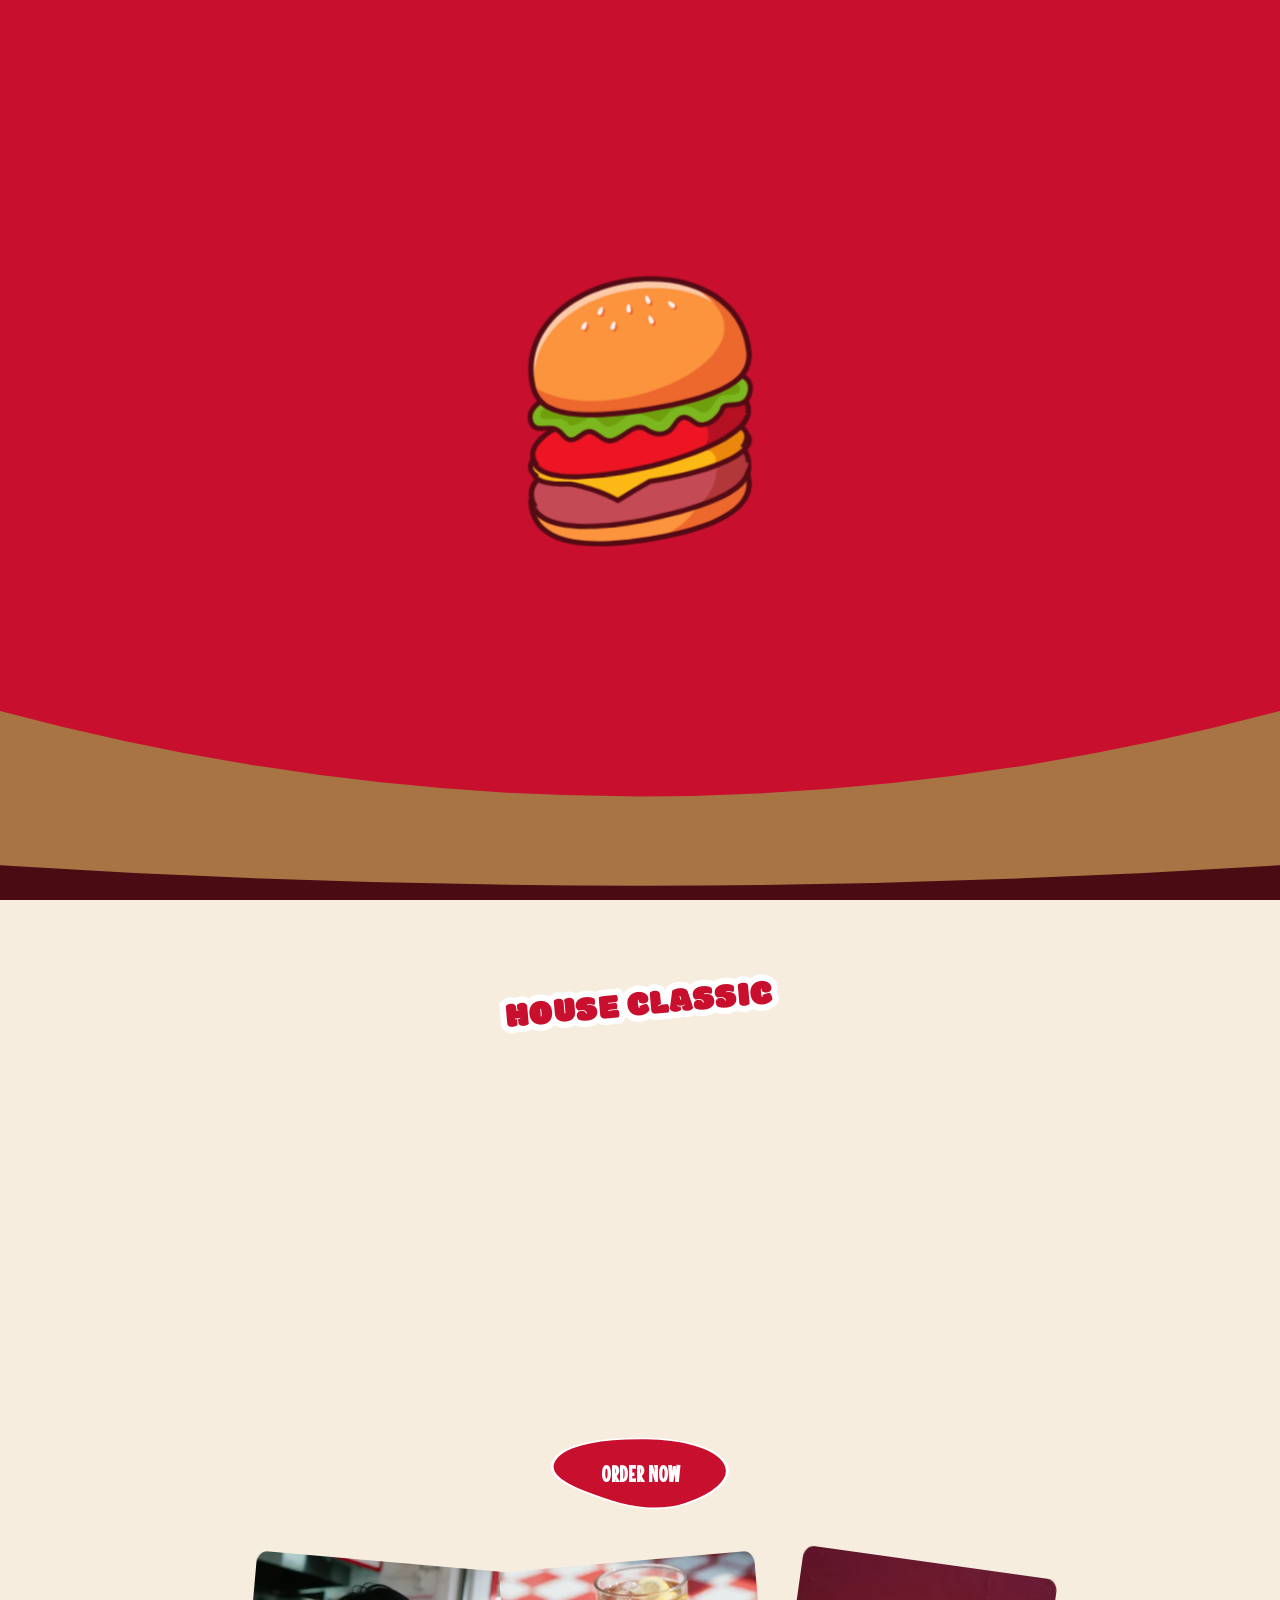
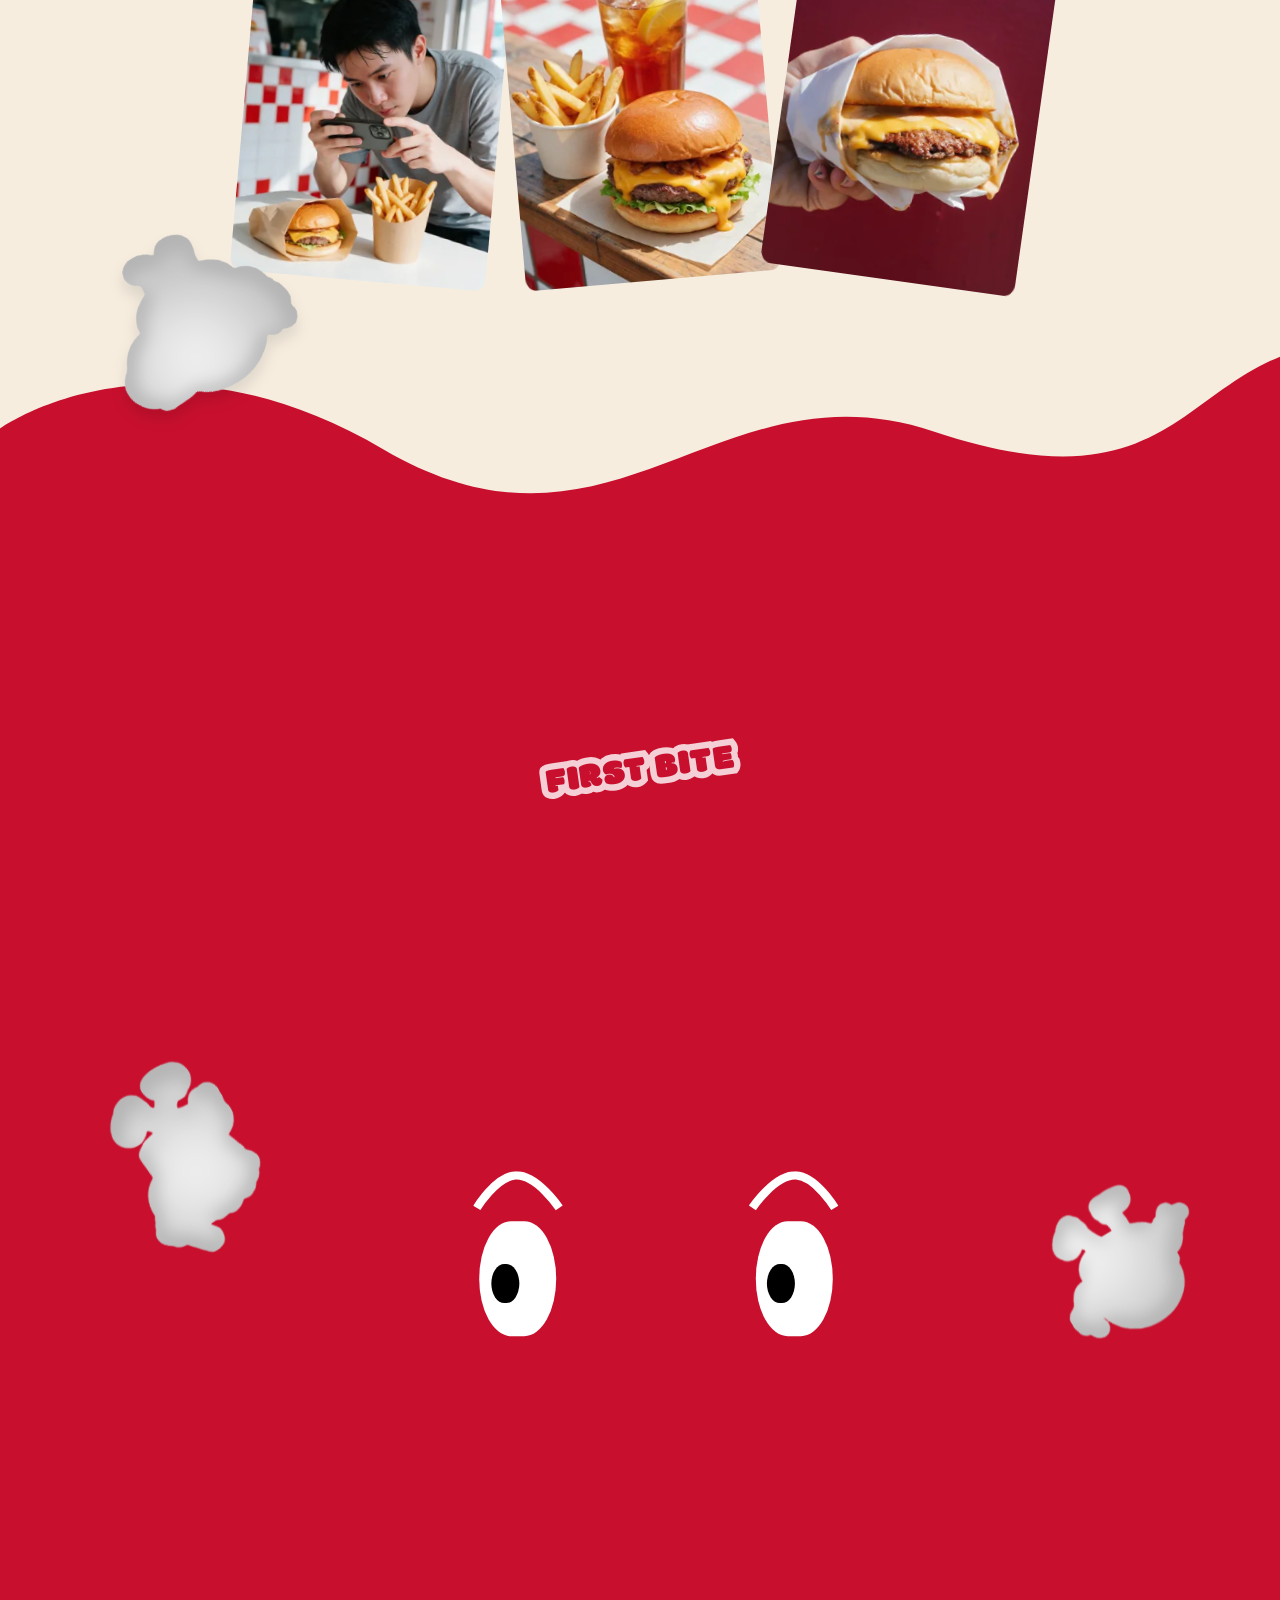
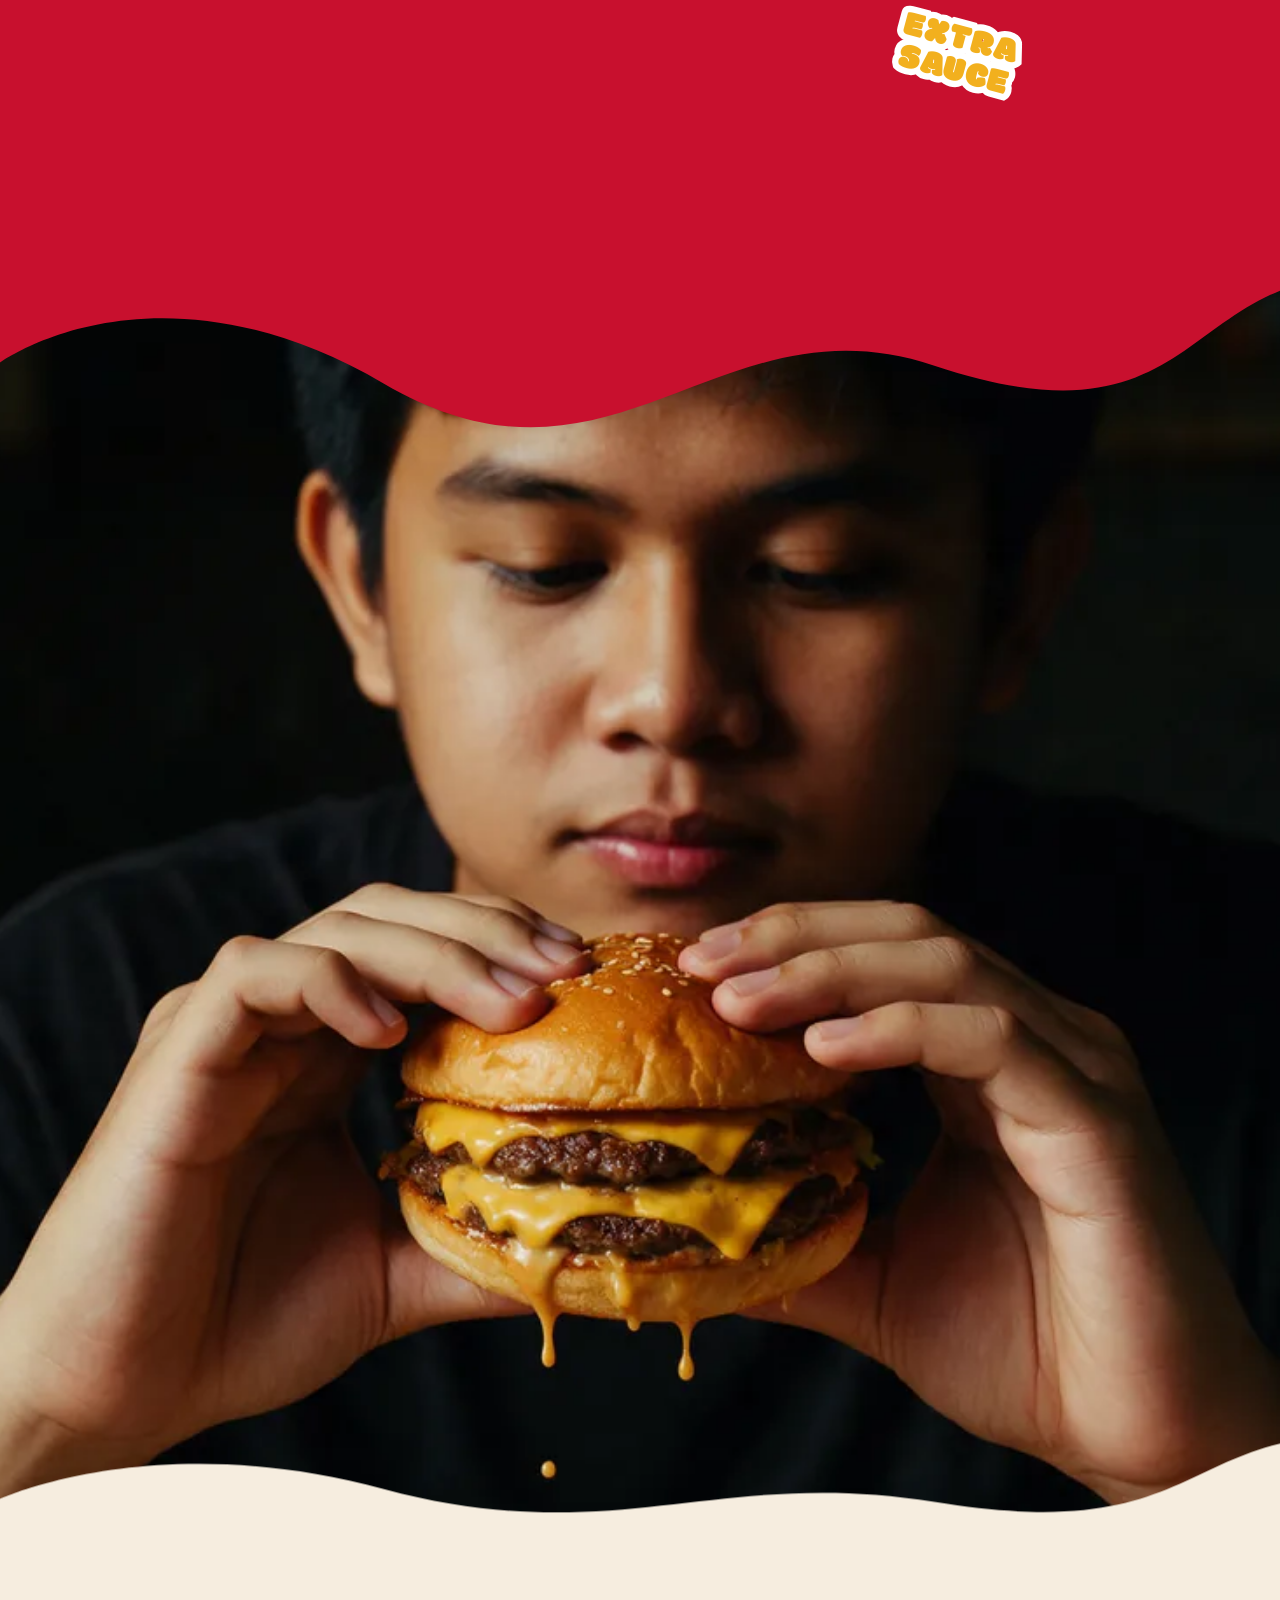
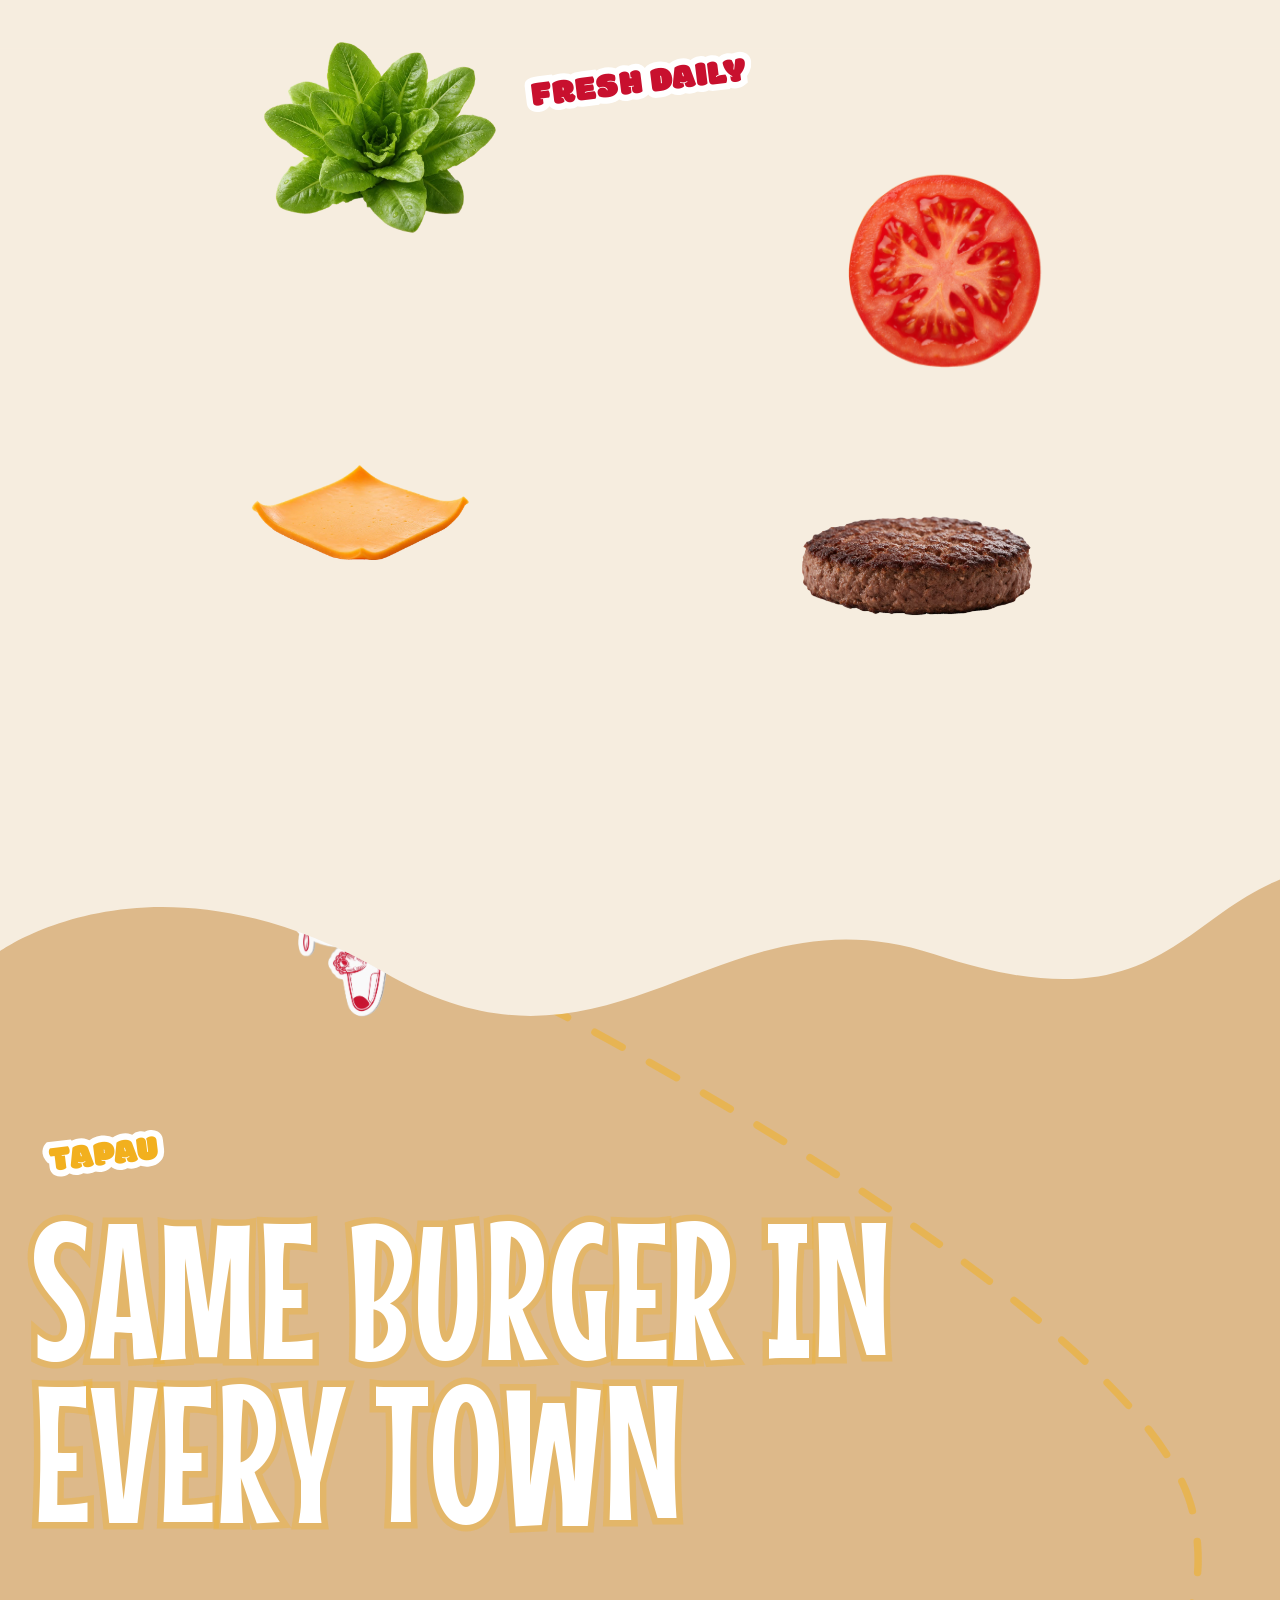
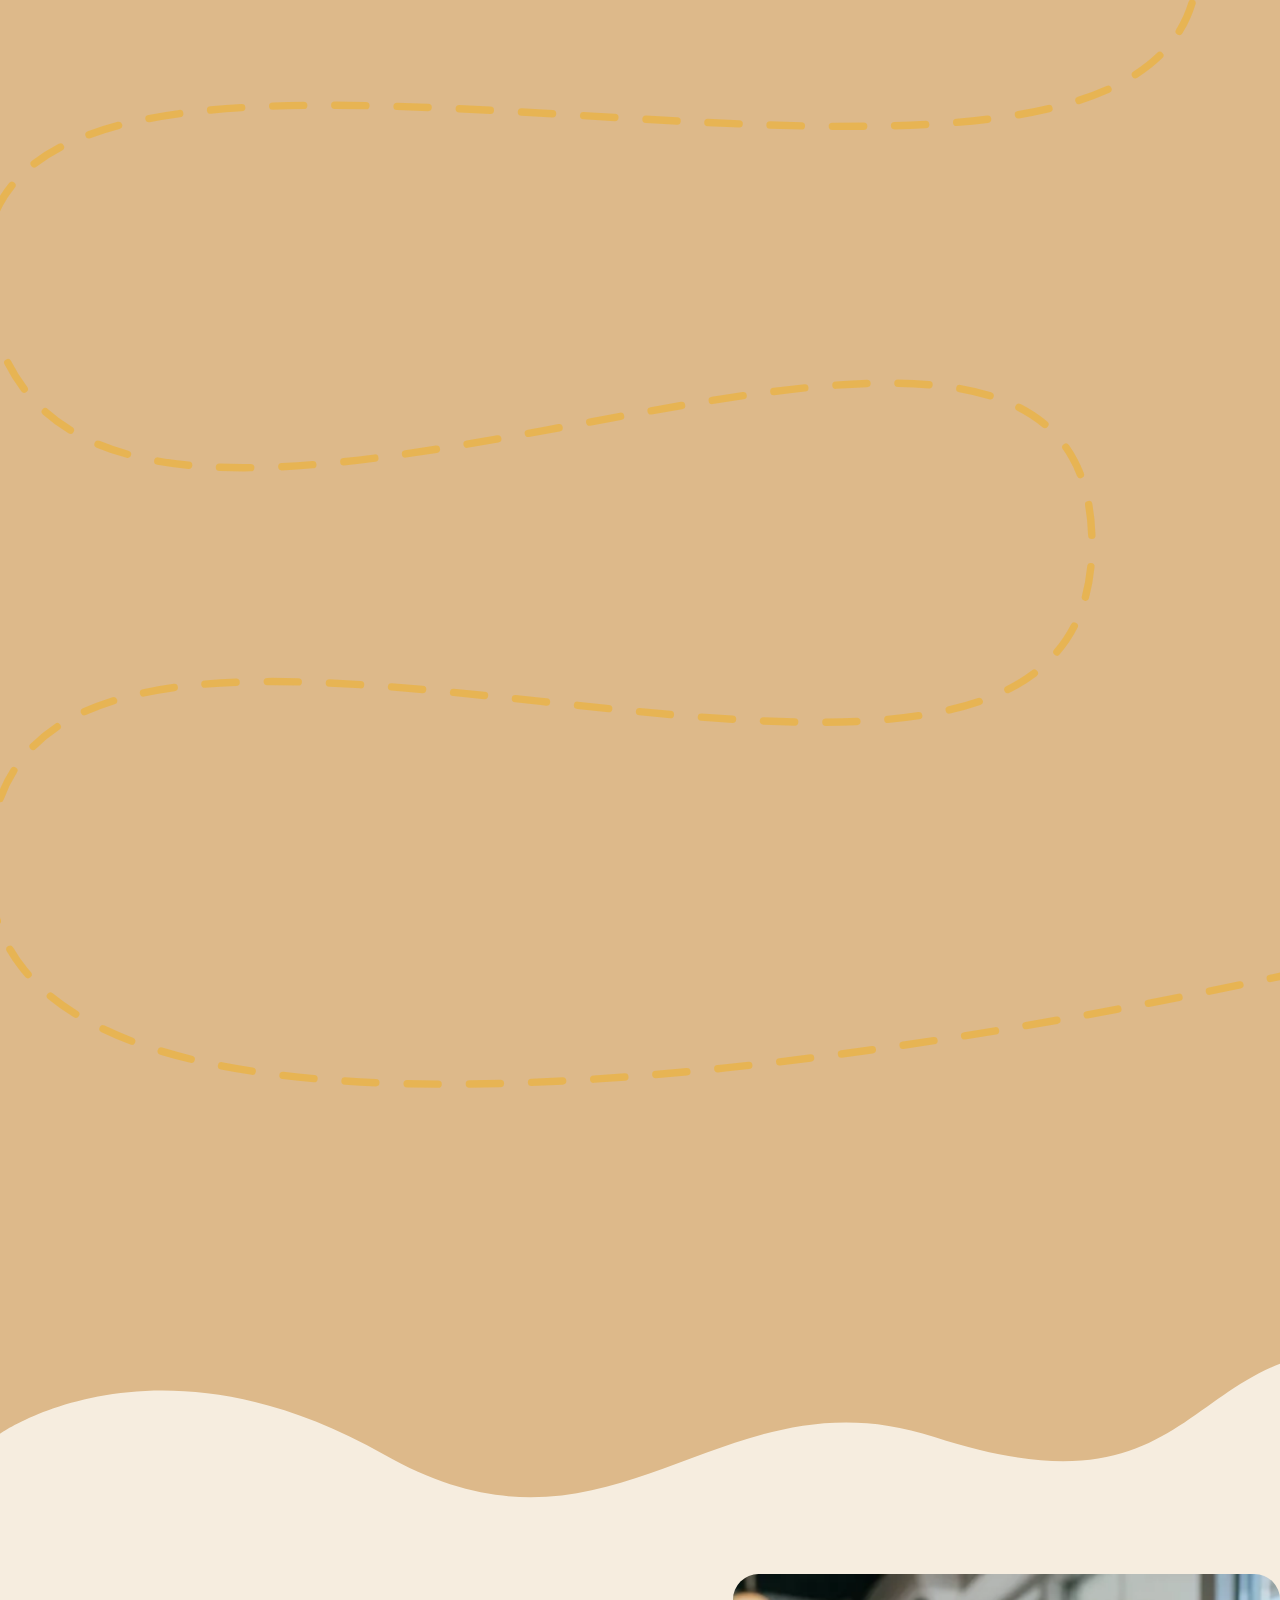
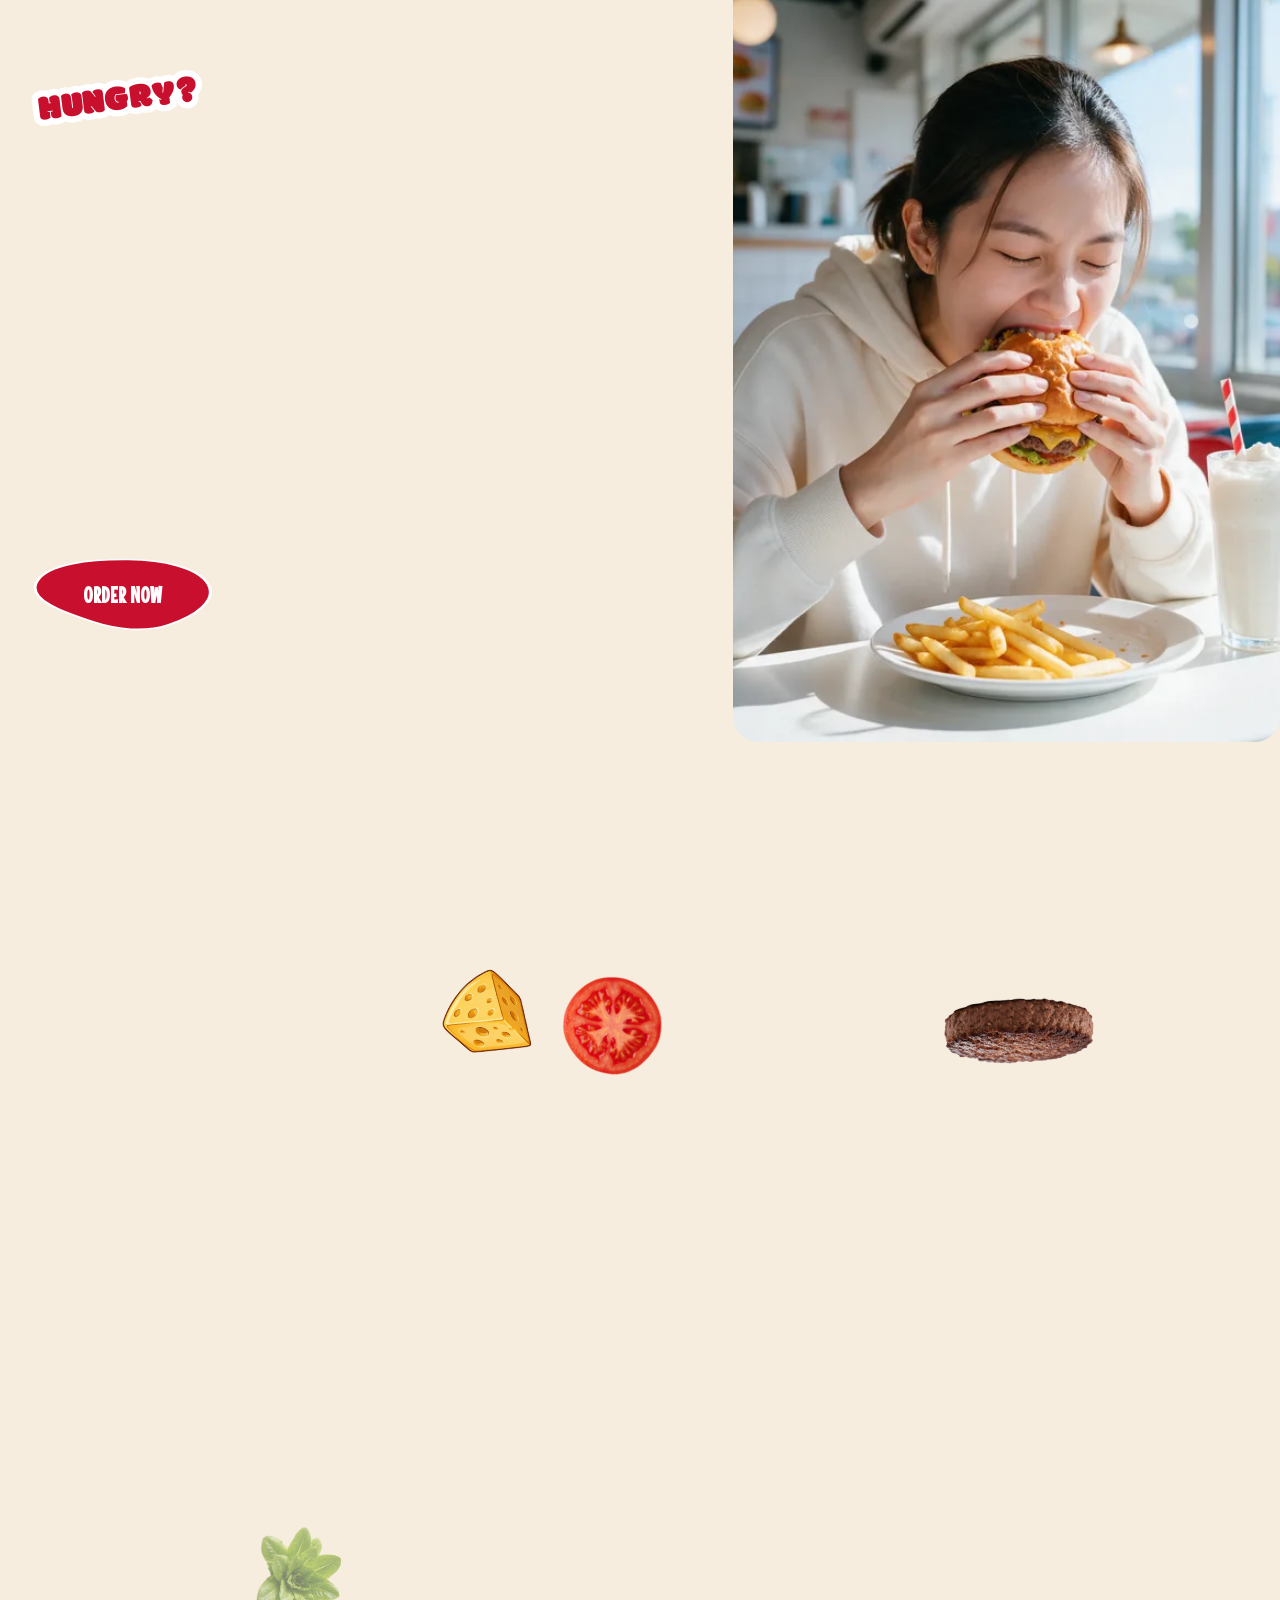
<file: index.html>
<!DOCTYPE html>
<html class="modak_e8c77bb9-module__To9VbG__variable mouse_memoirs_a09dbcb8-module__HOyvqG__variable h-full antialiased" lang="en"><head><meta charset="utf-8"/><meta content="width=device-width, initial-scale=1" name="viewport"/><title>Din's Smash Burgers | Petaling Jaya</title><meta content="Smash burgers from SS2, Petaling Jaya. Fresh beef smashed thin on a hot flat-top, real cheddar, brioche buns and Din's house sauce." name="description"/><meta content="index, follow" name="robots"/><meta content="telephone=no, address=no, email=no" name="format-detection"/><meta content="Din's Smash Burgers | Petaling Jaya" property="og:title"/><meta content="Smash burgers from SS2, Petaling Jaya. Fresh beef smashed thin on a hot flat-top, real cheddar, brioche buns and Din's house sauce." property="og:description"/><meta content="website" property="og:type"/><meta content="Din's Smash Burgers" property="og:site_name"/><meta content="#C8102E" name="theme-color"/><link href="favicon.ico" rel="icon" sizes="48x48"/><link href="assets/img/favicon-32.png" rel="icon" sizes="32x32" type="image/png"/><link href="assets/img/favicon-96.png" rel="icon" sizes="96x96" type="image/png"/><link href="assets/img/apple-touch-icon.png" rel="apple-touch-icon"/><link href="assets/css/template.css?v=12" rel="stylesheet"/><link href="assets/css/dins.css?v=12" rel="stylesheet"/><script>try{if(sessionStorage.getItem('dins:nav')){document.documentElement.classList.add('is-nav-enter')}}catch(e){}</script></head><body class="min-h-full flex flex-col" data-page="home" data-prefix=""><div aria-label="Page loading" aria-modal="true" class="fixed inset-0 h-dvh w-full flex flex-col items-center justify-center overflow-hidden" role="dialog" style="z-index:99999"><div aria-hidden="true" class="absolute inset-0 w-full h-full pointer-events-none z-0 overflow-hidden"><svg class="absolute inset-0 w-full h-full" preserveaspectratio="none" viewbox="0 0 100 100"><path d="M -1 -1 L 101 -1 L 101 101 Q 50 101 -1 101 Z" fill="#4A0B13"></path></svg><svg class="absolute inset-0 w-full h-full" preserveaspectratio="none" viewbox="0 0 100 100"><path d="M -1 -1 L 101 -1 L 101 101 Q 50 101 -1 101 Z" fill="#A87443"></path></svg><svg class="absolute inset-0 w-full h-full" preserveaspectratio="none" viewbox="0 0 100 100"><path d="M -1 -1 L 101 -1 L 101 101 Q 50 101 -1 101 Z" fill="#C8102E"></path></svg></div><div aria-hidden="true" class="relative w-[75vw] h-[80vw] mb-[12vw] max-w-[340px] max-h-[360px] md:max-w-[450px] md:max-h-[480px] flex items-center justify-center z-20 origin-bottom"><div class="absolute top-[40%] left-1/2 -translate-x-1/2 -translate-y-1/2 pointer-events-none z-30"><div class="absolute rounded-full w-2 h-2 md:w-3 md:h-3" style="background-color:#F2B01E;opacity:0"></div><div class="absolute rounded-full w-3 h-3 md:w-4 md:h-4" style="background-color:#fff;opacity:0"></div><div class="absolute rounded-full w-2 h-2 md:w-3 md:h-3" style="background-color:#5C8F2A;opacity:0"></div><div class="absolute rounded-full w-3 h-3 md:w-4 md:h-4" style="background-color:#F2B01E;opacity:0"></div><div class="absolute rounded-full w-2 h-2 md:w-3 md:h-3" style="background-color:#fff;opacity:0"></div><div class="absolute rounded-full w-3 h-3 md:w-4 md:h-4" style="background-color:#5C8F2A;opacity:0"></div><div class="absolute rounded-full w-2 h-2 md:w-3 md:h-3" style="background-color:#F2B01E;opacity:0"></div><div class="absolute rounded-full w-3 h-3 md:w-4 md:h-4" style="background-color:#fff;opacity:0"></div><div class="absolute rounded-full w-2 h-2 md:w-3 md:h-3" style="background-color:#5C8F2A;opacity:0"></div><div class="absolute rounded-full w-3 h-3 md:w-4 md:h-4" style="background-color:#F2B01E;opacity:0"></div><div class="absolute rounded-full w-2 h-2 md:w-3 md:h-3" style="background-color:#fff;opacity:0"></div><div class="absolute rounded-full w-3 h-3 md:w-4 md:h-4" style="background-color:#5C8F2A;opacity:0"></div><div class="absolute rounded-full w-2 h-2 md:w-3 md:h-3" style="background-color:#F2B01E;opacity:0"></div><div class="absolute rounded-full w-3 h-3 md:w-4 md:h-4" style="background-color:#fff;opacity:0"></div></div><div class="absolute left-1/2 -translate-x-1/2 will-change-transform" style="bottom:0%;width:w-[94%];height:h-[32%];z-index:10;opacity:0"><svg class="size-full" fill="none" viewbox="0 0 2002 712" xmlns="http://www.w3.org/2000/svg"><path d="M1112.73 640.522C1108.02 641.517 1104.03 642.398 1100.51 643.203C1096.28 644.12 1092.25 644.764 1088.02 645.683C483.045 768.101 28.1004 676.2 23.5664 288.686L1749.67 37.9724L1942.85 10.0273C2122.13 388.1 1575.96 545.369 1112.73 640.522Z" fill="#FF9D3F"></path><path d="M1112.73 640.522C1197.48 620.176 1474.53 532.886 1552.63 251.778C1581.96 146.204 1657.64 78.2004 1749.67 37.9724L1942.85 10.0273C2122.13 388.1 1575.96 545.369 1112.73 640.522Z" fill="#EF6F2E"></path><path d="M626.514 711.929C395.254 711.929 230.279 668.614 126.924 581.551C44.1109 511.793 1.407 413.382 0 289.051L47.344 288.514C48.609 399.996 84.619 484.005 157.432 545.338C234.199 610.006 354.004 648.771 513.526 660.558C664.854 671.742 856.861 658.881 1084.22 622.34C1409.01 570.135 1818.97 464.574 1927.53 258.133C1965.28 186.348 1963.27 108.553 1921.38 20.3081L1964.16 0C2012.2 101.214 2013.98 195.476 1969.44 280.171C1851.78 503.931 1427.19 615.171 1091.73 669.087C914.205 697.62 759.405 711.929 626.514 711.929Z" fill="#4A0B13"></path></svg></div><div class="absolute left-1/2 -translate-x-1/2 will-change-transform" style="bottom:4%;width:w-[98%];height:h-[32%];z-index:11;opacity:0"><svg class="size-full" fill="none" viewbox="0 0 2019 842" xmlns="http://www.w3.org/2000/svg"><path d="M1478.39 681.909C1349.65 717.55 1211.01 746.018 1079.86 769.646C588.972 857.548 27.0443 846.188 23.7773 551.824L1736.83 257.49L1963.75 218.562C2089.43 445.236 1818.79 587.903 1478.39 681.909Z" fill="#C34F59"></path><path d="M1478.39 681.909C1478.39 681.909 1673.32 610.169 1704.99 356.415C1709.7 318.953 1720.97 286.034 1736.83 257.49L1963.75 218.562C2089.42 445.236 1818.79 587.903 1478.39 681.909Z" fill="#AF3A3A"></path><path d="M583.696 841.342C557.929 841.342 532.768 840.861 508.262 839.892C310.049 832.067 167.3 793.156 83.975 724.24C29.034 678.793 0.777 620.91 0 552.197L47.344 551.66C47.969 606.567 69.82 651.084 114.155 687.754C283.296 827.654 721.738 809.729 1075.66 746.294C1306.85 704.858 1486.94 660.593 1626.24 610.967C1807.02 546.555 1918.07 473.118 1956.3 392.698C1980.21 342.393 1975.89 289.158 1943.09 229.949L1984.51 207C2024.68 279.517 2029.58 348.833 1999.06 413.028C1922.53 574.027 1631.76 694.735 1084.01 792.901C905.864 824.829 734.614 841.342 583.696 841.342Z" fill="#4A0B13"></path><path d="M540.407 159.433C669.151 123.792 807.79 95.3242 938.94 71.6962C1429.82 -16.2058 1991.75 -4.84583 1995.02 289.518L281.964 583.852L55.0455 622.779C-70.6305 396.105 200.006 253.439 540.407 159.433Z" fill="#C34F59"></path><path d="M1449 9.38611e-06C1449 9.38611e-06 1654.99 57.1859 1688.45 259.46C1693.43 289.322 1705.34 315.563 1722.1 338.316L1961.88 369.346C2094.69 188.658 1808.7 74.9347 1449 9.38611e-06Z" fill="#AF3A3A"></path><path d="M1435.1 -0.000366211C1460.87 -0.000366211 1486.03 0.480829 1510.53 1.44983C1708.75 9.27483 1851.5 48.1857 1934.82 117.102C1989.76 162.549 2018.02 220.432 2018.8 289.145L1971.45 289.682C1970.83 234.775 1948.98 190.258 1904.64 153.588C1735.5 13.6878 1297.06 31.6127 943.133 95.0477C711.946 136.484 531.854 180.749 392.562 230.375C211.781 294.787 100.726 368.224 62.4988 448.644C38.5828 498.949 42.9038 552.184 75.7068 611.393L34.2908 634.342C-5.88523 561.825 -10.7821 492.509 19.7349 428.314C96.2679 267.315 387.035 146.607 934.784 48.4408C1112.93 16.5128 1284.18 -0.000366211 1435.1 -0.000366211Z" fill="#4A0B13"></path></svg></div><div class="absolute left-1/2 -translate-x-1/2 will-change-transform" style="bottom:9%;width:w-[94%];height:h-[26%];z-index:12;opacity:0"><svg class="size-full" fill="none" viewbox="0 0 2079 931" xmlns="http://www.w3.org/2000/svg"><path d="M1748.64 564.117C1591.25 627.428 1380.75 683.909 1137.02 722.602C990.734 808.207 841.714 907.134 841.714 907.134C661.961 810.651 477.538 774.719 412.448 764.454C397.941 761.909 383.264 761.337 368.302 762.025C311.135 764.837 145.591 767.945 81.243 712.101C2.56903 644.202 86.1771 536.034 86.1771 536.034L1987.12 232.348C2138.45 322.917 2024.42 453.692 1748.64 564.117Z" fill="#FFC614"></path><path d="M1748.63 564.117L1721.12 559.275C1721.12 559.275 1785.15 515.74 1715.2 453.741C1683.77 425.943 1730.86 337.223 1802.92 261.774L1987.11 232.348C2138.45 322.917 2024.42 453.692 1748.63 564.117Z" fill="#ED900A"></path><path d="M841.731 930.808C837.893 930.808 834.05 929.878 830.545 928C655.555 834.182 477.327 798.652 408.821 787.729C395.974 785.686 383.108 785.02 369.5 785.711C301.419 789.141 135.525 790.572 65.642 730.108C-9.84103 664.791 33.879 565.101 67.542 521.517L105.013 550.458C102.205 554.132 36.136 641.956 96.629 694.302C143.113 734.522 266.824 743.455 367.117 738.421C383.826 737.574 400.364 738.434 416.272 740.968C485.52 752.008 663.162 787.373 840.408 879.656C878.572 854.624 1003.46 773.408 1125.14 702.095C1127.69 700.601 1130.49 699.597 1133.41 699.136C1379.06 660.222 1605.58 599.912 1771.23 529.312C1924.25 464.098 2018.47 393.274 2029.76 335C2031.89 324.011 2038.36 290.569 1975 252.62L1999.32 212C2075.22 257.454 2083.04 308.872 2076.24 344.002C2046.49 497.686 1663.94 662.452 1145.24 745.201C1002.37 829.137 856.286 925.888 854.816 926.865C850.867 929.485 846.306 930.808 841.731 930.808Z" fill="#4A0B13"></path><path d="M329.548 366.693C486.933 303.382 697.434 246.9 941.163 208.207C1087.45 122.602 1236.47 23.6754 1236.47 23.6754C1416.22 120.158 1600.65 156.09 1665.74 166.355C1680.24 168.9 1694.92 169.473 1709.88 168.785C1767.05 165.973 1932.59 162.864 1996.94 218.708C2075.61 286.607 1992.01 394.776 1992.01 394.776L91.0654 698.461C-60.2706 607.892 53.7606 477.118 329.548 366.693Z" fill="#FFC614"></path><path d="M1583.53 210.89L1552.6 229.282C1552.6 229.282 1646 236.927 1586.77 329.425C1560.14 370.928 1650.98 428.748 1766.44 461.704L1997.7 395.509C2142.87 235.496 1955.72 172.867 1583.53 210.89Z" fill="#ED900A"></path><path d="M1236.45 0C1240.29 0 1244.13 0.930105 1247.64 2.80811C1422.63 96.6261 1600.86 132.156 1669.36 143.079C1682.21 145.122 1695.08 145.787 1708.68 145.096C1776.76 141.666 1942.66 140.235 2012.54 200.699C2088.02 266.016 2044.3 365.706 2010.64 409.29L1973.17 380.35C1975.98 376.676 2042.05 288.851 1981.55 236.505C1935.07 196.285 1811.36 187.352 1711.07 192.386C1694.36 193.233 1677.82 192.374 1661.91 189.84C1592.66 178.8 1415.02 143.434 1237.78 51.1511C1199.61 76.1831 1074.72 157.399 953.045 228.712C950.496 230.206 947.693 231.21 944.778 231.671C699.124 270.585 472.605 330.895 306.951 401.495C153.938 466.71 59.7097 537.533 48.4257 595.807C46.2967 606.796 39.8216 640.238 103.187 678.187L78.8605 718.807C2.96247 673.353 -4.86059 621.935 1.94141 586.805C31.6974 433.121 414.247 268.355 932.943 185.606C1075.82 101.67 1221.9 4.92012 1223.37 3.94312C1227.32 1.32312 1231.88 0 1236.45 0Z" fill="#4A0B13"></path></svg></div><div class="absolute left-1/2 -translate-x-1/2 will-change-transform" style="bottom:15%;width:w-[90%];height:h-[28%];z-index:13;opacity:0"><svg class="size-full" fill="none" viewbox="0 0 2040 901" xmlns="http://www.w3.org/2000/svg"><path d="M1548.31 711.413C1385.47 764.899 1201.07 806.756 1032.02 833.52C556.607 908.739 -51.331 913.725 31.344 621.675L1637.49 344.421L1982.2 284.976C2106.63 455.205 1868.86 605.748 1548.31 711.413Z" fill="#EF1624"></path><path d="M1548.31 711.413C1385.47 764.899 1201.07 806.756 1032.02 833.52C556.607 908.739 -51.331 913.725 31.344 621.675L1637.49 344.421L1982.2 284.976C2106.63 455.205 1868.86 605.748 1548.31 711.413Z" fill="#EF1624"></path><path d="M1548.31 711.413L1548.03 711.214C1548.03 711.214 1685.36 637.981 1621.97 496.895C1601.32 451.331 1610.77 396.338 1637.49 344.422L1982.19 284.977C2106.63 455.205 1868.86 605.748 1548.31 711.413Z" fill="#B21222"></path><path d="M526.842 900.636C500.446 900.636 474.869 900.17 450.236 899.232C242.14 891.305 104.352 850.926 40.6952 779.215C1.17819 734.703 -9.62683 679.559 8.57617 615.314L54.1332 628.222C40.4322 676.584 47.6192 715.693 76.1062 747.782C198.611 885.787 665.671 867.579 1028.4 810.053C1437.6 745.158 1910.92 595.588 1983.18 420.546C1999.89 380.07 1993.33 340.285 1963.13 298.915L2001.38 271C2041.54 326.024 2050.14 382.416 2026.94 438.612C1988.22 532.411 1861.04 620.653 1648.94 700.885C1476.64 766.061 1258.9 821.439 1035.81 856.82C855.226 885.46 677.692 900.633 526.842 900.636Z" fill="#4A0B13"></path><path d="M491.339 319.223C654.182 265.737 838.575 223.88 1007.63 197.116C1483.04 121.897 2090.98 116.911 2008.3 408.961L402.16 686.215L57.4525 745.66C-66.9845 575.431 170.789 424.888 491.339 319.223Z" fill="#EF1624"></path><path d="M491.339 319.223C654.182 265.737 838.575 223.88 1007.63 197.116C1483.04 121.897 2090.98 116.911 2008.3 408.961L402.16 686.215L57.4525 745.66C-66.9845 575.431 170.789 424.888 491.339 319.223Z" fill="#EF1624"></path><path d="M1423.25 175.139L1423.07 175.427C1423.07 175.427 1577.83 191.885 1571.91 346.44C1569.84 396.422 1599.2 443.871 1643.41 482L1985.29 407.987C2036.9 203.54 1760.04 153.03 1423.25 175.139Z" fill="#B21222"></path><path d="M1512.81 130C1539.2 130 1564.78 130.466 1589.41 131.404C1797.51 139.331 1935.3 179.71 1998.95 251.421C2038.47 295.933 2049.28 351.077 2031.07 415.322L1985.52 402.414C1999.22 354.052 1992.03 314.943 1963.54 282.854C1841.04 144.849 1373.98 163.057 1011.25 220.583C602.053 285.478 128.732 435.048 56.4712 610.09C39.7622 650.566 46.3204 690.351 76.5154 731.721L38.2732 759.636C-1.89281 704.612 -10.4917 648.22 12.7073 592.024C51.4283 498.225 178.605 409.983 390.705 329.751C563.005 264.575 780.749 209.197 1003.84 173.816C1184.42 145.176 1361.96 130.003 1512.81 130Z" fill="#4A0B13"></path></svg></div><div class="absolute left-1/2 -translate-x-1/2 will-change-transform" style="bottom:21%;width:w-[100%];height:h-[30%];z-index:14;opacity:0"><svg class="size-full" fill="none" viewbox="0 0 2144 761" xmlns="http://www.w3.org/2000/svg"><path d="M2113.14 210.605C2069.73 374.099 1884.72 279.674 1862.08 364.729C1839.41 449.549 1702.39 576.458 1602.85 507.273C1503.11 438.364 1459.71 454.293 1407.5 547.478C1355.56 640.862 1255.63 665.092 1146.54 600.105C1037.74 535.318 964.396 654.488 855.806 709.76C747.018 765.307 706.571 670.393 617.249 648.44C527.963 626.725 461.374 821.637 345.821 691.802C230.031 562.007 98.055 714.366 37.666 592.008C-22.486 469.612 128.761 380.054 128.761 380.054L570.779 240.398C570.779 240.398 611.031 235.183 677.397 226.039C944.944 190.346 1636.92 95.1151 1817.35 49.7591C1828.34 47.0321 1837.16 44.406 1844.08 42.085C1995.82 -9.38301 2156.82 47.31 2113.14 210.605Z" fill="#77C41E"></path><path d="M1937.19 223.154C1813.9 228.994 1816.65 253.837 1767.31 337.569C1717.96 421.301 1669.34 421.289 1605.25 379.259C1541.13 336.993 1438.32 359.982 1378.78 399.639C1319.47 439.259 1299.82 543.042 1227.68 512.996C1155.31 482.989 1040.16 404.384 942.933 489.688C845.743 575.229 771.574 623.787 718.821 569.008C666.066 514.228 600.074 508.97 600.074 508.97C371.775 653.381 423.19 590.225 360.553 555.743C297.64 521.063 156.661 574.459 125.342 536.675C94.0217 498.893 188.608 407.691 188.608 407.691L677.401 226.041C944.948 190.348 1636.92 95.1172 1817.36 49.7612C1873.63 62.6512 1919.88 75.1983 1944.16 85.6613C2044.26 129.472 2060.25 217.352 1937.19 223.154Z" fill="#69AA0C"></path><path d="M1836.58 20.1211C1939.02 -14.541 2041.76 -2.57263 2098.37 50.4229C2140.42 89.7914 2153.69 148.772 2135.63 216.589C2120.93 271.753 2091.93 301.649 2058.71 318.633C2025.46 335.634 1987.95 339.716 1956.2 343.167C1933.27 345.66 1916.59 347.927 1905.04 351.842C1899.26 353.802 1894.73 356.184 1891.34 359.24C1887.94 362.303 1885.71 366.024 1884.49 370.62C1876.72 399.819 1856.35 434.747 1827.94 466.042C1799.53 497.333 1763.13 524.952 1723.38 539.573C1674.29 557.621 1628.05 553.043 1589.6 526.392C1567.62 511.152 1548.95 500.557 1533.02 494.406C1517.09 488.256 1503.86 486.534 1492.79 489.099C1482.39 491.513 1472.19 498.138 1461.58 509.55C1451.3 520.604 1440.62 536.175 1428.98 556.836L1427.85 558.852C1400.51 607.922 1360.56 640.686 1312.35 653.642C1258.17 668.202 1197.29 656.903 1136.17 620.886L1134.73 620.03C1104.84 602.235 1079.01 600.587 1051.74 610.213C1024.51 619.819 995.856 640.653 960.268 667.735C931.053 689.963 900.893 712.916 866.33 730.513C824.99 751.563 791.316 753.509 762.234 746.446C733.126 739.376 708.58 723.273 685.493 708.123C661.731 692.533 639.205 677.745 611.764 671.026H611.763C599.646 668.071 587.179 671.681 574.108 678.875C561.038 686.069 547.28 696.893 532.565 708.475C502.779 731.921 466.682 760.304 424.762 760.304C395.52 760.306 363.351 746.498 328.436 707.314C302.813 678.564 276.891 665.727 250.437 660.921C224.01 656.12 197.076 659.341 169.469 662.642C142.194 665.902 113.217 669.356 86.4717 662.709C59.7713 656.073 35.2587 639.355 16.9492 602.158C-10.6093 546.166 -0.331268 494.367 24.1885 452.188C48.5992 410.196 87.1162 377.765 116.409 360.318L140.033 400.2C135.178 403.151 103.806 422.869 78.7969 453.898C52.7493 486.216 33.5347 530.901 58.5322 581.688C69.0851 603.126 81.4117 613.587 98.1904 617.796C114.9 621.988 135.979 619.962 163.972 616.619C193.378 613.103 226.295 609.172 260.292 615.566C294.268 621.956 329.346 638.665 363.041 676.476C389.567 706.243 410.844 716.231 432.553 713.124C443.378 711.574 454.261 706.774 465.902 699.638C477.543 692.502 489.975 683.01 503.895 672.054C521.017 658.577 539.239 644.245 558.949 634.688C578.647 625.139 599.798 620.377 622.784 626.007C657.943 634.614 686.054 653.054 710.919 669.372C732.809 683.737 751.754 696.178 772.546 701.276C793.377 706.384 816.015 704.117 845.298 689.207C876.156 673.499 904.667 651.799 932.194 630.851C965.872 605.225 1000.04 579.227 1037 566.301C1073.93 553.389 1113.64 553.522 1158.44 580.212C1208.96 610.3 1258.03 620.257 1300.32 608.881C1336.19 599.24 1366.28 574.119 1387.37 536.287C1398.52 516.283 1411.26 495.744 1426.73 478.928C1441.95 462.377 1459.78 449.456 1481.29 444.192L1482.31 443.948C1518.37 435.58 1559.56 449.171 1616 488.298C1641.91 506.255 1672.68 508.841 1707.38 496.073C1738.69 484.558 1768.67 461.842 1792.36 436.215C1816.05 410.592 1833.5 382.007 1839.69 358.712C1846.46 333.24 1862.79 319.098 1883.2 310.686C1903.64 302.259 1928.14 299.593 1951.19 297.088C1981.54 293.788 2011.16 290.574 2035.83 278.239C2060.55 265.883 2080.25 244.395 2090.84 204.659C2104.66 152.8 2096.58 112.244 2066.69 84.2598C2044.81 63.779 2012.23 51.5364 1974.53 48.002C1936.82 44.467 1893.95 49.6383 1851.43 64.0273C1813.41 76.8942 1717.43 95.4121 1594.08 116.049C1470.74 136.682 1320.08 159.426 1172.75 180.747C880.062 223.103 600.492 259.844 574.276 263.28L568.254 217.324C582.544 215.448 858.436 179.154 1150.86 136.984C1299.51 115.548 1452.43 92.5943 1577.44 71.8701C1702.43 51.1496 1799.56 32.65 1836.58 20.1211Z" fill="#4A0B13" stroke="#4A0B13"></path><path d="M127.934 383.653L579.439 236.751" stroke="#4A0B13" stroke-width="44"></path></svg></div><div class="absolute left-1/2 -translate-x-1/2 will-change-transform" style="bottom:27%;width:w-[94%];height:h-[34%];z-index:15;opacity:0"><svg class="size-full" fill="none" viewbox="0 0 2006 1267" xmlns="http://www.w3.org/2000/svg"><path d="M1977.59 683.113C1985.03 767.741 1954.42 853.098 1892.23 911.169C1760.29 1034.84 1492.36 1127.48 1065.66 1195.64C638.96 1263.81 355.503 1259.26 191.599 1182.85C114.406 1147.05 58.7267 1075.48 39.1947 992.783C-74.5373 510.644 345.286 127.052 881.266 41.4256C1067.59 11.6596 1251.8 20.3976 1414.58 65.3806C1414.58 65.3806 1414.81 65.3426 1414.85 65.5796C1720.27 149.766 1950.24 361.237 1977.59 683.113Z" fill="#FF9D3F"></path><path d="M938.689 316.516C939.031 337.715 929.901 343.742 918.522 343.926C907.143 344.11 897.824 338.38 897.482 317.181C897.14 295.982 905.905 267.34 917.284 267.157C928.664 266.973 938.347 295.317 938.689 316.516Z" fill="#EF6F2E"></path><path d="M534.134 481.498C524.782 500.526 513.909 501.733 503.695 496.713C493.481 491.693 487.795 482.347 497.147 463.319C506.499 444.291 527.348 422.786 537.562 427.806C547.776 432.826 543.486 462.47 534.134 481.498Z" fill="#EF6F2E"></path><path d="M794.681 477.165C787.759 497.205 777.119 499.75 766.362 496.034C755.605 492.318 748.805 483.749 755.727 463.709C762.649 443.669 780.673 419.746 791.43 423.462C802.187 427.178 801.603 457.125 794.681 477.165Z" fill="#EF6F2E"></path><path d="M1111.95 228.596C1120.03 248.198 1113.74 257.15 1103.22 261.486C1092.69 265.823 1081.92 263.903 1073.85 244.3C1065.77 224.698 1063.44 194.836 1073.96 190.499C1084.48 186.163 1103.87 208.994 1111.95 228.596Z" fill="#EF6F2E"></path><path d="M1140.77 409.004C1148.85 428.606 1142.56 437.557 1132.04 441.894C1121.52 446.231 1110.75 444.311 1102.67 424.708C1094.59 405.106 1092.26 375.244 1102.78 370.907C1113.3 366.571 1132.69 389.402 1140.77 409.004Z" fill="#EF6F2E"></path><path d="M1323.27 261.058C1339.26 274.984 1337.63 285.802 1330.16 294.384C1322.68 302.965 1312.19 306.061 1296.2 292.135C1280.21 278.209 1264.79 252.536 1272.26 243.954C1279.74 235.371 1307.28 247.132 1323.27 261.058Z" fill="#EF6F2E"></path><path d="M679.341 346.378C670.496 365.647 659.658 367.141 649.316 362.393C638.973 357.645 633.041 348.453 641.887 329.184C650.732 309.915 671.005 287.866 681.348 292.614C691.69 297.363 688.187 327.11 679.341 346.378Z" fill="#EF6F2E"></path><g opacity="0.6"><path d="M1958.07 556.172C1869.94 349.997 1680.22 210.863 1446.5 146.34C1446.46 146.104 1446.22 146.142 1446.22 146.142C1283.45 101.158 1099.24 92.4185 912.914 122.186C381.911 207.017 -35.2639 584.35 68.0131 1060.38C56.5921 1039.11 47.8261 1016.2 42.3041 992.286C-71.4279 510.147 348.395 126.556 884.375 40.9295C1070.7 11.1635 1254.91 19.9015 1417.69 64.8845C1417.69 64.8845 1417.92 64.8465 1417.96 65.0835C1681.18 137.777 1888.52 304.973 1958.07 556.172Z" fill="white"></path></g><path d="M1980.7 682.616C1988.14 767.244 1957.53 852.601 1895.33 910.672C1763.39 1034.34 1495.46 1126.98 1068.76 1195.15C642.067 1263.32 358.609 1258.76 194.705 1182.36C117.512 1146.56 61.8328 1074.98 42.3008 992.286C780.81 1442.44 2487.22 605.831 1417.96 65.0835C1723.37 149.269 1953.34 360.74 1980.7 682.616Z" fill="#EF6F2E"></path><path d="M560.57 1266.54C398.861 1266.55 274.447 1245.65 184.701 1203.82C102.606 1165.74 40.7459 1088.69 19.2619 997.73C-25.6451 807.354 8.31997 620.618 117.485 457.703C191.894 346.661 301.528 247.71 434.541 171.551C565.649 96.4826 719.907 43.2306 880.64 17.5516C1041.39 -8.12936 1204.58 -5.58839 1352.55 24.9096C1502.68 55.8476 1637.68 115.73 1742.95 198.086C1897.38 318.887 1987.74 485.745 2004.29 680.615C2012.45 773.642 1977.76 866.108 1911.49 927.976C1776.05 1054.93 1501.61 1149.98 1072.51 1218.53C872.225 1250.52 702.103 1266.54 560.57 1266.54ZM1098.98 47.4066C1029.8 47.4066 959.134 52.9606 888.109 64.3086C572.538 114.722 299.159 271.638 156.82 484.06C55.1699 635.762 23.539 809.624 65.345 986.853C83.514 1063.79 135.599 1128.84 204.666 1160.88C364.153 1235.22 645.555 1238.78 1065.03 1171.77C1484.49 1104.76 1750.79 1013.7 1879.14 893.399C1934.9 841.348 1964.03 763.34 1957.11 684.691C1957.11 684.669 1957.11 684.645 1957.11 684.62C1941.71 503.206 1857.57 347.862 1713.78 235.382C1557.71 113.291 1337.21 47.4066 1098.98 47.4066Z" fill="#4A0B13"></path><path d="M921.549 299.667C921.891 320.866 912.761 326.893 901.382 327.077C890.003 327.261 880.684 321.531 880.342 300.332C880 279.133 888.765 250.491 900.144 250.308C911.524 250.123 921.208 278.467 921.549 299.667Z" fill="white"></path><path d="M516.993 464.648C507.641 483.676 496.768 484.883 486.554 479.863C476.34 474.843 470.654 465.498 480.006 446.469C489.358 427.441 510.207 405.936 520.421 410.956C530.635 415.977 526.345 445.62 516.993 464.648Z" fill="white"></path><path d="M777.541 460.314C770.619 480.354 759.979 482.899 749.222 479.183C738.465 475.467 731.665 466.898 738.587 446.858C745.509 426.818 763.534 402.895 774.29 406.611C785.048 410.327 784.464 440.274 777.541 460.314Z" fill="white"></path><path d="M1094.81 211.746C1102.89 231.348 1096.6 240.299 1086.08 244.636C1075.55 248.973 1064.78 247.053 1056.7 227.45C1048.63 207.847 1046.3 177.986 1056.82 173.649C1067.34 169.313 1086.73 192.143 1094.81 211.746Z" fill="white"></path><path d="M1123.63 392.155C1131.71 411.757 1125.42 420.708 1114.9 425.045C1104.37 429.382 1093.6 427.462 1085.53 407.859C1077.45 388.257 1075.12 358.395 1085.64 354.058C1096.16 349.722 1115.55 372.552 1123.63 392.155Z" fill="white"></path><path d="M1306.13 244.208C1322.12 258.134 1320.49 268.952 1313.02 277.534C1305.54 286.116 1295.05 289.211 1279.06 275.285C1263.07 261.359 1247.65 235.686 1255.12 227.104C1262.6 218.522 1290.14 230.282 1306.13 244.208Z" fill="white"></path><path d="M662.201 329.529C653.356 348.798 642.518 350.292 632.176 345.544C621.833 340.796 615.901 331.604 624.747 312.335C633.592 293.066 653.865 271.017 664.208 275.765C674.551 280.513 671.047 310.26 662.201 329.529Z" fill="white"></path></svg></div></div><div class="flex absolute bottom-[4vw] max-md:bottom-[20vw] flex-col items-center mt-[6vw] md:mt-[10vw] z-20 w-full px-6"><div aria-live="polite" class="font-mouse-memoirs text60 text-white/90 tracking-wider uppercase mt-[3vw] md:mt-[1.5vw] text-center min-h-[1.5em]">FIRING UP THE FLAT-TOP...</div></div><div aria-label="Loading progress" aria-valuemax="100" aria-valuemin="0" aria-valuenow="0" class="w-full loader-bar absolute bottom-0 left-0 h-[2vw] md:h-[1vw] bg-white/15 overflow-hidden mt-[2vw] md:mt-[1vw]" role="progressbar"><div class="h-full bg-mustard transition-all duration-75" style="width:0%"></div></div></div><div class="relative w-full h-full"><div aria-hidden="true" class="fixed inset-0 z-998 bg-red/30 backdrop-blur-md" style="opacity:0;pointer-events:none"></div><nav class="fixed top-0 left-0 w-full z-999 flex items-center justify-between px-[2.5vw] max-md:px-[4vw] py-[1vw] max-md:py-[4vw]"><a class="font-modak hover:scale-105 transition-all duration-300 text-red text-stroke-small text-[4vw] max-md:text-[10vw] leading-none" href="./">DIN'S</a><div class="flex items-center gap-[1vw] max-md:gap-[3vw]"><a class="font-mouse-memoirs hover:scale-105 transition-all duration-300 flex items-center justify-center text-[1.3vw] max-md:text-[4vw] uppercase tracking-wide text-beige bg-red px-[1.6vw] py-[.5vw] max-md:px-[5vw] max-md:py-[1.8vw] group rounded-full hover:bg-black" data-cursor-hide="true" href="menu/"><span class="overflow-hidden relative inline-block group"><span class="block group-hover:-translate-y-full translate-y-0 transition-all duration-300">Burgers</span><span aria-hidden="true" class="block absolute inset-0 w-full h-full group-hover:translate-y-0 translate-y-full transition-all duration-300">Burgers</span></span></a><div class="relative"><button aria-controls="main-menu" aria-expanded="false" aria-label="Toggle menu" class="hover:scale-105 flex items-center gap-[.6vw] max-md:gap-[2vw] px-[1.4vw] py-[.5vw] max-md:px-[4vw] group max-md:py-[1.8vw] rounded-full cursor-pointer transition-all duration-400 border-[.15vw] max-md:border-[.4vw] bg-transparent border-black/20 hover:border-black" data-cursor-hide="true"><span class="font-mouse-memoirs flex items-center justify-center uppercase text-[1.3vw] max-md:text-[4vw] tracking-wide transition-colors duration-300 text-black"><span class="overflow-hidden relative inline-block group"><span class="block group-hover:-translate-y-full translate-y-0 transition-all duration-300">Menu</span><span aria-hidden="true" class="block absolute inset-0 w-full h-full group-hover:translate-y-0 translate-y-full transition-all duration-300">Menu</span></span></span><div aria-hidden="true" class="relative shrink-0 w-[1.2vw] h-[1.2vw] max-md:w-[3.5vw] max-md:h-[3.5vw]"><span class="bg-black absolute left-0 top-0 block w-full h-[.15vw] max-md:h-[.5vw] rounded-full origin-center"></span><span class="bg-black absolute left-0 top-1/2 block w-[70%] h-[.15vw] max-md:h-[.5vw] rounded-full origin-center -translate-y-1/2"></span><span class="bg-black absolute left-0 bottom-0 block w-full h-[.15vw] max-md:h-[.5vw] rounded-full origin-center"></span></div></button><div class="absolute top-[calc(100%+1vw)] right-0 w-[18vw] max-md:w-[91vw] bg-red rounded-[1.2vw] max-md:rounded-[4vw] p-[2vw] max-md:mt-[5vw] max-md:p-[6vw] shadow-[0_1vw_3vw_rgba(30,25,21,.25)]" id="main-menu" role="menu" style="opacity:0;scale:0.3;transform-origin:top right;pointer-events:none"><div class="flex flex-col gap-[.6vw] max-md:gap-[2vw]"><a class="font-modak text-[2.4vw] max-md:text-[8vw] text-beige leading-[1.1] uppercase hover:text-mustard hover:scale-105 transition-transform duration-300 transform inline-block" href="./" role="menuitem">Home</a><a class="font-modak text-[2.4vw] max-md:text-[8vw] text-beige leading-[1.1] uppercase hover:text-mustard hover:scale-105 transition-transform duration-300 transform inline-block" data-target="about" href="./" role="menuitem">About</a><a class="font-modak text-[2.4vw] max-md:text-[8vw] text-beige leading-[1.1] uppercase hover:text-mustard hover:scale-105 transition-transform duration-300 transform inline-block" href="ingredients/" role="menuitem">Ingredients</a><a class="font-modak text-[2.4vw] max-md:text-[8vw] text-beige leading-[1.1] uppercase hover:text-mustard hover:scale-105 transition-transform duration-300 transform inline-block" data-target="map" href="./" role="menuitem">Locations</a><a class="font-modak text-[2.4vw] max-md:text-[8vw] text-beige leading-[1.1] uppercase hover:text-mustard hover:scale-105 transition-transform duration-300 transform inline-block" href="contact/" role="menuitem">Contact</a></div><div class="mt-[1.5vw] max-md:mt-[4vw] pt-[1vw] max-md:pt-[3vw] border-t border-beige/20"><p class="font-mouse-memoirs text-[.9vw] max-md:text-[3.5vw] text-beige/85 uppercase tracking-[.2em]">Est. 2019 · SS2, Petaling Jaya</p></div></div></div></div></nav><section class="h-screen w-full relative flex flex-col justify-between items-center pt-[8vw] max-md:pt-[40vw] max-md:h-[200vw] max-md:pb-[2vw]" data-nav-dark="false" id="hero"><div class="w-fit h-fit relative"><h1 class="text-[30vw] leading-[.8] text-center text-red text-stroke-180 font-mouse-memoirs max-md:text-[26vw] max-md:leading-[.85]" data-pop-props='{"start":"top 92%"}'><span class="sr-only">THE BURGER</span><span aria-hidden="true" style="visibility:hidden"><span class="inline-block will-change-transform" data-pop="true">THE</span><span> </span><span class="inline-block will-change-transform" data-pop="true">BURGER</span></span></h1><p class="absolute top-[10%] left-[10%] text-mustard-dark z-10 rotate-15 max-md:rotate-0 max-md:top-[2%] max-md:left-[2%] text-stroke-180 text-center text-[2.8vw] font-modak leading-[.9]! max-md:text-[6vw]" data-pop-props='{"delay":0.15}'><span class="sr-only">SMASHED
FRESH</span><span aria-hidden="true" style="visibility:hidden"><span class="inline-block will-change-transform" data-pop="true">SMASHED</span><br/><span class="inline-block will-change-transform" data-pop="true">FRESH</span></span></p><p class="absolute bottom-[10%] right-[10%] text-mustard-dark z-10 -rotate-15 max-md:rotate-0 max-md:bottom-[2%] max-md:right-[2%] text-stroke-180 text-center text-[2.8vw] font-modak leading-[.9]! max-md:text-[6vw]" data-pop-props='{"delay":0.15}'><span class="sr-only">BOLD
FLAVOUR</span><span aria-hidden="true" style="visibility:hidden"><span class="inline-block will-change-transform" data-pop="true">BOLD</span><br/><span class="inline-block will-change-transform" data-pop="true">FLAVOUR</span></span></p></div><div class="size-[40vw] z-20 absolute top-[60%] -translate-y-[60%] left-1/2 -translate-x-1/2 max-md:size-[80vw] max-md:top-[110vw] max-md:-translate-y-[50%]"><div class="w-full h-full opacity-0"><img alt="Din's double smash cheeseburger" class="h-full w-full object-contain" data-nimg="1" decoding="async" height="1109" src="assets/img/hero-burger.webp" style="color:transparent" width="1400"/></div></div><p class="text-center text-[15vw] max-md:text-[20vw] font-modak uppercase mt-[15vw] relative z-20 max-md:z-20 text-stroke-180 text-[#F2B01E] translate-y-[-9vw] max-md:mt-[6vw] max-md:absolute max-md:top-[133vw] max-md:-translate-y-1/2" data-pop-props='{"delay":0.8}'><span class="sr-only">DIN'S</span><span aria-hidden="true" style="visibility:hidden"><span class="inline-block will-change-transform" data-pop="true">DIN'S</span></span></p><div class="w-full absolute bottom-0 left-0 flex justify-between px-[2.5vw] py-[2vw] max-md:static max-md:flex-col max-md:gap-[4vw] max-md:items-center max-md:px-[5vw] max-md:py-0"><div class="w-[23vw] max-md:w-full"><p class="text40 leading-none max-md:text-center"><span class="inline-block" data-line="0.25" style="opacity:0">Fresh beef smashed thin on a screaming hot flat-top, so every patty comes off with a crispy, lacy edge.</span></p></div><div class="w-[23vw] max-md:w-full"><p class="text40 leading-none text-right max-md:text-center"><span class="inline-block" data-line="0.25" style="opacity:0">Finished with melted cheddar and Din's house sauce on a toasted brioche bun, the way we've done it since 2019.</span></p></div></div></section><section class="h-fit overflow-clip self relative z-100 text-center space-y-[2vw] w-full max-md:space-y-[6vw] py-[6vw]" id="about"><div class="space-y-[1vw] relative max-md:space-y-[6vw]"><p class="text-red z-100 max-md:rotate-0 relative top-[-1vw] max-md:top-0 -rotate-5 text-stroke-180 w-full text-center mx-auto text-[2.8vw] font-modak leading-[.9]! max-md:text-[8vw] max-md:w-fit max-md:mx-auto">HOUSE CLASSIC</p><h2 class="text-stroke-180 max-md:w-full w-[70%] text-center mx-auto leading-[.75]! text-red heading300 uppercase" data-pop-props='{"start":"top 86%"}'><span class="sr-only">crispy edges extra cheesy</span><span aria-hidden="true" style="visibility:hidden"><span class="inline-block will-change-transform" data-pop="true">crispy</span><span> </span><span class="inline-block will-change-transform" data-pop="true">edges</span><span> </span><span class="inline-block will-change-transform" data-pop="true">extra</span><span> </span><span class="inline-block will-change-transform" data-pop="true">cheesy</span></span></h2><p class="text-black text40 w-[45%] mt-[2vw] leading-[1.1] mx-auto max-md:w-[90%]"><span class="inline-block" data-line="0.25" style="opacity:0">Din's started as a weekend stall in SS2 with one flat-top. It's still the same burger today: smashed to order, hot, messy and made fresh.</span></p></div><div class="mx-auto mt-[2vw] mb-[4vw] w-full max-md:mt-[6vw] max-md:mb-[8vw]"><a class="relative w-fit mx-auto border-none bg-transparent p-0 block cursor-pointer outline-none select-none" data-anm-btn="btn" data-cursor-hide="true" data-wf--btn-blob--variant="secondary" href="menu/" type="link-btn"><svg class="absolute inset-0 w-full h-full z-0 pointer-events-none" data-anm-btn="svg" preserveaspectratio="none" viewbox="-10 -10 602 475" width="100%" xmlns="http://www.w3.org/2000/svg"><path class="transition-[fill] duration-200" d="M310.777 0.20434C424.154 2.91791 540.733 50.9739 574.176 159.34C606.479 264.014 533.962 365.999 442.064 425.623C364.995 475.626 270.863 455.893 193.524 406.309C93.8313 342.395 -27.3608 259.503 5.48889 145.729C40.0621 25.9857 186.179 -2.77783 310.777 0.20434Z" data-anm-btn="path" fill="#C8102E" stroke="#ffffff" stroke-width="10"></path></svg><span aria-hidden="false" class="relative z-10 text-white font-bold text40 uppercase inline-block px-[4vw] py-[1.5vw] max-md:px-[10vw] max-md:py-[4vw]" data-anm-btn="text">Order Now</span></a></div><div class="relative grid h-fit w-full place-items-center px-[10vw] pb-[6vw] max-md:px-[4vw] max-md:pb-[12vw]"><div class="absolute w-[15vw] max-md:w-[25vw] h-auto top-[-13vw] max-md:top-[-30vw] left-[5vw] max-md:-left-[4vw] z-50 drop-shadow-xl"><div class="" style="--sticker-rotate:30deg;--sticker-p:20%;--sticker-peelback-hover:30%;--sticker-peelback-active:40%;--sticker-peel-easing:power3.out;--sticker-peel-hover-easing:power2.out;--sticker-width:100%;--sticker-shadow-opacity:0.6;--sticker-lighting-constant:0.1;--peel-direction:0deg;--peel-amount:1"><svg height="0" width="0"><defs><filter id="pointLight"><fegaussianblur result="blur" stddeviation="1"></fegaussianblur><fespecularlighting in="blur" lighting-color="white" result="spec" specularconstant="0.1" specularexponent="100"><fepointlight x="100" y="100" z="300"></fepointlight></fespecularlighting><fecomposite in="spec" in2="SourceGraphic" result="lit"></fecomposite><fecomposite in="lit" in2="SourceAlpha" operator="in"></fecomposite></filter><filter id="pointLightFlipped"><fegaussianblur result="blur" stddeviation="10"></fegaussianblur><fespecularlighting in="blur" lighting-color="white" result="spec" specularconstant="0.7000000000000001" specularexponent="100"><fepointlight x="100" y="100" z="300"></fepointlight></fespecularlighting><fecomposite in="spec" in2="SourceGraphic" result="lit"></fecomposite><fecomposite in="lit" in2="SourceAlpha" operator="in"></fecomposite></filter><filter id="dropShadow"><fedropshadow dx="2" dy="4" flood-color="black" flood-opacity="0.6" stddeviation="1.7999999999999998"></fedropshadow></filter><filter id="expandAndFill"><feoffset dx="0" dy="0" in="SourceAlpha" result="shape"></feoffset><feflood flood-color="rgb(179,179,179)" result="flood"></feflood><fecomposite in="flood" in2="shape" operator="in"></fecomposite></filter></defs></svg><div class="sticker-container"><div class="sticker-main"><div class="sticker-lighting"><img alt="" class="sticker-image" draggable="false" height="900" src="assets/img/st-selfie.webp" width="600"/></div></div><div class="flap"><div class="flap-lighting"><img alt="" class="flap-image" draggable="false" height="900" src="assets/img/st-selfie.webp" width="600"/></div></div></div></div></div><div class="grid grid-cols-3 gap-[1vw] justify-center mx-auto max-w-[70vw] max-md:flex max-md:flex-row max-md:flex-nowrap max-md:items-end max-md:justify-center max-md:gap-[2vw] max-md:w-full max-md:pt-[4vw] max-md:pb-[2vw]"><div class="h-[25vw] w-[20vw] rounded-[4%] overflow-hidden media-item max-md:origin-bottom max-md:w-[35vw] max-md:h-[38vw] max-md:shrink-0 md:rotate-[5deg] max-md:-rotate-12 max-md:translate-y-[3vw]" style="will-change:transform;cursor:pointer"><img alt="A customer photographing his burger at Din's" class="h-full w-full object-cover" data-nimg="1" decoding="async" height="900" src="assets/img/about-1.webp" srcset="assets/img/about-1-1080.webp 1x, assets/img/about-1.webp 2x" style="color:transparent" width="686"/></div><div class="h-[25vw] w-[20vw] rounded-[4%] overflow-hidden media-item max-md:origin-bottom max-md:w-[35vw] max-md:h-[38vw] max-md:shrink-0 md:rotate-[-5deg] max-md:-translate-y-[6vw] max-md:z-10" style="will-change:transform;cursor:pointer"><img alt="Smash cheeseburger and fries on the counter" class="h-full w-full object-cover" data-nimg="1" decoding="async" height="900" src="assets/img/about-2.webp" srcset="assets/img/about-2-1080.webp 1x, assets/img/about-2.webp 2x" style="color:transparent" width="651"/></div><div class="h-[25vw] w-[20vw] rounded-[4%] overflow-hidden media-item max-md:origin-bottom max-md:w-[35vw] max-md:h-[38vw] max-md:shrink-0 md:rotate-[8deg] max-md:rotate-12 max-md:translate-y-[3vw]" style="will-change:transform;cursor:pointer"><img alt="A smash burger half-wrapped in deli paper" class="h-full w-full object-cover" data-nimg="1" decoding="async" height="900" src="assets/img/about-3.webp" srcset="assets/img/about-3-1080.webp 1x, assets/img/about-3.webp 2x" style="color:transparent" width="678"/></div></div></div></section><div class="h-fit -mt-[15vw] max-md:-mt-[10vw] self flex items-center justify-center relative w-full bg-red"><div class="z-99 w-full absolute left-0 right-0 overflow-x-clip max-md:left-0 max-md:right-0 top-0"><svg aria-hidden="true" class="jelly pointer-events-none block w-full max-w-[100vw] h-[300px] max-md:h-auto" fill="none" preserveaspectratio="none" viewbox="0 0 1536 300" width="100%" xmlns="http://www.w3.org/2000/svg"><path d="M1536,0 H-1 V135 S184.32,65 460.8,155 S860.16,105 1121.28,137 S1413.12,105 1536,105 V0" fill="#F6EDDF"></path></svg></div><div class="h-fit relative mt-[15vw] max-md:mt-[10vw] flex flex-col items-center justify-center translate-y-[10vw] max-md:translate-y-[5vw] z-10 w-full overflow-hidden pb-[5vw] max-md:pb-[15vw]"><div class="w-[14vw] max-md:w-[25vw] h-auto absolute top-[5vw] max-md:top-[30vw] left-[5vw] max-md:-left-[4vw] z-50" style="--sticker-rotate:30deg;--sticker-p:20%;--sticker-peelback-hover:30%;--sticker-peelback-active:40%;--sticker-peel-easing:power3.out;--sticker-peel-hover-easing:power2.out;--sticker-width:100%;--sticker-shadow-opacity:0.6;--sticker-lighting-constant:0.1;--peel-direction:0deg;--peel-amount:1"><svg height="0" width="0"><defs><filter id="pointLight"><fegaussianblur result="blur" stddeviation="1"></fegaussianblur><fespecularlighting in="blur" lighting-color="white" result="spec" specularconstant="0.1" specularexponent="100"><fepointlight x="100" y="100" z="300"></fepointlight></fespecularlighting><fecomposite in="spec" in2="SourceGraphic" result="lit"></fecomposite><fecomposite in="lit" in2="SourceAlpha" operator="in"></fecomposite></filter><filter id="pointLightFlipped"><fegaussianblur result="blur" stddeviation="10"></fegaussianblur><fespecularlighting in="blur" lighting-color="white" result="spec" specularconstant="0.7000000000000001" specularexponent="100"><fepointlight x="100" y="100" z="300"></fepointlight></fespecularlighting><fecomposite in="spec" in2="SourceGraphic" result="lit"></fecomposite><fecomposite in="lit" in2="SourceAlpha" operator="in"></fecomposite></filter><filter id="dropShadow"><fedropshadow dx="2" dy="4" flood-color="black" flood-opacity="0.6" stddeviation="1.7999999999999998"></fedropshadow></filter><filter id="expandAndFill"><feoffset dx="0" dy="0" in="SourceAlpha" result="shape"></feoffset><feflood flood-color="rgb(179,179,179)" result="flood"></feflood><fecomposite in="flood" in2="shape" operator="in"></fecomposite></filter></defs></svg><div class="sticker-container"><div class="sticker-main"><div class="sticker-lighting"><img alt="" class="sticker-image" draggable="false" height="999" src="assets/img/st-fries.webp" width="800"/></div></div><div class="flap"><div class="flap-lighting"><img alt="" class="flap-image" draggable="false" height="999" src="assets/img/st-fries.webp" width="800"/></div></div></div></div><div class="w-[18vw] max-md:w-[35vw] h-auto absolute top-[20vw] max-md:top-[35vw] right-[2vw] max-md:-right-[6vw] z-50" style="--sticker-rotate:30deg;--sticker-p:20%;--sticker-peelback-hover:30%;--sticker-peelback-active:40%;--sticker-peel-easing:power3.out;--sticker-peel-hover-easing:power2.out;--sticker-width:100%;--sticker-shadow-opacity:0.6;--sticker-lighting-constant:0.1;--peel-direction:0deg;--peel-amount:1"><svg height="0" width="0"><defs><filter id="pointLight"><fegaussianblur result="blur" stddeviation="1"></fegaussianblur><fespecularlighting in="blur" lighting-color="white" result="spec" specularconstant="0.1" specularexponent="100"><fepointlight x="100" y="100" z="300"></fepointlight></fespecularlighting><fecomposite in="spec" in2="SourceGraphic" result="lit"></fecomposite><fecomposite in="lit" in2="SourceAlpha" operator="in"></fecomposite></filter><filter id="pointLightFlipped"><fegaussianblur result="blur" stddeviation="10"></fegaussianblur><fespecularlighting in="blur" lighting-color="white" result="spec" specularconstant="0.7000000000000001" specularexponent="100"><fepointlight x="100" y="100" z="300"></fepointlight></fespecularlighting><fecomposite in="spec" in2="SourceGraphic" result="lit"></fecomposite><fecomposite in="lit" in2="SourceAlpha" operator="in"></fecomposite></filter><filter id="dropShadow"><fedropshadow dx="2" dy="4" flood-color="black" flood-opacity="0.6" stddeviation="1.7999999999999998"></fedropshadow></filter><filter id="expandAndFill"><feoffset dx="0" dy="0" in="SourceAlpha" result="shape"></feoffset><feflood flood-color="rgb(179,179,179)" result="flood"></feflood><fecomposite in="flood" in2="shape" operator="in"></fecomposite></filter></defs></svg><div class="sticker-container"><div class="sticker-main"><div class="sticker-lighting"><img alt="" class="sticker-image" draggable="false" height="779" src="assets/img/st-burger.webp" width="1000"/></div></div><div class="flap"><div class="flap-lighting"><img alt="" class="flap-image" draggable="false" height="779" src="assets/img/st-burger.webp" width="1000"/></div></div></div></div><div class="relative z-20 w-full flex flex-col items-center"><p class="text-red absolute -rotate-8 max-md:rotate-0 text-stroke-180 text-center top-[5vw] max-md:top-[6vw] left-1/2 -translate-x-1/2 text-[2.8vw] max-md:text-[7vw] font-modak leading-[.9]! z-0 mix-blend-overlay opacity-80">FIRST BITE</p><h2 class="text-center heading300 uppercase max-md:text-[14vw] leading-[.75] w-full text-beige relative z-20 mt-[10vw] max-md:mt-[15vw]" data-pop-props='{"start":"top 88%"}'><span class="sr-only">worth every
napkin</span><span aria-hidden="true" style="visibility:hidden"><span class="inline-block will-change-transform" data-pop="true">worth</span><span> </span><span class="inline-block will-change-transform" data-pop="true">every</span><br/><span class="inline-block will-change-transform" data-pop="true">napkin</span></span></h2></div><div class="flex items-end justify-between w-full px-0 max-md:px-[4vw] max-md:flex-col max-md:items-center relative max-md:mt-[15vw]"><div class="max-md:absolute max-md:bottom-[-15vw] max-md:left-0 z-20 max-md:text-left"><p class="text-beige whitespace-nowrap font-mouse-memoirs uppercase leading-[1.1] text40 max-md:text-[6vw]"><span class="inline-block" data-line="0" style="opacity:0">Fresh Beef<br/> Smashed to Order<br/> Never Frozen</span></p></div><div class="h-auto translate-y-[4vw] max-md:translate-y-0 w-[80vw] max-md:w-screen relative z-10"><div class="absolute top-[2%] left-[36%] max-md:left-[38.5%] -translate-x-1/2 z-20"><div class="w-[7vw] max-md:w-[14vw] mb-[.8vw] max-md:mb-[1.8vw] mx-auto flex items-center justify-center"><svg fill="none" viewbox="0 0 182 80" width="100%" xmlns="http://www.w3.org/2000/svg"><path d="M7.2666 74.5742C7.2666 74.5742 45.7896 11.0167 85.7666 8.57418C128.957 5.93536 174.767 74.5742 174.767 74.5742" stroke="white" stroke-width="17"></path></svg></div><div class="bg-white flex items-center justify-center overflow-hidden mx-auto" style="width:6vw;height:9vw;max-width:12vw;max-height:18vw;border-radius:50% / 60%"><div class="relative bg-white" style="width:70%;height:75%;border-radius:50% / 60%"><div style="position:absolute;top:50%;left:50%;width:100%;height:2.2vw;max-height:4.2vw;transform:translate(-50%,-50%) rotate(0deg);transform-origin:50% 50%"><div style="width:2.2vw;height:3vw;max-width:4vw;max-height:6vw;border-radius:50% / 55%;background:black"></div></div></div></div></div><div class="absolute top-[2%] right-[36%] max-md:right-[38.5%] translate-x-1/2 z-20"><div class="w-[7vw] scale-x-[-1] max-md:w-[14vw] mb-[.8vw] max-md:mb-[1.8vw] mx-auto flex items-center justify-center"><svg fill="none" viewbox="0 0 182 80" width="100%" xmlns="http://www.w3.org/2000/svg"><path d="M7.2666 74.5742C7.2666 74.5742 45.7896 11.0167 85.7666 8.57418C128.957 5.93536 174.767 74.5742 174.767 74.5742" stroke="white" stroke-width="17"></path></svg></div><div class="bg-white flex items-center justify-center overflow-hidden mx-auto" style="width:6vw;height:9vw;max-width:12vw;max-height:18vw;border-radius:50% / 60%"><div class="relative bg-white" style="width:70%;height:75%;border-radius:50% / 60%"><div style="position:absolute;top:50%;left:50%;width:100%;height:2.2vw;max-height:4.2vw;transform:translate(-50%,-50%) rotate(0deg);transform-origin:50% 50%"><div style="width:2.2vw;height:3vw;max-width:4vw;max-height:6vw;border-radius:50% / 55%;background:black"></div></div></div></div></div><img alt="Din's triple smash burger with cartoon hands" class="h-full w-full object-contain relative z-10" data-nimg="1" decoding="async" height="1199" loading="lazy" src="assets/img/burger-hands.webp" style="color:transparent" width="1799"/><p class="text-mustard-dark absolute rotate-15 text-stroke-180 w-[10vw] max-md:w-[22vw] text-center bottom-[10vw] max-md:bottom-[10vw] right-[10vw] max-md:right-[8vw] text-[2.8vw] max-md:text-[6vw] font-modak leading-[.9]! z-30">EXTRA SAUCE</p></div><div class="max-md:absolute max-md:bottom-[-15vw] max-md:right-0 z-20 max-md:text-right"><p class="text-beige font-mouse-memoirs uppercase leading-[1.1] text-right text40 max-md:text-[6vw] whitespace-nowrap"><span class="inline-block" data-line="0" style="opacity:0">Brioche Buns<br/> House Sauce<br/> Real Cheddar</span></p></div></div></div></div><div class="h-[160vh] max-md:h-[70vh] w-full relative"><div class="z-99 w-full absolute left-0 right-0 overflow-x-clip max-md:left-0 max-md:right-0 top-0"><svg aria-hidden="true" class="jelly pointer-events-none block w-full max-w-[100vw] h-[300px] max-md:h-auto" fill="none" preserveaspectratio="none" viewbox="0 0 1536 300" width="100%" xmlns="http://www.w3.org/2000/svg"><path d="M1536,0 H-1 V135 S184.32,65 460.8,155 S860.16,105 1121.28,137 S1413.12,105 1536,105 V0" fill="#C8102E"></path></svg></div><div class="z-99 w-full absolute left-0 right-0 overflow-x-clip max-md:left-0 max-md:right-0 bottom-[-.5vw] max-md:bottom-0 max-md:!bottom-[-7vw]"><svg aria-hidden="true" class="jelly pointer-events-none block w-full max-w-[100vw] h-[300px] max-md:h-auto" fill="none" preserveaspectratio="none" viewbox="0 0 1536 300" width="100%" xmlns="http://www.w3.org/2000/svg"><path d="M1536,300 H-1 V135 S184.32,235 460.8,145 S860.16,195 1121.28,163 S1413.12,195 1536,195 V300" fill="#F6EDDF"></path></svg></div><img alt="A double cheeseburger dripping with cheddar" class="h-full w-full object-cover" data-nimg="1" decoding="async" height="1648" loading="lazy" src="assets/img/cheesy.webp" srcset="assets/img/cheesy-1080.webp 1x, assets/img/cheesy.webp 2x" style="color:transparent" width="2304"/></div><section class="h-fit max-md:h-fit max-md:py-[14vw] w-full px-[2.5vw] relative" id="ingredients"><div class="h-fit pt-[2vw] relative z-100 space-y-[3vw] w-full max-md:space-y-[6vw]"><p class="text-red -rotate-7 max-md:rotate-0 mx-auto uppercase text-stroke-180 text-center text-[2.8vw] max-md:text-[8vw] font-modak leading-[.9]!">Fresh daily</p><div class="max-md:mt-[10vw] flex flex-col gap-[1vw] w-full items-center justify-center"><p class="heading300 mx-auto text-center w-[60vw] max-md:w-full leading-[.75] uppercase text-stroke-180 text-red"><span class="inline-block" data-line="0" style="opacity:0">Every Layer</span></p><p class="heading300 mx-auto text-center w-[60vw] max-md:w-full leading-[.75] uppercase text-stroke-180 text-red"><span class="inline-block" data-line="0" style="opacity:0">Made Fresh</span></p><p class="heading300 mx-auto text-center w-[60vw] max-md:w-full leading-[.75] uppercase text-stroke-180 text-red"><span class="inline-block" data-line="0" style="opacity:0">Every</span></p><p class="heading300 mx-auto text-center w-[60vw] max-md:w-full leading-[.75] uppercase text-stroke-180 text-red"><span class="inline-block" data-line="0" style="opacity:0">Morning</span></p></div><div class="w-[18vw] max-md:w-[26vw] h-auto absolute right-[15vw] max-md:right-[5vw] top-[18vw] max-md:top-[25vw] z-10" style="will-change:transform"><img alt="Tomato slice" class="h-full w-full object-contain" data-nimg="1" decoding="async" height="882" src="assets/img/tomato.webp" style="color:transparent" width="1000"/></div><div class="w-[23vw] max-md:w-[32vw] h-auto absolute left-[14vw] max-md:left-[5vw] top-[37vw] max-md:top-[65vw] z-20" style="will-change:transform"><img alt="Cheddar slice" class="h-full w-full object-contain" data-nimg="1" decoding="async" height="484" loading="lazy" src="assets/img/cheese-slice.webp" style="color:transparent" width="1000"/></div><div class="w-[20vw] max-md:w-[28vw] h-auto absolute right-[16vw] max-md:right-[5vw] bottom-[-4vw] max-md:bottom-[-10vw] z-30" style="will-change:transform"><img alt="Smashed beef patty" class="h-full w-full object-contain" data-nimg="1" decoding="async" height="570" loading="lazy" src="assets/img/patty.webp" style="color:transparent" width="1000"/></div><div class="w-[24vw] max-md:w-[36vw] h-auto absolute left-[15vw] max-md:left-[5vw] top-[5vw] max-md:top-[20vw] z-40" style="will-change:transform"><img alt="Lettuce leaf" class="h-full w-full object-contain" data-nimg="1" decoding="async" height="765" loading="lazy" src="assets/img/lettuce.webp" style="color:transparent" width="1000"/></div></div></section><section class="h-fit max-md:hidden overflow-hidden w-full bg-mustard relative" id="map-desktop"><div class="z-99 w-full absolute left-0 right-0 overflow-x-clip max-md:left-0 max-md:right-0 top-0"><svg aria-hidden="true" class="jelly pointer-events-none block w-full max-w-[100vw] h-[300px] max-md:h-auto" fill="none" preserveaspectratio="none" viewbox="0 0 1536 300" width="100%" xmlns="http://www.w3.org/2000/svg"><path d="M1536,0 H-1 V135 S184.32,65 460.8,155 S860.16,105 1121.28,137 S1413.12,105 1536,105 V0" fill="#F6EDDF"></path></svg></div><div class="pointer-events-none absolute left-0 top-0 w-[15vw]" style="z-index:2;-webkit-backface-visibility:hidden;backface-visibility:hidden;transform:translate3d(0,0,0)"><img alt="Plane" class="h-full w-full object-contain" data-nimg="1" decoding="async" draggable="false" height="999" src="assets/img/st-plane.webp" style="color:transparent" width="945"/></div><div class="relative self h-[163vw] w-full"><div class="absolute top-0 left-0 h-full w-full"><svg aria-hidden="true" class="h-full w-full object-cover" fill="none" height="2176" viewbox="0 0 1728 2176" width="1728" xmlns="http://www.w3.org/2000/svg"><path d="M500 -139C557 -139 1550.43 364.378 1610.6 653.93C1745.6 1303.59 -160.566 551.165 -11.7069 1197.36C117.259 1757.21 1470.1 925.826 1474.12 1502.33C1478.15 2080.14 63.7084 1375.34 -11.707 1896.78C-107.419 2558.55 1928.5 2042.5 1928.5 2042.5" stroke="#F2B01E" stroke-dasharray="42 42" stroke-linecap="round" stroke-linejoin="round" stroke-opacity="0.5" stroke-width="10"></path></svg></div><div class="space-y-[2vw] mt-[20vw] relative z-10"><p class="text-mustard-dark -rotate-7 ml-[1vw] -translate-y-[6vw] uppercase text-stroke-180 text-[2.8vw] font-modak leading-[.9]!">tapau</p><h2 class="text-white text-stroke-180-mustard heading300 w-[80vw] leading-[.85]">SAME BURGER IN EVERY TOWN</h2><span class="inline-block" data-line="0.25" style="opacity:0"><p class="text40 w-[30vw] ml-[1vw] text-black font-mouse-memoirs leading-[1.1]">Packed hot in a kraft bag and ready for the drive home. From our first flat-top in SS2 to our newest shop in Kuching, every layer stays hot and juicy.</p></span></div><div class="absolute right-[5vw] space-y-[1.5vw] z-200 top-[50vw] items-end flex flex-col" style="cursor:pointer;will-change:transform"><p class="text-red rotate-7 text-right uppercase text-stroke-small text40 font-modak leading-[.9]! country-label" style="will-change:transform;cursor:pointer">BANGSAR˝</p><div class="w-[14vw] rounded-[1vw] overflow-hidden h-[17vw]"><img alt="Eating a Din's burger in Bangsar" class="h-full w-full object-cover" data-nimg="1" decoding="async" draggable="false" height="900" src="assets/img/city-kl.webp" srcset="assets/img/city-kl-1080.webp 1x, assets/img/city-kl.webp 2x" style="color:transparent" width="726"/></div></div><div class="absolute left-[35vw] space-y-[1.5vw] z-200 top-[64vw] items-start flex flex-col" style="cursor:pointer;will-change:transform"><p class="text-red -rotate-7 text-left uppercase text-stroke-small text40 font-modak leading-[.9]! country-label" style="will-change:transform;cursor:pointer">PENANG˝</p><div class="w-[14vw] rounded-[1vw] overflow-hidden h-[17vw]"><img alt="Eating a Din's burger in Penang" class="h-full w-full object-cover" data-nimg="1" decoding="async" draggable="false" height="900" src="assets/img/city-penang.webp" srcset="assets/img/city-penang-1080.webp 1x, assets/img/city-penang.webp 2x" style="color:transparent" width="733"/></div></div><div class="absolute right-[20vw] space-y-[1.5vw] z-200 top-[80vw] items-end flex flex-col" style="cursor:pointer;will-change:transform"><p class="text-red rotate-12 text-right uppercase text-stroke-small text40 font-modak leading-[.9]! country-label" style="will-change:transform;cursor:pointer">IPOH˝</p><div class="w-[14vw] rounded-[1vw] overflow-hidden h-[17vw]"><img alt="Eating a Din's burger in Ipoh" class="h-full w-full object-cover" data-nimg="1" decoding="async" draggable="false" height="900" src="assets/img/city-ipoh.webp" srcset="assets/img/city-ipoh-1080.webp 1x, assets/img/city-ipoh.webp 2x" style="color:transparent" width="704"/></div></div><div class="absolute left-[15vw] space-y-[1.5vw] z-200 top-[105vw] items-start flex flex-col" style="cursor:pointer;will-change:transform"><p class="text-red -rotate-12 text-left uppercase text-stroke-small text40 font-modak leading-[.9]! country-label" style="will-change:transform;cursor:pointer">JOHOR BAHRU˝</p><div class="w-[14vw] rounded-[1vw] overflow-hidden h-[17vw]"><img alt="Eating a Din's burger in Johor Bahru" class="h-full w-full object-cover" data-nimg="1" decoding="async" draggable="false" height="900" src="assets/img/city-jb.webp" srcset="assets/img/city-jb-1080.webp 1x, assets/img/city-jb.webp 2x" style="color:transparent" width="734"/></div></div><div class="absolute right-[14vw] space-y-[1.5vw] z-200 top-[130vw] items-end flex flex-col" style="cursor:pointer;will-change:transform"><p class="text-red rotate-6 text-right uppercase text-stroke-small text40 font-modak leading-[.9]! country-label" style="will-change:transform;cursor:pointer">KUCHING˝</p><div class="w-[14vw] rounded-[1vw] overflow-hidden h-[17vw]"><img alt="Eating a Din's burger in Kuching" class="h-full w-full object-cover" data-nimg="1" decoding="async" draggable="false" height="900" src="assets/img/city-kuching.webp" srcset="assets/img/city-kuching-1080.webp 1x, assets/img/city-kuching.webp 2x" style="color:transparent" width="733"/></div></div></div></section><section class="h-fit hidden space-y-[5vw] max-md:block relative min-h-screen w-full bg-mustard overflow-hidden" id="map-mobile"><div class="z-99 w-full absolute left-0 right-0 overflow-x-clip max-md:left-0 max-md:right-0 top-0"><svg aria-hidden="true" class="jelly pointer-events-none block w-full max-w-[100vw] h-[300px] max-md:h-auto" fill="none" preserveaspectratio="none" viewbox="0 0 1536 300" width="100%" xmlns="http://www.w3.org/2000/svg"><path d="M1536,0 H-1 V135 S184.32,65 460.8,155 S860.16,105 1121.28,137 S1413.12,105 1536,105 V0" fill="#F6EDDF"></path></svg></div><div class="space-y-[4vw] mt-[30vw] relative z-10"><h2 class="text-white text-center w-full text-stroke-180-mustard heading300 uppercase leading-[.85]">Same burger, every town.</h2><p class="text40 mx-auto text-center w-[65%] text-black font-mouse-memoirs leading-[1.1]">Five shops, one flat-top recipe, every layer made fresh.</p></div><div class="flex flex-col relative gap-[50vw] items-center mt-[25vw] pb-[10vw]"><div class="absolute top-1/2 left-1/2 -translate-x-1/2 -translate-y-1/2 h-[83%] w-[2vw] flex items-center pointer-events-none z-0"><svg class="h-full w-full" fill="none" height="100%" preserveaspectratio="none" style="display:block" viewbox="0 0 6 1000" width="6" xmlns="http://www.w3.org/2000/svg"><path d="M3 0 L3 1000" stroke="#F2B01E" stroke-dasharray="10 14" stroke-opacity="0.7" stroke-width="4"></path></svg></div><div class="pointer-events-none absolute left-0 top-0 w-[25vw] will-change-transform" style="z-index:2"><img alt="Path — lettuce" class="h-full w-full object-contain -rotate-90" data-nimg="1" decoding="async" draggable="false" height="999" loading="lazy" src="assets/img/st-plane.webp" style="color:transparent" width="945"/></div><div class="pointer-events-none absolute left-0 top-0 w-[25vw] will-change-transform" style="z-index:2"><img alt="Path — tomato" class="h-full w-full object-contain -rotate-90" data-nimg="1" decoding="async" draggable="false" height="999" loading="lazy" src="assets/img/st-plane.webp" style="color:transparent" width="945"/></div><div class="pointer-events-none absolute left-0 top-0 w-[25vw] will-change-transform" style="z-index:2"><img alt="Path — cheese" class="h-full w-full object-contain -rotate-90" data-nimg="1" decoding="async" draggable="false" height="999" loading="lazy" src="assets/img/st-plane.webp" style="color:transparent" width="945"/></div><div class="pointer-events-none absolute left-0 top-0 w-[25vw] will-change-transform" style="z-index:2"><img alt="Path — patty" class="h-full w-full object-contain -rotate-90" data-nimg="1" decoding="async" draggable="false" height="999" loading="lazy" src="assets/img/st-plane.webp" style="color:transparent" width="945"/></div><div class="flex flex-col items-center space-y-[3vw] w-fit relative z-10" style="cursor:pointer;will-change:transform"><p class="uppercase text-stroke-small text-[7vw] font-modak leading-snug country-label" style="will-change:transform;cursor:pointer">BANGSAR</p><div class="w-[60vw] rounded-[5vw] overflow-hidden h-auto mx-auto bg-white/70 shadow-lg"><img alt="Eating a Din's burger in Bangsar" class="h-full w-full object-cover" data-nimg="1" decoding="async" draggable="false" height="900" loading="lazy" src="assets/img/city-kl.webp" srcset="assets/img/city-kl-1080.webp 1x, assets/img/city-kl.webp 2x" style="color:transparent" width="726"/></div><p class="text-[5vw] w-[70%] text-black uppercase font-mouse-memoirs leading-[1.1] text-center px-[6vw]">Our first city shop. Expect a lunch queue, it moves fast.</p></div><div class="flex flex-col items-center space-y-[3vw] w-fit relative z-10" style="cursor:pointer;will-change:transform"><p class="uppercase text-stroke-small text-[7vw] font-modak leading-snug country-label" style="will-change:transform;cursor:pointer">PENANG</p><div class="w-[60vw] rounded-[5vw] overflow-hidden h-auto mx-auto bg-white/70 shadow-lg"><img alt="Eating a Din's burger in Penang" class="h-full w-full object-cover" data-nimg="1" decoding="async" draggable="false" height="900" loading="lazy" src="assets/img/city-penang.webp" srcset="assets/img/city-penang-1080.webp 1x, assets/img/city-penang.webp 2x" style="color:transparent" width="733"/></div><p class="text-[5vw] w-[70%] text-black uppercase font-mouse-memoirs leading-[1.1] text-center px-[6vw]">Open late for the after-dinner crowd in George Town.</p></div><div class="flex flex-col items-center space-y-[3vw] w-fit relative z-10" style="cursor:pointer;will-change:transform"><p class="uppercase text-stroke-small text-[7vw] font-modak leading-snug country-label" style="will-change:transform;cursor:pointer">IPOH</p><div class="w-[60vw] rounded-[5vw] overflow-hidden h-auto mx-auto bg-white/70 shadow-lg"><img alt="Eating a Din's burger in Ipoh" class="h-full w-full object-cover" data-nimg="1" decoding="async" draggable="false" height="900" loading="lazy" src="assets/img/city-ipoh.webp" srcset="assets/img/city-ipoh-1080.webp 1x, assets/img/city-ipoh.webp 2x" style="color:transparent" width="704"/></div><p class="text-[5vw] w-[70%] text-black uppercase font-mouse-memoirs leading-[1.1] text-center px-[6vw]">A short walk from the old town. Order the double.</p></div><div class="flex flex-col items-center space-y-[3vw] w-fit relative z-10" style="cursor:pointer;will-change:transform"><p class="uppercase text-stroke-small text-[7vw] font-modak leading-snug country-label" style="will-change:transform;cursor:pointer">JOHOR BAHRU</p><div class="w-[60vw] rounded-[5vw] overflow-hidden h-auto mx-auto bg-white/70 shadow-lg"><img alt="Eating a Din's burger in Johor Bahru" class="h-full w-full object-cover" data-nimg="1" decoding="async" draggable="false" height="900" loading="lazy" src="assets/img/city-jb.webp" srcset="assets/img/city-jb-1080.webp 1x, assets/img/city-jb.webp 2x" style="color:transparent" width="734"/></div><p class="text-[5vw] w-[70%] text-black uppercase font-mouse-memoirs leading-[1.1] text-center px-[6vw]">Ten minutes from the causeway, smashed to order.</p></div><div class="flex flex-col items-center space-y-[3vw] w-fit relative z-10" style="cursor:pointer;will-change:transform"><p class="uppercase text-stroke-small text-[7vw] font-modak leading-snug country-label" style="will-change:transform;cursor:pointer">KUCHING</p><div class="w-[60vw] rounded-[5vw] overflow-hidden h-auto mx-auto bg-white/70 shadow-lg"><img alt="Eating a Din's burger in Kuching" class="h-full w-full object-cover" data-nimg="1" decoding="async" draggable="false" height="900" loading="lazy" src="assets/img/city-kuching.webp" srcset="assets/img/city-kuching-1080.webp 1x, assets/img/city-kuching.webp 2x" style="color:transparent" width="733"/></div><p class="text-[5vw] w-[70%] text-black uppercase font-mouse-memoirs leading-[1.1] text-center px-[6vw]">Our newest flat-top, on the Kuching waterfront.</p></div></div></section><section class="h-fit w-full pt-[18vw] max-md:pt-[12vw] overflow-clip relative bg-beige" id="cta"><div class="z-99 w-full absolute left-0 right-0 overflow-x-clip max-md:left-0 max-md:right-0 top-0"><svg aria-hidden="true" class="jelly pointer-events-none block w-full max-w-[100vw] h-[300px] max-md:h-auto" fill="none" preserveaspectratio="none" viewbox="0 0 1536 300" width="100%" xmlns="http://www.w3.org/2000/svg"><path d="M1536,0 H-1 V135 S184.32,65 460.8,155 S860.16,105 1121.28,137 S1413.12,105 1536,105 V0" fill="#DDB98A"></path></svg></div><div class="h-screen my-[8vw] mt-0 flex items-center justify-center w-full relative max-md:my-[2vw] max-md:mt-0 max-md:h-fit max-md:flex-col max-md:gap-0 max-md:px-[2vw]"><div class="absolute z-222 bottom-[1vw] max-md:bottom-[65vw] max-md:left-[2vw] max-md:translate-x-0! -rotate-45 left-1/2 -translate-x-1/2 w-[35vw] h-auto max-md:w-[70vw] object-contain max-md:mb-[4vw]" style="--sticker-rotate:30deg;--sticker-p:20%;--sticker-peelback-hover:30%;--sticker-peelback-active:40%;--sticker-peel-easing:power3.out;--sticker-peel-hover-easing:power2.out;--sticker-width:35vw;--sticker-shadow-opacity:0.6;--sticker-lighting-constant:0.1;--peel-direction:0deg;--peel-amount:1"><svg height="0" width="0"><defs><filter id="pointLight"><fegaussianblur result="blur" stddeviation="1"></fegaussianblur><fespecularlighting in="blur" lighting-color="white" result="spec" specularconstant="0.1" specularexponent="100"><fepointlight x="100" y="100" z="300"></fepointlight></fespecularlighting><fecomposite in="spec" in2="SourceGraphic" result="lit"></fecomposite><fecomposite in="lit" in2="SourceAlpha" operator="in"></fecomposite></filter><filter id="pointLightFlipped"><fegaussianblur result="blur" stddeviation="10"></fegaussianblur><fespecularlighting in="blur" lighting-color="white" result="spec" specularconstant="0.7000000000000001" specularexponent="100"><fepointlight x="100" y="100" z="300"></fepointlight></fespecularlighting><fecomposite in="spec" in2="SourceGraphic" result="lit"></fecomposite><fecomposite in="lit" in2="SourceAlpha" operator="in"></fecomposite></filter><filter id="dropShadow"><fedropshadow dx="2" dy="4" flood-color="black" flood-opacity="0.6" stddeviation="1.7999999999999998"></fedropshadow></filter><filter id="expandAndFill"><feoffset dx="0" dy="0" in="SourceAlpha" result="shape"></feoffset><feflood flood-color="rgb(179,179,179)" result="flood"></feflood><fecomposite in="flood" in2="shape" operator="in"></fecomposite></filter></defs></svg><div class="sticker-container"><div class="sticker-main"><div class="sticker-lighting"><img alt="" class="sticker-image" draggable="false" height="1100" src="assets/img/st-boy.webp" width="1066"/></div></div><div class="flap"><div class="flap-lighting"><img alt="" class="flap-image" draggable="false" height="1100" src="assets/img/st-boy.webp" width="1066"/></div></div></div></div><div class="w-[60vw] flex items-start gap-[2vw] justify-center flex-col self h-full max-md:w-full max-md:gap-[4vw] max-md:items-center max-md:h-fit"><p class="text-red -rotate-7 ml-[.5vw] uppercase text-stroke-180 font-modak leading-[.9]! text60 max-md:rotate-0 max-md:ml-0 max-md:translate-y-0 max-md:text-center">HUNGRY?</p><h2 class="text-red text-stroke-180 heading300 uppercase leading-[.75] max-md:leading-[.85]! max-md:text-[10vw] max-md:text-center" data-pop-props='{"start":"top 88%"}'><span class="sr-only">come in
hungry</span><span aria-hidden="true" style="visibility:hidden"><span class="inline-block will-change-transform" data-pop="true">come</span><span> </span><span class="inline-block will-change-transform" data-pop="true">in</span><br/><span class="inline-block will-change-transform" data-pop="true">hungry</span></span></h2><span class="inline-block" data-line="0" style="opacity:0"><p class="text40 w-[30vw] font-mouse-memoirs leading-[1.1] max-md:w-full max-md:text-[4vw] max-md:text-center">Walk in, order at the counter and grab a seat. Your burger hits the flat-top the moment you pay, so it's always hot when it lands.</p></span><div class="max-md:w-full max-md:flex max-md:justify-center"><a class="relative w-fit mx-auto border-none bg-transparent p-0 block cursor-pointer outline-none select-none" data-anm-btn="btn" data-cursor-hide="true" data-wf--btn-blob--variant="secondary" href="menu/" type="link-btn"><svg class="absolute inset-0 w-full h-full z-0 pointer-events-none" data-anm-btn="svg" preserveaspectratio="none" viewbox="-10 -10 602 475" width="100%" xmlns="http://www.w3.org/2000/svg"><path class="transition-[fill] duration-200" d="M310.777 0.20434C424.154 2.91791 540.733 50.9739 574.176 159.34C606.479 264.014 533.962 365.999 442.064 425.623C364.995 475.626 270.863 455.893 193.524 406.309C93.8313 342.395 -27.3608 259.503 5.48889 145.729C40.0621 25.9857 186.179 -2.77783 310.777 0.20434Z" data-anm-btn="path" fill="#C8102E" stroke="#ffffff" stroke-width="10"></path></svg><span aria-hidden="false" class="relative z-10 text-white font-bold text40 uppercase inline-block px-[4vw] py-[1.5vw] max-md:px-[10vw] max-md:py-[4vw]" data-anm-btn="text">Order Now</span></a></div></div><div class="w-[45vw] rounded-[2vw] overflow-hidden h-[60vw] max-md:w-full max-md:h-[40vh] max-md:min-h-[40vw] max-md:rounded-[4vw]"><img alt="Black pepper smash burger on a wooden board" class="h-full w-full object-cover" data-nimg="1" decoding="async" height="1400" loading="lazy" src="assets/img/cta.webp" srcset="assets/img/cta-1080.webp 1x, assets/img/cta.webp 2x" style="color:transparent" width="1142"/></div></div></section><footer class="h-fit w-full overflow-hidden self relative"><div class="relative z-30 flex items-center justify-between gap-[2vw] pb-[1vw] max-md:flex-col max-md:items-center max-md:gap-[4vw] max-md:pb-[6vw]"><nav aria-label="Footer navigation" class="flex flex-wrap items-center gap-x-[2vw] gap-y-[.6vw] max-md:gap-x-[5vw] max-md:gap-y-[2vw]"><a aria-label="Home" class="text40 uppercase font-mouse-memoirs hover:text-red transition-colors" href="./"><div aria-hidden="true"><span class="inline-block" data-line="0" style="opacity:0"><span class="overflow-hidden relative inline-block group"><span class="block group-hover:-translate-y-full translate-y-0 transition-all duration-300">Home</span><span aria-hidden="true" class="block absolute inset-0 w-full h-full group-hover:translate-y-0 translate-y-full transition-all duration-300">Home</span></span></span></div></a><a aria-label="Burgers" class="text40 uppercase font-mouse-memoirs hover:text-red transition-colors" href="menu/"><div aria-hidden="true"><span class="inline-block" data-line="0" style="opacity:0"><span class="overflow-hidden relative inline-block group"><span class="block group-hover:-translate-y-full translate-y-0 transition-all duration-300">Burgers</span><span aria-hidden="true" class="block absolute inset-0 w-full h-full group-hover:translate-y-0 translate-y-full transition-all duration-300">Burgers</span></span></span></div></a><a aria-label="Ingredients" class="text40 uppercase font-mouse-memoirs hover:text-red transition-colors" href="ingredients/"><div aria-hidden="true"><span class="inline-block" data-line="0" style="opacity:0"><span class="overflow-hidden relative inline-block group"><span class="block group-hover:-translate-y-full translate-y-0 transition-all duration-300">Ingredients</span><span aria-hidden="true" class="block absolute inset-0 w-full h-full group-hover:translate-y-0 translate-y-full transition-all duration-300">Ingredients</span></span></span></div></a><a aria-label="Contact" class="text40 uppercase font-mouse-memoirs hover:text-red transition-colors" href="contact/"><div aria-hidden="true"><span class="inline-block" data-line="0" style="opacity:0"><span class="overflow-hidden relative inline-block group"><span class="block group-hover:-translate-y-full translate-y-0 transition-all duration-300">Contact</span><span aria-hidden="true" class="block absolute inset-0 w-full h-full group-hover:translate-y-0 translate-y-full transition-all duration-300">Contact</span></span></span></div></a></nav><span class="inline-block" data-line="0.25" style="opacity:0"><p class="text40 max-md:hidden uppercase opacity-80 font-mouse-memoirs">© 2026 Din's Smash Burgers · All rights reserved</p></span></div><div class="relative z-30 max-md:hidden"><div class="h-[2px] w-full bg-black/20"></div></div><div class="relative z-30 max-md:hidden pt-[1vw] opacity-80 max-md:pt-[4vw]"><span class="inline-block" data-line="0.25" style="opacity:0"><p class="text40 uppercase font-mouse-memoirs">Smashed patties · toasted buns · est. 2019</p></span></div><div class="mt-[10vw] relative min-h-[18vw] max-md:mt-[5vw]"><div aria-hidden="true" class="pointer-events-none absolute inset-x-0 bottom-0 h-0 z-20"><img alt="" draggable="false" height="765" src="assets/img/lettuce.webp" style="position:absolute;bottom:0;left:12%;width:calc(11vw * var(--juggle-scale, 1));opacity:0;user-select:none;will-change:transform, opacity" width="1000"/><img alt="" draggable="false" height="882" src="assets/img/tomato.webp" style="position:absolute;bottom:0;left:34%;width:calc(9vw * var(--juggle-scale, 1));opacity:0;user-select:none;will-change:transform, opacity" width="1000"/><img alt="" draggable="false" height="1000" src="assets/img/cheese-wedge.webp" style="position:absolute;bottom:0;left:56%;width:calc(12vw * var(--juggle-scale, 1));opacity:0;user-select:none;will-change:transform, opacity" width="1000"/><img alt="" draggable="false" height="570" src="assets/img/patty.webp" style="position:absolute;bottom:0;left:80%;width:calc(13vw * var(--juggle-scale, 1));opacity:0;user-select:none;will-change:transform, opacity" width="1000"/></div><h2 class="heading600 leading-[.5] translate-y-[5vw] max-md:translate-y-0 text-center text-red text-stroke z-10 relative" data-pop-props='{"split":"chars","stagger":0.03,"duration":0.75,"ease":"back.out(2.6)","start":"top 92%"}'><span class="sr-only">DIN'S</span><span aria-hidden="true" style="visibility:hidden"><span class="inline-block will-change-transform" data-pop="true">D</span><span class="inline-block will-change-transform" data-pop="true">I</span><span class="inline-block will-change-transform" data-pop="true">N</span><span class="inline-block will-change-transform" data-pop="true">'</span><span class="inline-block will-change-transform" data-pop="true">S</span></span></h2><div class="relative hidden max-md:block z-30 mt-[10vw]"><div class="relative"><div class="h-[2px] w-full bg-black/20"></div></div></div><div class="relative z-30 pt-[1vw] max-md:pt-[4vw]"><p class="text40 uppercase font-mouse-memoirs opacity-80 text-center"><span class="inline-block" data-line="0.25" style="opacity:0"><span class="hidden max-md:block">Smashed patties · toasted buns · est. 2019</span></span><span class="inline-block" data-line="0.25" style="opacity:0"><span class="md:hidden block">© 2026 Din's Smash Burgers · All rights reserved</span></span></p></div></div></footer></div><div class="fixed inset-0 w-full h-dvh pointer-events-none z-9999 overflow-hidden" data-tr=""><svg class="absolute inset-0 w-full h-full" preserveaspectratio="none" viewbox="0 0 100 100"><path d="M -1 101 L 101 101 L 101 101 Q 50 101 -1 101 Z" fill="#C8102E"></path></svg><svg class="absolute inset-0 w-full h-full" preserveaspectratio="none" viewbox="0 0 100 100"><path d="M -1 101 L 101 101 L 101 101 Q 50 101 -1 101 Z" fill="#A87443"></path></svg><svg class="absolute inset-0 w-full h-full" preserveaspectratio="none" viewbox="0 0 100 100"><path d="M -1 101 L 101 101 L 101 101 Q 50 101 -1 101 Z" fill="#F2B01E"></path></svg><div class="absolute inset-0 flex items-center justify-center z-10 pointer-events-none" style="opacity:0"><span class="font-modak text-[#4A0B13] heading180 uppercase">Craving...</span></div></div><script defer="" src="assets/vendor/gsap.min.js"></script><script defer="" src="assets/vendor/ScrollTrigger.min.js"></script><script defer="" src="assets/vendor/SplitText.min.js"></script><script defer="" src="assets/vendor/InertiaPlugin.min.js"></script><script defer="" src="assets/vendor/MotionPathPlugin.min.js"></script><script defer="" src="assets/vendor/MorphSVGPlugin.min.js"></script><script defer="" src="assets/vendor/ScrollToPlugin.min.js"></script><script defer="" src="assets/vendor/lenis.min.js"></script><script defer="" src="assets/js/dins.js?v=12"></script></body></html>
</file>
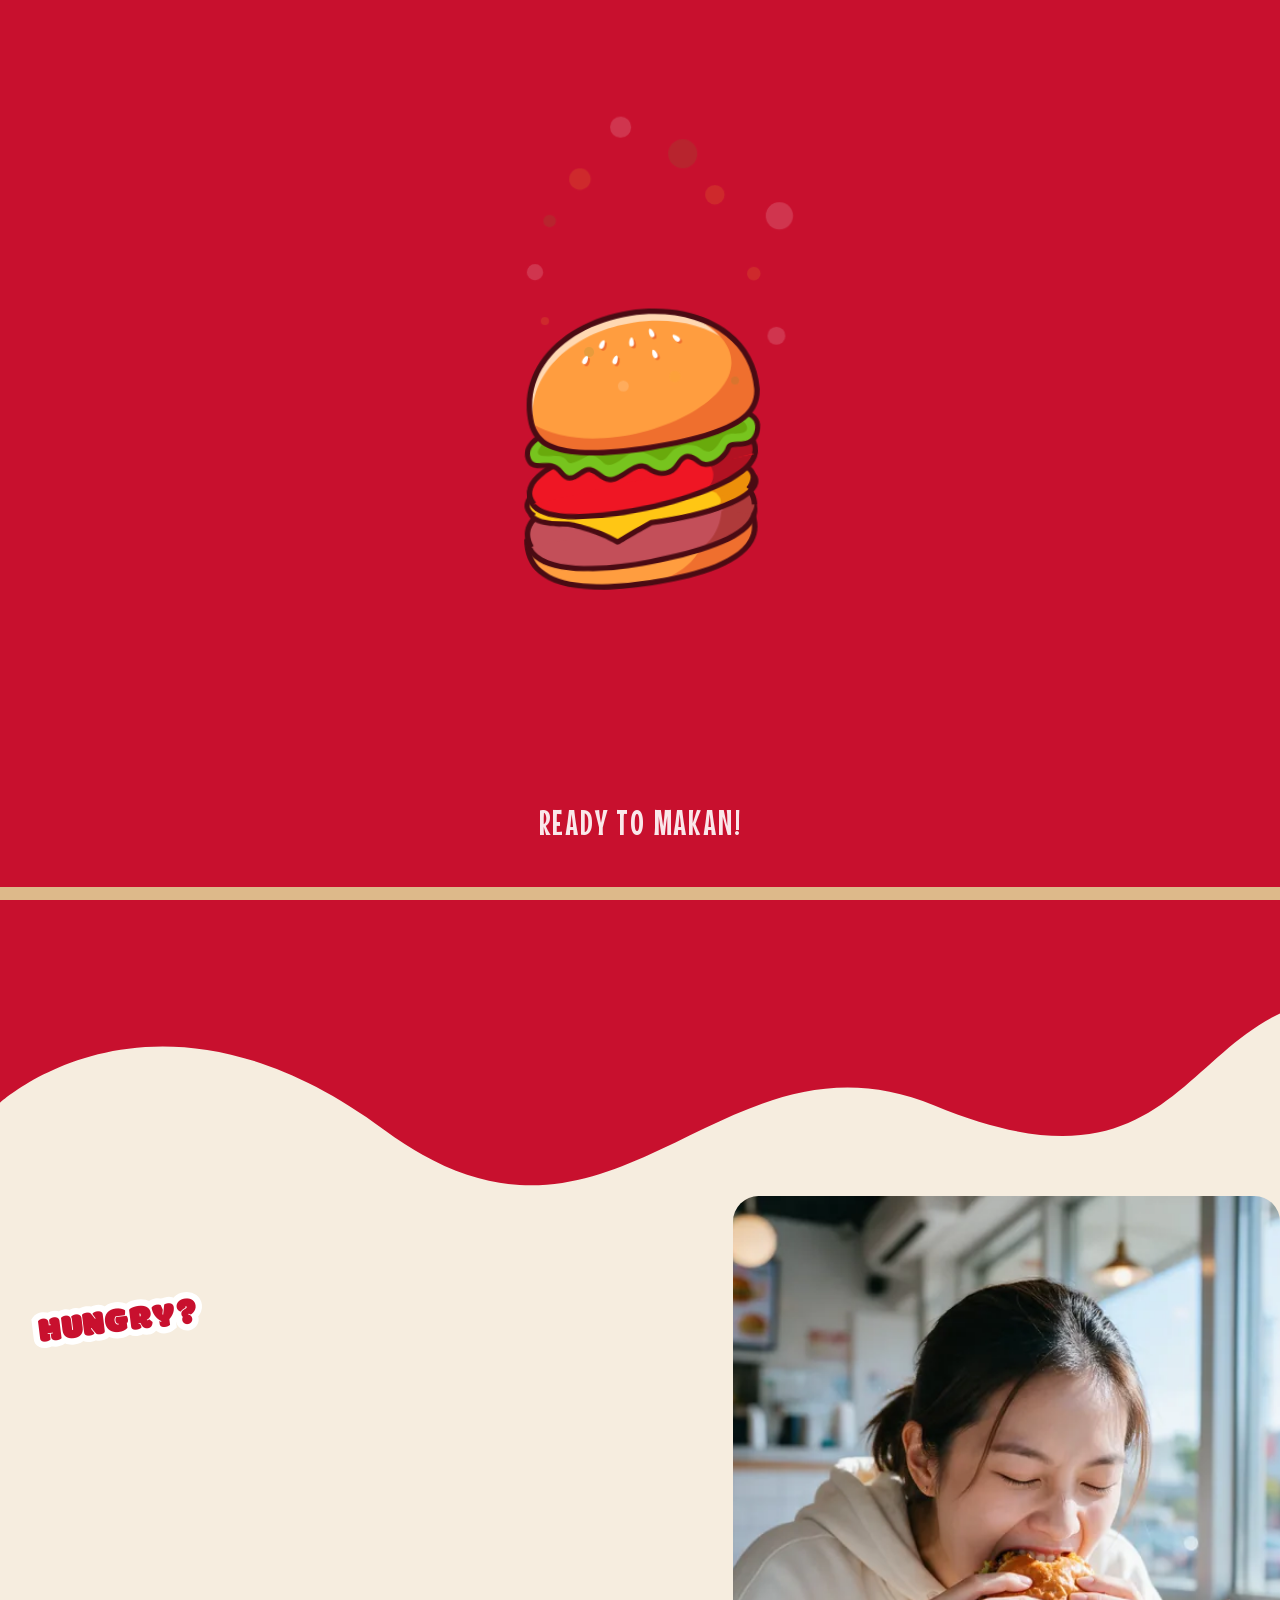
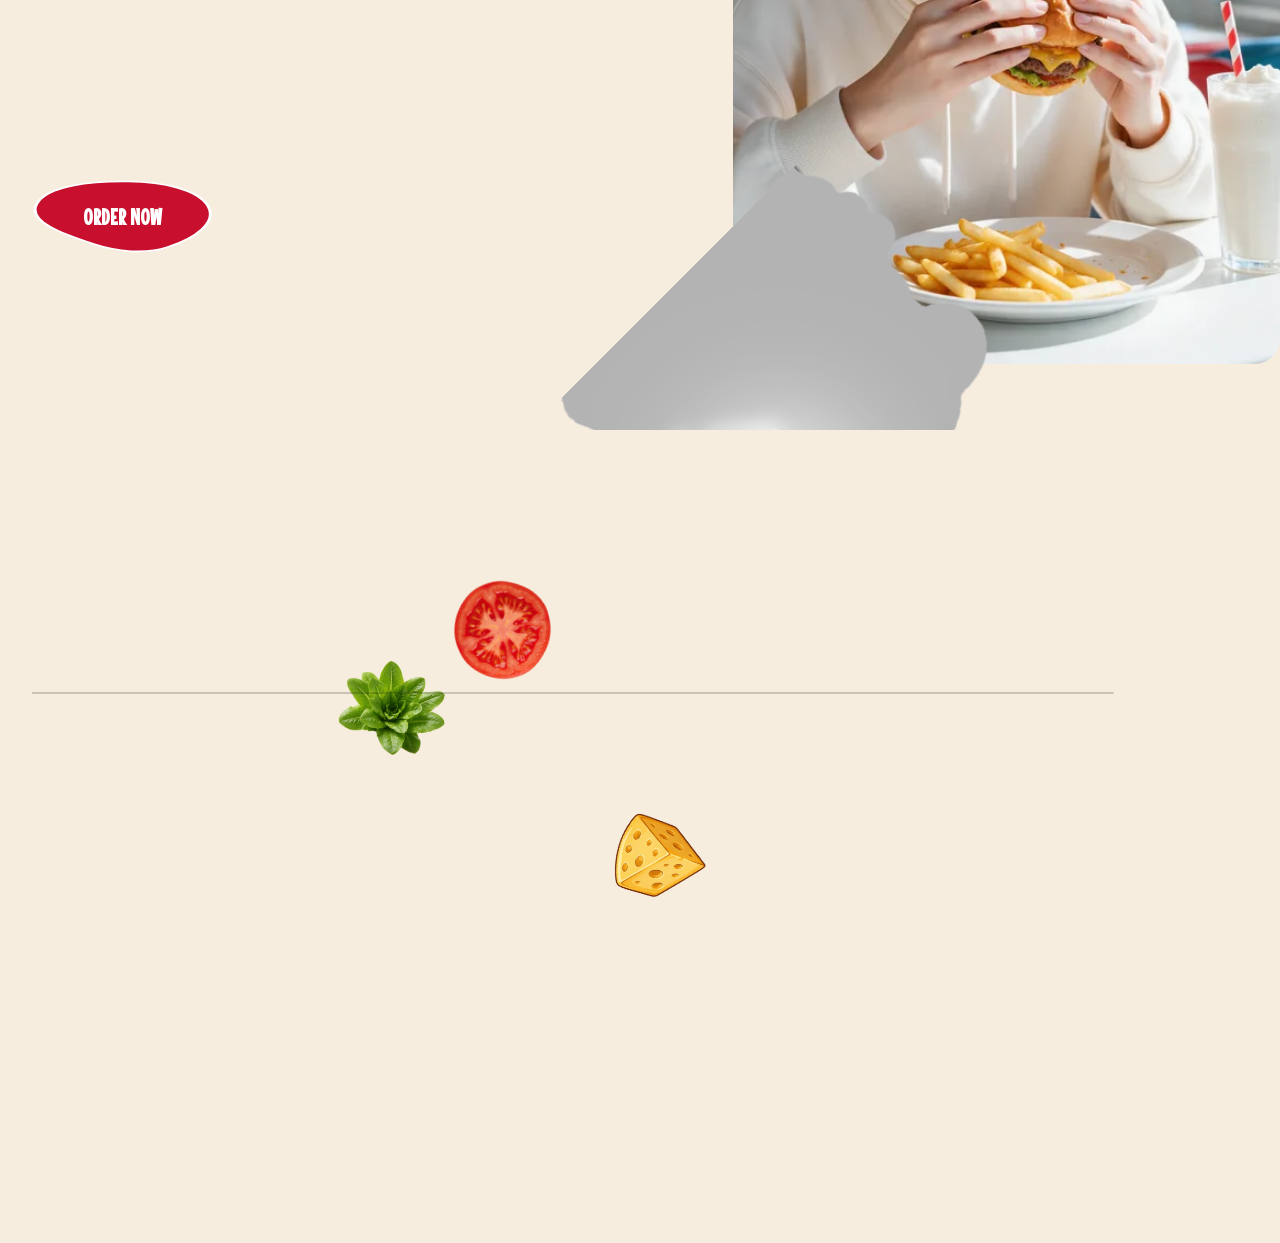
<file: contact/index.html>
<!DOCTYPE html>
<html class="modak_e8c77bb9-module__To9VbG__variable mouse_memoirs_a09dbcb8-module__HOyvqG__variable h-full antialiased" lang="en"><head><meta charset="utf-8"/><meta content="width=device-width, initial-scale=1" name="viewport"/><title>Contact | Din's Smash Burgers</title><meta content="Party orders, questions or feedback for Din's Smash Burgers. Send us a message and the SS2 shop will reply." name="description"/><meta content="index, follow" name="robots"/><meta content="telephone=no, address=no, email=no" name="format-detection"/><meta content="Contact | Din's Smash Burgers" property="og:title"/><meta content="Party orders, questions or feedback for Din's Smash Burgers. Send us a message and the SS2 shop will reply." property="og:description"/><meta content="website" property="og:type"/><meta content="Din's Smash Burgers" property="og:site_name"/><meta content="#C8102E" name="theme-color"/><link href="../favicon.ico" rel="icon" sizes="48x48"/><link href="../assets/img/favicon-32.png" rel="icon" sizes="32x32" type="image/png"/><link href="../assets/img/favicon-96.png" rel="icon" sizes="96x96" type="image/png"/><link href="../assets/img/apple-touch-icon.png" rel="apple-touch-icon"/><link href="../assets/css/template.css?v=12" rel="stylesheet"/><link href="../assets/css/dins.css?v=12" rel="stylesheet"/><script>try{if(sessionStorage.getItem('dins:nav')){document.documentElement.classList.add('is-nav-enter')}}catch(e){}</script></head><body class="min-h-full flex flex-col" data-page="contact" data-prefix="../"><div aria-label="Page loading" aria-modal="true" class="fixed inset-0 h-dvh w-full flex flex-col items-center justify-center overflow-hidden" role="dialog" style="z-index:99999"><div aria-hidden="true" class="absolute inset-0 w-full h-full pointer-events-none z-0 overflow-hidden"><svg class="absolute inset-0 w-full h-full" preserveaspectratio="none" viewbox="0 0 100 100"><path d="M -1 -1 L 101 -1 L 101 101 Q 50 101 -1 101 Z" fill="#4A0B13"></path></svg><svg class="absolute inset-0 w-full h-full" preserveaspectratio="none" viewbox="0 0 100 100"><path d="M -1 -1 L 101 -1 L 101 101 Q 50 101 -1 101 Z" fill="#A87443"></path></svg><svg class="absolute inset-0 w-full h-full" preserveaspectratio="none" viewbox="0 0 100 100"><path d="M -1 -1 L 101 -1 L 101 101 Q 50 101 -1 101 Z" fill="#C8102E"></path></svg></div><div aria-hidden="true" class="relative w-[75vw] h-[80vw] mb-[12vw] max-w-[340px] max-h-[360px] md:max-w-[450px] md:max-h-[480px] flex items-center justify-center z-20 origin-bottom"><div class="absolute top-[40%] left-1/2 -translate-x-1/2 -translate-y-1/2 pointer-events-none z-30"><div class="absolute rounded-full w-2 h-2 md:w-3 md:h-3" style="background-color:#F2B01E;opacity:0"></div><div class="absolute rounded-full w-3 h-3 md:w-4 md:h-4" style="background-color:#fff;opacity:0"></div><div class="absolute rounded-full w-2 h-2 md:w-3 md:h-3" style="background-color:#5C8F2A;opacity:0"></div><div class="absolute rounded-full w-3 h-3 md:w-4 md:h-4" style="background-color:#F2B01E;opacity:0"></div><div class="absolute rounded-full w-2 h-2 md:w-3 md:h-3" style="background-color:#fff;opacity:0"></div><div class="absolute rounded-full w-3 h-3 md:w-4 md:h-4" style="background-color:#5C8F2A;opacity:0"></div><div class="absolute rounded-full w-2 h-2 md:w-3 md:h-3" style="background-color:#F2B01E;opacity:0"></div><div class="absolute rounded-full w-3 h-3 md:w-4 md:h-4" style="background-color:#fff;opacity:0"></div><div class="absolute rounded-full w-2 h-2 md:w-3 md:h-3" style="background-color:#5C8F2A;opacity:0"></div><div class="absolute rounded-full w-3 h-3 md:w-4 md:h-4" style="background-color:#F2B01E;opacity:0"></div><div class="absolute rounded-full w-2 h-2 md:w-3 md:h-3" style="background-color:#fff;opacity:0"></div><div class="absolute rounded-full w-3 h-3 md:w-4 md:h-4" style="background-color:#5C8F2A;opacity:0"></div><div class="absolute rounded-full w-2 h-2 md:w-3 md:h-3" style="background-color:#F2B01E;opacity:0"></div><div class="absolute rounded-full w-3 h-3 md:w-4 md:h-4" style="background-color:#fff;opacity:0"></div></div><div class="absolute left-1/2 -translate-x-1/2 will-change-transform" style="bottom:0%;width:w-[94%];height:h-[32%];z-index:10;opacity:0"><svg class="size-full" fill="none" viewbox="0 0 2002 712" xmlns="http://www.w3.org/2000/svg"><path d="M1112.73 640.522C1108.02 641.517 1104.03 642.398 1100.51 643.203C1096.28 644.12 1092.25 644.764 1088.02 645.683C483.045 768.101 28.1004 676.2 23.5664 288.686L1749.67 37.9724L1942.85 10.0273C2122.13 388.1 1575.96 545.369 1112.73 640.522Z" fill="#FF9D3F"></path><path d="M1112.73 640.522C1197.48 620.176 1474.53 532.886 1552.63 251.778C1581.96 146.204 1657.64 78.2004 1749.67 37.9724L1942.85 10.0273C2122.13 388.1 1575.96 545.369 1112.73 640.522Z" fill="#EF6F2E"></path><path d="M626.514 711.929C395.254 711.929 230.279 668.614 126.924 581.551C44.1109 511.793 1.407 413.382 0 289.051L47.344 288.514C48.609 399.996 84.619 484.005 157.432 545.338C234.199 610.006 354.004 648.771 513.526 660.558C664.854 671.742 856.861 658.881 1084.22 622.34C1409.01 570.135 1818.97 464.574 1927.53 258.133C1965.28 186.348 1963.27 108.553 1921.38 20.3081L1964.16 0C2012.2 101.214 2013.98 195.476 1969.44 280.171C1851.78 503.931 1427.19 615.171 1091.73 669.087C914.205 697.62 759.405 711.929 626.514 711.929Z" fill="#4A0B13"></path></svg></div><div class="absolute left-1/2 -translate-x-1/2 will-change-transform" style="bottom:4%;width:w-[98%];height:h-[32%];z-index:11;opacity:0"><svg class="size-full" fill="none" viewbox="0 0 2019 842" xmlns="http://www.w3.org/2000/svg"><path d="M1478.39 681.909C1349.65 717.55 1211.01 746.018 1079.86 769.646C588.972 857.548 27.0443 846.188 23.7773 551.824L1736.83 257.49L1963.75 218.562C2089.43 445.236 1818.79 587.903 1478.39 681.909Z" fill="#C34F59"></path><path d="M1478.39 681.909C1478.39 681.909 1673.32 610.169 1704.99 356.415C1709.7 318.953 1720.97 286.034 1736.83 257.49L1963.75 218.562C2089.42 445.236 1818.79 587.903 1478.39 681.909Z" fill="#AF3A3A"></path><path d="M583.696 841.342C557.929 841.342 532.768 840.861 508.262 839.892C310.049 832.067 167.3 793.156 83.975 724.24C29.034 678.793 0.777 620.91 0 552.197L47.344 551.66C47.969 606.567 69.82 651.084 114.155 687.754C283.296 827.654 721.738 809.729 1075.66 746.294C1306.85 704.858 1486.94 660.593 1626.24 610.967C1807.02 546.555 1918.07 473.118 1956.3 392.698C1980.21 342.393 1975.89 289.158 1943.09 229.949L1984.51 207C2024.68 279.517 2029.58 348.833 1999.06 413.028C1922.53 574.027 1631.76 694.735 1084.01 792.901C905.864 824.829 734.614 841.342 583.696 841.342Z" fill="#4A0B13"></path><path d="M540.407 159.433C669.151 123.792 807.79 95.3242 938.94 71.6962C1429.82 -16.2058 1991.75 -4.84583 1995.02 289.518L281.964 583.852L55.0455 622.779C-70.6305 396.105 200.006 253.439 540.407 159.433Z" fill="#C34F59"></path><path d="M1449 9.38611e-06C1449 9.38611e-06 1654.99 57.1859 1688.45 259.46C1693.43 289.322 1705.34 315.563 1722.1 338.316L1961.88 369.346C2094.69 188.658 1808.7 74.9347 1449 9.38611e-06Z" fill="#AF3A3A"></path><path d="M1435.1 -0.000366211C1460.87 -0.000366211 1486.03 0.480829 1510.53 1.44983C1708.75 9.27483 1851.5 48.1857 1934.82 117.102C1989.76 162.549 2018.02 220.432 2018.8 289.145L1971.45 289.682C1970.83 234.775 1948.98 190.258 1904.64 153.588C1735.5 13.6878 1297.06 31.6127 943.133 95.0477C711.946 136.484 531.854 180.749 392.562 230.375C211.781 294.787 100.726 368.224 62.4988 448.644C38.5828 498.949 42.9038 552.184 75.7068 611.393L34.2908 634.342C-5.88523 561.825 -10.7821 492.509 19.7349 428.314C96.2679 267.315 387.035 146.607 934.784 48.4408C1112.93 16.5128 1284.18 -0.000366211 1435.1 -0.000366211Z" fill="#4A0B13"></path></svg></div><div class="absolute left-1/2 -translate-x-1/2 will-change-transform" style="bottom:9%;width:w-[94%];height:h-[26%];z-index:12;opacity:0"><svg class="size-full" fill="none" viewbox="0 0 2079 931" xmlns="http://www.w3.org/2000/svg"><path d="M1748.64 564.117C1591.25 627.428 1380.75 683.909 1137.02 722.602C990.734 808.207 841.714 907.134 841.714 907.134C661.961 810.651 477.538 774.719 412.448 764.454C397.941 761.909 383.264 761.337 368.302 762.025C311.135 764.837 145.591 767.945 81.243 712.101C2.56903 644.202 86.1771 536.034 86.1771 536.034L1987.12 232.348C2138.45 322.917 2024.42 453.692 1748.64 564.117Z" fill="#FFC614"></path><path d="M1748.63 564.117L1721.12 559.275C1721.12 559.275 1785.15 515.74 1715.2 453.741C1683.77 425.943 1730.86 337.223 1802.92 261.774L1987.11 232.348C2138.45 322.917 2024.42 453.692 1748.63 564.117Z" fill="#ED900A"></path><path d="M841.731 930.808C837.893 930.808 834.05 929.878 830.545 928C655.555 834.182 477.327 798.652 408.821 787.729C395.974 785.686 383.108 785.02 369.5 785.711C301.419 789.141 135.525 790.572 65.642 730.108C-9.84103 664.791 33.879 565.101 67.542 521.517L105.013 550.458C102.205 554.132 36.136 641.956 96.629 694.302C143.113 734.522 266.824 743.455 367.117 738.421C383.826 737.574 400.364 738.434 416.272 740.968C485.52 752.008 663.162 787.373 840.408 879.656C878.572 854.624 1003.46 773.408 1125.14 702.095C1127.69 700.601 1130.49 699.597 1133.41 699.136C1379.06 660.222 1605.58 599.912 1771.23 529.312C1924.25 464.098 2018.47 393.274 2029.76 335C2031.89 324.011 2038.36 290.569 1975 252.62L1999.32 212C2075.22 257.454 2083.04 308.872 2076.24 344.002C2046.49 497.686 1663.94 662.452 1145.24 745.201C1002.37 829.137 856.286 925.888 854.816 926.865C850.867 929.485 846.306 930.808 841.731 930.808Z" fill="#4A0B13"></path><path d="M329.548 366.693C486.933 303.382 697.434 246.9 941.163 208.207C1087.45 122.602 1236.47 23.6754 1236.47 23.6754C1416.22 120.158 1600.65 156.09 1665.74 166.355C1680.24 168.9 1694.92 169.473 1709.88 168.785C1767.05 165.973 1932.59 162.864 1996.94 218.708C2075.61 286.607 1992.01 394.776 1992.01 394.776L91.0654 698.461C-60.2706 607.892 53.7606 477.118 329.548 366.693Z" fill="#FFC614"></path><path d="M1583.53 210.89L1552.6 229.282C1552.6 229.282 1646 236.927 1586.77 329.425C1560.14 370.928 1650.98 428.748 1766.44 461.704L1997.7 395.509C2142.87 235.496 1955.72 172.867 1583.53 210.89Z" fill="#ED900A"></path><path d="M1236.45 0C1240.29 0 1244.13 0.930105 1247.64 2.80811C1422.63 96.6261 1600.86 132.156 1669.36 143.079C1682.21 145.122 1695.08 145.787 1708.68 145.096C1776.76 141.666 1942.66 140.235 2012.54 200.699C2088.02 266.016 2044.3 365.706 2010.64 409.29L1973.17 380.35C1975.98 376.676 2042.05 288.851 1981.55 236.505C1935.07 196.285 1811.36 187.352 1711.07 192.386C1694.36 193.233 1677.82 192.374 1661.91 189.84C1592.66 178.8 1415.02 143.434 1237.78 51.1511C1199.61 76.1831 1074.72 157.399 953.045 228.712C950.496 230.206 947.693 231.21 944.778 231.671C699.124 270.585 472.605 330.895 306.951 401.495C153.938 466.71 59.7097 537.533 48.4257 595.807C46.2967 606.796 39.8216 640.238 103.187 678.187L78.8605 718.807C2.96247 673.353 -4.86059 621.935 1.94141 586.805C31.6974 433.121 414.247 268.355 932.943 185.606C1075.82 101.67 1221.9 4.92012 1223.37 3.94312C1227.32 1.32312 1231.88 0 1236.45 0Z" fill="#4A0B13"></path></svg></div><div class="absolute left-1/2 -translate-x-1/2 will-change-transform" style="bottom:15%;width:w-[90%];height:h-[28%];z-index:13;opacity:0"><svg class="size-full" fill="none" viewbox="0 0 2040 901" xmlns="http://www.w3.org/2000/svg"><path d="M1548.31 711.413C1385.47 764.899 1201.07 806.756 1032.02 833.52C556.607 908.739 -51.331 913.725 31.344 621.675L1637.49 344.421L1982.2 284.976C2106.63 455.205 1868.86 605.748 1548.31 711.413Z" fill="#EF1624"></path><path d="M1548.31 711.413C1385.47 764.899 1201.07 806.756 1032.02 833.52C556.607 908.739 -51.331 913.725 31.344 621.675L1637.49 344.421L1982.2 284.976C2106.63 455.205 1868.86 605.748 1548.31 711.413Z" fill="#EF1624"></path><path d="M1548.31 711.413L1548.03 711.214C1548.03 711.214 1685.36 637.981 1621.97 496.895C1601.32 451.331 1610.77 396.338 1637.49 344.422L1982.19 284.977C2106.63 455.205 1868.86 605.748 1548.31 711.413Z" fill="#B21222"></path><path d="M526.842 900.636C500.446 900.636 474.869 900.17 450.236 899.232C242.14 891.305 104.352 850.926 40.6952 779.215C1.17819 734.703 -9.62683 679.559 8.57617 615.314L54.1332 628.222C40.4322 676.584 47.6192 715.693 76.1062 747.782C198.611 885.787 665.671 867.579 1028.4 810.053C1437.6 745.158 1910.92 595.588 1983.18 420.546C1999.89 380.07 1993.33 340.285 1963.13 298.915L2001.38 271C2041.54 326.024 2050.14 382.416 2026.94 438.612C1988.22 532.411 1861.04 620.653 1648.94 700.885C1476.64 766.061 1258.9 821.439 1035.81 856.82C855.226 885.46 677.692 900.633 526.842 900.636Z" fill="#4A0B13"></path><path d="M491.339 319.223C654.182 265.737 838.575 223.88 1007.63 197.116C1483.04 121.897 2090.98 116.911 2008.3 408.961L402.16 686.215L57.4525 745.66C-66.9845 575.431 170.789 424.888 491.339 319.223Z" fill="#EF1624"></path><path d="M491.339 319.223C654.182 265.737 838.575 223.88 1007.63 197.116C1483.04 121.897 2090.98 116.911 2008.3 408.961L402.16 686.215L57.4525 745.66C-66.9845 575.431 170.789 424.888 491.339 319.223Z" fill="#EF1624"></path><path d="M1423.25 175.139L1423.07 175.427C1423.07 175.427 1577.83 191.885 1571.91 346.44C1569.84 396.422 1599.2 443.871 1643.41 482L1985.29 407.987C2036.9 203.54 1760.04 153.03 1423.25 175.139Z" fill="#B21222"></path><path d="M1512.81 130C1539.2 130 1564.78 130.466 1589.41 131.404C1797.51 139.331 1935.3 179.71 1998.95 251.421C2038.47 295.933 2049.28 351.077 2031.07 415.322L1985.52 402.414C1999.22 354.052 1992.03 314.943 1963.54 282.854C1841.04 144.849 1373.98 163.057 1011.25 220.583C602.053 285.478 128.732 435.048 56.4712 610.09C39.7622 650.566 46.3204 690.351 76.5154 731.721L38.2732 759.636C-1.89281 704.612 -10.4917 648.22 12.7073 592.024C51.4283 498.225 178.605 409.983 390.705 329.751C563.005 264.575 780.749 209.197 1003.84 173.816C1184.42 145.176 1361.96 130.003 1512.81 130Z" fill="#4A0B13"></path></svg></div><div class="absolute left-1/2 -translate-x-1/2 will-change-transform" style="bottom:21%;width:w-[100%];height:h-[30%];z-index:14;opacity:0"><svg class="size-full" fill="none" viewbox="0 0 2144 761" xmlns="http://www.w3.org/2000/svg"><path d="M2113.14 210.605C2069.73 374.099 1884.72 279.674 1862.08 364.729C1839.41 449.549 1702.39 576.458 1602.85 507.273C1503.11 438.364 1459.71 454.293 1407.5 547.478C1355.56 640.862 1255.63 665.092 1146.54 600.105C1037.74 535.318 964.396 654.488 855.806 709.76C747.018 765.307 706.571 670.393 617.249 648.44C527.963 626.725 461.374 821.637 345.821 691.802C230.031 562.007 98.055 714.366 37.666 592.008C-22.486 469.612 128.761 380.054 128.761 380.054L570.779 240.398C570.779 240.398 611.031 235.183 677.397 226.039C944.944 190.346 1636.92 95.1151 1817.35 49.7591C1828.34 47.0321 1837.16 44.406 1844.08 42.085C1995.82 -9.38301 2156.82 47.31 2113.14 210.605Z" fill="#77C41E"></path><path d="M1937.19 223.154C1813.9 228.994 1816.65 253.837 1767.31 337.569C1717.96 421.301 1669.34 421.289 1605.25 379.259C1541.13 336.993 1438.32 359.982 1378.78 399.639C1319.47 439.259 1299.82 543.042 1227.68 512.996C1155.31 482.989 1040.16 404.384 942.933 489.688C845.743 575.229 771.574 623.787 718.821 569.008C666.066 514.228 600.074 508.97 600.074 508.97C371.775 653.381 423.19 590.225 360.553 555.743C297.64 521.063 156.661 574.459 125.342 536.675C94.0217 498.893 188.608 407.691 188.608 407.691L677.401 226.041C944.948 190.348 1636.92 95.1172 1817.36 49.7612C1873.63 62.6512 1919.88 75.1983 1944.16 85.6613C2044.26 129.472 2060.25 217.352 1937.19 223.154Z" fill="#69AA0C"></path><path d="M1836.58 20.1211C1939.02 -14.541 2041.76 -2.57263 2098.37 50.4229C2140.42 89.7914 2153.69 148.772 2135.63 216.589C2120.93 271.753 2091.93 301.649 2058.71 318.633C2025.46 335.634 1987.95 339.716 1956.2 343.167C1933.27 345.66 1916.59 347.927 1905.04 351.842C1899.26 353.802 1894.73 356.184 1891.34 359.24C1887.94 362.303 1885.71 366.024 1884.49 370.62C1876.72 399.819 1856.35 434.747 1827.94 466.042C1799.53 497.333 1763.13 524.952 1723.38 539.573C1674.29 557.621 1628.05 553.043 1589.6 526.392C1567.62 511.152 1548.95 500.557 1533.02 494.406C1517.09 488.256 1503.86 486.534 1492.79 489.099C1482.39 491.513 1472.19 498.138 1461.58 509.55C1451.3 520.604 1440.62 536.175 1428.98 556.836L1427.85 558.852C1400.51 607.922 1360.56 640.686 1312.35 653.642C1258.17 668.202 1197.29 656.903 1136.17 620.886L1134.73 620.03C1104.84 602.235 1079.01 600.587 1051.74 610.213C1024.51 619.819 995.856 640.653 960.268 667.735C931.053 689.963 900.893 712.916 866.33 730.513C824.99 751.563 791.316 753.509 762.234 746.446C733.126 739.376 708.58 723.273 685.493 708.123C661.731 692.533 639.205 677.745 611.764 671.026H611.763C599.646 668.071 587.179 671.681 574.108 678.875C561.038 686.069 547.28 696.893 532.565 708.475C502.779 731.921 466.682 760.304 424.762 760.304C395.52 760.306 363.351 746.498 328.436 707.314C302.813 678.564 276.891 665.727 250.437 660.921C224.01 656.12 197.076 659.341 169.469 662.642C142.194 665.902 113.217 669.356 86.4717 662.709C59.7713 656.073 35.2587 639.355 16.9492 602.158C-10.6093 546.166 -0.331268 494.367 24.1885 452.188C48.5992 410.196 87.1162 377.765 116.409 360.318L140.033 400.2C135.178 403.151 103.806 422.869 78.7969 453.898C52.7493 486.216 33.5347 530.901 58.5322 581.688C69.0851 603.126 81.4117 613.587 98.1904 617.796C114.9 621.988 135.979 619.962 163.972 616.619C193.378 613.103 226.295 609.172 260.292 615.566C294.268 621.956 329.346 638.665 363.041 676.476C389.567 706.243 410.844 716.231 432.553 713.124C443.378 711.574 454.261 706.774 465.902 699.638C477.543 692.502 489.975 683.01 503.895 672.054C521.017 658.577 539.239 644.245 558.949 634.688C578.647 625.139 599.798 620.377 622.784 626.007C657.943 634.614 686.054 653.054 710.919 669.372C732.809 683.737 751.754 696.178 772.546 701.276C793.377 706.384 816.015 704.117 845.298 689.207C876.156 673.499 904.667 651.799 932.194 630.851C965.872 605.225 1000.04 579.227 1037 566.301C1073.93 553.389 1113.64 553.522 1158.44 580.212C1208.96 610.3 1258.03 620.257 1300.32 608.881C1336.19 599.24 1366.28 574.119 1387.37 536.287C1398.52 516.283 1411.26 495.744 1426.73 478.928C1441.95 462.377 1459.78 449.456 1481.29 444.192L1482.31 443.948C1518.37 435.58 1559.56 449.171 1616 488.298C1641.91 506.255 1672.68 508.841 1707.38 496.073C1738.69 484.558 1768.67 461.842 1792.36 436.215C1816.05 410.592 1833.5 382.007 1839.69 358.712C1846.46 333.24 1862.79 319.098 1883.2 310.686C1903.64 302.259 1928.14 299.593 1951.19 297.088C1981.54 293.788 2011.16 290.574 2035.83 278.239C2060.55 265.883 2080.25 244.395 2090.84 204.659C2104.66 152.8 2096.58 112.244 2066.69 84.2598C2044.81 63.779 2012.23 51.5364 1974.53 48.002C1936.82 44.467 1893.95 49.6383 1851.43 64.0273C1813.41 76.8942 1717.43 95.4121 1594.08 116.049C1470.74 136.682 1320.08 159.426 1172.75 180.747C880.062 223.103 600.492 259.844 574.276 263.28L568.254 217.324C582.544 215.448 858.436 179.154 1150.86 136.984C1299.51 115.548 1452.43 92.5943 1577.44 71.8701C1702.43 51.1496 1799.56 32.65 1836.58 20.1211Z" fill="#4A0B13" stroke="#4A0B13"></path><path d="M127.934 383.653L579.439 236.751" stroke="#4A0B13" stroke-width="44"></path></svg></div><div class="absolute left-1/2 -translate-x-1/2 will-change-transform" style="bottom:27%;width:w-[94%];height:h-[34%];z-index:15;opacity:0"><svg class="size-full" fill="none" viewbox="0 0 2006 1267" xmlns="http://www.w3.org/2000/svg"><path d="M1977.59 683.113C1985.03 767.741 1954.42 853.098 1892.23 911.169C1760.29 1034.84 1492.36 1127.48 1065.66 1195.64C638.96 1263.81 355.503 1259.26 191.599 1182.85C114.406 1147.05 58.7267 1075.48 39.1947 992.783C-74.5373 510.644 345.286 127.052 881.266 41.4256C1067.59 11.6596 1251.8 20.3976 1414.58 65.3806C1414.58 65.3806 1414.81 65.3426 1414.85 65.5796C1720.27 149.766 1950.24 361.237 1977.59 683.113Z" fill="#FF9D3F"></path><path d="M938.689 316.516C939.031 337.715 929.901 343.742 918.522 343.926C907.143 344.11 897.824 338.38 897.482 317.181C897.14 295.982 905.905 267.34 917.284 267.157C928.664 266.973 938.347 295.317 938.689 316.516Z" fill="#EF6F2E"></path><path d="M534.134 481.498C524.782 500.526 513.909 501.733 503.695 496.713C493.481 491.693 487.795 482.347 497.147 463.319C506.499 444.291 527.348 422.786 537.562 427.806C547.776 432.826 543.486 462.47 534.134 481.498Z" fill="#EF6F2E"></path><path d="M794.681 477.165C787.759 497.205 777.119 499.75 766.362 496.034C755.605 492.318 748.805 483.749 755.727 463.709C762.649 443.669 780.673 419.746 791.43 423.462C802.187 427.178 801.603 457.125 794.681 477.165Z" fill="#EF6F2E"></path><path d="M1111.95 228.596C1120.03 248.198 1113.74 257.15 1103.22 261.486C1092.69 265.823 1081.92 263.903 1073.85 244.3C1065.77 224.698 1063.44 194.836 1073.96 190.499C1084.48 186.163 1103.87 208.994 1111.95 228.596Z" fill="#EF6F2E"></path><path d="M1140.77 409.004C1148.85 428.606 1142.56 437.557 1132.04 441.894C1121.52 446.231 1110.75 444.311 1102.67 424.708C1094.59 405.106 1092.26 375.244 1102.78 370.907C1113.3 366.571 1132.69 389.402 1140.77 409.004Z" fill="#EF6F2E"></path><path d="M1323.27 261.058C1339.26 274.984 1337.63 285.802 1330.16 294.384C1322.68 302.965 1312.19 306.061 1296.2 292.135C1280.21 278.209 1264.79 252.536 1272.26 243.954C1279.74 235.371 1307.28 247.132 1323.27 261.058Z" fill="#EF6F2E"></path><path d="M679.341 346.378C670.496 365.647 659.658 367.141 649.316 362.393C638.973 357.645 633.041 348.453 641.887 329.184C650.732 309.915 671.005 287.866 681.348 292.614C691.69 297.363 688.187 327.11 679.341 346.378Z" fill="#EF6F2E"></path><g opacity="0.6"><path d="M1958.07 556.172C1869.94 349.997 1680.22 210.863 1446.5 146.34C1446.46 146.104 1446.22 146.142 1446.22 146.142C1283.45 101.158 1099.24 92.4185 912.914 122.186C381.911 207.017 -35.2639 584.35 68.0131 1060.38C56.5921 1039.11 47.8261 1016.2 42.3041 992.286C-71.4279 510.147 348.395 126.556 884.375 40.9295C1070.7 11.1635 1254.91 19.9015 1417.69 64.8845C1417.69 64.8845 1417.92 64.8465 1417.96 65.0835C1681.18 137.777 1888.52 304.973 1958.07 556.172Z" fill="white"></path></g><path d="M1980.7 682.616C1988.14 767.244 1957.53 852.601 1895.33 910.672C1763.39 1034.34 1495.46 1126.98 1068.76 1195.15C642.067 1263.32 358.609 1258.76 194.705 1182.36C117.512 1146.56 61.8328 1074.98 42.3008 992.286C780.81 1442.44 2487.22 605.831 1417.96 65.0835C1723.37 149.269 1953.34 360.74 1980.7 682.616Z" fill="#EF6F2E"></path><path d="M560.57 1266.54C398.861 1266.55 274.447 1245.65 184.701 1203.82C102.606 1165.74 40.7459 1088.69 19.2619 997.73C-25.6451 807.354 8.31997 620.618 117.485 457.703C191.894 346.661 301.528 247.71 434.541 171.551C565.649 96.4826 719.907 43.2306 880.64 17.5516C1041.39 -8.12936 1204.58 -5.58839 1352.55 24.9096C1502.68 55.8476 1637.68 115.73 1742.95 198.086C1897.38 318.887 1987.74 485.745 2004.29 680.615C2012.45 773.642 1977.76 866.108 1911.49 927.976C1776.05 1054.93 1501.61 1149.98 1072.51 1218.53C872.225 1250.52 702.103 1266.54 560.57 1266.54ZM1098.98 47.4066C1029.8 47.4066 959.134 52.9606 888.109 64.3086C572.538 114.722 299.159 271.638 156.82 484.06C55.1699 635.762 23.539 809.624 65.345 986.853C83.514 1063.79 135.599 1128.84 204.666 1160.88C364.153 1235.22 645.555 1238.78 1065.03 1171.77C1484.49 1104.76 1750.79 1013.7 1879.14 893.399C1934.9 841.348 1964.03 763.34 1957.11 684.691C1957.11 684.669 1957.11 684.645 1957.11 684.62C1941.71 503.206 1857.57 347.862 1713.78 235.382C1557.71 113.291 1337.21 47.4066 1098.98 47.4066Z" fill="#4A0B13"></path><path d="M921.549 299.667C921.891 320.866 912.761 326.893 901.382 327.077C890.003 327.261 880.684 321.531 880.342 300.332C880 279.133 888.765 250.491 900.144 250.308C911.524 250.123 921.208 278.467 921.549 299.667Z" fill="white"></path><path d="M516.993 464.648C507.641 483.676 496.768 484.883 486.554 479.863C476.34 474.843 470.654 465.498 480.006 446.469C489.358 427.441 510.207 405.936 520.421 410.956C530.635 415.977 526.345 445.62 516.993 464.648Z" fill="white"></path><path d="M777.541 460.314C770.619 480.354 759.979 482.899 749.222 479.183C738.465 475.467 731.665 466.898 738.587 446.858C745.509 426.818 763.534 402.895 774.29 406.611C785.048 410.327 784.464 440.274 777.541 460.314Z" fill="white"></path><path d="M1094.81 211.746C1102.89 231.348 1096.6 240.299 1086.08 244.636C1075.55 248.973 1064.78 247.053 1056.7 227.45C1048.63 207.847 1046.3 177.986 1056.82 173.649C1067.34 169.313 1086.73 192.143 1094.81 211.746Z" fill="white"></path><path d="M1123.63 392.155C1131.71 411.757 1125.42 420.708 1114.9 425.045C1104.37 429.382 1093.6 427.462 1085.53 407.859C1077.45 388.257 1075.12 358.395 1085.64 354.058C1096.16 349.722 1115.55 372.552 1123.63 392.155Z" fill="white"></path><path d="M1306.13 244.208C1322.12 258.134 1320.49 268.952 1313.02 277.534C1305.54 286.116 1295.05 289.211 1279.06 275.285C1263.07 261.359 1247.65 235.686 1255.12 227.104C1262.6 218.522 1290.14 230.282 1306.13 244.208Z" fill="white"></path><path d="M662.201 329.529C653.356 348.798 642.518 350.292 632.176 345.544C621.833 340.796 615.901 331.604 624.747 312.335C633.592 293.066 653.865 271.017 664.208 275.765C674.551 280.513 671.047 310.26 662.201 329.529Z" fill="white"></path></svg></div></div><div class="flex absolute bottom-[4vw] max-md:bottom-[20vw] flex-col items-center mt-[6vw] md:mt-[10vw] z-20 w-full px-6"><div aria-live="polite" class="font-mouse-memoirs text60 text-white/90 tracking-wider uppercase mt-[3vw] md:mt-[1.5vw] text-center min-h-[1.5em]">FIRING UP THE FLAT-TOP...</div></div><div aria-label="Loading progress" aria-valuemax="100" aria-valuemin="0" aria-valuenow="0" class="w-full loader-bar absolute bottom-0 left-0 h-[2vw] md:h-[1vw] bg-white/15 overflow-hidden mt-[2vw] md:mt-[1vw]" role="progressbar"><div class="h-full bg-mustard transition-all duration-75" style="width:0%"></div></div></div><div class="relative w-full h-full"><div aria-hidden="true" class="fixed inset-0 z-998 bg-red/30 backdrop-blur-md" style="opacity:0;pointer-events:none"></div><nav class="fixed top-0 left-0 w-full z-999 flex items-center justify-between px-[2.5vw] max-md:px-[4vw] py-[1vw] max-md:py-[4vw]"><a class="font-modak hover:scale-105 transition-all duration-300 text-red text-stroke-small text-[4vw] max-md:text-[10vw] leading-none" href="../">DIN'S</a><div class="flex items-center gap-[1vw] max-md:gap-[3vw]"><a class="font-mouse-memoirs hover:scale-105 transition-all duration-300 flex items-center justify-center text-[1.3vw] max-md:text-[4vw] uppercase tracking-wide text-beige bg-red px-[1.6vw] py-[.5vw] max-md:px-[5vw] max-md:py-[1.8vw] group rounded-full hover:bg-black" data-cursor-hide="true" href="../menu/"><span class="overflow-hidden relative inline-block group"><span class="block group-hover:-translate-y-full translate-y-0 transition-all duration-300">Burgers</span><span aria-hidden="true" class="block absolute inset-0 w-full h-full group-hover:translate-y-0 translate-y-full transition-all duration-300">Burgers</span></span></a><div class="relative"><button aria-controls="main-menu" aria-expanded="false" aria-label="Toggle menu" class="hover:scale-105 flex items-center gap-[.6vw] max-md:gap-[2vw] px-[1.4vw] py-[.5vw] max-md:px-[4vw] group max-md:py-[1.8vw] rounded-full cursor-pointer transition-all duration-400 border-[.15vw] max-md:border-[.4vw] bg-transparent border-black/20 hover:border-black" data-cursor-hide="true"><span class="font-mouse-memoirs flex items-center justify-center uppercase text-[1.3vw] max-md:text-[4vw] tracking-wide transition-colors duration-300 text-black"><span class="overflow-hidden relative inline-block group"><span class="block group-hover:-translate-y-full translate-y-0 transition-all duration-300">Menu</span><span aria-hidden="true" class="block absolute inset-0 w-full h-full group-hover:translate-y-0 translate-y-full transition-all duration-300">Menu</span></span></span><div aria-hidden="true" class="relative shrink-0 w-[1.2vw] h-[1.2vw] max-md:w-[3.5vw] max-md:h-[3.5vw]"><span class="bg-black absolute left-0 top-0 block w-full h-[.15vw] max-md:h-[.5vw] rounded-full origin-center"></span><span class="bg-black absolute left-0 top-1/2 block w-[70%] h-[.15vw] max-md:h-[.5vw] rounded-full origin-center -translate-y-1/2"></span><span class="bg-black absolute left-0 bottom-0 block w-full h-[.15vw] max-md:h-[.5vw] rounded-full origin-center"></span></div></button><div class="absolute top-[calc(100%+1vw)] right-0 w-[18vw] max-md:w-[91vw] bg-red rounded-[1.2vw] max-md:rounded-[4vw] p-[2vw] max-md:mt-[5vw] max-md:p-[6vw] shadow-[0_1vw_3vw_rgba(30,25,21,.25)]" id="main-menu" role="menu" style="opacity:0;scale:0.3;transform-origin:top right;pointer-events:none"><div class="flex flex-col gap-[.6vw] max-md:gap-[2vw]"><a class="font-modak text-[2.4vw] max-md:text-[8vw] text-beige leading-[1.1] uppercase hover:text-mustard hover:scale-105 transition-transform duration-300 transform inline-block" href="../" role="menuitem">Home</a><a class="font-modak text-[2.4vw] max-md:text-[8vw] text-beige leading-[1.1] uppercase hover:text-mustard hover:scale-105 transition-transform duration-300 transform inline-block" data-target="about" href="../" role="menuitem">About</a><a class="font-modak text-[2.4vw] max-md:text-[8vw] text-beige leading-[1.1] uppercase hover:text-mustard hover:scale-105 transition-transform duration-300 transform inline-block" href="../ingredients/" role="menuitem">Ingredients</a><a class="font-modak text-[2.4vw] max-md:text-[8vw] text-beige leading-[1.1] uppercase hover:text-mustard hover:scale-105 transition-transform duration-300 transform inline-block" data-target="map" href="../" role="menuitem">Locations</a><a class="font-modak text-[2.4vw] max-md:text-[8vw] text-beige leading-[1.1] uppercase hover:text-mustard hover:scale-105 transition-transform duration-300 transform inline-block" href="../contact/" role="menuitem">Contact</a></div><div class="mt-[1.5vw] max-md:mt-[4vw] pt-[1vw] max-md:pt-[3vw] border-t border-beige/20"><p class="font-mouse-memoirs text-[.9vw] max-md:text-[3.5vw] text-beige/85 uppercase tracking-[.2em]">Est. 2019 · SS2, Petaling Jaya</p></div></div></div></div></nav><section class="h-screen max-md:h-fit z-999 bg-red w-full flex items-center justify-center relative overflow-hidden self" data-nav-dark="true" id="contact-form"><div class="w-[20vw] max-md:w-[25vw] max-md:hidden h-auto absolute top-[8vw] max-md:top-[30vw] left-[5vw] max-md:-left-[4vw] z-50" style="--sticker-rotate:30deg;--sticker-p:20%;--sticker-peelback-hover:30%;--sticker-peelback-active:40%;--sticker-peel-easing:power3.out;--sticker-peel-hover-easing:power2.out;--sticker-width:100%;--sticker-shadow-opacity:0.6;--sticker-lighting-constant:0.1;--peel-direction:0deg;--peel-amount:1"><svg height="0" width="0"><defs><filter id="pointLight"><fegaussianblur result="blur" stddeviation="1"></fegaussianblur><fespecularlighting in="blur" lighting-color="white" result="spec" specularconstant="0.1" specularexponent="100"><fepointlight x="100" y="100" z="300"></fepointlight></fespecularlighting><fecomposite in="spec" in2="SourceGraphic" result="lit"></fecomposite><fecomposite in="lit" in2="SourceAlpha" operator="in"></fecomposite></filter><filter id="pointLightFlipped"><fegaussianblur result="blur" stddeviation="10"></fegaussianblur><fespecularlighting in="blur" lighting-color="white" result="spec" specularconstant="0.7000000000000001" specularexponent="100"><fepointlight x="100" y="100" z="300"></fepointlight></fespecularlighting><fecomposite in="spec" in2="SourceGraphic" result="lit"></fecomposite><fecomposite in="lit" in2="SourceAlpha" operator="in"></fecomposite></filter><filter id="dropShadow"><fedropshadow dx="2" dy="4" flood-color="black" flood-opacity="0.6" stddeviation="1.7999999999999998"></fedropshadow></filter><filter id="expandAndFill"><feoffset dx="0" dy="0" in="SourceAlpha" result="shape"></feoffset><feflood flood-color="rgb(179,179,179)" result="flood"></feflood><fecomposite in="flood" in2="shape" operator="in"></fecomposite></filter></defs></svg><div class="sticker-container"><div class="sticker-main"><div class="sticker-lighting"><img alt="" class="sticker-image" draggable="false" height="999" src="../assets/img/st-fries.webp" width="800"/></div></div><div class="flap"><div class="flap-lighting"><img alt="" class="flap-image" draggable="false" height="999" src="../assets/img/st-fries.webp" width="800"/></div></div></div></div><div class="w-[25vw] max-md:w-[35vw] max-md:hidden h-auto absolute top-[20vw] max-md:top-[35vw] right-[2vw] max-md:-right-[6vw] z-50" style="--sticker-rotate:30deg;--sticker-p:20%;--sticker-peelback-hover:30%;--sticker-peelback-active:40%;--sticker-peel-easing:power3.out;--sticker-peel-hover-easing:power2.out;--sticker-width:100%;--sticker-shadow-opacity:0.6;--sticker-lighting-constant:0.1;--peel-direction:0deg;--peel-amount:1"><svg height="0" width="0"><defs><filter id="pointLight"><fegaussianblur result="blur" stddeviation="1"></fegaussianblur><fespecularlighting in="blur" lighting-color="white" result="spec" specularconstant="0.1" specularexponent="100"><fepointlight x="100" y="100" z="300"></fepointlight></fespecularlighting><fecomposite in="spec" in2="SourceGraphic" result="lit"></fecomposite><fecomposite in="lit" in2="SourceAlpha" operator="in"></fecomposite></filter><filter id="pointLightFlipped"><fegaussianblur result="blur" stddeviation="10"></fegaussianblur><fespecularlighting in="blur" lighting-color="white" result="spec" specularconstant="0.7000000000000001" specularexponent="100"><fepointlight x="100" y="100" z="300"></fepointlight></fespecularlighting><fecomposite in="spec" in2="SourceGraphic" result="lit"></fecomposite><fecomposite in="lit" in2="SourceAlpha" operator="in"></fecomposite></filter><filter id="dropShadow"><fedropshadow dx="2" dy="4" flood-color="black" flood-opacity="0.6" stddeviation="1.7999999999999998"></fedropshadow></filter><filter id="expandAndFill"><feoffset dx="0" dy="0" in="SourceAlpha" result="shape"></feoffset><feflood flood-color="rgb(179,179,179)" result="flood"></feflood><fecomposite in="flood" in2="shape" operator="in"></fecomposite></filter></defs></svg><div class="sticker-container"><div class="sticker-main"><div class="sticker-lighting"><img alt="" class="sticker-image" draggable="false" height="779" src="../assets/img/st-burger.webp" width="1000"/></div></div><div class="flap"><div class="flap-lighting"><img alt="" class="flap-image" draggable="false" height="779" src="../assets/img/st-burger.webp" width="1000"/></div></div></div></div><div class="relative z-10 flex max-md:mt-[10vw] items-center flex-col justify-between gap-[2vw] max-md:gap-[8vw] w-full max-md:max-w-full"><div class="relative z-20 gap-[2vw] w-full flex flex-col items-center"><p class="-rotate-9 max-md:rotate-0 text-mustard-dark text-stroke-180 text-center text-[2.8vw] font-modak leading-[.9]! max-md:text-[6vw]" data-pop-props="{}"><span class="sr-only">SAY HELLO</span><span aria-hidden="true" style="visibility:hidden"><span class="inline-block will-change-transform" data-pop="true">SAY</span><span> </span><span class="inline-block will-change-transform" data-pop="true">HELLO</span></span></p><h2 class="text-center heading180 uppercase max-md:text-[14vw] leading-[.75] max-md:leading-[.9] w-full text-beige relative z-20" data-pop-props='{"start":"top 88%","delay":0.15}'><span class="sr-only">PARTY ORDER?
LET'S TALK</span><span aria-hidden="true" style="visibility:hidden"><span class="inline-block will-change-transform" data-pop="true">PARTY</span><span> </span><span class="inline-block will-change-transform" data-pop="true">ORDER?</span><br/><span class="inline-block will-change-transform" data-pop="true">LET'S</span><span> </span><span class="inline-block will-change-transform" data-pop="true">TALK</span></span></h2></div><div class="w-full max-w-[35vw] max-md:max-w-full p-[2vw] max-md:p-[4vw] z-999! relative"><div aria-hidden="true" class="fixed inset-0 opacity-0 z-998 pointer-events-none bg-red/30 backdrop-blur-md transition-opacity" style="cursor:default"></div><div aria-describedby="_R_3dav5vclb_-desc" aria-labelledby="_R_3dav5vclb_-title" aria-modal="true" class="fixed inset-0 pointer-events-none z-999 grid place-items-center px-[4vw]" role="dialog"><div class="w-full max-w-[32vw] opacity-0 max-md:max-w-[92vw] rounded-[1.2vw] max-md:rounded-[5vw] shadow-[0_1vw_3vw_rgba(30,25,21,.25)] bg-white text-black" style="pointer-events:none"><div class="p-[1.8vw] max-md:p-[6vw]"><div class="flex items-start justify-between gap-[2vw]"><div class="space-y-[.6vw] max-md:space-y-[2vw]"><p class="font-mouse-memoirs uppercase tracking-[.2em] text-[.9vw] max-md:text-[3.5vw] text-black/50">Sent</p><h3 class="font-modak uppercase leading-[.95] text-[2.4vw] max-md:text-[9vw]" id="_R_3dav5vclb_-title">Message received</h3></div><button aria-label="Close popup" class="concept-cross-btn shrink-0 size-[3vw] max-md:size-[10vw] rounded-full border transition-colors grid place-items-center border-black/20" style="cursor:pointer;will-change:transform;transition:box-shadow 0.14s, background 0.18s, transform 0.18s" tabindex="-1" type="button"><svg class="w-[55%] h-[55%]" fill="none" stroke="currentColor" stroke-linecap="round" stroke-width="2.5" viewbox="0 0 24 24"><path d="M6 6l12 12"></path><path d="M18 6L6 18"></path></svg></button></div><div class="mt-[1.2vw] font-mouse-memoirs uppercase text-[1.05vw] max-md:text-[4.2vw] leading-[1.4] text-black/70" id="_R_3dav5vclb_-desc"><div class="relative max-md:w-[90%] z-10"><div class="space-y-[1vw] max-md:space-y-[3vw]"><p>Thanks for writing in. Someone from the SS2 shop will get back to you within a day.</p></div></div><div class="mt-[2.5vw] relative"><div class="flex flex-col items-center gap-[1.8vw] max-md:gap-[6vw]"><div class="px-[1vw] max-md:px-[3vw] max-md:mt-[4vw] backdrop-blur-sm py-[.4vw] rounded-full border bg-black/5 border-black/5"><p class="font-mouse-memoirs uppercase tracking-[.4em] text-[.7vw] max-md:text-[2.8vw] text-black/40">Five shops near you</p></div><div class="flex items-stretch justify-center gap-[1.2vw] max-md:flex-col max-md:items-center max-md:gap-[4vw] w-full"><a class="group relative max-md:w-full flex-1 flex flex-col items-center justify-center p-[1.6vw] max-md:p-[6vw] rounded-[1vw] max-md:rounded-[4vw] border transition-all duration-500 overflow-hidden bg-black/5 border-black/5 hover:bg-black/10 hover:border-black/10" data-target="map" href="../#map"><div class="absolute inset-0 opacity-0 group-hover:opacity-100 bg-linear-to-br from-mustard/15 via-transparent to-transparent transition-opacity duration-700"></div><span class="relative font-modak uppercase text-[1.8vw] max-md:text-[7vw] group-hover:text-red transition-colors leading-none tracking-tight text-black">See locations </span><div class="absolute top-[.6vw] right-[.6vw] opacity-0 group-hover:opacity-40 transition-opacity"><svg class="size-[.7vw]" fill="none" stroke="currentColor" stroke-width="3" viewbox="0 0 24 24"><path d="M7 17L17 7M17 7H7M17 7V17"></path></svg></div></a></div></div></div></div><div class="mt-[2.2vw] max-md:mt-[8vw] flex items-center justify-center"><button class="font-mouse-memoirs flex items-center justify-center cursor-pointer uppercase tracking-wide text-[1.1vw] max-md:text-[4vw] bg-mustard text-black px-[1.6vw] py-[.6vw] max-md:px-[6vw] max-md:py-[2.2vw] rounded-full group hover:bg-black hover:text-beige transition-colors w-full py-[1vw] max-md:py-[3vw] rounded-full transition-all duration-300 hover:bg-red hover:text-white" data-cursor-hide="true" tabindex="-1" type="button"><span class="overflow-hidden relative inline-block group"><span class="block group-hover:-translate-y-full translate-y-0 transition-all duration-300">Got it</span><span aria-hidden="true" class="block absolute inset-0 w-full h-full group-hover:translate-y-0 translate-y-full transition-all duration-300">Got it</span></span></button></div></div></div></div><form class="flex flex-col gap-[1vw] max-md:gap-[8vw] relative z-10" novalidate=""><div class="relative group"><input class="w-full bg-transparent border-b outline-none py-[1vw] max-md:py-[3vw] font-mouse-memoirs text-[1.4vw] max-md:text-[5vw] text-white transition-all duration-300 placeholder:text-white/30 uppercase tracking-widest border-white/20 focus:border-mustard" name="email" placeholder="YOUR BEST EMAIL" type="email" value=""/></div><div class="relative group"><textarea class="w-full bg-transparent border-b outline-none py-[1vw] max-md:py-[3vw] font-mouse-memoirs text-[1.4vw] max-md:text-[5vw] text-white transition-all duration-300 placeholder:text-white/30 uppercase tracking-widest resize-none min-h-[4vw] max-md:min-h-[15vw] border-white/20 focus:border-mustard" maxlength="80" name="message" placeholder="TELL US WHAT YOU NEED..." rows="2"></textarea></div><div class="mt-[2vw]"><button class="font-mouse-memoirs flex items-center justify-center cursor-pointer uppercase tracking-wide text-[1.1vw] max-md:text-[4vw] bg-mustard text-black px-[1.6vw] py-[.6vw] max-md:px-[6vw] max-md:py-[2.2vw] rounded-full group hover:bg-black hover:text-beige transition-colors w-full !text-[1.5vw] !py-[1vw] group max-md:!text-[5vw] max-md:!py-[3vw]" type="submit"><span class="overflow-hidden relative inline-block group"><span class="block group-hover:-translate-y-full translate-y-0 transition-all duration-300"> SEND MESSAGE</span><span aria-hidden="true" class="block absolute inset-0 w-full h-full group-hover:translate-y-0 translate-y-full transition-all duration-300"> SEND MESSAGE</span></span></button></div></form></div></div></section><section class="h-fit w-full pt-[18vw] max-md:pt-[12vw] overflow-clip relative bg-beige" id="cta"><div class="z-99 w-full absolute left-0 right-0 overflow-x-clip max-md:left-0 max-md:right-0 top-0"><svg aria-hidden="true" class="jelly pointer-events-none block w-full max-w-[100vw] h-[300px] max-md:h-auto" fill="none" preserveaspectratio="none" viewbox="0 0 1536 300" width="100%" xmlns="http://www.w3.org/2000/svg"><path d="M1536,0 H-1 V135 S184.32,65 460.8,155 S860.16,105 1121.28,137 S1413.12,105 1536,105 V0" fill="#C8102E"></path></svg></div><div class="h-screen my-[8vw] mt-0 flex items-center justify-center w-full relative max-md:my-[2vw] max-md:mt-0 max-md:h-fit max-md:flex-col max-md:gap-0 max-md:px-[2vw]"><div class="absolute z-222 bottom-[1vw] max-md:bottom-[65vw] max-md:left-[2vw] max-md:translate-x-0! -rotate-45 left-1/2 -translate-x-1/2 w-[35vw] h-auto max-md:w-[70vw] object-contain max-md:mb-[4vw]" style="--sticker-rotate:30deg;--sticker-p:20%;--sticker-peelback-hover:30%;--sticker-peelback-active:40%;--sticker-peel-easing:power3.out;--sticker-peel-hover-easing:power2.out;--sticker-width:35vw;--sticker-shadow-opacity:0.6;--sticker-lighting-constant:0.1;--peel-direction:0deg;--peel-amount:1"><svg height="0" width="0"><defs><filter id="pointLight"><fegaussianblur result="blur" stddeviation="1"></fegaussianblur><fespecularlighting in="blur" lighting-color="white" result="spec" specularconstant="0.1" specularexponent="100"><fepointlight x="100" y="100" z="300"></fepointlight></fespecularlighting><fecomposite in="spec" in2="SourceGraphic" result="lit"></fecomposite><fecomposite in="lit" in2="SourceAlpha" operator="in"></fecomposite></filter><filter id="pointLightFlipped"><fegaussianblur result="blur" stddeviation="10"></fegaussianblur><fespecularlighting in="blur" lighting-color="white" result="spec" specularconstant="0.7000000000000001" specularexponent="100"><fepointlight x="100" y="100" z="300"></fepointlight></fespecularlighting><fecomposite in="spec" in2="SourceGraphic" result="lit"></fecomposite><fecomposite in="lit" in2="SourceAlpha" operator="in"></fecomposite></filter><filter id="dropShadow"><fedropshadow dx="2" dy="4" flood-color="black" flood-opacity="0.6" stddeviation="1.7999999999999998"></fedropshadow></filter><filter id="expandAndFill"><feoffset dx="0" dy="0" in="SourceAlpha" result="shape"></feoffset><feflood flood-color="rgb(179,179,179)" result="flood"></feflood><fecomposite in="flood" in2="shape" operator="in"></fecomposite></filter></defs></svg><div class="sticker-container"><div class="sticker-main"><div class="sticker-lighting"><img alt="" class="sticker-image" draggable="false" height="1100" src="../assets/img/st-boy.webp" width="1066"/></div></div><div class="flap"><div class="flap-lighting"><img alt="" class="flap-image" draggable="false" height="1100" src="../assets/img/st-boy.webp" width="1066"/></div></div></div></div><div class="w-[60vw] flex items-start gap-[2vw] justify-center flex-col self h-full max-md:w-full max-md:gap-[4vw] max-md:items-center max-md:h-fit"><p class="text-red -rotate-7 ml-[.5vw] uppercase text-stroke-180 font-modak leading-[.9]! text60 max-md:rotate-0 max-md:ml-0 max-md:translate-y-0 max-md:text-center">HUNGRY?</p><h2 class="text-red text-stroke-180 heading300 uppercase leading-[.75] max-md:leading-[.85]! max-md:text-[10vw] max-md:text-center" data-pop-props='{"start":"top 88%"}'><span class="sr-only">come in
hungry</span><span aria-hidden="true" style="visibility:hidden"><span class="inline-block will-change-transform" data-pop="true">come</span><span> </span><span class="inline-block will-change-transform" data-pop="true">in</span><br/><span class="inline-block will-change-transform" data-pop="true">hungry</span></span></h2><span class="inline-block" data-line="0" style="opacity:0"><p class="text40 w-[30vw] font-mouse-memoirs leading-[1.1] max-md:w-full max-md:text-[4vw] max-md:text-center">Walk in, order at the counter and grab a seat. Your burger hits the flat-top the moment you pay, so it's always hot when it lands.</p></span><div class="max-md:w-full max-md:flex max-md:justify-center"><a class="relative w-fit mx-auto border-none bg-transparent p-0 block cursor-pointer outline-none select-none" data-anm-btn="btn" data-cursor-hide="true" data-wf--btn-blob--variant="secondary" href="../menu/" type="link-btn"><svg class="absolute inset-0 w-full h-full z-0 pointer-events-none" data-anm-btn="svg" preserveaspectratio="none" viewbox="-10 -10 602 475" width="100%" xmlns="http://www.w3.org/2000/svg"><path class="transition-[fill] duration-200" d="M310.777 0.20434C424.154 2.91791 540.733 50.9739 574.176 159.34C606.479 264.014 533.962 365.999 442.064 425.623C364.995 475.626 270.863 455.893 193.524 406.309C93.8313 342.395 -27.3608 259.503 5.48889 145.729C40.0621 25.9857 186.179 -2.77783 310.777 0.20434Z" data-anm-btn="path" fill="#C8102E" stroke="#ffffff" stroke-width="10"></path></svg><span aria-hidden="false" class="relative z-10 text-white font-bold text40 uppercase inline-block px-[4vw] py-[1.5vw] max-md:px-[10vw] max-md:py-[4vw]" data-anm-btn="text">Order Now</span></a></div></div><div class="w-[45vw] rounded-[2vw] overflow-hidden h-[60vw] max-md:w-full max-md:h-[40vh] max-md:min-h-[40vw] max-md:rounded-[4vw]"><img alt="Black pepper smash burger on a wooden board" class="h-full w-full object-cover" data-nimg="1" decoding="async" height="1400" loading="lazy" src="../assets/img/cta.webp" srcset="../assets/img/cta-1080.webp 1x, ../assets/img/cta.webp 2x" style="color:transparent" width="1142"/></div></div></section><footer class="h-fit w-full overflow-hidden self relative"><div class="relative z-30 flex items-center justify-between gap-[2vw] pb-[1vw] max-md:flex-col max-md:items-center max-md:gap-[4vw] max-md:pb-[6vw]"><nav aria-label="Footer navigation" class="flex flex-wrap items-center gap-x-[2vw] gap-y-[.6vw] max-md:gap-x-[5vw] max-md:gap-y-[2vw]"><a aria-label="Home" class="text40 uppercase font-mouse-memoirs hover:text-red transition-colors" href="../"><div aria-hidden="true"><span class="inline-block" data-line="0" style="opacity:0"><span class="overflow-hidden relative inline-block group"><span class="block group-hover:-translate-y-full translate-y-0 transition-all duration-300">Home</span><span aria-hidden="true" class="block absolute inset-0 w-full h-full group-hover:translate-y-0 translate-y-full transition-all duration-300">Home</span></span></span></div></a><a aria-label="Burgers" class="text40 uppercase font-mouse-memoirs hover:text-red transition-colors" href="../menu/"><div aria-hidden="true"><span class="inline-block" data-line="0" style="opacity:0"><span class="overflow-hidden relative inline-block group"><span class="block group-hover:-translate-y-full translate-y-0 transition-all duration-300">Burgers</span><span aria-hidden="true" class="block absolute inset-0 w-full h-full group-hover:translate-y-0 translate-y-full transition-all duration-300">Burgers</span></span></span></div></a><a aria-label="Ingredients" class="text40 uppercase font-mouse-memoirs hover:text-red transition-colors" href="../ingredients/"><div aria-hidden="true"><span class="inline-block" data-line="0" style="opacity:0"><span class="overflow-hidden relative inline-block group"><span class="block group-hover:-translate-y-full translate-y-0 transition-all duration-300">Ingredients</span><span aria-hidden="true" class="block absolute inset-0 w-full h-full group-hover:translate-y-0 translate-y-full transition-all duration-300">Ingredients</span></span></span></div></a><a aria-label="Contact" class="text40 uppercase font-mouse-memoirs hover:text-red transition-colors" href="../contact/"><div aria-hidden="true"><span class="inline-block" data-line="0" style="opacity:0"><span class="overflow-hidden relative inline-block group"><span class="block group-hover:-translate-y-full translate-y-0 transition-all duration-300">Contact</span><span aria-hidden="true" class="block absolute inset-0 w-full h-full group-hover:translate-y-0 translate-y-full transition-all duration-300">Contact</span></span></span></div></a></nav><span class="inline-block" data-line="0.25" style="opacity:0"><p class="text40 max-md:hidden uppercase opacity-80 font-mouse-memoirs">© 2026 Din's Smash Burgers · All rights reserved</p></span></div><div class="relative z-30 max-md:hidden"><div class="h-[2px] w-full bg-black/20"></div></div><div class="relative z-30 max-md:hidden pt-[1vw] opacity-80 max-md:pt-[4vw]"><span class="inline-block" data-line="0.25" style="opacity:0"><p class="text40 uppercase font-mouse-memoirs">Smashed patties · toasted buns · est. 2019</p></span></div><div class="mt-[10vw] relative min-h-[18vw] max-md:mt-[5vw]"><div aria-hidden="true" class="pointer-events-none absolute inset-x-0 bottom-0 h-0 z-20"><img alt="" draggable="false" height="765" src="../assets/img/lettuce.webp" style="position:absolute;bottom:0;left:12%;width:calc(11vw * var(--juggle-scale, 1));opacity:0;user-select:none;will-change:transform, opacity" width="1000"/><img alt="" draggable="false" height="882" src="../assets/img/tomato.webp" style="position:absolute;bottom:0;left:34%;width:calc(9vw * var(--juggle-scale, 1));opacity:0;user-select:none;will-change:transform, opacity" width="1000"/><img alt="" draggable="false" height="1000" src="../assets/img/cheese-wedge.webp" style="position:absolute;bottom:0;left:56%;width:calc(12vw * var(--juggle-scale, 1));opacity:0;user-select:none;will-change:transform, opacity" width="1000"/><img alt="" draggable="false" height="570" src="../assets/img/patty.webp" style="position:absolute;bottom:0;left:80%;width:calc(13vw * var(--juggle-scale, 1));opacity:0;user-select:none;will-change:transform, opacity" width="1000"/></div><h2 class="heading600 leading-[.5] translate-y-[5vw] max-md:translate-y-0 text-center text-red text-stroke z-10 relative" data-pop-props='{"split":"chars","stagger":0.03,"duration":0.75,"ease":"back.out(2.6)","start":"top 92%"}'><span class="sr-only">DIN'S</span><span aria-hidden="true" style="visibility:hidden"><span class="inline-block will-change-transform" data-pop="true">D</span><span class="inline-block will-change-transform" data-pop="true">I</span><span class="inline-block will-change-transform" data-pop="true">N</span><span class="inline-block will-change-transform" data-pop="true">'</span><span class="inline-block will-change-transform" data-pop="true">S</span></span></h2><div class="relative hidden max-md:block z-30 mt-[10vw]"><div class="relative"><div class="h-[2px] w-full bg-black/20"></div></div></div><div class="relative z-30 pt-[1vw] max-md:pt-[4vw]"><p class="text40 uppercase font-mouse-memoirs opacity-80 text-center"><span class="inline-block" data-line="0.25" style="opacity:0"><span class="hidden max-md:block">Smashed patties · toasted buns · est. 2019</span></span><span class="inline-block" data-line="0.25" style="opacity:0"><span class="md:hidden block">© 2026 Din's Smash Burgers · All rights reserved</span></span></p></div></div></footer></div><div class="fixed inset-0 w-full h-dvh pointer-events-none z-9999 overflow-hidden" data-tr=""><svg class="absolute inset-0 w-full h-full" preserveaspectratio="none" viewbox="0 0 100 100"><path d="M -1 101 L 101 101 L 101 101 Q 50 101 -1 101 Z" fill="#C8102E"></path></svg><svg class="absolute inset-0 w-full h-full" preserveaspectratio="none" viewbox="0 0 100 100"><path d="M -1 101 L 101 101 L 101 101 Q 50 101 -1 101 Z" fill="#A87443"></path></svg><svg class="absolute inset-0 w-full h-full" preserveaspectratio="none" viewbox="0 0 100 100"><path d="M -1 101 L 101 101 L 101 101 Q 50 101 -1 101 Z" fill="#F2B01E"></path></svg><div class="absolute inset-0 flex items-center justify-center z-10 pointer-events-none" style="opacity:0"><span class="font-modak text-[#4A0B13] heading180 uppercase">Craving...</span></div></div><script defer="" src="../assets/vendor/gsap.min.js"></script><script defer="" src="../assets/vendor/ScrollTrigger.min.js"></script><script defer="" src="../assets/vendor/SplitText.min.js"></script><script defer="" src="../assets/vendor/InertiaPlugin.min.js"></script><script defer="" src="../assets/vendor/MotionPathPlugin.min.js"></script><script defer="" src="../assets/vendor/MorphSVGPlugin.min.js"></script><script defer="" src="../assets/vendor/ScrollToPlugin.min.js"></script><script defer="" src="../assets/vendor/lenis.min.js"></script><script defer="" src="../assets/js/dins.js?v=12"></script></body></html>
</file>
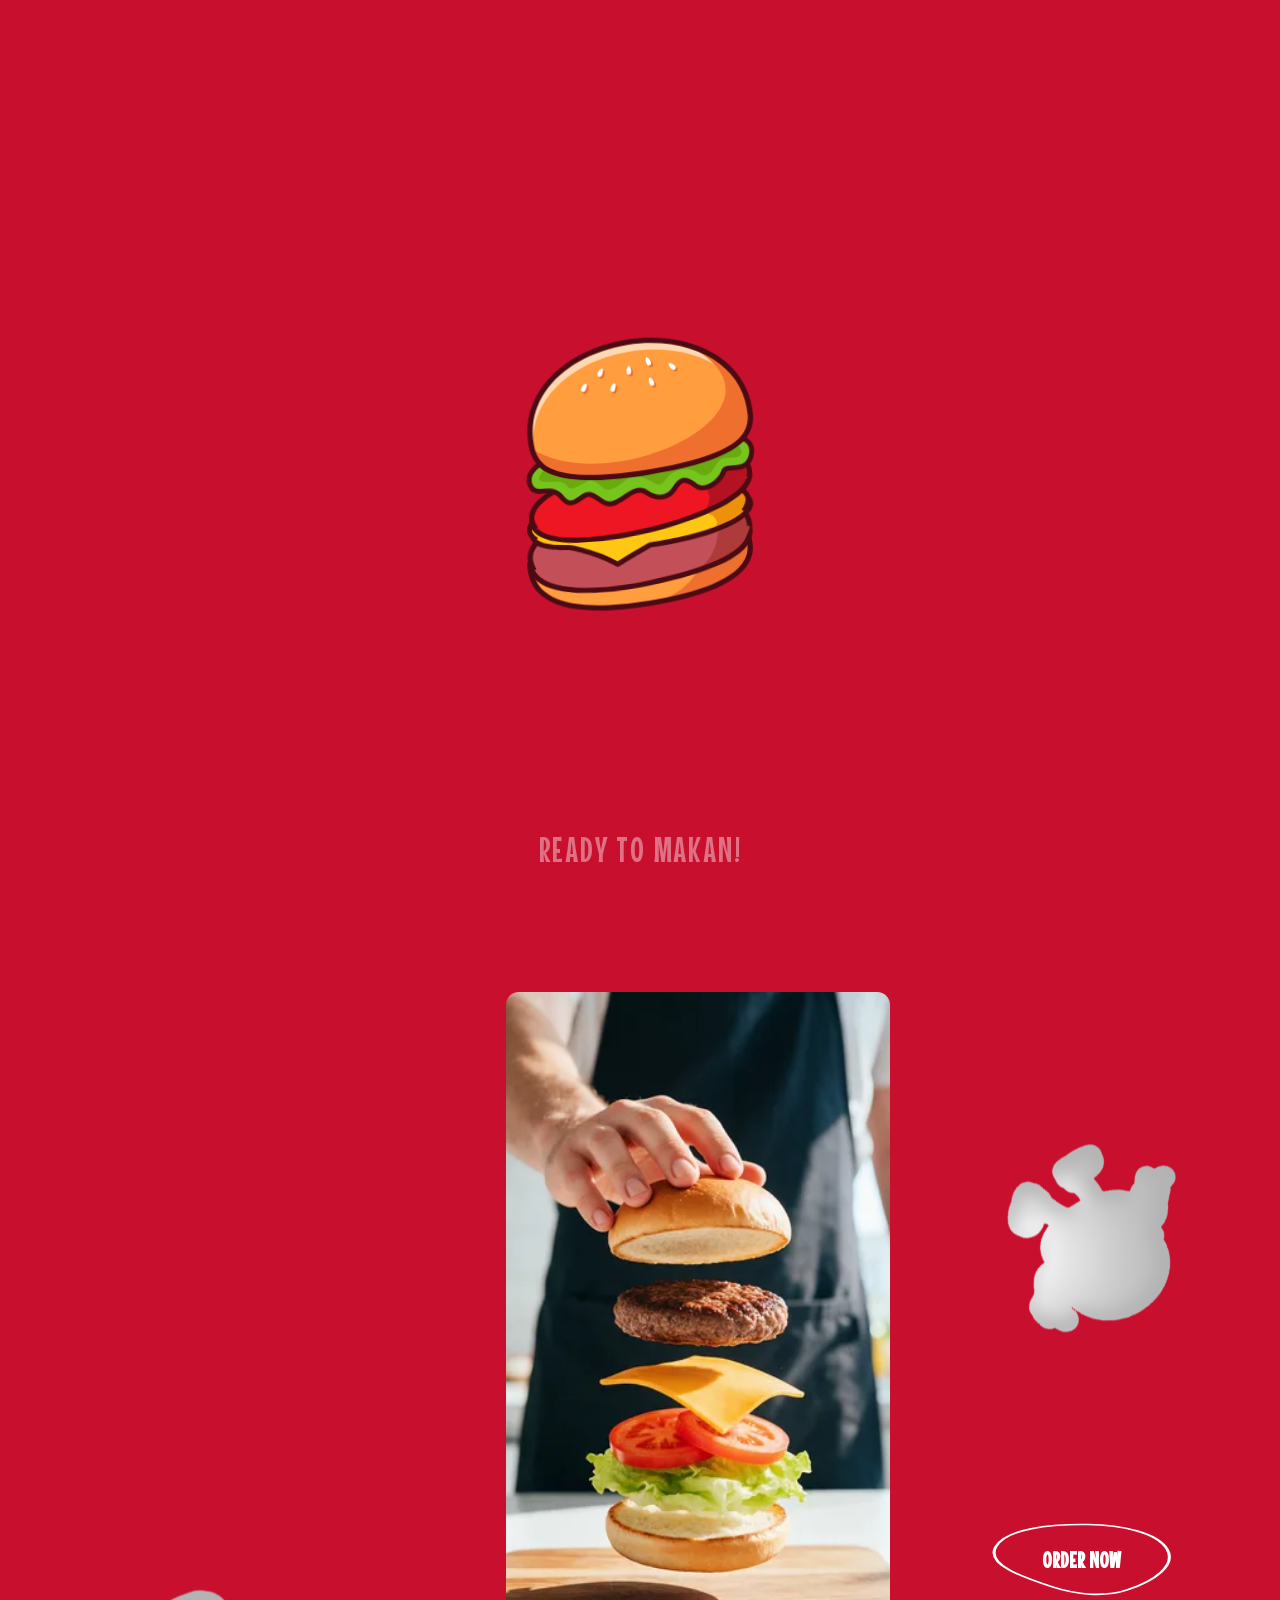
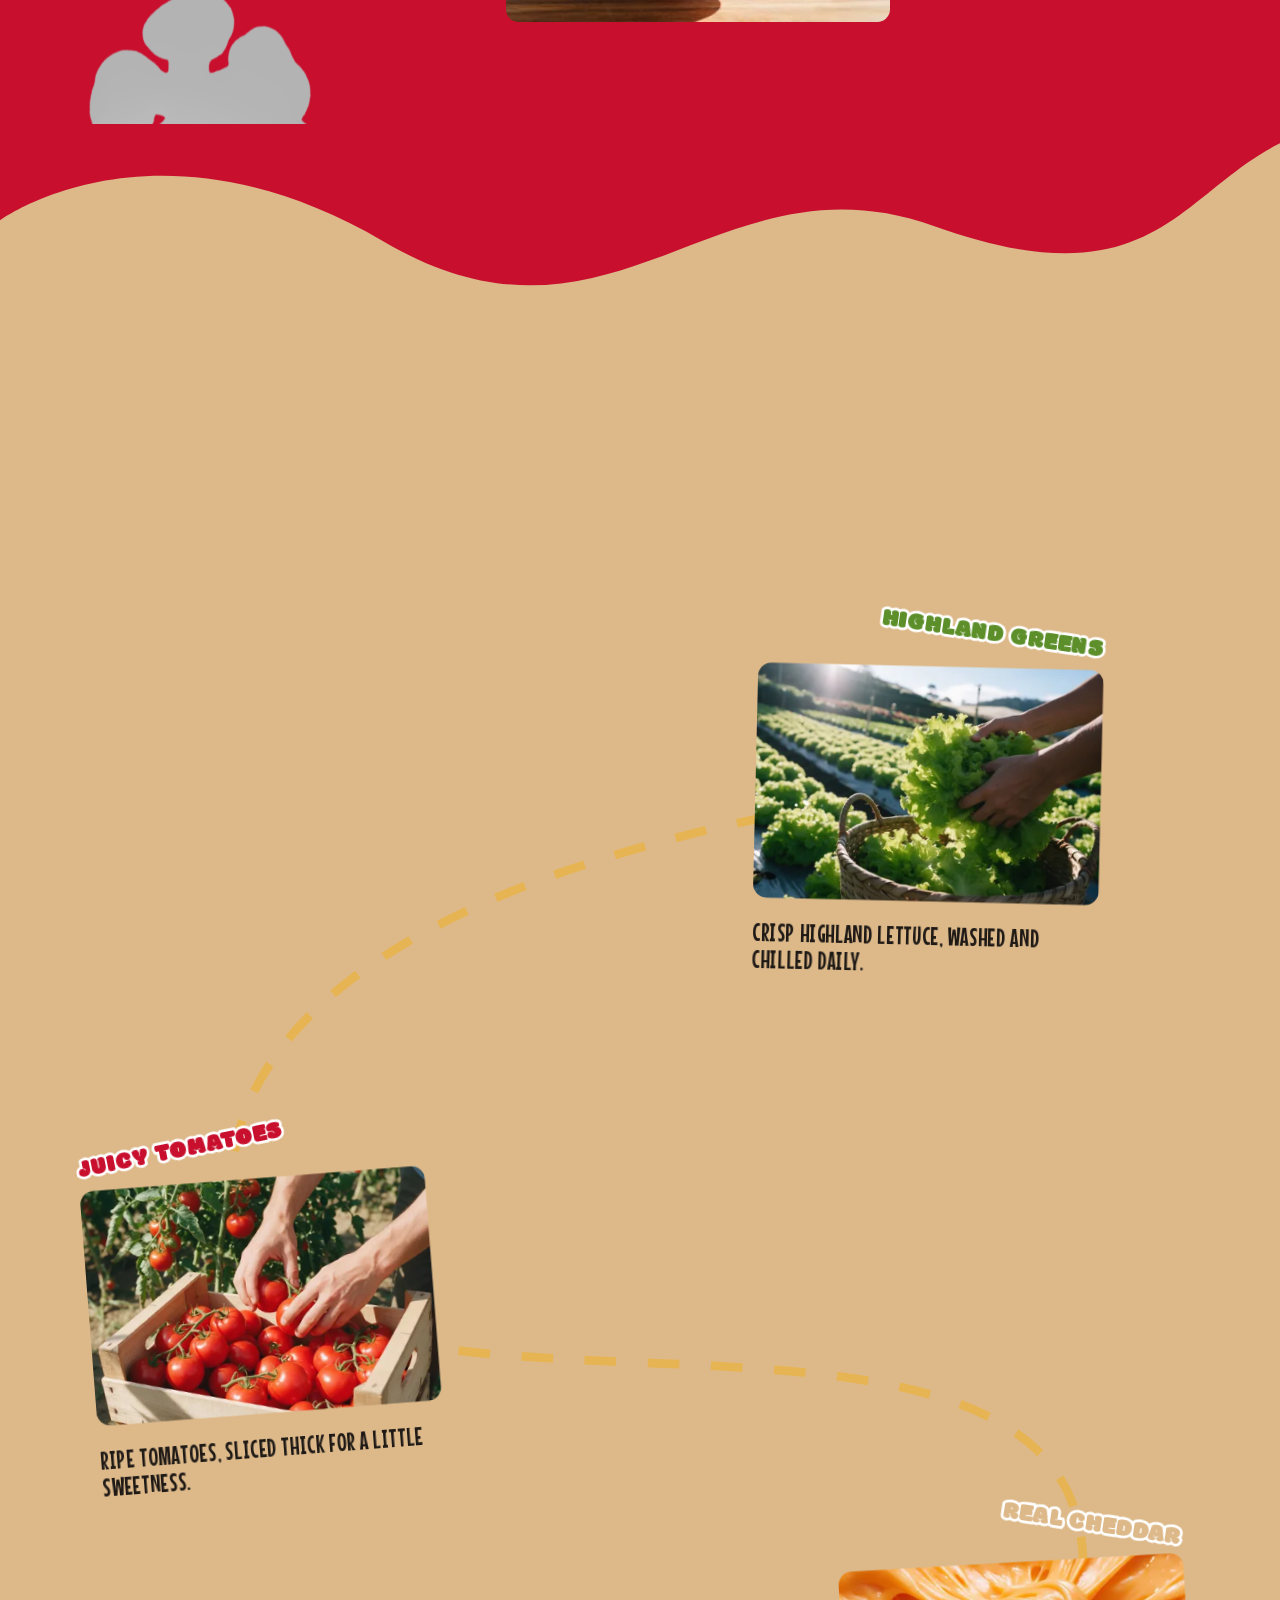
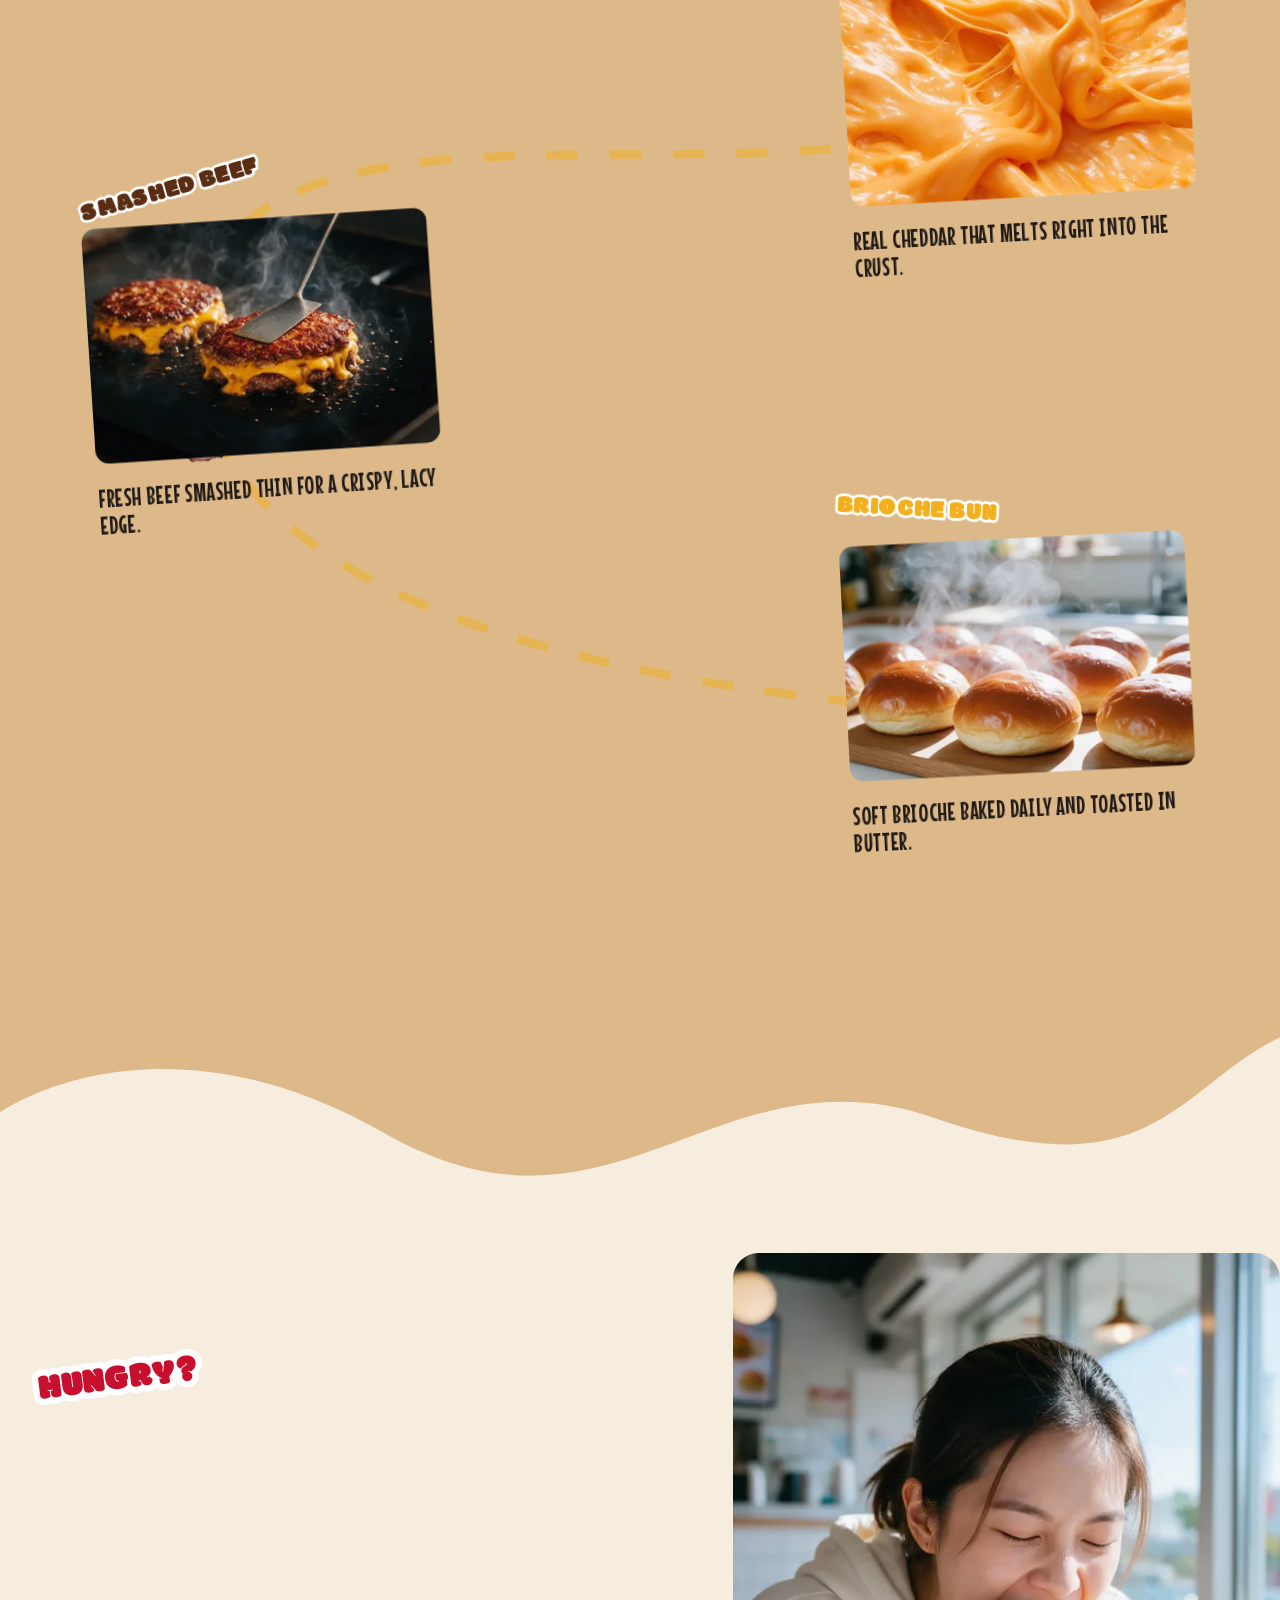
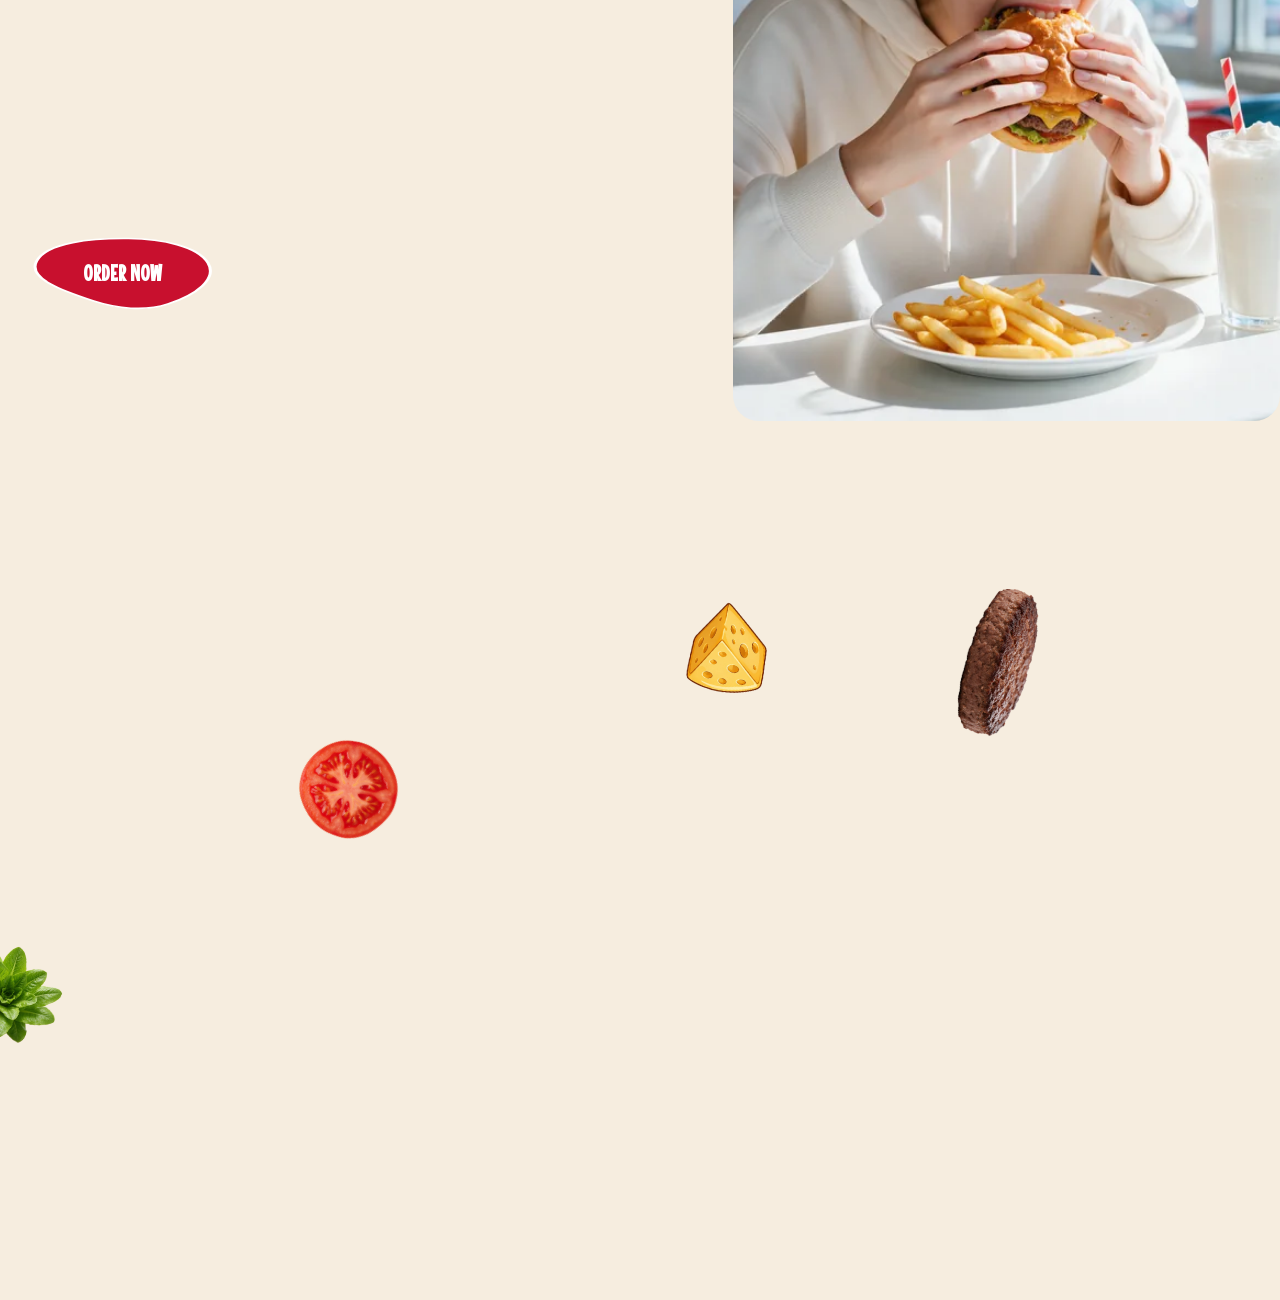
<file: ingredients/index.html>
<!DOCTYPE html>
<html class="modak_e8c77bb9-module__To9VbG__variable mouse_memoirs_a09dbcb8-module__HOyvqG__variable h-full antialiased" lang="en"><head><meta charset="utf-8"/><meta content="width=device-width, initial-scale=1" name="viewport"/><title>Ingredients | Din's Smash Burgers</title><meta content="Five layers, no shortcuts. Where the lettuce, tomatoes, cheddar, beef and brioche in every Din's burger come from." name="description"/><meta content="index, follow" name="robots"/><meta content="telephone=no, address=no, email=no" name="format-detection"/><meta content="Ingredients | Din's Smash Burgers" property="og:title"/><meta content="Five layers, no shortcuts. Where the lettuce, tomatoes, cheddar, beef and brioche in every Din's burger come from." property="og:description"/><meta content="website" property="og:type"/><meta content="Din's Smash Burgers" property="og:site_name"/><meta content="#C8102E" name="theme-color"/><link href="../favicon.ico" rel="icon" sizes="48x48"/><link href="../assets/img/favicon-32.png" rel="icon" sizes="32x32" type="image/png"/><link href="../assets/img/favicon-96.png" rel="icon" sizes="96x96" type="image/png"/><link href="../assets/img/apple-touch-icon.png" rel="apple-touch-icon"/><link href="../assets/css/template.css?v=12" rel="stylesheet"/><link href="../assets/css/dins.css?v=12" rel="stylesheet"/><script>try{if(sessionStorage.getItem('dins:nav')){document.documentElement.classList.add('is-nav-enter')}}catch(e){}</script></head><body class="min-h-full flex flex-col" data-page="spices" data-prefix="../"><div aria-label="Page loading" aria-modal="true" class="fixed inset-0 h-dvh w-full flex flex-col items-center justify-center overflow-hidden" role="dialog" style="z-index:99999"><div aria-hidden="true" class="absolute inset-0 w-full h-full pointer-events-none z-0 overflow-hidden"><svg class="absolute inset-0 w-full h-full" preserveaspectratio="none" viewbox="0 0 100 100"><path d="M -1 -1 L 101 -1 L 101 101 Q 50 101 -1 101 Z" fill="#4A0B13"></path></svg><svg class="absolute inset-0 w-full h-full" preserveaspectratio="none" viewbox="0 0 100 100"><path d="M -1 -1 L 101 -1 L 101 101 Q 50 101 -1 101 Z" fill="#A87443"></path></svg><svg class="absolute inset-0 w-full h-full" preserveaspectratio="none" viewbox="0 0 100 100"><path d="M -1 -1 L 101 -1 L 101 101 Q 50 101 -1 101 Z" fill="#C8102E"></path></svg></div><div aria-hidden="true" class="relative w-[75vw] h-[80vw] mb-[12vw] max-w-[340px] max-h-[360px] md:max-w-[450px] md:max-h-[480px] flex items-center justify-center z-20 origin-bottom"><div class="absolute top-[40%] left-1/2 -translate-x-1/2 -translate-y-1/2 pointer-events-none z-30"><div class="absolute rounded-full w-2 h-2 md:w-3 md:h-3" style="background-color:#F2B01E;opacity:0"></div><div class="absolute rounded-full w-3 h-3 md:w-4 md:h-4" style="background-color:#fff;opacity:0"></div><div class="absolute rounded-full w-2 h-2 md:w-3 md:h-3" style="background-color:#5C8F2A;opacity:0"></div><div class="absolute rounded-full w-3 h-3 md:w-4 md:h-4" style="background-color:#F2B01E;opacity:0"></div><div class="absolute rounded-full w-2 h-2 md:w-3 md:h-3" style="background-color:#fff;opacity:0"></div><div class="absolute rounded-full w-3 h-3 md:w-4 md:h-4" style="background-color:#5C8F2A;opacity:0"></div><div class="absolute rounded-full w-2 h-2 md:w-3 md:h-3" style="background-color:#F2B01E;opacity:0"></div><div class="absolute rounded-full w-3 h-3 md:w-4 md:h-4" style="background-color:#fff;opacity:0"></div><div class="absolute rounded-full w-2 h-2 md:w-3 md:h-3" style="background-color:#5C8F2A;opacity:0"></div><div class="absolute rounded-full w-3 h-3 md:w-4 md:h-4" style="background-color:#F2B01E;opacity:0"></div><div class="absolute rounded-full w-2 h-2 md:w-3 md:h-3" style="background-color:#fff;opacity:0"></div><div class="absolute rounded-full w-3 h-3 md:w-4 md:h-4" style="background-color:#5C8F2A;opacity:0"></div><div class="absolute rounded-full w-2 h-2 md:w-3 md:h-3" style="background-color:#F2B01E;opacity:0"></div><div class="absolute rounded-full w-3 h-3 md:w-4 md:h-4" style="background-color:#fff;opacity:0"></div></div><div class="absolute left-1/2 -translate-x-1/2 will-change-transform" style="bottom:0%;width:w-[94%];height:h-[32%];z-index:10;opacity:0"><svg class="size-full" fill="none" viewbox="0 0 2002 712" xmlns="http://www.w3.org/2000/svg"><path d="M1112.73 640.522C1108.02 641.517 1104.03 642.398 1100.51 643.203C1096.28 644.12 1092.25 644.764 1088.02 645.683C483.045 768.101 28.1004 676.2 23.5664 288.686L1749.67 37.9724L1942.85 10.0273C2122.13 388.1 1575.96 545.369 1112.73 640.522Z" fill="#FF9D3F"></path><path d="M1112.73 640.522C1197.48 620.176 1474.53 532.886 1552.63 251.778C1581.96 146.204 1657.64 78.2004 1749.67 37.9724L1942.85 10.0273C2122.13 388.1 1575.96 545.369 1112.73 640.522Z" fill="#EF6F2E"></path><path d="M626.514 711.929C395.254 711.929 230.279 668.614 126.924 581.551C44.1109 511.793 1.407 413.382 0 289.051L47.344 288.514C48.609 399.996 84.619 484.005 157.432 545.338C234.199 610.006 354.004 648.771 513.526 660.558C664.854 671.742 856.861 658.881 1084.22 622.34C1409.01 570.135 1818.97 464.574 1927.53 258.133C1965.28 186.348 1963.27 108.553 1921.38 20.3081L1964.16 0C2012.2 101.214 2013.98 195.476 1969.44 280.171C1851.78 503.931 1427.19 615.171 1091.73 669.087C914.205 697.62 759.405 711.929 626.514 711.929Z" fill="#4A0B13"></path></svg></div><div class="absolute left-1/2 -translate-x-1/2 will-change-transform" style="bottom:4%;width:w-[98%];height:h-[32%];z-index:11;opacity:0"><svg class="size-full" fill="none" viewbox="0 0 2019 842" xmlns="http://www.w3.org/2000/svg"><path d="M1478.39 681.909C1349.65 717.55 1211.01 746.018 1079.86 769.646C588.972 857.548 27.0443 846.188 23.7773 551.824L1736.83 257.49L1963.75 218.562C2089.43 445.236 1818.79 587.903 1478.39 681.909Z" fill="#C34F59"></path><path d="M1478.39 681.909C1478.39 681.909 1673.32 610.169 1704.99 356.415C1709.7 318.953 1720.97 286.034 1736.83 257.49L1963.75 218.562C2089.42 445.236 1818.79 587.903 1478.39 681.909Z" fill="#AF3A3A"></path><path d="M583.696 841.342C557.929 841.342 532.768 840.861 508.262 839.892C310.049 832.067 167.3 793.156 83.975 724.24C29.034 678.793 0.777 620.91 0 552.197L47.344 551.66C47.969 606.567 69.82 651.084 114.155 687.754C283.296 827.654 721.738 809.729 1075.66 746.294C1306.85 704.858 1486.94 660.593 1626.24 610.967C1807.02 546.555 1918.07 473.118 1956.3 392.698C1980.21 342.393 1975.89 289.158 1943.09 229.949L1984.51 207C2024.68 279.517 2029.58 348.833 1999.06 413.028C1922.53 574.027 1631.76 694.735 1084.01 792.901C905.864 824.829 734.614 841.342 583.696 841.342Z" fill="#4A0B13"></path><path d="M540.407 159.433C669.151 123.792 807.79 95.3242 938.94 71.6962C1429.82 -16.2058 1991.75 -4.84583 1995.02 289.518L281.964 583.852L55.0455 622.779C-70.6305 396.105 200.006 253.439 540.407 159.433Z" fill="#C34F59"></path><path d="M1449 9.38611e-06C1449 9.38611e-06 1654.99 57.1859 1688.45 259.46C1693.43 289.322 1705.34 315.563 1722.1 338.316L1961.88 369.346C2094.69 188.658 1808.7 74.9347 1449 9.38611e-06Z" fill="#AF3A3A"></path><path d="M1435.1 -0.000366211C1460.87 -0.000366211 1486.03 0.480829 1510.53 1.44983C1708.75 9.27483 1851.5 48.1857 1934.82 117.102C1989.76 162.549 2018.02 220.432 2018.8 289.145L1971.45 289.682C1970.83 234.775 1948.98 190.258 1904.64 153.588C1735.5 13.6878 1297.06 31.6127 943.133 95.0477C711.946 136.484 531.854 180.749 392.562 230.375C211.781 294.787 100.726 368.224 62.4988 448.644C38.5828 498.949 42.9038 552.184 75.7068 611.393L34.2908 634.342C-5.88523 561.825 -10.7821 492.509 19.7349 428.314C96.2679 267.315 387.035 146.607 934.784 48.4408C1112.93 16.5128 1284.18 -0.000366211 1435.1 -0.000366211Z" fill="#4A0B13"></path></svg></div><div class="absolute left-1/2 -translate-x-1/2 will-change-transform" style="bottom:9%;width:w-[94%];height:h-[26%];z-index:12;opacity:0"><svg class="size-full" fill="none" viewbox="0 0 2079 931" xmlns="http://www.w3.org/2000/svg"><path d="M1748.64 564.117C1591.25 627.428 1380.75 683.909 1137.02 722.602C990.734 808.207 841.714 907.134 841.714 907.134C661.961 810.651 477.538 774.719 412.448 764.454C397.941 761.909 383.264 761.337 368.302 762.025C311.135 764.837 145.591 767.945 81.243 712.101C2.56903 644.202 86.1771 536.034 86.1771 536.034L1987.12 232.348C2138.45 322.917 2024.42 453.692 1748.64 564.117Z" fill="#FFC614"></path><path d="M1748.63 564.117L1721.12 559.275C1721.12 559.275 1785.15 515.74 1715.2 453.741C1683.77 425.943 1730.86 337.223 1802.92 261.774L1987.11 232.348C2138.45 322.917 2024.42 453.692 1748.63 564.117Z" fill="#ED900A"></path><path d="M841.731 930.808C837.893 930.808 834.05 929.878 830.545 928C655.555 834.182 477.327 798.652 408.821 787.729C395.974 785.686 383.108 785.02 369.5 785.711C301.419 789.141 135.525 790.572 65.642 730.108C-9.84103 664.791 33.879 565.101 67.542 521.517L105.013 550.458C102.205 554.132 36.136 641.956 96.629 694.302C143.113 734.522 266.824 743.455 367.117 738.421C383.826 737.574 400.364 738.434 416.272 740.968C485.52 752.008 663.162 787.373 840.408 879.656C878.572 854.624 1003.46 773.408 1125.14 702.095C1127.69 700.601 1130.49 699.597 1133.41 699.136C1379.06 660.222 1605.58 599.912 1771.23 529.312C1924.25 464.098 2018.47 393.274 2029.76 335C2031.89 324.011 2038.36 290.569 1975 252.62L1999.32 212C2075.22 257.454 2083.04 308.872 2076.24 344.002C2046.49 497.686 1663.94 662.452 1145.24 745.201C1002.37 829.137 856.286 925.888 854.816 926.865C850.867 929.485 846.306 930.808 841.731 930.808Z" fill="#4A0B13"></path><path d="M329.548 366.693C486.933 303.382 697.434 246.9 941.163 208.207C1087.45 122.602 1236.47 23.6754 1236.47 23.6754C1416.22 120.158 1600.65 156.09 1665.74 166.355C1680.24 168.9 1694.92 169.473 1709.88 168.785C1767.05 165.973 1932.59 162.864 1996.94 218.708C2075.61 286.607 1992.01 394.776 1992.01 394.776L91.0654 698.461C-60.2706 607.892 53.7606 477.118 329.548 366.693Z" fill="#FFC614"></path><path d="M1583.53 210.89L1552.6 229.282C1552.6 229.282 1646 236.927 1586.77 329.425C1560.14 370.928 1650.98 428.748 1766.44 461.704L1997.7 395.509C2142.87 235.496 1955.72 172.867 1583.53 210.89Z" fill="#ED900A"></path><path d="M1236.45 0C1240.29 0 1244.13 0.930105 1247.64 2.80811C1422.63 96.6261 1600.86 132.156 1669.36 143.079C1682.21 145.122 1695.08 145.787 1708.68 145.096C1776.76 141.666 1942.66 140.235 2012.54 200.699C2088.02 266.016 2044.3 365.706 2010.64 409.29L1973.17 380.35C1975.98 376.676 2042.05 288.851 1981.55 236.505C1935.07 196.285 1811.36 187.352 1711.07 192.386C1694.36 193.233 1677.82 192.374 1661.91 189.84C1592.66 178.8 1415.02 143.434 1237.78 51.1511C1199.61 76.1831 1074.72 157.399 953.045 228.712C950.496 230.206 947.693 231.21 944.778 231.671C699.124 270.585 472.605 330.895 306.951 401.495C153.938 466.71 59.7097 537.533 48.4257 595.807C46.2967 606.796 39.8216 640.238 103.187 678.187L78.8605 718.807C2.96247 673.353 -4.86059 621.935 1.94141 586.805C31.6974 433.121 414.247 268.355 932.943 185.606C1075.82 101.67 1221.9 4.92012 1223.37 3.94312C1227.32 1.32312 1231.88 0 1236.45 0Z" fill="#4A0B13"></path></svg></div><div class="absolute left-1/2 -translate-x-1/2 will-change-transform" style="bottom:15%;width:w-[90%];height:h-[28%];z-index:13;opacity:0"><svg class="size-full" fill="none" viewbox="0 0 2040 901" xmlns="http://www.w3.org/2000/svg"><path d="M1548.31 711.413C1385.47 764.899 1201.07 806.756 1032.02 833.52C556.607 908.739 -51.331 913.725 31.344 621.675L1637.49 344.421L1982.2 284.976C2106.63 455.205 1868.86 605.748 1548.31 711.413Z" fill="#EF1624"></path><path d="M1548.31 711.413C1385.47 764.899 1201.07 806.756 1032.02 833.52C556.607 908.739 -51.331 913.725 31.344 621.675L1637.49 344.421L1982.2 284.976C2106.63 455.205 1868.86 605.748 1548.31 711.413Z" fill="#EF1624"></path><path d="M1548.31 711.413L1548.03 711.214C1548.03 711.214 1685.36 637.981 1621.97 496.895C1601.32 451.331 1610.77 396.338 1637.49 344.422L1982.19 284.977C2106.63 455.205 1868.86 605.748 1548.31 711.413Z" fill="#B21222"></path><path d="M526.842 900.636C500.446 900.636 474.869 900.17 450.236 899.232C242.14 891.305 104.352 850.926 40.6952 779.215C1.17819 734.703 -9.62683 679.559 8.57617 615.314L54.1332 628.222C40.4322 676.584 47.6192 715.693 76.1062 747.782C198.611 885.787 665.671 867.579 1028.4 810.053C1437.6 745.158 1910.92 595.588 1983.18 420.546C1999.89 380.07 1993.33 340.285 1963.13 298.915L2001.38 271C2041.54 326.024 2050.14 382.416 2026.94 438.612C1988.22 532.411 1861.04 620.653 1648.94 700.885C1476.64 766.061 1258.9 821.439 1035.81 856.82C855.226 885.46 677.692 900.633 526.842 900.636Z" fill="#4A0B13"></path><path d="M491.339 319.223C654.182 265.737 838.575 223.88 1007.63 197.116C1483.04 121.897 2090.98 116.911 2008.3 408.961L402.16 686.215L57.4525 745.66C-66.9845 575.431 170.789 424.888 491.339 319.223Z" fill="#EF1624"></path><path d="M491.339 319.223C654.182 265.737 838.575 223.88 1007.63 197.116C1483.04 121.897 2090.98 116.911 2008.3 408.961L402.16 686.215L57.4525 745.66C-66.9845 575.431 170.789 424.888 491.339 319.223Z" fill="#EF1624"></path><path d="M1423.25 175.139L1423.07 175.427C1423.07 175.427 1577.83 191.885 1571.91 346.44C1569.84 396.422 1599.2 443.871 1643.41 482L1985.29 407.987C2036.9 203.54 1760.04 153.03 1423.25 175.139Z" fill="#B21222"></path><path d="M1512.81 130C1539.2 130 1564.78 130.466 1589.41 131.404C1797.51 139.331 1935.3 179.71 1998.95 251.421C2038.47 295.933 2049.28 351.077 2031.07 415.322L1985.52 402.414C1999.22 354.052 1992.03 314.943 1963.54 282.854C1841.04 144.849 1373.98 163.057 1011.25 220.583C602.053 285.478 128.732 435.048 56.4712 610.09C39.7622 650.566 46.3204 690.351 76.5154 731.721L38.2732 759.636C-1.89281 704.612 -10.4917 648.22 12.7073 592.024C51.4283 498.225 178.605 409.983 390.705 329.751C563.005 264.575 780.749 209.197 1003.84 173.816C1184.42 145.176 1361.96 130.003 1512.81 130Z" fill="#4A0B13"></path></svg></div><div class="absolute left-1/2 -translate-x-1/2 will-change-transform" style="bottom:21%;width:w-[100%];height:h-[30%];z-index:14;opacity:0"><svg class="size-full" fill="none" viewbox="0 0 2144 761" xmlns="http://www.w3.org/2000/svg"><path d="M2113.14 210.605C2069.73 374.099 1884.72 279.674 1862.08 364.729C1839.41 449.549 1702.39 576.458 1602.85 507.273C1503.11 438.364 1459.71 454.293 1407.5 547.478C1355.56 640.862 1255.63 665.092 1146.54 600.105C1037.74 535.318 964.396 654.488 855.806 709.76C747.018 765.307 706.571 670.393 617.249 648.44C527.963 626.725 461.374 821.637 345.821 691.802C230.031 562.007 98.055 714.366 37.666 592.008C-22.486 469.612 128.761 380.054 128.761 380.054L570.779 240.398C570.779 240.398 611.031 235.183 677.397 226.039C944.944 190.346 1636.92 95.1151 1817.35 49.7591C1828.34 47.0321 1837.16 44.406 1844.08 42.085C1995.82 -9.38301 2156.82 47.31 2113.14 210.605Z" fill="#77C41E"></path><path d="M1937.19 223.154C1813.9 228.994 1816.65 253.837 1767.31 337.569C1717.96 421.301 1669.34 421.289 1605.25 379.259C1541.13 336.993 1438.32 359.982 1378.78 399.639C1319.47 439.259 1299.82 543.042 1227.68 512.996C1155.31 482.989 1040.16 404.384 942.933 489.688C845.743 575.229 771.574 623.787 718.821 569.008C666.066 514.228 600.074 508.97 600.074 508.97C371.775 653.381 423.19 590.225 360.553 555.743C297.64 521.063 156.661 574.459 125.342 536.675C94.0217 498.893 188.608 407.691 188.608 407.691L677.401 226.041C944.948 190.348 1636.92 95.1172 1817.36 49.7612C1873.63 62.6512 1919.88 75.1983 1944.16 85.6613C2044.26 129.472 2060.25 217.352 1937.19 223.154Z" fill="#69AA0C"></path><path d="M1836.58 20.1211C1939.02 -14.541 2041.76 -2.57263 2098.37 50.4229C2140.42 89.7914 2153.69 148.772 2135.63 216.589C2120.93 271.753 2091.93 301.649 2058.71 318.633C2025.46 335.634 1987.95 339.716 1956.2 343.167C1933.27 345.66 1916.59 347.927 1905.04 351.842C1899.26 353.802 1894.73 356.184 1891.34 359.24C1887.94 362.303 1885.71 366.024 1884.49 370.62C1876.72 399.819 1856.35 434.747 1827.94 466.042C1799.53 497.333 1763.13 524.952 1723.38 539.573C1674.29 557.621 1628.05 553.043 1589.6 526.392C1567.62 511.152 1548.95 500.557 1533.02 494.406C1517.09 488.256 1503.86 486.534 1492.79 489.099C1482.39 491.513 1472.19 498.138 1461.58 509.55C1451.3 520.604 1440.62 536.175 1428.98 556.836L1427.85 558.852C1400.51 607.922 1360.56 640.686 1312.35 653.642C1258.17 668.202 1197.29 656.903 1136.17 620.886L1134.73 620.03C1104.84 602.235 1079.01 600.587 1051.74 610.213C1024.51 619.819 995.856 640.653 960.268 667.735C931.053 689.963 900.893 712.916 866.33 730.513C824.99 751.563 791.316 753.509 762.234 746.446C733.126 739.376 708.58 723.273 685.493 708.123C661.731 692.533 639.205 677.745 611.764 671.026H611.763C599.646 668.071 587.179 671.681 574.108 678.875C561.038 686.069 547.28 696.893 532.565 708.475C502.779 731.921 466.682 760.304 424.762 760.304C395.52 760.306 363.351 746.498 328.436 707.314C302.813 678.564 276.891 665.727 250.437 660.921C224.01 656.12 197.076 659.341 169.469 662.642C142.194 665.902 113.217 669.356 86.4717 662.709C59.7713 656.073 35.2587 639.355 16.9492 602.158C-10.6093 546.166 -0.331268 494.367 24.1885 452.188C48.5992 410.196 87.1162 377.765 116.409 360.318L140.033 400.2C135.178 403.151 103.806 422.869 78.7969 453.898C52.7493 486.216 33.5347 530.901 58.5322 581.688C69.0851 603.126 81.4117 613.587 98.1904 617.796C114.9 621.988 135.979 619.962 163.972 616.619C193.378 613.103 226.295 609.172 260.292 615.566C294.268 621.956 329.346 638.665 363.041 676.476C389.567 706.243 410.844 716.231 432.553 713.124C443.378 711.574 454.261 706.774 465.902 699.638C477.543 692.502 489.975 683.01 503.895 672.054C521.017 658.577 539.239 644.245 558.949 634.688C578.647 625.139 599.798 620.377 622.784 626.007C657.943 634.614 686.054 653.054 710.919 669.372C732.809 683.737 751.754 696.178 772.546 701.276C793.377 706.384 816.015 704.117 845.298 689.207C876.156 673.499 904.667 651.799 932.194 630.851C965.872 605.225 1000.04 579.227 1037 566.301C1073.93 553.389 1113.64 553.522 1158.44 580.212C1208.96 610.3 1258.03 620.257 1300.32 608.881C1336.19 599.24 1366.28 574.119 1387.37 536.287C1398.52 516.283 1411.26 495.744 1426.73 478.928C1441.95 462.377 1459.78 449.456 1481.29 444.192L1482.31 443.948C1518.37 435.58 1559.56 449.171 1616 488.298C1641.91 506.255 1672.68 508.841 1707.38 496.073C1738.69 484.558 1768.67 461.842 1792.36 436.215C1816.05 410.592 1833.5 382.007 1839.69 358.712C1846.46 333.24 1862.79 319.098 1883.2 310.686C1903.64 302.259 1928.14 299.593 1951.19 297.088C1981.54 293.788 2011.16 290.574 2035.83 278.239C2060.55 265.883 2080.25 244.395 2090.84 204.659C2104.66 152.8 2096.58 112.244 2066.69 84.2598C2044.81 63.779 2012.23 51.5364 1974.53 48.002C1936.82 44.467 1893.95 49.6383 1851.43 64.0273C1813.41 76.8942 1717.43 95.4121 1594.08 116.049C1470.74 136.682 1320.08 159.426 1172.75 180.747C880.062 223.103 600.492 259.844 574.276 263.28L568.254 217.324C582.544 215.448 858.436 179.154 1150.86 136.984C1299.51 115.548 1452.43 92.5943 1577.44 71.8701C1702.43 51.1496 1799.56 32.65 1836.58 20.1211Z" fill="#4A0B13" stroke="#4A0B13"></path><path d="M127.934 383.653L579.439 236.751" stroke="#4A0B13" stroke-width="44"></path></svg></div><div class="absolute left-1/2 -translate-x-1/2 will-change-transform" style="bottom:27%;width:w-[94%];height:h-[34%];z-index:15;opacity:0"><svg class="size-full" fill="none" viewbox="0 0 2006 1267" xmlns="http://www.w3.org/2000/svg"><path d="M1977.59 683.113C1985.03 767.741 1954.42 853.098 1892.23 911.169C1760.29 1034.84 1492.36 1127.48 1065.66 1195.64C638.96 1263.81 355.503 1259.26 191.599 1182.85C114.406 1147.05 58.7267 1075.48 39.1947 992.783C-74.5373 510.644 345.286 127.052 881.266 41.4256C1067.59 11.6596 1251.8 20.3976 1414.58 65.3806C1414.58 65.3806 1414.81 65.3426 1414.85 65.5796C1720.27 149.766 1950.24 361.237 1977.59 683.113Z" fill="#FF9D3F"></path><path d="M938.689 316.516C939.031 337.715 929.901 343.742 918.522 343.926C907.143 344.11 897.824 338.38 897.482 317.181C897.14 295.982 905.905 267.34 917.284 267.157C928.664 266.973 938.347 295.317 938.689 316.516Z" fill="#EF6F2E"></path><path d="M534.134 481.498C524.782 500.526 513.909 501.733 503.695 496.713C493.481 491.693 487.795 482.347 497.147 463.319C506.499 444.291 527.348 422.786 537.562 427.806C547.776 432.826 543.486 462.47 534.134 481.498Z" fill="#EF6F2E"></path><path d="M794.681 477.165C787.759 497.205 777.119 499.75 766.362 496.034C755.605 492.318 748.805 483.749 755.727 463.709C762.649 443.669 780.673 419.746 791.43 423.462C802.187 427.178 801.603 457.125 794.681 477.165Z" fill="#EF6F2E"></path><path d="M1111.95 228.596C1120.03 248.198 1113.74 257.15 1103.22 261.486C1092.69 265.823 1081.92 263.903 1073.85 244.3C1065.77 224.698 1063.44 194.836 1073.96 190.499C1084.48 186.163 1103.87 208.994 1111.95 228.596Z" fill="#EF6F2E"></path><path d="M1140.77 409.004C1148.85 428.606 1142.56 437.557 1132.04 441.894C1121.52 446.231 1110.75 444.311 1102.67 424.708C1094.59 405.106 1092.26 375.244 1102.78 370.907C1113.3 366.571 1132.69 389.402 1140.77 409.004Z" fill="#EF6F2E"></path><path d="M1323.27 261.058C1339.26 274.984 1337.63 285.802 1330.16 294.384C1322.68 302.965 1312.19 306.061 1296.2 292.135C1280.21 278.209 1264.79 252.536 1272.26 243.954C1279.74 235.371 1307.28 247.132 1323.27 261.058Z" fill="#EF6F2E"></path><path d="M679.341 346.378C670.496 365.647 659.658 367.141 649.316 362.393C638.973 357.645 633.041 348.453 641.887 329.184C650.732 309.915 671.005 287.866 681.348 292.614C691.69 297.363 688.187 327.11 679.341 346.378Z" fill="#EF6F2E"></path><g opacity="0.6"><path d="M1958.07 556.172C1869.94 349.997 1680.22 210.863 1446.5 146.34C1446.46 146.104 1446.22 146.142 1446.22 146.142C1283.45 101.158 1099.24 92.4185 912.914 122.186C381.911 207.017 -35.2639 584.35 68.0131 1060.38C56.5921 1039.11 47.8261 1016.2 42.3041 992.286C-71.4279 510.147 348.395 126.556 884.375 40.9295C1070.7 11.1635 1254.91 19.9015 1417.69 64.8845C1417.69 64.8845 1417.92 64.8465 1417.96 65.0835C1681.18 137.777 1888.52 304.973 1958.07 556.172Z" fill="white"></path></g><path d="M1980.7 682.616C1988.14 767.244 1957.53 852.601 1895.33 910.672C1763.39 1034.34 1495.46 1126.98 1068.76 1195.15C642.067 1263.32 358.609 1258.76 194.705 1182.36C117.512 1146.56 61.8328 1074.98 42.3008 992.286C780.81 1442.44 2487.22 605.831 1417.96 65.0835C1723.37 149.269 1953.34 360.74 1980.7 682.616Z" fill="#EF6F2E"></path><path d="M560.57 1266.54C398.861 1266.55 274.447 1245.65 184.701 1203.82C102.606 1165.74 40.7459 1088.69 19.2619 997.73C-25.6451 807.354 8.31997 620.618 117.485 457.703C191.894 346.661 301.528 247.71 434.541 171.551C565.649 96.4826 719.907 43.2306 880.64 17.5516C1041.39 -8.12936 1204.58 -5.58839 1352.55 24.9096C1502.68 55.8476 1637.68 115.73 1742.95 198.086C1897.38 318.887 1987.74 485.745 2004.29 680.615C2012.45 773.642 1977.76 866.108 1911.49 927.976C1776.05 1054.93 1501.61 1149.98 1072.51 1218.53C872.225 1250.52 702.103 1266.54 560.57 1266.54ZM1098.98 47.4066C1029.8 47.4066 959.134 52.9606 888.109 64.3086C572.538 114.722 299.159 271.638 156.82 484.06C55.1699 635.762 23.539 809.624 65.345 986.853C83.514 1063.79 135.599 1128.84 204.666 1160.88C364.153 1235.22 645.555 1238.78 1065.03 1171.77C1484.49 1104.76 1750.79 1013.7 1879.14 893.399C1934.9 841.348 1964.03 763.34 1957.11 684.691C1957.11 684.669 1957.11 684.645 1957.11 684.62C1941.71 503.206 1857.57 347.862 1713.78 235.382C1557.71 113.291 1337.21 47.4066 1098.98 47.4066Z" fill="#4A0B13"></path><path d="M921.549 299.667C921.891 320.866 912.761 326.893 901.382 327.077C890.003 327.261 880.684 321.531 880.342 300.332C880 279.133 888.765 250.491 900.144 250.308C911.524 250.123 921.208 278.467 921.549 299.667Z" fill="white"></path><path d="M516.993 464.648C507.641 483.676 496.768 484.883 486.554 479.863C476.34 474.843 470.654 465.498 480.006 446.469C489.358 427.441 510.207 405.936 520.421 410.956C530.635 415.977 526.345 445.62 516.993 464.648Z" fill="white"></path><path d="M777.541 460.314C770.619 480.354 759.979 482.899 749.222 479.183C738.465 475.467 731.665 466.898 738.587 446.858C745.509 426.818 763.534 402.895 774.29 406.611C785.048 410.327 784.464 440.274 777.541 460.314Z" fill="white"></path><path d="M1094.81 211.746C1102.89 231.348 1096.6 240.299 1086.08 244.636C1075.55 248.973 1064.78 247.053 1056.7 227.45C1048.63 207.847 1046.3 177.986 1056.82 173.649C1067.34 169.313 1086.73 192.143 1094.81 211.746Z" fill="white"></path><path d="M1123.63 392.155C1131.71 411.757 1125.42 420.708 1114.9 425.045C1104.37 429.382 1093.6 427.462 1085.53 407.859C1077.45 388.257 1075.12 358.395 1085.64 354.058C1096.16 349.722 1115.55 372.552 1123.63 392.155Z" fill="white"></path><path d="M1306.13 244.208C1322.12 258.134 1320.49 268.952 1313.02 277.534C1305.54 286.116 1295.05 289.211 1279.06 275.285C1263.07 261.359 1247.65 235.686 1255.12 227.104C1262.6 218.522 1290.14 230.282 1306.13 244.208Z" fill="white"></path><path d="M662.201 329.529C653.356 348.798 642.518 350.292 632.176 345.544C621.833 340.796 615.901 331.604 624.747 312.335C633.592 293.066 653.865 271.017 664.208 275.765C674.551 280.513 671.047 310.26 662.201 329.529Z" fill="white"></path></svg></div></div><div class="flex absolute bottom-[4vw] max-md:bottom-[20vw] flex-col items-center mt-[6vw] md:mt-[10vw] z-20 w-full px-6"><div aria-live="polite" class="font-mouse-memoirs text60 text-white/90 tracking-wider uppercase mt-[3vw] md:mt-[1.5vw] text-center min-h-[1.5em]">FIRING UP THE FLAT-TOP...</div></div><div aria-label="Loading progress" aria-valuemax="100" aria-valuemin="0" aria-valuenow="0" class="w-full loader-bar absolute bottom-0 left-0 h-[2vw] md:h-[1vw] bg-white/15 overflow-hidden mt-[2vw] md:mt-[1vw]" role="progressbar"><div class="h-full bg-mustard transition-all duration-75" style="width:0%"></div></div></div><div class="relative w-full h-full"><div aria-hidden="true" class="fixed inset-0 z-998 bg-red/30 backdrop-blur-md" style="opacity:0;pointer-events:none"></div><nav class="fixed top-0 left-0 w-full z-999 flex items-center justify-between px-[2.5vw] max-md:px-[4vw] py-[1vw] max-md:py-[4vw]"><a class="font-modak hover:scale-105 transition-all duration-300 text-red text-stroke-small text-[4vw] max-md:text-[10vw] leading-none" href="../">DIN'S</a><div class="flex items-center gap-[1vw] max-md:gap-[3vw]"><a class="font-mouse-memoirs hover:scale-105 transition-all duration-300 flex items-center justify-center text-[1.3vw] max-md:text-[4vw] uppercase tracking-wide text-beige bg-red px-[1.6vw] py-[.5vw] max-md:px-[5vw] max-md:py-[1.8vw] group rounded-full hover:bg-black" data-cursor-hide="true" href="../menu/"><span class="overflow-hidden relative inline-block group"><span class="block group-hover:-translate-y-full translate-y-0 transition-all duration-300">Burgers</span><span aria-hidden="true" class="block absolute inset-0 w-full h-full group-hover:translate-y-0 translate-y-full transition-all duration-300">Burgers</span></span></a><div class="relative"><button aria-controls="main-menu" aria-expanded="false" aria-label="Toggle menu" class="hover:scale-105 flex items-center gap-[.6vw] max-md:gap-[2vw] px-[1.4vw] py-[.5vw] max-md:px-[4vw] group max-md:py-[1.8vw] rounded-full cursor-pointer transition-all duration-400 border-[.15vw] max-md:border-[.4vw] bg-transparent border-black/20 hover:border-black" data-cursor-hide="true"><span class="font-mouse-memoirs flex items-center justify-center uppercase text-[1.3vw] max-md:text-[4vw] tracking-wide transition-colors duration-300 text-black"><span class="overflow-hidden relative inline-block group"><span class="block group-hover:-translate-y-full translate-y-0 transition-all duration-300">Menu</span><span aria-hidden="true" class="block absolute inset-0 w-full h-full group-hover:translate-y-0 translate-y-full transition-all duration-300">Menu</span></span></span><div aria-hidden="true" class="relative shrink-0 w-[1.2vw] h-[1.2vw] max-md:w-[3.5vw] max-md:h-[3.5vw]"><span class="bg-black absolute left-0 top-0 block w-full h-[.15vw] max-md:h-[.5vw] rounded-full origin-center"></span><span class="bg-black absolute left-0 top-1/2 block w-[70%] h-[.15vw] max-md:h-[.5vw] rounded-full origin-center -translate-y-1/2"></span><span class="bg-black absolute left-0 bottom-0 block w-full h-[.15vw] max-md:h-[.5vw] rounded-full origin-center"></span></div></button><div class="absolute top-[calc(100%+1vw)] right-0 w-[18vw] max-md:w-[91vw] bg-red rounded-[1.2vw] max-md:rounded-[4vw] p-[2vw] max-md:mt-[5vw] max-md:p-[6vw] shadow-[0_1vw_3vw_rgba(30,25,21,.25)]" id="main-menu" role="menu" style="opacity:0;scale:0.3;transform-origin:top right;pointer-events:none"><div class="flex flex-col gap-[.6vw] max-md:gap-[2vw]"><a class="font-modak text-[2.4vw] max-md:text-[8vw] text-beige leading-[1.1] uppercase hover:text-mustard hover:scale-105 transition-transform duration-300 transform inline-block" href="../" role="menuitem">Home</a><a class="font-modak text-[2.4vw] max-md:text-[8vw] text-beige leading-[1.1] uppercase hover:text-mustard hover:scale-105 transition-transform duration-300 transform inline-block" data-target="about" href="../" role="menuitem">About</a><a class="font-modak text-[2.4vw] max-md:text-[8vw] text-beige leading-[1.1] uppercase hover:text-mustard hover:scale-105 transition-transform duration-300 transform inline-block" href="../ingredients/" role="menuitem">Ingredients</a><a class="font-modak text-[2.4vw] max-md:text-[8vw] text-beige leading-[1.1] uppercase hover:text-mustard hover:scale-105 transition-transform duration-300 transform inline-block" data-target="map" href="../" role="menuitem">Locations</a><a class="font-modak text-[2.4vw] max-md:text-[8vw] text-beige leading-[1.1] uppercase hover:text-mustard hover:scale-105 transition-transform duration-300 transform inline-block" href="../contact/" role="menuitem">Contact</a></div><div class="mt-[1.5vw] max-md:mt-[4vw] pt-[1vw] max-md:pt-[3vw] border-t border-beige/20"><p class="font-mouse-memoirs text-[.9vw] max-md:text-[3.5vw] text-beige/85 uppercase tracking-[.2em]">Est. 2019 · SS2, Petaling Jaya</p></div></div></div></div></nav><div class="h-[57vw] flex-col max-md:h-[80vh] flex items-center self justify-end w-full relative"><div class="absolute brightness-80 inset-0 w-full h-full z-0"><img alt="Seasoning a smash burger" class="w-full h-full object-cover object-center" draggable="false" height="1440" src="../assets/img/spices-hero.webp" srcset="../assets/img/spices-hero-1080.webp 1x, ../assets/img/spices-hero.webp 2x" width="2227"/></div><div class="z-99 w-full absolute left-0 right-0 overflow-x-clip max-md:left-0 max-md:right-0 bottom-[-.5vw] max-md:bottom-0"><svg aria-hidden="true" class="jelly pointer-events-none block w-full max-w-[100vw] h-[300px] max-md:h-auto" fill="none" preserveaspectratio="none" viewbox="0 0 1536 300" width="100%" xmlns="http://www.w3.org/2000/svg"><path d="M1536,300 H-1 V135 S184.32,235 460.8,145 S860.16,195 1121.28,163 S1413.12,195 1536,195 V300" fill="#C8102E"></path></svg></div><p class="text-mustard-dark z-100 max-md:rotate-0 max-md:mb-[4vw] mb-[2vw] rotate-5 text-stroke-180 w-full text-center mx-auto text60 font-modak leading-[.9]! uppercase" data-pop-props='{"delay":0}'><span class="sr-only">what’s inside</span><span aria-hidden="true" style="visibility:hidden"><span class="inline-block will-change-transform" data-pop="true">what’s</span><span> </span><span class="inline-block will-change-transform" data-pop="true">inside</span></span></p><h2 class="text-stroke-180 max-md:w-full w-[70%] text-center mx-auto max-md:leading-[.85]! leading-[.85]! text-red heading300 uppercase" data-pop-props='{"delay":0.15,"start":"top 86%"}'><span class="sr-only">five things done right</span><span aria-hidden="true" style="visibility:hidden"><span class="inline-block will-change-transform" data-pop="true">five</span><span> </span><span class="inline-block will-change-transform" data-pop="true">things</span><span> </span><span class="inline-block will-change-transform" data-pop="true">done</span><span> </span><span class="inline-block will-change-transform" data-pop="true">right</span></span></h2><p class="text-white uppercase max-md:relative max-md:pb-[15vw] max-md:mt-[4vw] z-10 max-md:w-[90%] pt-[1vw] pb-[5vw] text-center text40 w-[45%] leading-[1.1] mx-auto"><span class="inline-block" data-line="0.2" style="opacity:0">Our list of ingredients is short. We just care a lot about every single thing on it.</span></p></div><section class="h-fit overflow-x-hidden -mt-[5vw] max-md:mt-0 z-200 self max-md:space-y-[6vw] w-full relative bg-red" id="farmToBite"><h2 class="heading300 uppercase max-md:text-center max-md:w-full max-md:text-[14vw] w-[50vw] leading-[.85] text-beige relative z-20" data-pop-props='{"start":"top 86%"}'><span class="sr-only">from farm to bun</span><span aria-hidden="true" style="visibility:hidden"><span class="inline-block will-change-transform" data-pop="true">from</span><span> </span><span class="inline-block will-change-transform" data-pop="true">farm</span><span> </span><span class="inline-block will-change-transform" data-pop="true">to</span><span> </span><span class="inline-block will-change-transform" data-pop="true">bun</span></span></h2><div class="w-[25vw] max-md:w-[35vw] max-md:top-[65vw] max-md:left-0 h-auto absolute top-[30vw] left-[5vw] z-50" style="--sticker-rotate:30deg;--sticker-p:20%;--sticker-peelback-hover:30%;--sticker-peelback-active:40%;--sticker-peel-easing:power3.out;--sticker-peel-hover-easing:power2.out;--sticker-width:100%;--sticker-shadow-opacity:0.6;--sticker-lighting-constant:0.1;--peel-direction:0deg;--peel-amount:1"><svg height="0" width="0"><defs><filter id="pointLight"><fegaussianblur result="blur" stddeviation="1"></fegaussianblur><fespecularlighting in="blur" lighting-color="white" result="spec" specularconstant="0.1" specularexponent="100"><fepointlight x="100" y="100" z="300"></fepointlight></fespecularlighting><fecomposite in="spec" in2="SourceGraphic" result="lit"></fecomposite><fecomposite in="lit" in2="SourceAlpha" operator="in"></fecomposite></filter><filter id="pointLightFlipped"><fegaussianblur result="blur" stddeviation="10"></fegaussianblur><fespecularlighting in="blur" lighting-color="white" result="spec" specularconstant="0.7000000000000001" specularexponent="100"><fepointlight x="100" y="100" z="300"></fepointlight></fespecularlighting><fecomposite in="spec" in2="SourceGraphic" result="lit"></fecomposite><fecomposite in="lit" in2="SourceAlpha" operator="in"></fecomposite></filter><filter id="dropShadow"><fedropshadow dx="2" dy="4" flood-color="black" flood-opacity="0.6" stddeviation="1.7999999999999998"></fedropshadow></filter><filter id="expandAndFill"><feoffset dx="0" dy="0" in="SourceAlpha" result="shape"></feoffset><feflood flood-color="rgb(179,179,179)" result="flood"></feflood><fecomposite in="flood" in2="shape" operator="in"></fecomposite></filter></defs></svg><div class="sticker-container"><div class="sticker-main"><div class="sticker-lighting"><img alt="" class="sticker-image" draggable="false" height="999" src="../assets/img/st-fries.webp" width="800"/></div></div><div class="flap"><div class="flap-lighting"><img alt="" class="flap-image" draggable="false" height="999" src="../assets/img/st-fries.webp" width="800"/></div></div></div></div><div class="w-[22vw] max-md:w-[45vw] h-auto absolute top-[15vw] max-md:right-0 max-md:top-[95vw] right-[5vw] z-50" style="--sticker-rotate:30deg;--sticker-p:20%;--sticker-peelback-hover:30%;--sticker-peelback-active:40%;--sticker-peel-easing:power3.out;--sticker-peel-hover-easing:power2.out;--sticker-width:100%;--sticker-shadow-opacity:0.6;--sticker-lighting-constant:0.1;--peel-direction:0deg;--peel-amount:1"><svg height="0" width="0"><defs><filter id="pointLight"><fegaussianblur result="blur" stddeviation="1"></fegaussianblur><fespecularlighting in="blur" lighting-color="white" result="spec" specularconstant="0.1" specularexponent="100"><fepointlight x="100" y="100" z="300"></fepointlight></fespecularlighting><fecomposite in="spec" in2="SourceGraphic" result="lit"></fecomposite><fecomposite in="lit" in2="SourceAlpha" operator="in"></fecomposite></filter><filter id="pointLightFlipped"><fegaussianblur result="blur" stddeviation="10"></fegaussianblur><fespecularlighting in="blur" lighting-color="white" result="spec" specularconstant="0.7000000000000001" specularexponent="100"><fepointlight x="100" y="100" z="300"></fepointlight></fespecularlighting><fecomposite in="spec" in2="SourceGraphic" result="lit"></fecomposite><fecomposite in="lit" in2="SourceAlpha" operator="in"></fecomposite></filter><filter id="dropShadow"><fedropshadow dx="2" dy="4" flood-color="black" flood-opacity="0.6" stddeviation="1.7999999999999998"></fedropshadow></filter><filter id="expandAndFill"><feoffset dx="0" dy="0" in="SourceAlpha" result="shape"></feoffset><feflood flood-color="rgb(179,179,179)" result="flood"></feflood><fecomposite in="flood" in2="shape" operator="in"></fecomposite></filter></defs></svg><div class="sticker-container"><div class="sticker-main"><div class="sticker-lighting"><img alt="" class="sticker-image" draggable="false" height="779" src="../assets/img/st-burger.webp" width="1000"/></div></div><div class="flap"><div class="flap-lighting"><img alt="" class="flap-image" draggable="false" height="779" src="../assets/img/st-burger.webp" width="1000"/></div></div></div></div><div class="flex max-md:w-full max-md:flex-col max-md:items-center max-md:justify-center items-end gap-[2vw] max-md:gap-[6vw] justify-end"><div class="h-[70vh] -mt-[8vw] max-md:mt-[3vw] max-md:h-auto max-md:w-full max-md:rounded-[5vw] w-[30vw] rounded-[1vw] overflow-hidden"><img alt="Stacking a burger layer by layer" class="h-full w-full object-cover" data-nimg="1" decoding="async" height="1000" loading="lazy" src="../assets/img/farm-to-bite.webp" srcset="../assets/img/farm-to-bite-1080.webp 1x, ../assets/img/farm-to-bite.webp 2x" style="color:transparent" width="820"/></div><div class="space-y-[2vw] max-md:flex max-md:flex-col max-md:items-center max-md:justify-center max-md:gap-[6vw] pb-[2vw]"><p class="text40 w-[25vw] max-md:text-center uppercase max-md:w-full ml-[1vw] text-white font-mouse-memoirs leading-[1.1]"><span class="inline-block" data-line="0.25" style="opacity:0">Lettuce from Cameron Highlands, buns baked every morning and beef we smash fresh. Here is where each layer of a Din’s burger comes from.</span></p><a class="relative w-fit mx-auto border-none bg-transparent p-0 block cursor-pointer outline-none select-none" data-anm-btn="btn" data-cursor-hide="true" data-wf--btn-blob--variant="secondary" href="../menu/" type="link-btn"><svg class="absolute inset-0 w-full h-full z-0 pointer-events-none" data-anm-btn="svg" preserveaspectratio="none" viewbox="-10 -10 602 475" width="100%" xmlns="http://www.w3.org/2000/svg"><path class="transition-[fill] duration-200" d="M310.777 0.20434C424.154 2.91791 540.733 50.9739 574.176 159.34C606.479 264.014 533.962 365.999 442.064 425.623C364.995 475.626 270.863 455.893 193.524 406.309C93.8313 342.395 -27.3608 259.503 5.48889 145.729C40.0621 25.9857 186.179 -2.77783 310.777 0.20434Z" data-anm-btn="path" fill="#C8102E" stroke="#ffffff" stroke-width="10"></path></svg><span aria-hidden="false" class="relative z-10 text-white font-bold text40 uppercase inline-block px-[4vw] py-[1.5vw] max-md:px-[10vw] max-md:py-[4vw]" data-anm-btn="text">Order Now</span></a></div></div></section><section class="max-md:hidden h-[195vw] -mt-[5vw] w-full relative bg-mustard" id="storyofEveryBite"><div class="z-99 w-full absolute left-0 right-0 overflow-x-clip max-md:left-0 max-md:right-0 top-0"><svg aria-hidden="true" class="jelly pointer-events-none block w-full max-w-[100vw] h-[300px] max-md:h-auto" fill="none" preserveaspectratio="none" viewbox="0 0 1536 300" width="100%" xmlns="http://www.w3.org/2000/svg"><path d="M1536,0 H-1 V135 S184.32,65 460.8,155 S860.16,105 1121.28,137 S1413.12,105 1536,105 V0" fill="#C8102E"></path></svg></div><div class="pointer-events-none absolute left-0 top-0 w-[15vw] will-change-transform" style="z-index:2"><img alt="Path — lettuce" class="h-full w-full object-contain" data-nimg="1" decoding="async" draggable="false" height="765" loading="lazy" src="../assets/img/lettuce.webp" style="color:transparent" width="1000"/></div><div class="pointer-events-none absolute left-0 top-0 w-[15vw] will-change-transform" style="z-index:2"><img alt="Path — tomato" class="h-full w-full object-contain" data-nimg="1" decoding="async" draggable="false" height="882" loading="lazy" src="../assets/img/tomato.webp" style="color:transparent" width="1000"/></div><div class="pointer-events-none absolute left-0 top-0 w-[15vw] will-change-transform" style="z-index:2"><img alt="Path — cheese" class="h-full w-full object-contain" data-nimg="1" decoding="async" draggable="false" height="1000" loading="lazy" src="../assets/img/cheese-wedge.webp" style="color:transparent" width="1000"/></div><div class="pointer-events-none absolute left-0 top-0 w-[15vw] will-change-transform" style="z-index:2"><img alt="Path — patty" class="h-full w-full object-contain" data-nimg="1" decoding="async" draggable="false" height="570" loading="lazy" src="../assets/img/patty.webp" style="color:transparent" width="1000"/></div><div class="relative self h-[153vw] w-full"><div class="absolute top-[40vw] left-1/2 -translate-x-1/2 h-full w-[70vw]"><svg class="h-full w-full object-contain" fill="none" height="1750" viewbox="0 0 1021 1750" width="1021" xmlns="http://www.w3.org/2000/svg"><path d="M869.51 4.98096C869.51 4.98096 92.2848 72.8008 46.5095 431.981C-6.4157 847.264 1011.9 471.855 1015.51 890.481C1019.21 1319.64 1.40592 893.322 5.00955 1322.48C8.60041 1750.12 1015.51 1744.48 1015.51 1744.48" stroke="#F2B01E" stroke-dasharray="36 36" stroke-opacity="0.5" stroke-width="10"></path></svg></div><div class="space-y-[2vw] mt-[20vw] relative z-10"><h2 class="text-white w-[70vw] text-stroke-180-mustard heading300 uppercase leading-[.85]" data-pop-props='{"start":"top 86%"}'><span class="sr-only">Five layers, no shortcuts.</span><span aria-hidden="true" style="visibility:hidden"><span class="inline-block will-change-transform" data-pop="true">Five</span><span> </span><span class="inline-block will-change-transform" data-pop="true">layers,</span><span> </span><span class="inline-block will-change-transform" data-pop="true">no</span><span> </span><span class="inline-block will-change-transform" data-pop="true">shortcuts.</span></span></h2><span class="inline-block" data-line="0.25" style="opacity:0"><p class="text40 w-[25vw] uppercase ml-[1vw] text-black font-mouse-memoirs leading-[1.1]">From the farm to your hands, here is what goes into every Din’s burger.</p></span></div><div class="absolute right-[15vw] space-y-[1.5vw] z-200 top-[45vw] items-end flex flex-col" style="cursor:pointer;will-change:transform"><p class="rotate-7 text-right uppercase text-stroke-small text40 font-modak leading-[.9]! text-[#5C8F2A] country-label" style="will-change:transform;cursor:pointer">Highland Greens</p><div class="w-[25vw] rounded-[1vw] overflow-hidden h-[17vw]"><img alt="Eating a Din's burger in Bangsar" class="h-full w-full object-cover" data-nimg="1" decoding="async" draggable="false" height="733" loading="lazy" src="../assets/img/ing-lettuce.webp" srcset="../assets/img/ing-lettuce-1080.webp 1x, ../assets/img/ing-lettuce.webp 2x" style="color:transparent" width="900"/></div><p class="text40 w-[25vw] text-black uppercase font-mouse-memoirs leading-[1.1]">Crisp highland lettuce, washed and chilled daily.</p></div><div class="absolute left-[8vw] space-y-[1.5vw] z-200 top-[85vw] items-start flex flex-col" style="cursor:pointer;will-change:transform"><p class="text-red -rotate-7 text-left uppercase text-stroke-small text40 font-modak leading-[.9]! country-label" style="will-change:transform;cursor:pointer">Juicy Tomatoes</p><div class="w-[25vw] rounded-[1vw] overflow-hidden h-[17vw]"><img alt="Eating a Din's burger in Penang" class="h-full w-full object-cover" data-nimg="1" decoding="async" draggable="false" height="727" loading="lazy" src="../assets/img/ing-tomato.webp" srcset="../assets/img/ing-tomato-1080.webp 1x, ../assets/img/ing-tomato.webp 2x" style="color:transparent" width="900"/></div><p class="text40 w-[25vw] text-black uppercase font-mouse-memoirs leading-[1.1]">Ripe tomatoes, sliced thick for a little sweetness.</p></div><div class="absolute right-[8vw] space-y-[1.5vw] z-200 top-[115vw] items-end flex flex-col" style="cursor:pointer;will-change:transform"><p class="text-mustard rotate-12 text-right uppercase text-stroke-small text40 font-modak leading-[.9]! country-label" style="will-change:transform;cursor:pointer">Real Cheddar</p><div class="w-[25vw] rounded-[1vw] overflow-hidden h-[17vw]"><img alt="Eating a Din's burger in Ipoh" class="h-full w-full object-cover" data-nimg="1" decoding="async" draggable="false" height="862" loading="lazy" src="../assets/img/ing-cheese.webp" srcset="../assets/img/ing-cheese-1080.webp 1x, ../assets/img/ing-cheese.webp 2x" style="color:transparent" width="900"/></div><p class="text40 w-[25vw] text-black uppercase font-mouse-memoirs leading-[1.1]">Real cheddar that melts right into the crust.</p></div><div class="absolute left-[8vw] space-y-[1.5vw] z-200 top-[135vw] items-start flex flex-col" style="cursor:pointer;will-change:transform"><p class="text-[#5A2D12] -rotate-12 text-left uppercase text-stroke-small text40 font-modak leading-[.9]! country-label" style="will-change:transform;cursor:pointer">Smashed Beef</p><div class="w-[25vw] rounded-[1vw] overflow-hidden h-[17vw]"><img alt="Eating a Din's burger in Johor Bahru" class="h-full w-full object-cover" data-nimg="1" decoding="async" draggable="false" height="741" loading="lazy" src="../assets/img/ing-patty.webp" srcset="../assets/img/ing-patty-1080.webp 1x, ../assets/img/ing-patty.webp 2x" style="color:transparent" width="900"/></div><p class="text40 w-[25vw] text-black uppercase font-mouse-memoirs leading-[1.1]">Fresh beef smashed thin for a crispy, lacy edge.</p></div><div class="absolute right-[8vw] space-y-[1.5vw] z-200 top-[160vw] items-start flex flex-col" style="cursor:pointer;will-change:transform"><p class="text-mustard-dark rotate-6 text-right uppercase text-stroke-small text40 font-modak leading-[.9]! country-label" style="will-change:transform;cursor:pointer">Brioche Bun</p><div class="w-[25vw] rounded-[1vw] overflow-hidden h-[17vw]"><img alt="Eating a Din's burger in Kuching" class="h-full w-full object-cover" data-nimg="1" decoding="async" draggable="false" height="886" loading="lazy" src="../assets/img/ing-bun.webp" srcset="../assets/img/ing-bun-1080.webp 1x, ../assets/img/ing-bun.webp 2x" style="color:transparent" width="900"/></div><p class="text40 w-[25vw] text-black uppercase font-mouse-memoirs leading-[1.1]">Soft brioche baked daily and toasted in butter.</p></div></div></section><section class="h-fit hidden space-y-[5vw] max-md:block relative min-h-screen w-full bg-mustard overflow-hidden" id="storyofEveryBiteMobile"><div class="z-99 w-full absolute left-0 right-0 overflow-x-clip max-md:left-0 max-md:right-0 top-0"><svg aria-hidden="true" class="jelly pointer-events-none block w-full max-w-[100vw] h-[300px] max-md:h-auto" fill="none" preserveaspectratio="none" viewbox="0 0 1536 300" width="100%" xmlns="http://www.w3.org/2000/svg"><path d="M1536,0 H-1 V135 S184.32,65 460.8,155 S860.16,105 1121.28,137 S1413.12,105 1536,105 V0" fill="#C8102E"></path></svg></div><div class="space-y-[2vw] mt-[30vw] relative z-10"><h2 class="text-white text-center w-full text-stroke-180-mustard heading300 uppercase leading-[.85]" data-pop-props='{"start":"top 86%"}'><span class="sr-only">Five layers, no shortcuts.</span><span aria-hidden="true" style="visibility:hidden"><span class="inline-block will-change-transform" data-pop="true">Five</span><span> </span><span class="inline-block will-change-transform" data-pop="true">layers,</span><span> </span><span class="inline-block will-change-transform" data-pop="true">no</span><span> </span><span class="inline-block will-change-transform" data-pop="true">shortcuts.</span></span></h2><p class="text40 text-center w-[60%] mx-auto text-black font-mouse-memoirs leading-[1.1]"><span class="inline-block" data-line="0.25" style="opacity:0">From the farm to your hands, here is what goes into every Din’s burger.</span></p></div><div class="flex flex-col relative gap-[40vw] items-center mt-[25vw] pb-[10vw]"><div class="absolute top-1/2 left-1/2 -translate-x-1/2 -translate-y-1/2 h-[83%] w-[2vw] flex items-center pointer-events-none z-0"><svg class="h-full w-full" fill="none" height="100%" preserveaspectratio="none" style="display:block" viewbox="0 0 6 1000" width="6" xmlns="http://www.w3.org/2000/svg"><path d="M3 0 L3 1000" stroke="#F2B01E" stroke-dasharray="10 14" stroke-opacity="0.7" stroke-width="4"></path></svg></div><div class="pointer-events-none absolute left-0 top-0 w-[15vw] will-change-transform" style="z-index:2"><img alt="Path — lettuce" class="h-full w-full object-contain" data-nimg="1" decoding="async" draggable="false" height="765" loading="lazy" src="../assets/img/lettuce.webp" style="color:transparent" width="1000"/></div><div class="pointer-events-none absolute left-0 top-0 w-[15vw] will-change-transform" style="z-index:2"><img alt="Path — tomato" class="h-full w-full object-contain" data-nimg="1" decoding="async" draggable="false" height="882" loading="lazy" src="../assets/img/tomato.webp" style="color:transparent" width="1000"/></div><div class="pointer-events-none absolute left-0 top-0 w-[15vw] will-change-transform" style="z-index:2"><img alt="Path — cheese" class="h-full w-full object-contain" data-nimg="1" decoding="async" draggable="false" height="1000" loading="lazy" src="../assets/img/cheese-wedge.webp" style="color:transparent" width="1000"/></div><div class="pointer-events-none absolute left-0 top-0 w-[15vw] will-change-transform" style="z-index:2"><img alt="Path — patty" class="h-full w-full object-contain" data-nimg="1" decoding="async" draggable="false" height="570" loading="lazy" src="../assets/img/patty.webp" style="color:transparent" width="1000"/></div><div class="flex flex-col ${idx % 2} items-center space-y-[3vw] w-fit relative z-10" style="cursor:pointer;will-change:transform"><p class="uppercase text-stroke-small text-[7vw] font-modak leading-snug country-label text-[#5C8F2A]" style="will-change:transform;cursor:pointer">Highland Greens</p><div class="w-[60vw] rounded-[5vw] overflow-hidden h-[45vw] mx-auto bg-white/70 shadow-lg"><img alt="Eating a Din's burger in Bangsar" class="h-full w-full object-cover" data-nimg="1" decoding="async" draggable="false" height="733" loading="lazy" src="../assets/img/ing-lettuce.webp" srcset="../assets/img/ing-lettuce-1080.webp 1x, ../assets/img/ing-lettuce.webp 2x" style="color:transparent" width="900"/></div><p class="text-[5vw] w-[70%] text-black uppercase font-mouse-memoirs leading-[1.1] text-center px-[6vw]">Crisp highland lettuce, washed and chilled daily.</p></div><div class="flex flex-col ${idx % 2} items-center space-y-[3vw] w-fit relative z-10" style="cursor:pointer;will-change:transform"><p class="uppercase text-stroke-small text-[7vw] font-modak leading-snug country-label text-red" style="will-change:transform;cursor:pointer">Juicy Tomatoes</p><div class="w-[60vw] rounded-[5vw] overflow-hidden h-[45vw] mx-auto bg-white/70 shadow-lg"><img alt="Eating a Din's burger in Penang" class="h-full w-full object-cover" data-nimg="1" decoding="async" draggable="false" height="727" loading="lazy" src="../assets/img/ing-tomato.webp" srcset="../assets/img/ing-tomato-1080.webp 1x, ../assets/img/ing-tomato.webp 2x" style="color:transparent" width="900"/></div><p class="text-[5vw] w-[70%] text-black uppercase font-mouse-memoirs leading-[1.1] text-center px-[6vw]">Ripe tomatoes, sliced thick for a little sweetness.</p></div><div class="flex flex-col ${idx % 2} items-center space-y-[3vw] w-fit relative z-10" style="cursor:pointer;will-change:transform"><p class="uppercase text-stroke-small text-[7vw] font-modak leading-snug country-label text-mustard" style="will-change:transform;cursor:pointer">Real Cheddar</p><div class="w-[60vw] rounded-[5vw] overflow-hidden h-[45vw] mx-auto bg-white/70 shadow-lg"><img alt="Eating a Din's burger in Ipoh" class="h-full w-full object-cover" data-nimg="1" decoding="async" draggable="false" height="862" loading="lazy" src="../assets/img/ing-cheese.webp" srcset="../assets/img/ing-cheese-1080.webp 1x, ../assets/img/ing-cheese.webp 2x" style="color:transparent" width="900"/></div><p class="text-[5vw] w-[70%] text-black uppercase font-mouse-memoirs leading-[1.1] text-center px-[6vw]">Real cheddar that melts right into the crust.</p></div><div class="flex flex-col ${idx % 2} items-center space-y-[3vw] w-fit relative z-10" style="cursor:pointer;will-change:transform"><p class="uppercase text-stroke-small text-[7vw] font-modak leading-snug country-label text-[#5A2D12]" style="will-change:transform;cursor:pointer">Smashed Beef</p><div class="w-[60vw] rounded-[5vw] overflow-hidden h-[45vw] mx-auto bg-white/70 shadow-lg"><img alt="Eating a Din's burger in Johor Bahru" class="h-full w-full object-cover" data-nimg="1" decoding="async" draggable="false" height="741" loading="lazy" src="../assets/img/ing-patty.webp" srcset="../assets/img/ing-patty-1080.webp 1x, ../assets/img/ing-patty.webp 2x" style="color:transparent" width="900"/></div><p class="text-[5vw] w-[70%] text-black uppercase font-mouse-memoirs leading-[1.1] text-center px-[6vw]">Fresh beef smashed thin for a crispy, lacy edge.</p></div><div class="flex flex-col ${idx % 2} items-center space-y-[3vw] w-fit relative z-10" style="cursor:pointer;will-change:transform"><p class="uppercase text-stroke-small text-[7vw] font-modak leading-snug country-label text-mustard-dark" style="will-change:transform;cursor:pointer">Brioche Bun</p><div class="w-[60vw] rounded-[5vw] overflow-hidden h-[45vw] mx-auto bg-white/70 shadow-lg"><img alt="Eating a Din's burger in Kuching" class="h-full w-full object-cover" data-nimg="1" decoding="async" draggable="false" height="886" loading="lazy" src="../assets/img/ing-bun.webp" srcset="../assets/img/ing-bun-1080.webp 1x, ../assets/img/ing-bun.webp 2x" style="color:transparent" width="900"/></div><p class="text-[5vw] w-[70%] text-black uppercase font-mouse-memoirs leading-[1.1] text-center px-[6vw]">Soft brioche baked daily and toasted in butter.</p></div></div></section><section class="h-fit w-full pt-[18vw] max-md:pt-[12vw] overflow-clip relative bg-beige" id="cta"><div class="z-99 w-full absolute left-0 right-0 overflow-x-clip max-md:left-0 max-md:right-0 top-0"><svg aria-hidden="true" class="jelly pointer-events-none block w-full max-w-[100vw] h-[300px] max-md:h-auto" fill="none" preserveaspectratio="none" viewbox="0 0 1536 300" width="100%" xmlns="http://www.w3.org/2000/svg"><path d="M1536,0 H-1 V135 S184.32,65 460.8,155 S860.16,105 1121.28,137 S1413.12,105 1536,105 V0" fill="#DDB98A"></path></svg></div><div class="h-screen my-[8vw] mt-0 flex items-center justify-center w-full relative max-md:my-[2vw] max-md:mt-0 max-md:h-fit max-md:flex-col max-md:gap-0 max-md:px-[2vw]"><div class="absolute z-222 bottom-[1vw] max-md:bottom-[65vw] max-md:left-[2vw] max-md:translate-x-0! -rotate-45 left-1/2 -translate-x-1/2 w-[35vw] h-auto max-md:w-[70vw] object-contain max-md:mb-[4vw]" style="--sticker-rotate:30deg;--sticker-p:20%;--sticker-peelback-hover:30%;--sticker-peelback-active:40%;--sticker-peel-easing:power3.out;--sticker-peel-hover-easing:power2.out;--sticker-width:35vw;--sticker-shadow-opacity:0.6;--sticker-lighting-constant:0.1;--peel-direction:0deg;--peel-amount:1"><svg height="0" width="0"><defs><filter id="pointLight"><fegaussianblur result="blur" stddeviation="1"></fegaussianblur><fespecularlighting in="blur" lighting-color="white" result="spec" specularconstant="0.1" specularexponent="100"><fepointlight x="100" y="100" z="300"></fepointlight></fespecularlighting><fecomposite in="spec" in2="SourceGraphic" result="lit"></fecomposite><fecomposite in="lit" in2="SourceAlpha" operator="in"></fecomposite></filter><filter id="pointLightFlipped"><fegaussianblur result="blur" stddeviation="10"></fegaussianblur><fespecularlighting in="blur" lighting-color="white" result="spec" specularconstant="0.7000000000000001" specularexponent="100"><fepointlight x="100" y="100" z="300"></fepointlight></fespecularlighting><fecomposite in="spec" in2="SourceGraphic" result="lit"></fecomposite><fecomposite in="lit" in2="SourceAlpha" operator="in"></fecomposite></filter><filter id="dropShadow"><fedropshadow dx="2" dy="4" flood-color="black" flood-opacity="0.6" stddeviation="1.7999999999999998"></fedropshadow></filter><filter id="expandAndFill"><feoffset dx="0" dy="0" in="SourceAlpha" result="shape"></feoffset><feflood flood-color="rgb(179,179,179)" result="flood"></feflood><fecomposite in="flood" in2="shape" operator="in"></fecomposite></filter></defs></svg><div class="sticker-container"><div class="sticker-main"><div class="sticker-lighting"><img alt="" class="sticker-image" draggable="false" height="1100" src="../assets/img/st-boy.webp" width="1066"/></div></div><div class="flap"><div class="flap-lighting"><img alt="" class="flap-image" draggable="false" height="1100" src="../assets/img/st-boy.webp" width="1066"/></div></div></div></div><div class="w-[60vw] flex items-start gap-[2vw] justify-center flex-col self h-full max-md:w-full max-md:gap-[4vw] max-md:items-center max-md:h-fit"><p class="text-red -rotate-7 ml-[.5vw] uppercase text-stroke-180 font-modak leading-[.9]! text60 max-md:rotate-0 max-md:ml-0 max-md:translate-y-0 max-md:text-center">HUNGRY?</p><h2 class="text-red text-stroke-180 heading300 uppercase leading-[.75] max-md:leading-[.85]! max-md:text-[10vw] max-md:text-center" data-pop-props='{"start":"top 88%"}'><span class="sr-only">come in
hungry</span><span aria-hidden="true" style="visibility:hidden"><span class="inline-block will-change-transform" data-pop="true">come</span><span> </span><span class="inline-block will-change-transform" data-pop="true">in</span><br/><span class="inline-block will-change-transform" data-pop="true">hungry</span></span></h2><span class="inline-block" data-line="0" style="opacity:0"><p class="text40 w-[30vw] font-mouse-memoirs leading-[1.1] max-md:w-full max-md:text-[4vw] max-md:text-center">Walk in, order at the counter and grab a seat. Your burger hits the flat-top the moment you pay, so it's always hot when it lands.</p></span><div class="max-md:w-full max-md:flex max-md:justify-center"><a class="relative w-fit mx-auto border-none bg-transparent p-0 block cursor-pointer outline-none select-none" data-anm-btn="btn" data-cursor-hide="true" data-wf--btn-blob--variant="secondary" href="../menu/" type="link-btn"><svg class="absolute inset-0 w-full h-full z-0 pointer-events-none" data-anm-btn="svg" preserveaspectratio="none" viewbox="-10 -10 602 475" width="100%" xmlns="http://www.w3.org/2000/svg"><path class="transition-[fill] duration-200" d="M310.777 0.20434C424.154 2.91791 540.733 50.9739 574.176 159.34C606.479 264.014 533.962 365.999 442.064 425.623C364.995 475.626 270.863 455.893 193.524 406.309C93.8313 342.395 -27.3608 259.503 5.48889 145.729C40.0621 25.9857 186.179 -2.77783 310.777 0.20434Z" data-anm-btn="path" fill="#C8102E" stroke="#ffffff" stroke-width="10"></path></svg><span aria-hidden="false" class="relative z-10 text-white font-bold text40 uppercase inline-block px-[4vw] py-[1.5vw] max-md:px-[10vw] max-md:py-[4vw]" data-anm-btn="text">Order Now</span></a></div></div><div class="w-[45vw] rounded-[2vw] overflow-hidden h-[60vw] max-md:w-full max-md:h-[40vh] max-md:min-h-[40vw] max-md:rounded-[4vw]"><img alt="Black pepper smash burger on a wooden board" class="h-full w-full object-cover" data-nimg="1" decoding="async" height="1400" loading="lazy" src="../assets/img/cta.webp" srcset="../assets/img/cta-1080.webp 1x, ../assets/img/cta.webp 2x" style="color:transparent" width="1142"/></div></div></section><footer class="h-fit w-full overflow-hidden self relative"><div class="relative z-30 flex items-center justify-between gap-[2vw] pb-[1vw] max-md:flex-col max-md:items-center max-md:gap-[4vw] max-md:pb-[6vw]"><nav aria-label="Footer navigation" class="flex flex-wrap items-center gap-x-[2vw] gap-y-[.6vw] max-md:gap-x-[5vw] max-md:gap-y-[2vw]"><a aria-label="Home" class="text40 uppercase font-mouse-memoirs hover:text-red transition-colors" href="../"><div aria-hidden="true"><span class="inline-block" data-line="0" style="opacity:0"><span class="overflow-hidden relative inline-block group"><span class="block group-hover:-translate-y-full translate-y-0 transition-all duration-300">Home</span><span aria-hidden="true" class="block absolute inset-0 w-full h-full group-hover:translate-y-0 translate-y-full transition-all duration-300">Home</span></span></span></div></a><a aria-label="Burgers" class="text40 uppercase font-mouse-memoirs hover:text-red transition-colors" href="../menu/"><div aria-hidden="true"><span class="inline-block" data-line="0" style="opacity:0"><span class="overflow-hidden relative inline-block group"><span class="block group-hover:-translate-y-full translate-y-0 transition-all duration-300">Burgers</span><span aria-hidden="true" class="block absolute inset-0 w-full h-full group-hover:translate-y-0 translate-y-full transition-all duration-300">Burgers</span></span></span></div></a><a aria-label="Ingredients" class="text40 uppercase font-mouse-memoirs hover:text-red transition-colors" href="../ingredients/"><div aria-hidden="true"><span class="inline-block" data-line="0" style="opacity:0"><span class="overflow-hidden relative inline-block group"><span class="block group-hover:-translate-y-full translate-y-0 transition-all duration-300">Ingredients</span><span aria-hidden="true" class="block absolute inset-0 w-full h-full group-hover:translate-y-0 translate-y-full transition-all duration-300">Ingredients</span></span></span></div></a><a aria-label="Contact" class="text40 uppercase font-mouse-memoirs hover:text-red transition-colors" href="../contact/"><div aria-hidden="true"><span class="inline-block" data-line="0" style="opacity:0"><span class="overflow-hidden relative inline-block group"><span class="block group-hover:-translate-y-full translate-y-0 transition-all duration-300">Contact</span><span aria-hidden="true" class="block absolute inset-0 w-full h-full group-hover:translate-y-0 translate-y-full transition-all duration-300">Contact</span></span></span></div></a></nav><span class="inline-block" data-line="0.25" style="opacity:0"><p class="text40 max-md:hidden uppercase opacity-80 font-mouse-memoirs">© 2026 Din's Smash Burgers · All rights reserved</p></span></div><div class="relative z-30 max-md:hidden"><div class="h-[2px] w-full bg-black/20"></div></div><div class="relative z-30 max-md:hidden pt-[1vw] opacity-80 max-md:pt-[4vw]"><span class="inline-block" data-line="0.25" style="opacity:0"><p class="text40 uppercase font-mouse-memoirs">Smashed patties · toasted buns · est. 2019</p></span></div><div class="mt-[10vw] relative min-h-[18vw] max-md:mt-[5vw]"><div aria-hidden="true" class="pointer-events-none absolute inset-x-0 bottom-0 h-0 z-20"><img alt="" draggable="false" height="765" src="../assets/img/lettuce.webp" style="position:absolute;bottom:0;left:12%;width:calc(11vw * var(--juggle-scale, 1));opacity:0;user-select:none;will-change:transform, opacity" width="1000"/><img alt="" draggable="false" height="882" src="../assets/img/tomato.webp" style="position:absolute;bottom:0;left:34%;width:calc(9vw * var(--juggle-scale, 1));opacity:0;user-select:none;will-change:transform, opacity" width="1000"/><img alt="" draggable="false" height="1000" src="../assets/img/cheese-wedge.webp" style="position:absolute;bottom:0;left:56%;width:calc(12vw * var(--juggle-scale, 1));opacity:0;user-select:none;will-change:transform, opacity" width="1000"/><img alt="" draggable="false" height="570" src="../assets/img/patty.webp" style="position:absolute;bottom:0;left:80%;width:calc(13vw * var(--juggle-scale, 1));opacity:0;user-select:none;will-change:transform, opacity" width="1000"/></div><h2 class="heading600 leading-[.5] translate-y-[5vw] max-md:translate-y-0 text-center text-red text-stroke z-10 relative" data-pop-props='{"split":"chars","stagger":0.03,"duration":0.75,"ease":"back.out(2.6)","start":"top 92%"}'><span class="sr-only">DIN'S</span><span aria-hidden="true" style="visibility:hidden"><span class="inline-block will-change-transform" data-pop="true">D</span><span class="inline-block will-change-transform" data-pop="true">I</span><span class="inline-block will-change-transform" data-pop="true">N</span><span class="inline-block will-change-transform" data-pop="true">'</span><span class="inline-block will-change-transform" data-pop="true">S</span></span></h2><div class="relative hidden max-md:block z-30 mt-[10vw]"><div class="relative"><div class="h-[2px] w-full bg-black/20"></div></div></div><div class="relative z-30 pt-[1vw] max-md:pt-[4vw]"><p class="text40 uppercase font-mouse-memoirs opacity-80 text-center"><span class="inline-block" data-line="0.25" style="opacity:0"><span class="hidden max-md:block">Smashed patties · toasted buns · est. 2019</span></span><span class="inline-block" data-line="0.25" style="opacity:0"><span class="md:hidden block">© 2026 Din's Smash Burgers · All rights reserved</span></span></p></div></div></footer></div><div class="fixed inset-0 w-full h-dvh pointer-events-none z-9999 overflow-hidden" data-tr=""><svg class="absolute inset-0 w-full h-full" preserveaspectratio="none" viewbox="0 0 100 100"><path d="M -1 101 L 101 101 L 101 101 Q 50 101 -1 101 Z" fill="#C8102E"></path></svg><svg class="absolute inset-0 w-full h-full" preserveaspectratio="none" viewbox="0 0 100 100"><path d="M -1 101 L 101 101 L 101 101 Q 50 101 -1 101 Z" fill="#A87443"></path></svg><svg class="absolute inset-0 w-full h-full" preserveaspectratio="none" viewbox="0 0 100 100"><path d="M -1 101 L 101 101 L 101 101 Q 50 101 -1 101 Z" fill="#F2B01E"></path></svg><div class="absolute inset-0 flex items-center justify-center z-10 pointer-events-none" style="opacity:0"><span class="font-modak text-[#4A0B13] heading180 uppercase">Craving...</span></div></div><script defer="" src="../assets/vendor/gsap.min.js"></script><script defer="" src="../assets/vendor/ScrollTrigger.min.js"></script><script defer="" src="../assets/vendor/SplitText.min.js"></script><script defer="" src="../assets/vendor/InertiaPlugin.min.js"></script><script defer="" src="../assets/vendor/MotionPathPlugin.min.js"></script><script defer="" src="../assets/vendor/MorphSVGPlugin.min.js"></script><script defer="" src="../assets/vendor/ScrollToPlugin.min.js"></script><script defer="" src="../assets/vendor/lenis.min.js"></script><script defer="" src="../assets/js/dins.js?v=12"></script></body></html>
</file>
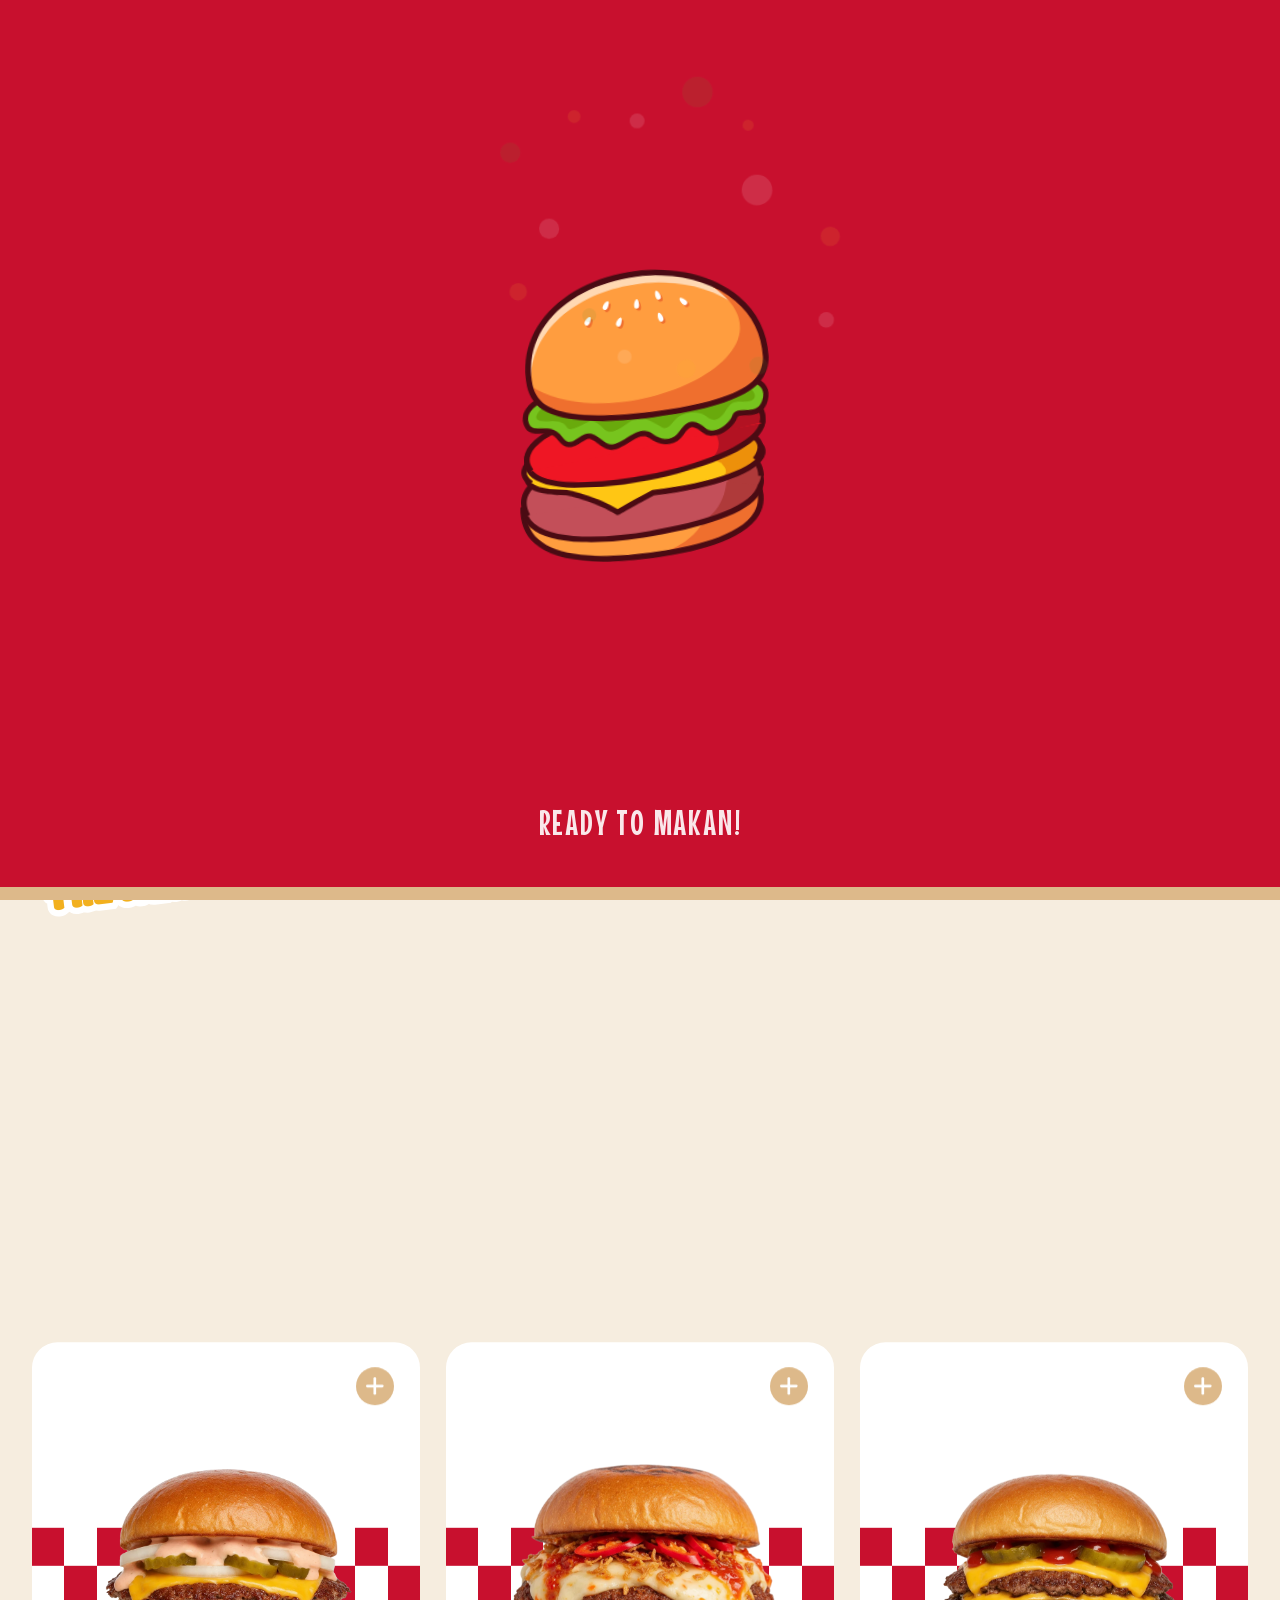
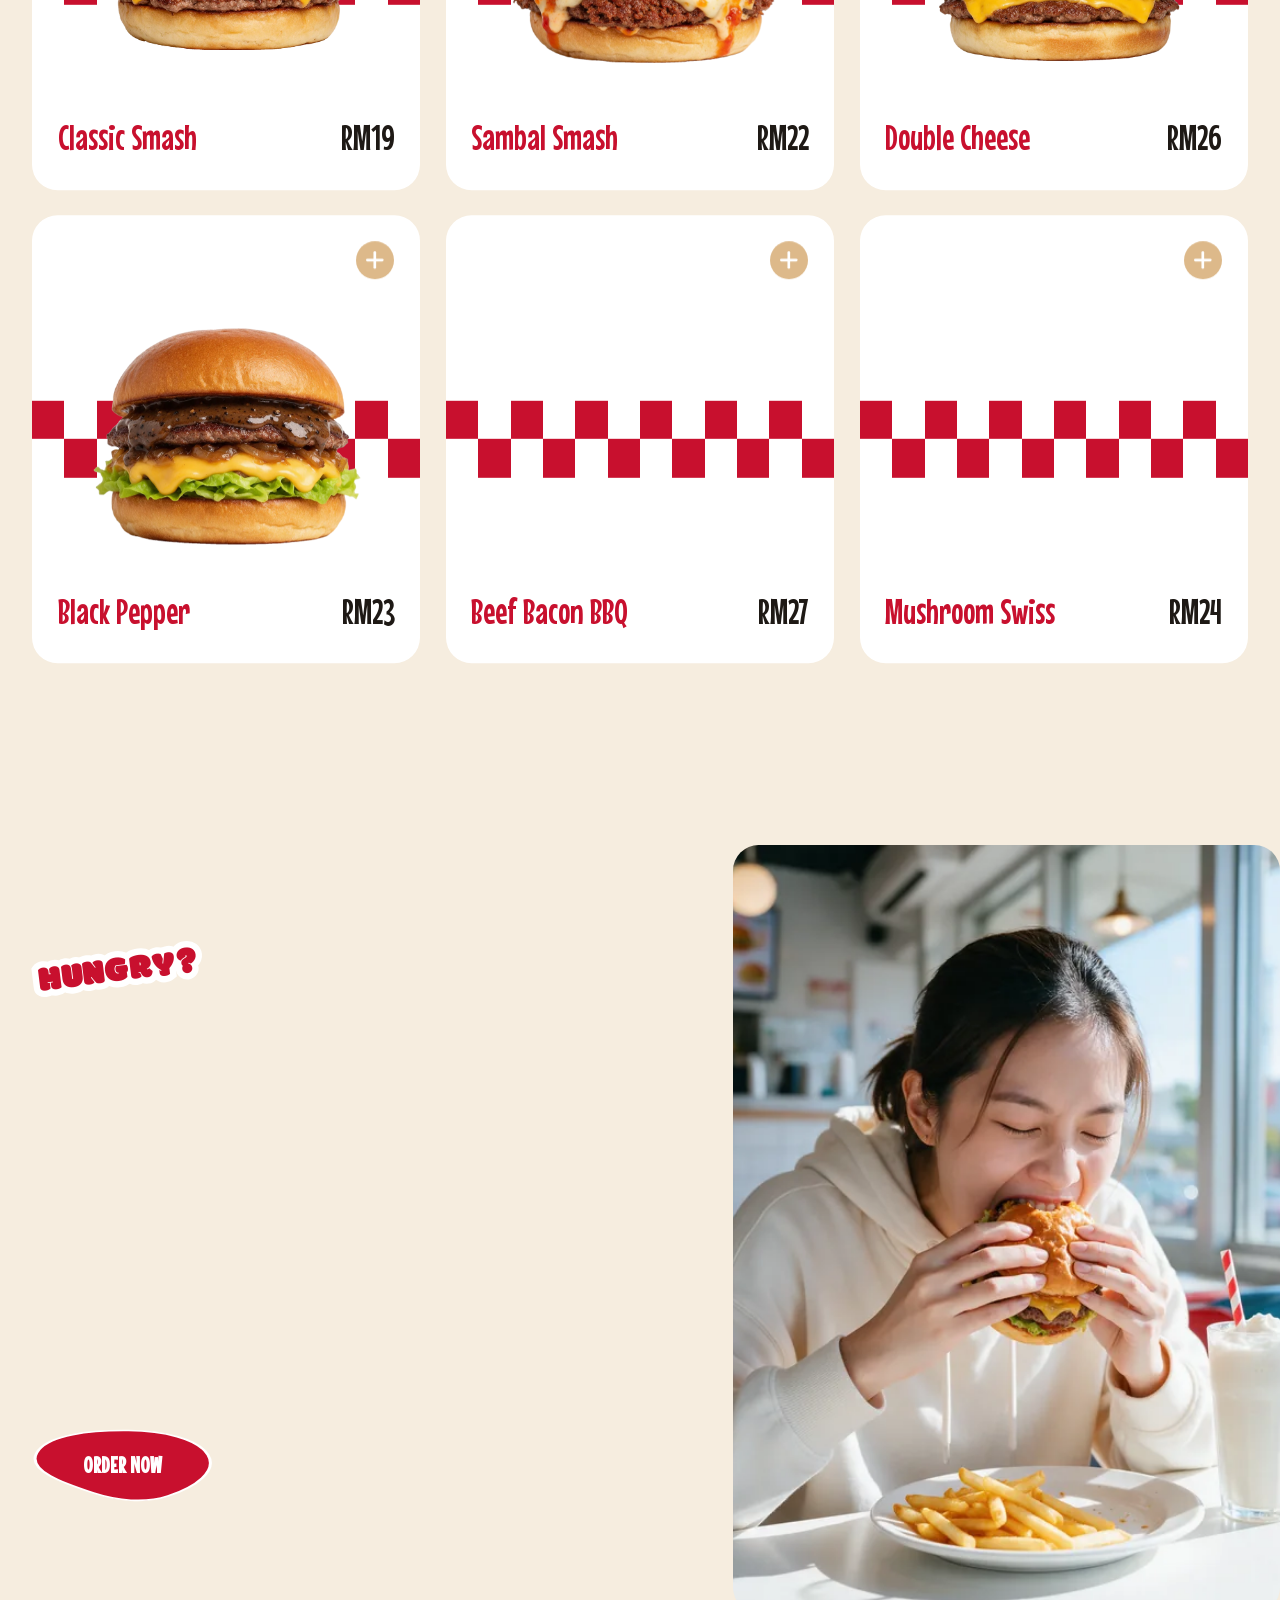
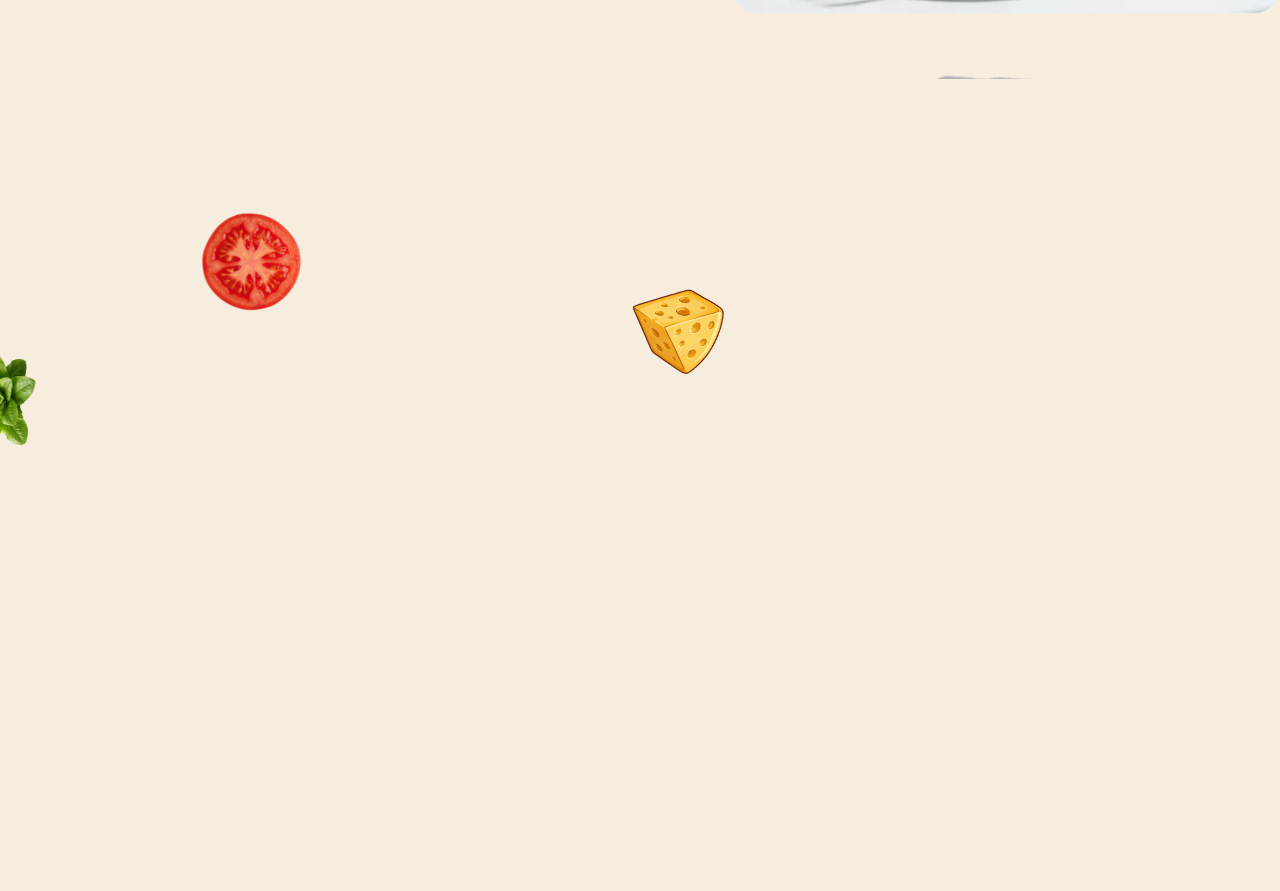
<file: menu/index.html>
<!DOCTYPE html>
<html class="modak_e8c77bb9-module__To9VbG__variable mouse_memoirs_a09dbcb8-module__HOyvqG__variable h-full antialiased" lang="en"><head><meta charset="utf-8"/><meta content="width=device-width, initial-scale=1" name="viewport"/><title>Burgers | Din's Smash Burgers</title><meta content="Six smash burgers, one flat-top. Classic, sambal, double cheese, black pepper, beef bacon BBQ and mushroom swiss." name="description"/><meta content="index, follow" name="robots"/><meta content="telephone=no, address=no, email=no" name="format-detection"/><meta content="Burgers | Din's Smash Burgers" property="og:title"/><meta content="Six smash burgers, one flat-top. Classic, sambal, double cheese, black pepper, beef bacon BBQ and mushroom swiss." property="og:description"/><meta content="website" property="og:type"/><meta content="Din's Smash Burgers" property="og:site_name"/><meta content="#C8102E" name="theme-color"/><link href="../favicon.ico" rel="icon" sizes="48x48"/><link href="../assets/img/favicon-32.png" rel="icon" sizes="32x32" type="image/png"/><link href="../assets/img/favicon-96.png" rel="icon" sizes="96x96" type="image/png"/><link href="../assets/img/apple-touch-icon.png" rel="apple-touch-icon"/><link href="../assets/css/template.css?v=12" rel="stylesheet"/><link href="../assets/css/dins.css?v=12" rel="stylesheet"/><script>try{if(sessionStorage.getItem('dins:nav')){document.documentElement.classList.add('is-nav-enter')}}catch(e){}</script></head><body class="min-h-full flex flex-col" data-page="menu" data-prefix="../"><div aria-label="Page loading" aria-modal="true" class="fixed inset-0 h-dvh w-full flex flex-col items-center justify-center overflow-hidden" role="dialog" style="z-index:99999"><div aria-hidden="true" class="absolute inset-0 w-full h-full pointer-events-none z-0 overflow-hidden"><svg class="absolute inset-0 w-full h-full" preserveaspectratio="none" viewbox="0 0 100 100"><path d="M -1 -1 L 101 -1 L 101 101 Q 50 101 -1 101 Z" fill="#4A0B13"></path></svg><svg class="absolute inset-0 w-full h-full" preserveaspectratio="none" viewbox="0 0 100 100"><path d="M -1 -1 L 101 -1 L 101 101 Q 50 101 -1 101 Z" fill="#A87443"></path></svg><svg class="absolute inset-0 w-full h-full" preserveaspectratio="none" viewbox="0 0 100 100"><path d="M -1 -1 L 101 -1 L 101 101 Q 50 101 -1 101 Z" fill="#C8102E"></path></svg></div><div aria-hidden="true" class="relative w-[75vw] h-[80vw] mb-[12vw] max-w-[340px] max-h-[360px] md:max-w-[450px] md:max-h-[480px] flex items-center justify-center z-20 origin-bottom"><div class="absolute top-[40%] left-1/2 -translate-x-1/2 -translate-y-1/2 pointer-events-none z-30"><div class="absolute rounded-full w-2 h-2 md:w-3 md:h-3" style="background-color:#F2B01E;opacity:0"></div><div class="absolute rounded-full w-3 h-3 md:w-4 md:h-4" style="background-color:#fff;opacity:0"></div><div class="absolute rounded-full w-2 h-2 md:w-3 md:h-3" style="background-color:#5C8F2A;opacity:0"></div><div class="absolute rounded-full w-3 h-3 md:w-4 md:h-4" style="background-color:#F2B01E;opacity:0"></div><div class="absolute rounded-full w-2 h-2 md:w-3 md:h-3" style="background-color:#fff;opacity:0"></div><div class="absolute rounded-full w-3 h-3 md:w-4 md:h-4" style="background-color:#5C8F2A;opacity:0"></div><div class="absolute rounded-full w-2 h-2 md:w-3 md:h-3" style="background-color:#F2B01E;opacity:0"></div><div class="absolute rounded-full w-3 h-3 md:w-4 md:h-4" style="background-color:#fff;opacity:0"></div><div class="absolute rounded-full w-2 h-2 md:w-3 md:h-3" style="background-color:#5C8F2A;opacity:0"></div><div class="absolute rounded-full w-3 h-3 md:w-4 md:h-4" style="background-color:#F2B01E;opacity:0"></div><div class="absolute rounded-full w-2 h-2 md:w-3 md:h-3" style="background-color:#fff;opacity:0"></div><div class="absolute rounded-full w-3 h-3 md:w-4 md:h-4" style="background-color:#5C8F2A;opacity:0"></div><div class="absolute rounded-full w-2 h-2 md:w-3 md:h-3" style="background-color:#F2B01E;opacity:0"></div><div class="absolute rounded-full w-3 h-3 md:w-4 md:h-4" style="background-color:#fff;opacity:0"></div></div><div class="absolute left-1/2 -translate-x-1/2 will-change-transform" style="bottom:0%;width:w-[94%];height:h-[32%];z-index:10;opacity:0"><svg class="size-full" fill="none" viewbox="0 0 2002 712" xmlns="http://www.w3.org/2000/svg"><path d="M1112.73 640.522C1108.02 641.517 1104.03 642.398 1100.51 643.203C1096.28 644.12 1092.25 644.764 1088.02 645.683C483.045 768.101 28.1004 676.2 23.5664 288.686L1749.67 37.9724L1942.85 10.0273C2122.13 388.1 1575.96 545.369 1112.73 640.522Z" fill="#FF9D3F"></path><path d="M1112.73 640.522C1197.48 620.176 1474.53 532.886 1552.63 251.778C1581.96 146.204 1657.64 78.2004 1749.67 37.9724L1942.85 10.0273C2122.13 388.1 1575.96 545.369 1112.73 640.522Z" fill="#EF6F2E"></path><path d="M626.514 711.929C395.254 711.929 230.279 668.614 126.924 581.551C44.1109 511.793 1.407 413.382 0 289.051L47.344 288.514C48.609 399.996 84.619 484.005 157.432 545.338C234.199 610.006 354.004 648.771 513.526 660.558C664.854 671.742 856.861 658.881 1084.22 622.34C1409.01 570.135 1818.97 464.574 1927.53 258.133C1965.28 186.348 1963.27 108.553 1921.38 20.3081L1964.16 0C2012.2 101.214 2013.98 195.476 1969.44 280.171C1851.78 503.931 1427.19 615.171 1091.73 669.087C914.205 697.62 759.405 711.929 626.514 711.929Z" fill="#4A0B13"></path></svg></div><div class="absolute left-1/2 -translate-x-1/2 will-change-transform" style="bottom:4%;width:w-[98%];height:h-[32%];z-index:11;opacity:0"><svg class="size-full" fill="none" viewbox="0 0 2019 842" xmlns="http://www.w3.org/2000/svg"><path d="M1478.39 681.909C1349.65 717.55 1211.01 746.018 1079.86 769.646C588.972 857.548 27.0443 846.188 23.7773 551.824L1736.83 257.49L1963.75 218.562C2089.43 445.236 1818.79 587.903 1478.39 681.909Z" fill="#C34F59"></path><path d="M1478.39 681.909C1478.39 681.909 1673.32 610.169 1704.99 356.415C1709.7 318.953 1720.97 286.034 1736.83 257.49L1963.75 218.562C2089.42 445.236 1818.79 587.903 1478.39 681.909Z" fill="#AF3A3A"></path><path d="M583.696 841.342C557.929 841.342 532.768 840.861 508.262 839.892C310.049 832.067 167.3 793.156 83.975 724.24C29.034 678.793 0.777 620.91 0 552.197L47.344 551.66C47.969 606.567 69.82 651.084 114.155 687.754C283.296 827.654 721.738 809.729 1075.66 746.294C1306.85 704.858 1486.94 660.593 1626.24 610.967C1807.02 546.555 1918.07 473.118 1956.3 392.698C1980.21 342.393 1975.89 289.158 1943.09 229.949L1984.51 207C2024.68 279.517 2029.58 348.833 1999.06 413.028C1922.53 574.027 1631.76 694.735 1084.01 792.901C905.864 824.829 734.614 841.342 583.696 841.342Z" fill="#4A0B13"></path><path d="M540.407 159.433C669.151 123.792 807.79 95.3242 938.94 71.6962C1429.82 -16.2058 1991.75 -4.84583 1995.02 289.518L281.964 583.852L55.0455 622.779C-70.6305 396.105 200.006 253.439 540.407 159.433Z" fill="#C34F59"></path><path d="M1449 9.38611e-06C1449 9.38611e-06 1654.99 57.1859 1688.45 259.46C1693.43 289.322 1705.34 315.563 1722.1 338.316L1961.88 369.346C2094.69 188.658 1808.7 74.9347 1449 9.38611e-06Z" fill="#AF3A3A"></path><path d="M1435.1 -0.000366211C1460.87 -0.000366211 1486.03 0.480829 1510.53 1.44983C1708.75 9.27483 1851.5 48.1857 1934.82 117.102C1989.76 162.549 2018.02 220.432 2018.8 289.145L1971.45 289.682C1970.83 234.775 1948.98 190.258 1904.64 153.588C1735.5 13.6878 1297.06 31.6127 943.133 95.0477C711.946 136.484 531.854 180.749 392.562 230.375C211.781 294.787 100.726 368.224 62.4988 448.644C38.5828 498.949 42.9038 552.184 75.7068 611.393L34.2908 634.342C-5.88523 561.825 -10.7821 492.509 19.7349 428.314C96.2679 267.315 387.035 146.607 934.784 48.4408C1112.93 16.5128 1284.18 -0.000366211 1435.1 -0.000366211Z" fill="#4A0B13"></path></svg></div><div class="absolute left-1/2 -translate-x-1/2 will-change-transform" style="bottom:9%;width:w-[94%];height:h-[26%];z-index:12;opacity:0"><svg class="size-full" fill="none" viewbox="0 0 2079 931" xmlns="http://www.w3.org/2000/svg"><path d="M1748.64 564.117C1591.25 627.428 1380.75 683.909 1137.02 722.602C990.734 808.207 841.714 907.134 841.714 907.134C661.961 810.651 477.538 774.719 412.448 764.454C397.941 761.909 383.264 761.337 368.302 762.025C311.135 764.837 145.591 767.945 81.243 712.101C2.56903 644.202 86.1771 536.034 86.1771 536.034L1987.12 232.348C2138.45 322.917 2024.42 453.692 1748.64 564.117Z" fill="#FFC614"></path><path d="M1748.63 564.117L1721.12 559.275C1721.12 559.275 1785.15 515.74 1715.2 453.741C1683.77 425.943 1730.86 337.223 1802.92 261.774L1987.11 232.348C2138.45 322.917 2024.42 453.692 1748.63 564.117Z" fill="#ED900A"></path><path d="M841.731 930.808C837.893 930.808 834.05 929.878 830.545 928C655.555 834.182 477.327 798.652 408.821 787.729C395.974 785.686 383.108 785.02 369.5 785.711C301.419 789.141 135.525 790.572 65.642 730.108C-9.84103 664.791 33.879 565.101 67.542 521.517L105.013 550.458C102.205 554.132 36.136 641.956 96.629 694.302C143.113 734.522 266.824 743.455 367.117 738.421C383.826 737.574 400.364 738.434 416.272 740.968C485.52 752.008 663.162 787.373 840.408 879.656C878.572 854.624 1003.46 773.408 1125.14 702.095C1127.69 700.601 1130.49 699.597 1133.41 699.136C1379.06 660.222 1605.58 599.912 1771.23 529.312C1924.25 464.098 2018.47 393.274 2029.76 335C2031.89 324.011 2038.36 290.569 1975 252.62L1999.32 212C2075.22 257.454 2083.04 308.872 2076.24 344.002C2046.49 497.686 1663.94 662.452 1145.24 745.201C1002.37 829.137 856.286 925.888 854.816 926.865C850.867 929.485 846.306 930.808 841.731 930.808Z" fill="#4A0B13"></path><path d="M329.548 366.693C486.933 303.382 697.434 246.9 941.163 208.207C1087.45 122.602 1236.47 23.6754 1236.47 23.6754C1416.22 120.158 1600.65 156.09 1665.74 166.355C1680.24 168.9 1694.92 169.473 1709.88 168.785C1767.05 165.973 1932.59 162.864 1996.94 218.708C2075.61 286.607 1992.01 394.776 1992.01 394.776L91.0654 698.461C-60.2706 607.892 53.7606 477.118 329.548 366.693Z" fill="#FFC614"></path><path d="M1583.53 210.89L1552.6 229.282C1552.6 229.282 1646 236.927 1586.77 329.425C1560.14 370.928 1650.98 428.748 1766.44 461.704L1997.7 395.509C2142.87 235.496 1955.72 172.867 1583.53 210.89Z" fill="#ED900A"></path><path d="M1236.45 0C1240.29 0 1244.13 0.930105 1247.64 2.80811C1422.63 96.6261 1600.86 132.156 1669.36 143.079C1682.21 145.122 1695.08 145.787 1708.68 145.096C1776.76 141.666 1942.66 140.235 2012.54 200.699C2088.02 266.016 2044.3 365.706 2010.64 409.29L1973.17 380.35C1975.98 376.676 2042.05 288.851 1981.55 236.505C1935.07 196.285 1811.36 187.352 1711.07 192.386C1694.36 193.233 1677.82 192.374 1661.91 189.84C1592.66 178.8 1415.02 143.434 1237.78 51.1511C1199.61 76.1831 1074.72 157.399 953.045 228.712C950.496 230.206 947.693 231.21 944.778 231.671C699.124 270.585 472.605 330.895 306.951 401.495C153.938 466.71 59.7097 537.533 48.4257 595.807C46.2967 606.796 39.8216 640.238 103.187 678.187L78.8605 718.807C2.96247 673.353 -4.86059 621.935 1.94141 586.805C31.6974 433.121 414.247 268.355 932.943 185.606C1075.82 101.67 1221.9 4.92012 1223.37 3.94312C1227.32 1.32312 1231.88 0 1236.45 0Z" fill="#4A0B13"></path></svg></div><div class="absolute left-1/2 -translate-x-1/2 will-change-transform" style="bottom:15%;width:w-[90%];height:h-[28%];z-index:13;opacity:0"><svg class="size-full" fill="none" viewbox="0 0 2040 901" xmlns="http://www.w3.org/2000/svg"><path d="M1548.31 711.413C1385.47 764.899 1201.07 806.756 1032.02 833.52C556.607 908.739 -51.331 913.725 31.344 621.675L1637.49 344.421L1982.2 284.976C2106.63 455.205 1868.86 605.748 1548.31 711.413Z" fill="#EF1624"></path><path d="M1548.31 711.413C1385.47 764.899 1201.07 806.756 1032.02 833.52C556.607 908.739 -51.331 913.725 31.344 621.675L1637.49 344.421L1982.2 284.976C2106.63 455.205 1868.86 605.748 1548.31 711.413Z" fill="#EF1624"></path><path d="M1548.31 711.413L1548.03 711.214C1548.03 711.214 1685.36 637.981 1621.97 496.895C1601.32 451.331 1610.77 396.338 1637.49 344.422L1982.19 284.977C2106.63 455.205 1868.86 605.748 1548.31 711.413Z" fill="#B21222"></path><path d="M526.842 900.636C500.446 900.636 474.869 900.17 450.236 899.232C242.14 891.305 104.352 850.926 40.6952 779.215C1.17819 734.703 -9.62683 679.559 8.57617 615.314L54.1332 628.222C40.4322 676.584 47.6192 715.693 76.1062 747.782C198.611 885.787 665.671 867.579 1028.4 810.053C1437.6 745.158 1910.92 595.588 1983.18 420.546C1999.89 380.07 1993.33 340.285 1963.13 298.915L2001.38 271C2041.54 326.024 2050.14 382.416 2026.94 438.612C1988.22 532.411 1861.04 620.653 1648.94 700.885C1476.64 766.061 1258.9 821.439 1035.81 856.82C855.226 885.46 677.692 900.633 526.842 900.636Z" fill="#4A0B13"></path><path d="M491.339 319.223C654.182 265.737 838.575 223.88 1007.63 197.116C1483.04 121.897 2090.98 116.911 2008.3 408.961L402.16 686.215L57.4525 745.66C-66.9845 575.431 170.789 424.888 491.339 319.223Z" fill="#EF1624"></path><path d="M491.339 319.223C654.182 265.737 838.575 223.88 1007.63 197.116C1483.04 121.897 2090.98 116.911 2008.3 408.961L402.16 686.215L57.4525 745.66C-66.9845 575.431 170.789 424.888 491.339 319.223Z" fill="#EF1624"></path><path d="M1423.25 175.139L1423.07 175.427C1423.07 175.427 1577.83 191.885 1571.91 346.44C1569.84 396.422 1599.2 443.871 1643.41 482L1985.29 407.987C2036.9 203.54 1760.04 153.03 1423.25 175.139Z" fill="#B21222"></path><path d="M1512.81 130C1539.2 130 1564.78 130.466 1589.41 131.404C1797.51 139.331 1935.3 179.71 1998.95 251.421C2038.47 295.933 2049.28 351.077 2031.07 415.322L1985.52 402.414C1999.22 354.052 1992.03 314.943 1963.54 282.854C1841.04 144.849 1373.98 163.057 1011.25 220.583C602.053 285.478 128.732 435.048 56.4712 610.09C39.7622 650.566 46.3204 690.351 76.5154 731.721L38.2732 759.636C-1.89281 704.612 -10.4917 648.22 12.7073 592.024C51.4283 498.225 178.605 409.983 390.705 329.751C563.005 264.575 780.749 209.197 1003.84 173.816C1184.42 145.176 1361.96 130.003 1512.81 130Z" fill="#4A0B13"></path></svg></div><div class="absolute left-1/2 -translate-x-1/2 will-change-transform" style="bottom:21%;width:w-[100%];height:h-[30%];z-index:14;opacity:0"><svg class="size-full" fill="none" viewbox="0 0 2144 761" xmlns="http://www.w3.org/2000/svg"><path d="M2113.14 210.605C2069.73 374.099 1884.72 279.674 1862.08 364.729C1839.41 449.549 1702.39 576.458 1602.85 507.273C1503.11 438.364 1459.71 454.293 1407.5 547.478C1355.56 640.862 1255.63 665.092 1146.54 600.105C1037.74 535.318 964.396 654.488 855.806 709.76C747.018 765.307 706.571 670.393 617.249 648.44C527.963 626.725 461.374 821.637 345.821 691.802C230.031 562.007 98.055 714.366 37.666 592.008C-22.486 469.612 128.761 380.054 128.761 380.054L570.779 240.398C570.779 240.398 611.031 235.183 677.397 226.039C944.944 190.346 1636.92 95.1151 1817.35 49.7591C1828.34 47.0321 1837.16 44.406 1844.08 42.085C1995.82 -9.38301 2156.82 47.31 2113.14 210.605Z" fill="#77C41E"></path><path d="M1937.19 223.154C1813.9 228.994 1816.65 253.837 1767.31 337.569C1717.96 421.301 1669.34 421.289 1605.25 379.259C1541.13 336.993 1438.32 359.982 1378.78 399.639C1319.47 439.259 1299.82 543.042 1227.68 512.996C1155.31 482.989 1040.16 404.384 942.933 489.688C845.743 575.229 771.574 623.787 718.821 569.008C666.066 514.228 600.074 508.97 600.074 508.97C371.775 653.381 423.19 590.225 360.553 555.743C297.64 521.063 156.661 574.459 125.342 536.675C94.0217 498.893 188.608 407.691 188.608 407.691L677.401 226.041C944.948 190.348 1636.92 95.1172 1817.36 49.7612C1873.63 62.6512 1919.88 75.1983 1944.16 85.6613C2044.26 129.472 2060.25 217.352 1937.19 223.154Z" fill="#69AA0C"></path><path d="M1836.58 20.1211C1939.02 -14.541 2041.76 -2.57263 2098.37 50.4229C2140.42 89.7914 2153.69 148.772 2135.63 216.589C2120.93 271.753 2091.93 301.649 2058.71 318.633C2025.46 335.634 1987.95 339.716 1956.2 343.167C1933.27 345.66 1916.59 347.927 1905.04 351.842C1899.26 353.802 1894.73 356.184 1891.34 359.24C1887.94 362.303 1885.71 366.024 1884.49 370.62C1876.72 399.819 1856.35 434.747 1827.94 466.042C1799.53 497.333 1763.13 524.952 1723.38 539.573C1674.29 557.621 1628.05 553.043 1589.6 526.392C1567.62 511.152 1548.95 500.557 1533.02 494.406C1517.09 488.256 1503.86 486.534 1492.79 489.099C1482.39 491.513 1472.19 498.138 1461.58 509.55C1451.3 520.604 1440.62 536.175 1428.98 556.836L1427.85 558.852C1400.51 607.922 1360.56 640.686 1312.35 653.642C1258.17 668.202 1197.29 656.903 1136.17 620.886L1134.73 620.03C1104.84 602.235 1079.01 600.587 1051.74 610.213C1024.51 619.819 995.856 640.653 960.268 667.735C931.053 689.963 900.893 712.916 866.33 730.513C824.99 751.563 791.316 753.509 762.234 746.446C733.126 739.376 708.58 723.273 685.493 708.123C661.731 692.533 639.205 677.745 611.764 671.026H611.763C599.646 668.071 587.179 671.681 574.108 678.875C561.038 686.069 547.28 696.893 532.565 708.475C502.779 731.921 466.682 760.304 424.762 760.304C395.52 760.306 363.351 746.498 328.436 707.314C302.813 678.564 276.891 665.727 250.437 660.921C224.01 656.12 197.076 659.341 169.469 662.642C142.194 665.902 113.217 669.356 86.4717 662.709C59.7713 656.073 35.2587 639.355 16.9492 602.158C-10.6093 546.166 -0.331268 494.367 24.1885 452.188C48.5992 410.196 87.1162 377.765 116.409 360.318L140.033 400.2C135.178 403.151 103.806 422.869 78.7969 453.898C52.7493 486.216 33.5347 530.901 58.5322 581.688C69.0851 603.126 81.4117 613.587 98.1904 617.796C114.9 621.988 135.979 619.962 163.972 616.619C193.378 613.103 226.295 609.172 260.292 615.566C294.268 621.956 329.346 638.665 363.041 676.476C389.567 706.243 410.844 716.231 432.553 713.124C443.378 711.574 454.261 706.774 465.902 699.638C477.543 692.502 489.975 683.01 503.895 672.054C521.017 658.577 539.239 644.245 558.949 634.688C578.647 625.139 599.798 620.377 622.784 626.007C657.943 634.614 686.054 653.054 710.919 669.372C732.809 683.737 751.754 696.178 772.546 701.276C793.377 706.384 816.015 704.117 845.298 689.207C876.156 673.499 904.667 651.799 932.194 630.851C965.872 605.225 1000.04 579.227 1037 566.301C1073.93 553.389 1113.64 553.522 1158.44 580.212C1208.96 610.3 1258.03 620.257 1300.32 608.881C1336.19 599.24 1366.28 574.119 1387.37 536.287C1398.52 516.283 1411.26 495.744 1426.73 478.928C1441.95 462.377 1459.78 449.456 1481.29 444.192L1482.31 443.948C1518.37 435.58 1559.56 449.171 1616 488.298C1641.91 506.255 1672.68 508.841 1707.38 496.073C1738.69 484.558 1768.67 461.842 1792.36 436.215C1816.05 410.592 1833.5 382.007 1839.69 358.712C1846.46 333.24 1862.79 319.098 1883.2 310.686C1903.64 302.259 1928.14 299.593 1951.19 297.088C1981.54 293.788 2011.16 290.574 2035.83 278.239C2060.55 265.883 2080.25 244.395 2090.84 204.659C2104.66 152.8 2096.58 112.244 2066.69 84.2598C2044.81 63.779 2012.23 51.5364 1974.53 48.002C1936.82 44.467 1893.95 49.6383 1851.43 64.0273C1813.41 76.8942 1717.43 95.4121 1594.08 116.049C1470.74 136.682 1320.08 159.426 1172.75 180.747C880.062 223.103 600.492 259.844 574.276 263.28L568.254 217.324C582.544 215.448 858.436 179.154 1150.86 136.984C1299.51 115.548 1452.43 92.5943 1577.44 71.8701C1702.43 51.1496 1799.56 32.65 1836.58 20.1211Z" fill="#4A0B13" stroke="#4A0B13"></path><path d="M127.934 383.653L579.439 236.751" stroke="#4A0B13" stroke-width="44"></path></svg></div><div class="absolute left-1/2 -translate-x-1/2 will-change-transform" style="bottom:27%;width:w-[94%];height:h-[34%];z-index:15;opacity:0"><svg class="size-full" fill="none" viewbox="0 0 2006 1267" xmlns="http://www.w3.org/2000/svg"><path d="M1977.59 683.113C1985.03 767.741 1954.42 853.098 1892.23 911.169C1760.29 1034.84 1492.36 1127.48 1065.66 1195.64C638.96 1263.81 355.503 1259.26 191.599 1182.85C114.406 1147.05 58.7267 1075.48 39.1947 992.783C-74.5373 510.644 345.286 127.052 881.266 41.4256C1067.59 11.6596 1251.8 20.3976 1414.58 65.3806C1414.58 65.3806 1414.81 65.3426 1414.85 65.5796C1720.27 149.766 1950.24 361.237 1977.59 683.113Z" fill="#FF9D3F"></path><path d="M938.689 316.516C939.031 337.715 929.901 343.742 918.522 343.926C907.143 344.11 897.824 338.38 897.482 317.181C897.14 295.982 905.905 267.34 917.284 267.157C928.664 266.973 938.347 295.317 938.689 316.516Z" fill="#EF6F2E"></path><path d="M534.134 481.498C524.782 500.526 513.909 501.733 503.695 496.713C493.481 491.693 487.795 482.347 497.147 463.319C506.499 444.291 527.348 422.786 537.562 427.806C547.776 432.826 543.486 462.47 534.134 481.498Z" fill="#EF6F2E"></path><path d="M794.681 477.165C787.759 497.205 777.119 499.75 766.362 496.034C755.605 492.318 748.805 483.749 755.727 463.709C762.649 443.669 780.673 419.746 791.43 423.462C802.187 427.178 801.603 457.125 794.681 477.165Z" fill="#EF6F2E"></path><path d="M1111.95 228.596C1120.03 248.198 1113.74 257.15 1103.22 261.486C1092.69 265.823 1081.92 263.903 1073.85 244.3C1065.77 224.698 1063.44 194.836 1073.96 190.499C1084.48 186.163 1103.87 208.994 1111.95 228.596Z" fill="#EF6F2E"></path><path d="M1140.77 409.004C1148.85 428.606 1142.56 437.557 1132.04 441.894C1121.52 446.231 1110.75 444.311 1102.67 424.708C1094.59 405.106 1092.26 375.244 1102.78 370.907C1113.3 366.571 1132.69 389.402 1140.77 409.004Z" fill="#EF6F2E"></path><path d="M1323.27 261.058C1339.26 274.984 1337.63 285.802 1330.16 294.384C1322.68 302.965 1312.19 306.061 1296.2 292.135C1280.21 278.209 1264.79 252.536 1272.26 243.954C1279.74 235.371 1307.28 247.132 1323.27 261.058Z" fill="#EF6F2E"></path><path d="M679.341 346.378C670.496 365.647 659.658 367.141 649.316 362.393C638.973 357.645 633.041 348.453 641.887 329.184C650.732 309.915 671.005 287.866 681.348 292.614C691.69 297.363 688.187 327.11 679.341 346.378Z" fill="#EF6F2E"></path><g opacity="0.6"><path d="M1958.07 556.172C1869.94 349.997 1680.22 210.863 1446.5 146.34C1446.46 146.104 1446.22 146.142 1446.22 146.142C1283.45 101.158 1099.24 92.4185 912.914 122.186C381.911 207.017 -35.2639 584.35 68.0131 1060.38C56.5921 1039.11 47.8261 1016.2 42.3041 992.286C-71.4279 510.147 348.395 126.556 884.375 40.9295C1070.7 11.1635 1254.91 19.9015 1417.69 64.8845C1417.69 64.8845 1417.92 64.8465 1417.96 65.0835C1681.18 137.777 1888.52 304.973 1958.07 556.172Z" fill="white"></path></g><path d="M1980.7 682.616C1988.14 767.244 1957.53 852.601 1895.33 910.672C1763.39 1034.34 1495.46 1126.98 1068.76 1195.15C642.067 1263.32 358.609 1258.76 194.705 1182.36C117.512 1146.56 61.8328 1074.98 42.3008 992.286C780.81 1442.44 2487.22 605.831 1417.96 65.0835C1723.37 149.269 1953.34 360.74 1980.7 682.616Z" fill="#EF6F2E"></path><path d="M560.57 1266.54C398.861 1266.55 274.447 1245.65 184.701 1203.82C102.606 1165.74 40.7459 1088.69 19.2619 997.73C-25.6451 807.354 8.31997 620.618 117.485 457.703C191.894 346.661 301.528 247.71 434.541 171.551C565.649 96.4826 719.907 43.2306 880.64 17.5516C1041.39 -8.12936 1204.58 -5.58839 1352.55 24.9096C1502.68 55.8476 1637.68 115.73 1742.95 198.086C1897.38 318.887 1987.74 485.745 2004.29 680.615C2012.45 773.642 1977.76 866.108 1911.49 927.976C1776.05 1054.93 1501.61 1149.98 1072.51 1218.53C872.225 1250.52 702.103 1266.54 560.57 1266.54ZM1098.98 47.4066C1029.8 47.4066 959.134 52.9606 888.109 64.3086C572.538 114.722 299.159 271.638 156.82 484.06C55.1699 635.762 23.539 809.624 65.345 986.853C83.514 1063.79 135.599 1128.84 204.666 1160.88C364.153 1235.22 645.555 1238.78 1065.03 1171.77C1484.49 1104.76 1750.79 1013.7 1879.14 893.399C1934.9 841.348 1964.03 763.34 1957.11 684.691C1957.11 684.669 1957.11 684.645 1957.11 684.62C1941.71 503.206 1857.57 347.862 1713.78 235.382C1557.71 113.291 1337.21 47.4066 1098.98 47.4066Z" fill="#4A0B13"></path><path d="M921.549 299.667C921.891 320.866 912.761 326.893 901.382 327.077C890.003 327.261 880.684 321.531 880.342 300.332C880 279.133 888.765 250.491 900.144 250.308C911.524 250.123 921.208 278.467 921.549 299.667Z" fill="white"></path><path d="M516.993 464.648C507.641 483.676 496.768 484.883 486.554 479.863C476.34 474.843 470.654 465.498 480.006 446.469C489.358 427.441 510.207 405.936 520.421 410.956C530.635 415.977 526.345 445.62 516.993 464.648Z" fill="white"></path><path d="M777.541 460.314C770.619 480.354 759.979 482.899 749.222 479.183C738.465 475.467 731.665 466.898 738.587 446.858C745.509 426.818 763.534 402.895 774.29 406.611C785.048 410.327 784.464 440.274 777.541 460.314Z" fill="white"></path><path d="M1094.81 211.746C1102.89 231.348 1096.6 240.299 1086.08 244.636C1075.55 248.973 1064.78 247.053 1056.7 227.45C1048.63 207.847 1046.3 177.986 1056.82 173.649C1067.34 169.313 1086.73 192.143 1094.81 211.746Z" fill="white"></path><path d="M1123.63 392.155C1131.71 411.757 1125.42 420.708 1114.9 425.045C1104.37 429.382 1093.6 427.462 1085.53 407.859C1077.45 388.257 1075.12 358.395 1085.64 354.058C1096.16 349.722 1115.55 372.552 1123.63 392.155Z" fill="white"></path><path d="M1306.13 244.208C1322.12 258.134 1320.49 268.952 1313.02 277.534C1305.54 286.116 1295.05 289.211 1279.06 275.285C1263.07 261.359 1247.65 235.686 1255.12 227.104C1262.6 218.522 1290.14 230.282 1306.13 244.208Z" fill="white"></path><path d="M662.201 329.529C653.356 348.798 642.518 350.292 632.176 345.544C621.833 340.796 615.901 331.604 624.747 312.335C633.592 293.066 653.865 271.017 664.208 275.765C674.551 280.513 671.047 310.26 662.201 329.529Z" fill="white"></path></svg></div></div><div class="flex absolute bottom-[4vw] max-md:bottom-[20vw] flex-col items-center mt-[6vw] md:mt-[10vw] z-20 w-full px-6"><div aria-live="polite" class="font-mouse-memoirs text60 text-white/90 tracking-wider uppercase mt-[3vw] md:mt-[1.5vw] text-center min-h-[1.5em]">FIRING UP THE FLAT-TOP...</div></div><div aria-label="Loading progress" aria-valuemax="100" aria-valuemin="0" aria-valuenow="0" class="w-full loader-bar absolute bottom-0 left-0 h-[2vw] md:h-[1vw] bg-white/15 overflow-hidden mt-[2vw] md:mt-[1vw]" role="progressbar"><div class="h-full bg-mustard transition-all duration-75" style="width:0%"></div></div></div><div class="relative w-full h-full"><div aria-hidden="true" class="fixed inset-0 z-998 bg-red/30 backdrop-blur-md" style="opacity:0;pointer-events:none"></div><nav class="fixed top-0 left-0 w-full z-999 flex items-center justify-between px-[2.5vw] max-md:px-[4vw] py-[1vw] max-md:py-[4vw]"><a class="font-modak hover:scale-105 transition-all duration-300 text-red text-stroke-small text-[4vw] max-md:text-[10vw] leading-none" href="../">DIN'S</a><div class="flex items-center gap-[1vw] max-md:gap-[3vw]"><a class="font-mouse-memoirs hover:scale-105 transition-all duration-300 flex items-center justify-center text-[1.3vw] max-md:text-[4vw] uppercase tracking-wide text-beige bg-red px-[1.6vw] py-[.5vw] max-md:px-[5vw] max-md:py-[1.8vw] group rounded-full hover:bg-black" data-cursor-hide="true" href="../menu/"><span class="overflow-hidden relative inline-block group"><span class="block group-hover:-translate-y-full translate-y-0 transition-all duration-300">Burgers</span><span aria-hidden="true" class="block absolute inset-0 w-full h-full group-hover:translate-y-0 translate-y-full transition-all duration-300">Burgers</span></span></a><div class="relative"><button aria-controls="main-menu" aria-expanded="false" aria-label="Toggle menu" class="hover:scale-105 flex items-center gap-[.6vw] max-md:gap-[2vw] px-[1.4vw] py-[.5vw] max-md:px-[4vw] group max-md:py-[1.8vw] rounded-full cursor-pointer transition-all duration-400 border-[.15vw] max-md:border-[.4vw] bg-transparent border-black/20 hover:border-black" data-cursor-hide="true"><span class="font-mouse-memoirs flex items-center justify-center uppercase text-[1.3vw] max-md:text-[4vw] tracking-wide transition-colors duration-300 text-black"><span class="overflow-hidden relative inline-block group"><span class="block group-hover:-translate-y-full translate-y-0 transition-all duration-300">Menu</span><span aria-hidden="true" class="block absolute inset-0 w-full h-full group-hover:translate-y-0 translate-y-full transition-all duration-300">Menu</span></span></span><div aria-hidden="true" class="relative shrink-0 w-[1.2vw] h-[1.2vw] max-md:w-[3.5vw] max-md:h-[3.5vw]"><span class="bg-black absolute left-0 top-0 block w-full h-[.15vw] max-md:h-[.5vw] rounded-full origin-center"></span><span class="bg-black absolute left-0 top-1/2 block w-[70%] h-[.15vw] max-md:h-[.5vw] rounded-full origin-center -translate-y-1/2"></span><span class="bg-black absolute left-0 bottom-0 block w-full h-[.15vw] max-md:h-[.5vw] rounded-full origin-center"></span></div></button><div class="absolute top-[calc(100%+1vw)] right-0 w-[18vw] max-md:w-[91vw] bg-red rounded-[1.2vw] max-md:rounded-[4vw] p-[2vw] max-md:mt-[5vw] max-md:p-[6vw] shadow-[0_1vw_3vw_rgba(30,25,21,.25)]" id="main-menu" role="menu" style="opacity:0;scale:0.3;transform-origin:top right;pointer-events:none"><div class="flex flex-col gap-[.6vw] max-md:gap-[2vw]"><a class="font-modak text-[2.4vw] max-md:text-[8vw] text-beige leading-[1.1] uppercase hover:text-mustard hover:scale-105 transition-transform duration-300 transform inline-block" href="../" role="menuitem">Home</a><a class="font-modak text-[2.4vw] max-md:text-[8vw] text-beige leading-[1.1] uppercase hover:text-mustard hover:scale-105 transition-transform duration-300 transform inline-block" data-target="about" href="../" role="menuitem">About</a><a class="font-modak text-[2.4vw] max-md:text-[8vw] text-beige leading-[1.1] uppercase hover:text-mustard hover:scale-105 transition-transform duration-300 transform inline-block" href="../ingredients/" role="menuitem">Ingredients</a><a class="font-modak text-[2.4vw] max-md:text-[8vw] text-beige leading-[1.1] uppercase hover:text-mustard hover:scale-105 transition-transform duration-300 transform inline-block" data-target="map" href="../" role="menuitem">Locations</a><a class="font-modak text-[2.4vw] max-md:text-[8vw] text-beige leading-[1.1] uppercase hover:text-mustard hover:scale-105 transition-transform duration-300 transform inline-block" href="../contact/" role="menuitem">Contact</a></div><div class="mt-[1.5vw] max-md:mt-[4vw] pt-[1vw] max-md:pt-[3vw] border-t border-beige/20"><p class="font-mouse-memoirs text-[.9vw] max-md:text-[3.5vw] text-beige/85 uppercase tracking-[.2em]">Est. 2019 · SS2, Petaling Jaya</p></div></div></div></div></nav><div aria-hidden="true" class="fixed inset-0 opacity-0 z-998 pointer-events-none bg-red/30 backdrop-blur-md transition-opacity" style="cursor:default"></div><div aria-describedby="_R_9av5vclb_-desc" aria-labelledby="_R_9av5vclb_-title" aria-modal="true" class="fixed inset-0 pointer-events-none z-999 grid place-items-center px-[4vw]" role="dialog"><div class="w-full max-w-[32vw] opacity-0 max-md:max-w-[92vw] rounded-[1.2vw] max-md:rounded-[5vw] shadow-[0_1vw_3vw_rgba(30,25,21,.25)] bg-red text-beige" style="pointer-events:none"><div class="p-[1.8vw] max-md:p-[6vw]"><div class="flex items-start justify-between gap-[2vw]"><div class="space-y-[.6vw] max-md:space-y-[2vw]"><p class="font-mouse-memoirs uppercase tracking-[.2em] text-[.9vw] max-md:text-[3.5vw] text-beige/70">Heads up</p><h3 class="font-modak uppercase leading-[.95] text-[2.4vw] max-md:text-[9vw]" id="_R_9av5vclb_-title">Checkout</h3></div><button aria-label="Close popup" class="concept-cross-btn shrink-0 size-[3vw] max-md:size-[10vw] rounded-full border transition-colors grid place-items-center border-beige/30" style="cursor:pointer;will-change:transform;transition:box-shadow 0.14s, background 0.18s, transform 0.18s" tabindex="-1" type="button"><svg class="w-[55%] h-[55%]" fill="none" stroke="currentColor" stroke-linecap="round" stroke-width="2.5" viewbox="0 0 24 24"><path d="M6 6l12 12"></path><path d="M18 6L6 18"></path></svg></button></div><div class="mt-[1.2vw] font-mouse-memoirs uppercase text-[1.05vw] max-md:text-[4.2vw] leading-[1.4] text-beige/80" id="_R_9av5vclb_-desc"><div class="relative max-md:w-[90%] z-10">Online ordering isn't open yet. Order at the counter or call your nearest shop and we'll have it hot when you arrive.</div><div class="mt-[2.5vw] relative"><div class="flex flex-col items-center gap-[1.8vw] max-md:gap-[6vw]"><div class="px-[1vw] max-md:px-[3vw] max-md:mt-[4vw] backdrop-blur-sm py-[.4vw] rounded-full border bg-white/5 border-white/5"><p class="font-mouse-memoirs uppercase tracking-[.4em] text-[.7vw] max-md:text-[2.8vw] text-beige/40">Five shops near you</p></div><div class="flex items-stretch justify-center gap-[1.2vw] max-md:flex-col max-md:items-center max-md:gap-[4vw] w-full"><a class="group relative max-md:w-full flex-1 flex flex-col items-center justify-center p-[1.6vw] max-md:p-[6vw] rounded-[1vw] max-md:rounded-[4vw] border transition-all duration-500 overflow-hidden bg-white/5 border-white/5 hover:bg-white/10 hover:border-white/20" data-target="map" href="../#map"><div class="absolute inset-0 opacity-0 group-hover:opacity-100 bg-linear-to-br from-mustard/15 via-transparent to-transparent transition-opacity duration-700"></div><span class="relative font-modak uppercase text-[1.8vw] max-md:text-[7vw] group-hover:text-mustard transition-colors leading-none tracking-tight text-beige">See locations </span><div class="absolute top-[.6vw] right-[.6vw] opacity-0 group-hover:opacity-40 transition-opacity"><svg class="size-[.7vw]" fill="none" stroke="currentColor" stroke-width="3" viewbox="0 0 24 24"><path d="M7 17L17 7M17 7H7M17 7V17"></path></svg></div></a></div></div></div></div><div class="mt-[2.2vw] max-md:mt-[8vw] flex items-center justify-center"><button class="font-mouse-memoirs flex items-center justify-center cursor-pointer uppercase tracking-wide text-[1.1vw] max-md:text-[4vw] bg-mustard text-black px-[1.6vw] py-[.6vw] max-md:px-[6vw] max-md:py-[2.2vw] rounded-full group hover:bg-black hover:text-beige transition-colors w-full py-[1vw] max-md:py-[3vw] rounded-full transition-all duration-300 hover:bg-black hover:text-white" data-cursor-hide="true" tabindex="-1" type="button"><span class="overflow-hidden relative inline-block group"><span class="block group-hover:-translate-y-full translate-y-0 transition-all duration-300">Got it</span><span aria-hidden="true" class="block absolute inset-0 w-full h-full group-hover:translate-y-0 translate-y-full transition-all duration-300">Got it</span></span></button></div></div></div></div><div aria-hidden="true" class="fixed inset-0 z-998 bg-red/30 backdrop-blur-md" style="opacity:0;pointer-events:none"></div><div class="fixed bottom-[1.6vw] right-[1.6vw] max-md:bottom-[4vw] max-md:right-[4vw] z-999" data-cursor-hide="true"><div class="relative pointer-events-auto flex items-center"><div class="absolute right-[calc(100%+1vw)] top-1/2 -translate-y-1/2 z-100 flex items-center gap-[1vw] px-[1.2vw] py-[.6vw] max-md:px-[4vw] max-md:py-[2vw] rounded-full bg-red text-white font-mouse-memoirs uppercase tracking-widest text-[.85vw] max-md:text-[3.2vw] shadow-lg transition-all duration-500 ease-out whitespace-nowrap opacity-0 translate-x-[1vw] scale-90 pointer-events-none">Added to Cart</div><div class="absolute bottom-[calc(100%+1vw)] right-0 w-[20vw] max-md:w-[92vw]" style="pointer-events:none;visibility:hidden"><div class="rounded-[1.4vw] max-md:rounded-[5vw] bg-red text-beige shadow-[0_1vw_3vw_rgba(30,25,21,.25)] border border-beige/15 overflow-hidden"><div class="px-[1.4vw] py-[1.2vw] max-md:px-[5vw] max-md:py-[4vw]"><div class="flex items-center justify-between"><p class="font-mouse-memoirs uppercase tracking-[.2em] text-[.85vw] max-md:text-[3.4vw] text-beige/70">Your cart 0</p><p class="font-mouse-memoirs uppercase tracking-[.12em] text-[.85vw] max-md:text-[3.4vw] text-beige/85">Total: RM0.00</p></div><p class="mt-[.6vw] max-md:mt-[2vw] font-mouse-memoirs uppercase text-[1.1vw] max-md:text-[4.2vw] leading-tight text-beige/95">Hungry? Add items to start your order.</p><div class="mt-[1vw] max-md:mt-[3.5vw] max-h-[17vw] overflow-y-scroll max-md:max-h-[42vw] overflow-auto pr-[.2vw] max-md:pr-[1vw] space-y-[.6vw] max-md:space-y-[2.4vw]" data-lenis-prevent="true"><div class="rounded-[1vw] max-md:rounded-[4vw] bg-beige/10 border border-beige/15 px-[1vw] py-[.9vw] max-md:px-[4vw] max-md:py-[3.2vw]"><p class="font-mouse-memoirs uppercase text-[.95vw] max-md:text-[3.8vw] text-beige/80 tracking-wide">No items yet</p></div></div><button class="mt-[1vw] cursor-pointer max-md:mt-[3.5vw] w-full font-mouse-memoirs uppercase tracking-wide group hover:bg-black hover:text-beige text-[1vw] flex items-center justify-center max-md:text-[3.9vw] px-[1.2vw] py-[.7vw] max-md:px-[4.8vw] max-md:py-[2.2vw] rounded-full transition-colors bg-mustard text-black" data-cursor-hide="true" disabled="" type="button"><span class="overflow-hidden relative inline-block group"><span class="block group-hover:-translate-y-full translate-y-0 transition-all duration-300">Checkout</span><span aria-hidden="true" class="block absolute inset-0 w-full h-full group-hover:translate-y-0 translate-y-full transition-all duration-300">Checkout</span></span></button></div></div></div><button aria-expanded="false" aria-label="Cart" class="relative size-[4.1vw] max-md:size-[14vw] rounded-full bg-red text-beige cursor-pointer border border-beige/15 grid place-items-center group hover:bg-black transition-colors" data-cursor-hide="true" type="button"><span class="absolute -top-[.35vw] -right-[.35vw] max-md:-top-[1.2vw] max-md:-right-[1.2vw] size-[1.5vw] max-md:size-[5.5vw] rounded-full bg-mustard text-black grid place-items-center font-mouse-memoirs text-[.9vw] max-md:text-[3.4vw] leading-none border border-black/10">0</span><svg aria-hidden="true" class="w-[52%] h-[52%]" fill="none" stroke="currentColor" stroke-linecap="round" stroke-linejoin="round" stroke-width="2.4" viewbox="0 0 24 24"><path d="M6 6h15l-1.5 9h-11z"></path><path d="M6 6l-2-2"></path><path d="M9 20a1 1 0 1 0 0-2 1 1 0 0 0 0 2z"></path><path d="M18 20a1 1 0 1 0 0-2 1 1 0 0 0 0 2z"></path><path d="M8.5 10.5h10"></path></svg></button></div></div><section class="w-full relative max-md:h-[80vh] h-screen" data-nav-dark="true"><div class="z-99 w-full absolute left-0 right-0 overflow-x-clip max-md:left-0 max-md:right-0 bottom-[-.5vw] max-md:bottom-0"><svg aria-hidden="true" class="jelly pointer-events-none block w-full max-w-[100vw] h-[300px] max-md:h-auto" fill="none" preserveaspectratio="none" viewbox="0 0 1536 300" width="100%" xmlns="http://www.w3.org/2000/svg"><path d="M1536,300 H-1 V135 S184.32,235 460.8,145 S860.16,195 1121.28,163 S1413.12,195 1536,195 V300" fill="#F6EDDF"></path></svg></div><img alt="Black pepper smash burger" class="h-full w-full object-cover" data-nimg="1" decoding="async" height="1440" loading="lazy" src="../assets/img/menu-hero.webp" srcset="../assets/img/menu-hero-1080.webp 1x, ../assets/img/menu-hero.webp 2x" style="color:transparent" width="2160"/><div class="size-[13vw] max-md:size-[30vw] absolute top-[13vw] max-md:top-[90vw] -translate-y-1/2 left-[25vw]"><img alt="burger" class="h-full w-full object-contain" data-nimg="1" decoding="async" height="1000" src="../assets/img/st-smile.webp" style="color:transparent" width="1000"/></div><h1 class="text-stroke-180 w-[60vw] max-md:mb-[12vw] heading300 max-md:w-full text-center uppercase leading-[.85] text-[#F2B01E] absolute left-1/2 -translate-x-1/2 bottom-[12vw]" data-pop-props='{"scroll":false,"delay":0}'><span class="sr-only">Bring your appetite</span><span aria-hidden="true" style="visibility:hidden"><span class="inline-block will-change-transform" data-pop="true">Bring</span><span> </span><span class="inline-block will-change-transform" data-pop="true">your</span><span> </span><span class="inline-block will-change-transform" data-pop="true">appetite</span></span></h1></section><section class="w-full relative z-100 h-fit mb-[5vw] -mt-[.5vw] self"><div class="flex relative z-100 -mt-[5vw] justify-between items-end max-md:flex-col max-md:items-start max-md:gap-[2vw] max-md:-mt-[8vw]"><div class="space-y-[2vw] w-fit -mt-[5vw] max-md:mt-0"><p class="text-mustard-dark -rotate-7 ml-[1vw] -translate-y-[2vw] uppercase text-stroke-180 text60 max-md:rotate-0 font-modak leading-[.9]! max-md:text-[8vw]">The menu</p><h2 class="text-red text-stroke-180-menu heading300 uppercase leading-[.75] max-md:leading-[.85] max-md:text-[9vw]" data-pop-props='{"start":"top 88%"}'><span class="sr-only">Six Burgers
One Flat-Top</span><span aria-hidden="true" style="visibility:hidden"><span class="inline-block will-change-transform" data-pop="true">Six</span><span> </span><span class="inline-block will-change-transform" data-pop="true">Burgers</span><br/><span class="inline-block will-change-transform" data-pop="true">One</span><span> </span><span class="inline-block will-change-transform" data-pop="true">Flat-Top</span></span></h2></div><span class="inline-block" data-line="0" style="opacity:0"><p class="text40 max-md:text-[6vw] ml-[1vw] max-md:block uppercase hidden">6 items</p></span><span class="inline-block" data-line="0" style="opacity:0"><p class="text40 max-md:hidden uppercase">6 items</p></span></div><div class="w-full grid grid-cols-3 gap-[2vw] mt-[6vw] max-md:grid-cols-1 max-md:gap-[6vw] max-md:mt-[4vw]"><div class="opacity-0 w-full"><div class="group h-[35vw] max-md:h-[70vw] w-full rounded-[2vw] overflow-hidden bg-white relative max-md:rounded-[5vw] shrink-0 translate-y-[4vw] transition-all duration-500" data-item='{"name": "Classic Smash", "price": "RM19"}'><div aria-hidden="true" class="absolute w-full left-0 top-1/2 -translate-y-1/2 z-10 pointer-events-none will-change-transform" style="height:6vw;transition:transform 0.44s cubic-bezier(.4,1.6,.7,.95)"><div class="flex w-full h-[3vw] max-md:h-[7vw] transition-all duration-600"><div class="h-full w-[8.33%] max-md:w-[8.33%] transition-colors duration-500 bg-red"></div><div class="h-full w-[8.33%] max-md:w-[8.33%] transition-colors duration-500 bg-white"></div><div class="h-full w-[8.33%] max-md:w-[8.33%] transition-colors duration-500 bg-red"></div><div class="h-full w-[8.33%] max-md:w-[8.33%] transition-colors duration-500 bg-white"></div><div class="h-full w-[8.33%] max-md:w-[8.33%] transition-colors duration-500 bg-red"></div><div class="h-full w-[8.33%] max-md:w-[8.33%] transition-colors duration-500 bg-white"></div><div class="h-full w-[8.33%] max-md:w-[8.33%] transition-colors duration-500 bg-red"></div><div class="h-full w-[8.33%] max-md:w-[8.33%] transition-colors duration-500 bg-white"></div><div class="h-full w-[8.33%] max-md:w-[8.33%] transition-colors duration-500 bg-red"></div><div class="h-full w-[8.33%] max-md:w-[8.33%] transition-colors duration-500 bg-white"></div><div class="h-full w-[8.33%] max-md:w-[8.33%] transition-colors duration-500 bg-red"></div><div class="h-full w-[8.33%] max-md:w-[8.33%] transition-colors duration-500 bg-white"></div></div><div class="flex w-full h-[3vw] max-md:h-[7vw] transition-all duration-600"><div class="h-full w-[8.33%] max-md:w-[8.33%] transition-colors duration-500 bg-white"></div><div class="h-full w-[8.33%] max-md:w-[8.33%] transition-colors duration-500 bg-red"></div><div class="h-full w-[8.33%] max-md:w-[8.33%] transition-colors duration-500 bg-white"></div><div class="h-full w-[8.33%] max-md:w-[8.33%] transition-colors duration-500 bg-red"></div><div class="h-full w-[8.33%] max-md:w-[8.33%] transition-colors duration-500 bg-white"></div><div class="h-full w-[8.33%] max-md:w-[8.33%] transition-colors duration-500 bg-red"></div><div class="h-full w-[8.33%] max-md:w-[8.33%] transition-colors duration-500 bg-white"></div><div class="h-full w-[8.33%] max-md:w-[8.33%] transition-colors duration-500 bg-red"></div><div class="h-full w-[8.33%] max-md:w-[8.33%] transition-colors duration-500 bg-white"></div><div class="h-full w-[8.33%] max-md:w-[8.33%] transition-colors duration-500 bg-red"></div><div class="h-full w-[8.33%] max-md:w-[8.33%] transition-colors duration-500 bg-white"></div><div class="h-full w-[8.33%] max-md:w-[8.33%] transition-colors duration-500 bg-red"></div></div></div><div class="size-full relative z-20 flex flex-col justify-between p-[2vw] max-md:p-[4vw]"><div class="absolute left-[2vw] z-200 right-[2vw] bottom-[2vw] max-md:hidden pointer-events-none"><div class="rounded-[1.2vw] border border-black/10 bg-white/85 backdrop-blur-md px-[1.2vw] py-[1vw] opacity-0 translate-y-[1vw] transition-all duration-400 ease-[cubic-bezier(.45,.85,.34,1.12)] group-hover:opacity-100 group-hover:translate-y-0"><div class="flex items-center justify-between gap-[1vw]"><p class="text40 uppercase tracking-[.18em] text-black/60">Quick details</p><p class="text40 uppercase text-black/60">8–10 min</p></div><div class="mt-[.6vw] grid grid-cols-3 gap-[.6vw]"><div class="rounded-[.9vw] bg-black/5 border border-black/10 px-[.8vw] py-[.6vw] transition-all duration-300"><p class="text40 uppercase text-black/60">Bun</p><p class="text40 uppercase text-black/80">Brioche</p></div><div class="rounded-[.9vw] bg-black/5 border border-black/10 px-[.8vw] py-[.6vw] transition-all duration-300"><p class="text40 uppercase text-black/60">Patty</p><p class="text40 uppercase text-black/80">Beef</p></div><div class="rounded-[.9vw] bg-black/5 border border-black/10 px-[.8vw] py-[.6vw] transition-all duration-300"><p class="text40 uppercase text-black/60">Spice</p><p class="text40 uppercase text-black/80">Mild</p></div></div><div class="mt-[.7vw] flex flex-wrap gap-[.6vw]"><span class="text40 uppercase px-[.7vw] py-[.35vw] rounded-full bg-beige border border-black/10 text-black/70 transition-all">Calories: 680</span><span class="text40 uppercase px-[.7vw] py-[.35vw] rounded-full bg-beige border border-black/10 text-black/70 transition-all">Protein: 31g</span></div></div></div><button aria-label="Add Classic Smash to cart" class="size-[3vw] p-[.5vw] max-md:p-[1vw] aspect-square max-md:size-[8vw] rounded-full bg-mustard grid place-items-center ml-auto transition-transform duration-400 hover:rotate-115 hover:scale-110 cursor-pointer will-change-transform" data-cursor-hide="true" type="button"><svg class="w-full h-full object-contain" fill="none" stroke="white" stroke-linecap="round" stroke-linejoin="round" stroke-width="2.5" viewbox="0 0 24 24"><line x1="12" x2="12" y1="5" y2="19"></line><line x1="5" x2="19" y1="12" y2="12"></line></svg></button><div class="size-[25vw] pointer-events-none max-md:size-[38vw] mx-auto transition-transform duration-700 will-change-transform group-hover:scale-[1.054]"><img alt="Classic Smash" class="h-full w-full object-contain" data-nimg="1" decoding="async" height="924" loading="lazy" src="../assets/img/menu-classic.webp" style="color:transparent;transition:transform 0.7s cubic-bezier(.5,1.45,.2,1);will-change:transform" width="1000"/></div><div class="w-full flex items-end justify-between text40 max-md:text-[5vw]"><p class="text-red text60">Classic Smash</p><p class="text60 max-md:mr-[2vw]">RM19</p></div></div></div></div><div class="opacity-0 w-full"><div class="group h-[35vw] max-md:h-[70vw] w-full rounded-[2vw] overflow-hidden bg-white relative max-md:rounded-[5vw] shrink-0 translate-y-[4vw] transition-all duration-500" data-item='{"name": "Sambal Smash", "price": "RM22"}'><div aria-hidden="true" class="absolute w-full left-0 top-1/2 -translate-y-1/2 z-10 pointer-events-none will-change-transform" style="height:6vw;transition:transform 0.44s cubic-bezier(.4,1.6,.7,.95)"><div class="flex w-full h-[3vw] max-md:h-[7vw] transition-all duration-600"><div class="h-full w-[8.33%] max-md:w-[8.33%] transition-colors duration-500 bg-red"></div><div class="h-full w-[8.33%] max-md:w-[8.33%] transition-colors duration-500 bg-white"></div><div class="h-full w-[8.33%] max-md:w-[8.33%] transition-colors duration-500 bg-red"></div><div class="h-full w-[8.33%] max-md:w-[8.33%] transition-colors duration-500 bg-white"></div><div class="h-full w-[8.33%] max-md:w-[8.33%] transition-colors duration-500 bg-red"></div><div class="h-full w-[8.33%] max-md:w-[8.33%] transition-colors duration-500 bg-white"></div><div class="h-full w-[8.33%] max-md:w-[8.33%] transition-colors duration-500 bg-red"></div><div class="h-full w-[8.33%] max-md:w-[8.33%] transition-colors duration-500 bg-white"></div><div class="h-full w-[8.33%] max-md:w-[8.33%] transition-colors duration-500 bg-red"></div><div class="h-full w-[8.33%] max-md:w-[8.33%] transition-colors duration-500 bg-white"></div><div class="h-full w-[8.33%] max-md:w-[8.33%] transition-colors duration-500 bg-red"></div><div class="h-full w-[8.33%] max-md:w-[8.33%] transition-colors duration-500 bg-white"></div></div><div class="flex w-full h-[3vw] max-md:h-[7vw] transition-all duration-600"><div class="h-full w-[8.33%] max-md:w-[8.33%] transition-colors duration-500 bg-white"></div><div class="h-full w-[8.33%] max-md:w-[8.33%] transition-colors duration-500 bg-red"></div><div class="h-full w-[8.33%] max-md:w-[8.33%] transition-colors duration-500 bg-white"></div><div class="h-full w-[8.33%] max-md:w-[8.33%] transition-colors duration-500 bg-red"></div><div class="h-full w-[8.33%] max-md:w-[8.33%] transition-colors duration-500 bg-white"></div><div class="h-full w-[8.33%] max-md:w-[8.33%] transition-colors duration-500 bg-red"></div><div class="h-full w-[8.33%] max-md:w-[8.33%] transition-colors duration-500 bg-white"></div><div class="h-full w-[8.33%] max-md:w-[8.33%] transition-colors duration-500 bg-red"></div><div class="h-full w-[8.33%] max-md:w-[8.33%] transition-colors duration-500 bg-white"></div><div class="h-full w-[8.33%] max-md:w-[8.33%] transition-colors duration-500 bg-red"></div><div class="h-full w-[8.33%] max-md:w-[8.33%] transition-colors duration-500 bg-white"></div><div class="h-full w-[8.33%] max-md:w-[8.33%] transition-colors duration-500 bg-red"></div></div></div><div class="size-full relative z-20 flex flex-col justify-between p-[2vw] max-md:p-[4vw]"><div class="absolute left-[2vw] z-200 right-[2vw] bottom-[2vw] max-md:hidden pointer-events-none"><div class="rounded-[1.2vw] border border-black/10 bg-white/85 backdrop-blur-md px-[1.2vw] py-[1vw] opacity-0 translate-y-[1vw] transition-all duration-400 ease-[cubic-bezier(.45,.85,.34,1.12)] group-hover:opacity-100 group-hover:translate-y-0"><div class="flex items-center justify-between gap-[1vw]"><p class="text40 uppercase tracking-[.18em] text-black/60">Quick details</p><p class="text40 uppercase text-black/60">9–11 min</p></div><div class="mt-[.6vw] grid grid-cols-3 gap-[.6vw]"><div class="rounded-[.9vw] bg-black/5 border border-black/10 px-[.8vw] py-[.6vw] transition-all duration-300"><p class="text40 uppercase text-black/60">Bun</p><p class="text40 uppercase text-black/80">Brioche</p></div><div class="rounded-[.9vw] bg-black/5 border border-black/10 px-[.8vw] py-[.6vw] transition-all duration-300"><p class="text40 uppercase text-black/60">Patty</p><p class="text40 uppercase text-black/80">Beef</p></div><div class="rounded-[.9vw] bg-black/5 border border-black/10 px-[.8vw] py-[.6vw] transition-all duration-300"><p class="text40 uppercase text-black/60">Spice</p><p class="text40 uppercase text-black/80">Hot</p></div></div><div class="mt-[.7vw] flex flex-wrap gap-[.6vw]"><span class="text40 uppercase px-[.7vw] py-[.35vw] rounded-full bg-beige border border-black/10 text-black/70 transition-all">Calories: 760</span><span class="text40 uppercase px-[.7vw] py-[.35vw] rounded-full bg-beige border border-black/10 text-black/70 transition-all">Protein: 32g</span></div></div></div><button aria-label="Add Sambal Smash to cart" class="size-[3vw] p-[.5vw] max-md:p-[1vw] aspect-square max-md:size-[8vw] rounded-full bg-mustard grid place-items-center ml-auto transition-transform duration-400 hover:rotate-115 hover:scale-110 cursor-pointer will-change-transform" data-cursor-hide="true" type="button"><svg class="w-full h-full object-contain" fill="none" stroke="white" stroke-linecap="round" stroke-linejoin="round" stroke-width="2.5" viewbox="0 0 24 24"><line x1="12" x2="12" y1="5" y2="19"></line><line x1="5" x2="19" y1="12" y2="12"></line></svg></button><div class="size-[25vw] pointer-events-none max-md:size-[38vw] mx-auto transition-transform duration-700 will-change-transform group-hover:scale-[1.054]"><img alt="Sambal Smash" class="h-full w-full object-contain" data-nimg="1" decoding="async" height="801" loading="lazy" src="../assets/img/menu-sambal.webp" style="color:transparent;transition:transform 0.7s cubic-bezier(.5,1.45,.2,1);will-change:transform" width="999"/></div><div class="w-full flex items-end justify-between text40 max-md:text-[5vw]"><p class="text-red text60">Sambal Smash</p><p class="text60 max-md:mr-[2vw]">RM22</p></div></div></div></div><div class="opacity-0 w-full"><div class="group h-[35vw] max-md:h-[70vw] w-full rounded-[2vw] overflow-hidden bg-white relative max-md:rounded-[5vw] shrink-0 translate-y-[4vw] transition-all duration-500" data-item='{"name": "Double Cheese", "price": "RM26"}'><div aria-hidden="true" class="absolute w-full left-0 top-1/2 -translate-y-1/2 z-10 pointer-events-none will-change-transform" style="height:6vw;transition:transform 0.44s cubic-bezier(.4,1.6,.7,.95)"><div class="flex w-full h-[3vw] max-md:h-[7vw] transition-all duration-600"><div class="h-full w-[8.33%] max-md:w-[8.33%] transition-colors duration-500 bg-red"></div><div class="h-full w-[8.33%] max-md:w-[8.33%] transition-colors duration-500 bg-white"></div><div class="h-full w-[8.33%] max-md:w-[8.33%] transition-colors duration-500 bg-red"></div><div class="h-full w-[8.33%] max-md:w-[8.33%] transition-colors duration-500 bg-white"></div><div class="h-full w-[8.33%] max-md:w-[8.33%] transition-colors duration-500 bg-red"></div><div class="h-full w-[8.33%] max-md:w-[8.33%] transition-colors duration-500 bg-white"></div><div class="h-full w-[8.33%] max-md:w-[8.33%] transition-colors duration-500 bg-red"></div><div class="h-full w-[8.33%] max-md:w-[8.33%] transition-colors duration-500 bg-white"></div><div class="h-full w-[8.33%] max-md:w-[8.33%] transition-colors duration-500 bg-red"></div><div class="h-full w-[8.33%] max-md:w-[8.33%] transition-colors duration-500 bg-white"></div><div class="h-full w-[8.33%] max-md:w-[8.33%] transition-colors duration-500 bg-red"></div><div class="h-full w-[8.33%] max-md:w-[8.33%] transition-colors duration-500 bg-white"></div></div><div class="flex w-full h-[3vw] max-md:h-[7vw] transition-all duration-600"><div class="h-full w-[8.33%] max-md:w-[8.33%] transition-colors duration-500 bg-white"></div><div class="h-full w-[8.33%] max-md:w-[8.33%] transition-colors duration-500 bg-red"></div><div class="h-full w-[8.33%] max-md:w-[8.33%] transition-colors duration-500 bg-white"></div><div class="h-full w-[8.33%] max-md:w-[8.33%] transition-colors duration-500 bg-red"></div><div class="h-full w-[8.33%] max-md:w-[8.33%] transition-colors duration-500 bg-white"></div><div class="h-full w-[8.33%] max-md:w-[8.33%] transition-colors duration-500 bg-red"></div><div class="h-full w-[8.33%] max-md:w-[8.33%] transition-colors duration-500 bg-white"></div><div class="h-full w-[8.33%] max-md:w-[8.33%] transition-colors duration-500 bg-red"></div><div class="h-full w-[8.33%] max-md:w-[8.33%] transition-colors duration-500 bg-white"></div><div class="h-full w-[8.33%] max-md:w-[8.33%] transition-colors duration-500 bg-red"></div><div class="h-full w-[8.33%] max-md:w-[8.33%] transition-colors duration-500 bg-white"></div><div class="h-full w-[8.33%] max-md:w-[8.33%] transition-colors duration-500 bg-red"></div></div></div><div class="size-full relative z-20 flex flex-col justify-between p-[2vw] max-md:p-[4vw]"><div class="absolute left-[2vw] z-200 right-[2vw] bottom-[2vw] max-md:hidden pointer-events-none"><div class="rounded-[1.2vw] border border-black/10 bg-white/85 backdrop-blur-md px-[1.2vw] py-[1vw] opacity-0 translate-y-[1vw] transition-all duration-400 ease-[cubic-bezier(.45,.85,.34,1.12)] group-hover:opacity-100 group-hover:translate-y-0"><div class="flex items-center justify-between gap-[1vw]"><p class="text40 uppercase tracking-[.18em] text-black/60">Quick details</p><p class="text40 uppercase text-black/60">10–12 min</p></div><div class="mt-[.6vw] grid grid-cols-3 gap-[.6vw]"><div class="rounded-[.9vw] bg-black/5 border border-black/10 px-[.8vw] py-[.6vw] transition-all duration-300"><p class="text40 uppercase text-black/60">Bun</p><p class="text40 uppercase text-black/80">Potato</p></div><div class="rounded-[.9vw] bg-black/5 border border-black/10 px-[.8vw] py-[.6vw] transition-all duration-300"><p class="text40 uppercase text-black/60">Patty</p><p class="text40 uppercase text-black/80">Beef</p></div><div class="rounded-[.9vw] bg-black/5 border border-black/10 px-[.8vw] py-[.6vw] transition-all duration-300"><p class="text40 uppercase text-black/60">Spice</p><p class="text40 uppercase text-black/80">Mild</p></div></div><div class="mt-[.7vw] flex flex-wrap gap-[.6vw]"><span class="text40 uppercase px-[.7vw] py-[.35vw] rounded-full bg-beige border border-black/10 text-black/70 transition-all">Calories: 940</span><span class="text40 uppercase px-[.7vw] py-[.35vw] rounded-full bg-beige border border-black/10 text-black/70 transition-all">Protein: 52g</span></div></div></div><button aria-label="Add Double Cheese to cart" class="size-[3vw] p-[.5vw] max-md:p-[1vw] aspect-square max-md:size-[8vw] rounded-full bg-mustard grid place-items-center ml-auto transition-transform duration-400 hover:rotate-115 hover:scale-110 cursor-pointer will-change-transform" data-cursor-hide="true" type="button"><svg class="w-full h-full object-contain" fill="none" stroke="white" stroke-linecap="round" stroke-linejoin="round" stroke-width="2.5" viewbox="0 0 24 24"><line x1="12" x2="12" y1="5" y2="19"></line><line x1="5" x2="19" y1="12" y2="12"></line></svg></button><div class="size-[25vw] pointer-events-none max-md:size-[38vw] mx-auto transition-transform duration-700 will-change-transform group-hover:scale-[1.054]"><img alt="Double Cheese" class="h-full w-full object-contain" data-nimg="1" decoding="async" height="790" loading="lazy" src="../assets/img/menu-double.webp" style="color:transparent;transition:transform 0.7s cubic-bezier(.5,1.45,.2,1);will-change:transform" width="1000"/></div><div class="w-full flex items-end justify-between text40 max-md:text-[5vw]"><p class="text-red text60">Double Cheese</p><p class="text60 max-md:mr-[2vw]">RM26</p></div></div></div></div><div class="opacity-0 w-full"><div class="group h-[35vw] max-md:h-[70vw] w-full rounded-[2vw] overflow-hidden bg-white relative max-md:rounded-[5vw] shrink-0 translate-y-[4vw] transition-all duration-500" data-item='{"name": "Black Pepper", "price": "RM23"}'><div aria-hidden="true" class="absolute w-full left-0 top-1/2 -translate-y-1/2 z-10 pointer-events-none will-change-transform" style="height:6vw;transition:transform 0.44s cubic-bezier(.4,1.6,.7,.95)"><div class="flex w-full h-[3vw] max-md:h-[7vw] transition-all duration-600"><div class="h-full w-[8.33%] max-md:w-[8.33%] transition-colors duration-500 bg-red"></div><div class="h-full w-[8.33%] max-md:w-[8.33%] transition-colors duration-500 bg-white"></div><div class="h-full w-[8.33%] max-md:w-[8.33%] transition-colors duration-500 bg-red"></div><div class="h-full w-[8.33%] max-md:w-[8.33%] transition-colors duration-500 bg-white"></div><div class="h-full w-[8.33%] max-md:w-[8.33%] transition-colors duration-500 bg-red"></div><div class="h-full w-[8.33%] max-md:w-[8.33%] transition-colors duration-500 bg-white"></div><div class="h-full w-[8.33%] max-md:w-[8.33%] transition-colors duration-500 bg-red"></div><div class="h-full w-[8.33%] max-md:w-[8.33%] transition-colors duration-500 bg-white"></div><div class="h-full w-[8.33%] max-md:w-[8.33%] transition-colors duration-500 bg-red"></div><div class="h-full w-[8.33%] max-md:w-[8.33%] transition-colors duration-500 bg-white"></div><div class="h-full w-[8.33%] max-md:w-[8.33%] transition-colors duration-500 bg-red"></div><div class="h-full w-[8.33%] max-md:w-[8.33%] transition-colors duration-500 bg-white"></div></div><div class="flex w-full h-[3vw] max-md:h-[7vw] transition-all duration-600"><div class="h-full w-[8.33%] max-md:w-[8.33%] transition-colors duration-500 bg-white"></div><div class="h-full w-[8.33%] max-md:w-[8.33%] transition-colors duration-500 bg-red"></div><div class="h-full w-[8.33%] max-md:w-[8.33%] transition-colors duration-500 bg-white"></div><div class="h-full w-[8.33%] max-md:w-[8.33%] transition-colors duration-500 bg-red"></div><div class="h-full w-[8.33%] max-md:w-[8.33%] transition-colors duration-500 bg-white"></div><div class="h-full w-[8.33%] max-md:w-[8.33%] transition-colors duration-500 bg-red"></div><div class="h-full w-[8.33%] max-md:w-[8.33%] transition-colors duration-500 bg-white"></div><div class="h-full w-[8.33%] max-md:w-[8.33%] transition-colors duration-500 bg-red"></div><div class="h-full w-[8.33%] max-md:w-[8.33%] transition-colors duration-500 bg-white"></div><div class="h-full w-[8.33%] max-md:w-[8.33%] transition-colors duration-500 bg-red"></div><div class="h-full w-[8.33%] max-md:w-[8.33%] transition-colors duration-500 bg-white"></div><div class="h-full w-[8.33%] max-md:w-[8.33%] transition-colors duration-500 bg-red"></div></div></div><div class="size-full relative z-20 flex flex-col justify-between p-[2vw] max-md:p-[4vw]"><div class="absolute left-[2vw] z-200 right-[2vw] bottom-[2vw] max-md:hidden pointer-events-none"><div class="rounded-[1.2vw] border border-black/10 bg-white/85 backdrop-blur-md px-[1.2vw] py-[1vw] opacity-0 translate-y-[1vw] transition-all duration-400 ease-[cubic-bezier(.45,.85,.34,1.12)] group-hover:opacity-100 group-hover:translate-y-0"><div class="flex items-center justify-between gap-[1vw]"><p class="text40 uppercase tracking-[.18em] text-black/60">Quick details</p><p class="text40 uppercase text-black/60">9–11 min</p></div><div class="mt-[.6vw] grid grid-cols-3 gap-[.6vw]"><div class="rounded-[.9vw] bg-black/5 border border-black/10 px-[.8vw] py-[.6vw] transition-all duration-300"><p class="text40 uppercase text-black/60">Bun</p><p class="text40 uppercase text-black/80">Brioche</p></div><div class="rounded-[.9vw] bg-black/5 border border-black/10 px-[.8vw] py-[.6vw] transition-all duration-300"><p class="text40 uppercase text-black/60">Patty</p><p class="text40 uppercase text-black/80">Beef</p></div><div class="rounded-[.9vw] bg-black/5 border border-black/10 px-[.8vw] py-[.6vw] transition-all duration-300"><p class="text40 uppercase text-black/60">Spice</p><p class="text40 uppercase text-black/80">Medium</p></div></div><div class="mt-[.7vw] flex flex-wrap gap-[.6vw]"><span class="text40 uppercase px-[.7vw] py-[.35vw] rounded-full bg-beige border border-black/10 text-black/70 transition-all">Calories: 790</span><span class="text40 uppercase px-[.7vw] py-[.35vw] rounded-full bg-beige border border-black/10 text-black/70 transition-all">Protein: 33g</span></div></div></div><button aria-label="Add Black Pepper to cart" class="size-[3vw] p-[.5vw] max-md:p-[1vw] aspect-square max-md:size-[8vw] rounded-full bg-mustard grid place-items-center ml-auto transition-transform duration-400 hover:rotate-115 hover:scale-110 cursor-pointer will-change-transform" data-cursor-hide="true" type="button"><svg class="w-full h-full object-contain" fill="none" stroke="white" stroke-linecap="round" stroke-linejoin="round" stroke-width="2.5" viewbox="0 0 24 24"><line x1="12" x2="12" y1="5" y2="19"></line><line x1="5" x2="19" y1="12" y2="12"></line></svg></button><div class="size-[25vw] pointer-events-none max-md:size-[38vw] mx-auto transition-transform duration-700 will-change-transform group-hover:scale-[1.054]"><img alt="Black Pepper" class="h-full w-full object-contain" data-nimg="1" decoding="async" height="939" loading="lazy" src="../assets/img/menu-pepper.webp" style="color:transparent;transition:transform 0.7s cubic-bezier(.5,1.45,.2,1);will-change:transform" width="1000"/></div><div class="w-full flex items-end justify-between text40 max-md:text-[5vw]"><p class="text-red text60">Black Pepper</p><p class="text60 max-md:mr-[2vw]">RM23</p></div></div></div></div><div class="opacity-0 w-full"><div class="group h-[35vw] max-md:h-[70vw] w-full rounded-[2vw] overflow-hidden bg-white relative max-md:rounded-[5vw] shrink-0 translate-y-[4vw] transition-all duration-500" data-item='{"name": "Beef Bacon BBQ", "price": "RM27"}'><div aria-hidden="true" class="absolute w-full left-0 top-1/2 -translate-y-1/2 z-10 pointer-events-none will-change-transform" style="height:6vw;transition:transform 0.44s cubic-bezier(.4,1.6,.7,.95)"><div class="flex w-full h-[3vw] max-md:h-[7vw] transition-all duration-600"><div class="h-full w-[8.33%] max-md:w-[8.33%] transition-colors duration-500 bg-red"></div><div class="h-full w-[8.33%] max-md:w-[8.33%] transition-colors duration-500 bg-white"></div><div class="h-full w-[8.33%] max-md:w-[8.33%] transition-colors duration-500 bg-red"></div><div class="h-full w-[8.33%] max-md:w-[8.33%] transition-colors duration-500 bg-white"></div><div class="h-full w-[8.33%] max-md:w-[8.33%] transition-colors duration-500 bg-red"></div><div class="h-full w-[8.33%] max-md:w-[8.33%] transition-colors duration-500 bg-white"></div><div class="h-full w-[8.33%] max-md:w-[8.33%] transition-colors duration-500 bg-red"></div><div class="h-full w-[8.33%] max-md:w-[8.33%] transition-colors duration-500 bg-white"></div><div class="h-full w-[8.33%] max-md:w-[8.33%] transition-colors duration-500 bg-red"></div><div class="h-full w-[8.33%] max-md:w-[8.33%] transition-colors duration-500 bg-white"></div><div class="h-full w-[8.33%] max-md:w-[8.33%] transition-colors duration-500 bg-red"></div><div class="h-full w-[8.33%] max-md:w-[8.33%] transition-colors duration-500 bg-white"></div></div><div class="flex w-full h-[3vw] max-md:h-[7vw] transition-all duration-600"><div class="h-full w-[8.33%] max-md:w-[8.33%] transition-colors duration-500 bg-white"></div><div class="h-full w-[8.33%] max-md:w-[8.33%] transition-colors duration-500 bg-red"></div><div class="h-full w-[8.33%] max-md:w-[8.33%] transition-colors duration-500 bg-white"></div><div class="h-full w-[8.33%] max-md:w-[8.33%] transition-colors duration-500 bg-red"></div><div class="h-full w-[8.33%] max-md:w-[8.33%] transition-colors duration-500 bg-white"></div><div class="h-full w-[8.33%] max-md:w-[8.33%] transition-colors duration-500 bg-red"></div><div class="h-full w-[8.33%] max-md:w-[8.33%] transition-colors duration-500 bg-white"></div><div class="h-full w-[8.33%] max-md:w-[8.33%] transition-colors duration-500 bg-red"></div><div class="h-full w-[8.33%] max-md:w-[8.33%] transition-colors duration-500 bg-white"></div><div class="h-full w-[8.33%] max-md:w-[8.33%] transition-colors duration-500 bg-red"></div><div class="h-full w-[8.33%] max-md:w-[8.33%] transition-colors duration-500 bg-white"></div><div class="h-full w-[8.33%] max-md:w-[8.33%] transition-colors duration-500 bg-red"></div></div></div><div class="size-full relative z-20 flex flex-col justify-between p-[2vw] max-md:p-[4vw]"><div class="absolute left-[2vw] z-200 right-[2vw] bottom-[2vw] max-md:hidden pointer-events-none"><div class="rounded-[1.2vw] border border-black/10 bg-white/85 backdrop-blur-md px-[1.2vw] py-[1vw] opacity-0 translate-y-[1vw] transition-all duration-400 ease-[cubic-bezier(.45,.85,.34,1.12)] group-hover:opacity-100 group-hover:translate-y-0"><div class="flex items-center justify-between gap-[1vw]"><p class="text40 uppercase tracking-[.18em] text-black/60">Quick details</p><p class="text40 uppercase text-black/60">10–12 min</p></div><div class="mt-[.6vw] grid grid-cols-3 gap-[.6vw]"><div class="rounded-[.9vw] bg-black/5 border border-black/10 px-[.8vw] py-[.6vw] transition-all duration-300"><p class="text40 uppercase text-black/60">Bun</p><p class="text40 uppercase text-black/80">Brioche</p></div><div class="rounded-[.9vw] bg-black/5 border border-black/10 px-[.8vw] py-[.6vw] transition-all duration-300"><p class="text40 uppercase text-black/60">Patty</p><p class="text40 uppercase text-black/80">Beef</p></div><div class="rounded-[.9vw] bg-black/5 border border-black/10 px-[.8vw] py-[.6vw] transition-all duration-300"><p class="text40 uppercase text-black/60">Spice</p><p class="text40 uppercase text-black/80">Mild</p></div></div><div class="mt-[.7vw] flex flex-wrap gap-[.6vw]"><span class="text40 uppercase px-[.7vw] py-[.35vw] rounded-full bg-beige border border-black/10 text-black/70 transition-all">Calories: 880</span><span class="text40 uppercase px-[.7vw] py-[.35vw] rounded-full bg-beige border border-black/10 text-black/70 transition-all">Protein: 38g</span></div></div></div><button aria-label="Add Beef Bacon BBQ to cart" class="size-[3vw] p-[.5vw] max-md:p-[1vw] aspect-square max-md:size-[8vw] rounded-full bg-mustard grid place-items-center ml-auto transition-transform duration-400 hover:rotate-115 hover:scale-110 cursor-pointer will-change-transform" data-cursor-hide="true" type="button"><svg class="w-full h-full object-contain" fill="none" stroke="white" stroke-linecap="round" stroke-linejoin="round" stroke-width="2.5" viewbox="0 0 24 24"><line x1="12" x2="12" y1="5" y2="19"></line><line x1="5" x2="19" y1="12" y2="12"></line></svg></button><div class="size-[25vw] pointer-events-none max-md:size-[38vw] mx-auto transition-transform duration-700 will-change-transform group-hover:scale-[1.054]"><img alt="Beef Bacon BBQ" class="h-full w-full object-contain" data-nimg="1" decoding="async" height="785" loading="lazy" src="../assets/img/menu-bbq.webp" style="color:transparent;transition:transform 0.7s cubic-bezier(.5,1.45,.2,1);will-change:transform" width="1000"/></div><div class="w-full flex items-end justify-between text40 max-md:text-[5vw]"><p class="text-red text60">Beef Bacon BBQ</p><p class="text60 max-md:mr-[2vw]">RM27</p></div></div></div></div><div class="opacity-0 w-full"><div class="group h-[35vw] max-md:h-[70vw] w-full rounded-[2vw] overflow-hidden bg-white relative max-md:rounded-[5vw] shrink-0 translate-y-[4vw] transition-all duration-500" data-item='{"name": "Mushroom Swiss", "price": "RM24"}'><div aria-hidden="true" class="absolute w-full left-0 top-1/2 -translate-y-1/2 z-10 pointer-events-none will-change-transform" style="height:6vw;transition:transform 0.44s cubic-bezier(.4,1.6,.7,.95)"><div class="flex w-full h-[3vw] max-md:h-[7vw] transition-all duration-600"><div class="h-full w-[8.33%] max-md:w-[8.33%] transition-colors duration-500 bg-red"></div><div class="h-full w-[8.33%] max-md:w-[8.33%] transition-colors duration-500 bg-white"></div><div class="h-full w-[8.33%] max-md:w-[8.33%] transition-colors duration-500 bg-red"></div><div class="h-full w-[8.33%] max-md:w-[8.33%] transition-colors duration-500 bg-white"></div><div class="h-full w-[8.33%] max-md:w-[8.33%] transition-colors duration-500 bg-red"></div><div class="h-full w-[8.33%] max-md:w-[8.33%] transition-colors duration-500 bg-white"></div><div class="h-full w-[8.33%] max-md:w-[8.33%] transition-colors duration-500 bg-red"></div><div class="h-full w-[8.33%] max-md:w-[8.33%] transition-colors duration-500 bg-white"></div><div class="h-full w-[8.33%] max-md:w-[8.33%] transition-colors duration-500 bg-red"></div><div class="h-full w-[8.33%] max-md:w-[8.33%] transition-colors duration-500 bg-white"></div><div class="h-full w-[8.33%] max-md:w-[8.33%] transition-colors duration-500 bg-red"></div><div class="h-full w-[8.33%] max-md:w-[8.33%] transition-colors duration-500 bg-white"></div></div><div class="flex w-full h-[3vw] max-md:h-[7vw] transition-all duration-600"><div class="h-full w-[8.33%] max-md:w-[8.33%] transition-colors duration-500 bg-white"></div><div class="h-full w-[8.33%] max-md:w-[8.33%] transition-colors duration-500 bg-red"></div><div class="h-full w-[8.33%] max-md:w-[8.33%] transition-colors duration-500 bg-white"></div><div class="h-full w-[8.33%] max-md:w-[8.33%] transition-colors duration-500 bg-red"></div><div class="h-full w-[8.33%] max-md:w-[8.33%] transition-colors duration-500 bg-white"></div><div class="h-full w-[8.33%] max-md:w-[8.33%] transition-colors duration-500 bg-red"></div><div class="h-full w-[8.33%] max-md:w-[8.33%] transition-colors duration-500 bg-white"></div><div class="h-full w-[8.33%] max-md:w-[8.33%] transition-colors duration-500 bg-red"></div><div class="h-full w-[8.33%] max-md:w-[8.33%] transition-colors duration-500 bg-white"></div><div class="h-full w-[8.33%] max-md:w-[8.33%] transition-colors duration-500 bg-red"></div><div class="h-full w-[8.33%] max-md:w-[8.33%] transition-colors duration-500 bg-white"></div><div class="h-full w-[8.33%] max-md:w-[8.33%] transition-colors duration-500 bg-red"></div></div></div><div class="size-full relative z-20 flex flex-col justify-between p-[2vw] max-md:p-[4vw]"><div class="absolute left-[2vw] z-200 right-[2vw] bottom-[2vw] max-md:hidden pointer-events-none"><div class="rounded-[1.2vw] border border-black/10 bg-white/85 backdrop-blur-md px-[1.2vw] py-[1vw] opacity-0 translate-y-[1vw] transition-all duration-400 ease-[cubic-bezier(.45,.85,.34,1.12)] group-hover:opacity-100 group-hover:translate-y-0"><div class="flex items-center justify-between gap-[1vw]"><p class="text40 uppercase tracking-[.18em] text-black/60">Quick details</p><p class="text40 uppercase text-black/60">9–11 min</p></div><div class="mt-[.6vw] grid grid-cols-3 gap-[.6vw]"><div class="rounded-[.9vw] bg-black/5 border border-black/10 px-[.8vw] py-[.6vw] transition-all duration-300"><p class="text40 uppercase text-black/60">Bun</p><p class="text40 uppercase text-black/80">Sesame</p></div><div class="rounded-[.9vw] bg-black/5 border border-black/10 px-[.8vw] py-[.6vw] transition-all duration-300"><p class="text40 uppercase text-black/60">Patty</p><p class="text40 uppercase text-black/80">Beef</p></div><div class="rounded-[.9vw] bg-black/5 border border-black/10 px-[.8vw] py-[.6vw] transition-all duration-300"><p class="text40 uppercase text-black/60">Spice</p><p class="text40 uppercase text-black/80">Mild</p></div></div><div class="mt-[.7vw] flex flex-wrap gap-[.6vw]"><span class="text40 uppercase px-[.7vw] py-[.35vw] rounded-full bg-beige border border-black/10 text-black/70 transition-all">Calories: 810</span><span class="text40 uppercase px-[.7vw] py-[.35vw] rounded-full bg-beige border border-black/10 text-black/70 transition-all">Protein: 34g</span></div></div></div><button aria-label="Add Mushroom Swiss to cart" class="size-[3vw] p-[.5vw] max-md:p-[1vw] aspect-square max-md:size-[8vw] rounded-full bg-mustard grid place-items-center ml-auto transition-transform duration-400 hover:rotate-115 hover:scale-110 cursor-pointer will-change-transform" data-cursor-hide="true" type="button"><svg class="w-full h-full object-contain" fill="none" stroke="white" stroke-linecap="round" stroke-linejoin="round" stroke-width="2.5" viewbox="0 0 24 24"><line x1="12" x2="12" y1="5" y2="19"></line><line x1="5" x2="19" y1="12" y2="12"></line></svg></button><div class="size-[25vw] pointer-events-none max-md:size-[38vw] mx-auto transition-transform duration-700 will-change-transform group-hover:scale-[1.054]"><img alt="Mushroom Swiss" class="h-full w-full object-contain" data-nimg="1" decoding="async" height="846" loading="lazy" src="../assets/img/menu-mushroom.webp" style="color:transparent;transition:transform 0.7s cubic-bezier(.5,1.45,.2,1);will-change:transform" width="1000"/></div><div class="w-full flex items-end justify-between text40 max-md:text-[5vw]"><p class="text-red text60">Mushroom Swiss</p><p class="text60 max-md:mr-[2vw]">RM24</p></div></div></div></div></div></section><div class="-mt-[18vw]"><section class="h-fit w-full pt-[18vw] max-md:pt-[12vw] overflow-clip relative bg-beige" id="cta"><div class="h-screen my-[8vw] mt-0 flex items-center justify-center w-full relative max-md:my-[2vw] max-md:mt-0 max-md:h-fit max-md:flex-col max-md:gap-0 max-md:px-[2vw]"><div class="absolute z-222 bottom-[1vw] max-md:bottom-[65vw] max-md:left-[2vw] max-md:translate-x-0! -rotate-45 left-1/2 -translate-x-1/2 w-[35vw] h-auto max-md:w-[70vw] object-contain max-md:mb-[4vw]" style="--sticker-rotate:30deg;--sticker-p:20%;--sticker-peelback-hover:30%;--sticker-peelback-active:40%;--sticker-peel-easing:power3.out;--sticker-peel-hover-easing:power2.out;--sticker-width:35vw;--sticker-shadow-opacity:0.6;--sticker-lighting-constant:0.1;--peel-direction:0deg;--peel-amount:1"><svg height="0" width="0"><defs><filter id="pointLight"><fegaussianblur result="blur" stddeviation="1"></fegaussianblur><fespecularlighting in="blur" lighting-color="white" result="spec" specularconstant="0.1" specularexponent="100"><fepointlight x="100" y="100" z="300"></fepointlight></fespecularlighting><fecomposite in="spec" in2="SourceGraphic" result="lit"></fecomposite><fecomposite in="lit" in2="SourceAlpha" operator="in"></fecomposite></filter><filter id="pointLightFlipped"><fegaussianblur result="blur" stddeviation="10"></fegaussianblur><fespecularlighting in="blur" lighting-color="white" result="spec" specularconstant="0.7000000000000001" specularexponent="100"><fepointlight x="100" y="100" z="300"></fepointlight></fespecularlighting><fecomposite in="spec" in2="SourceGraphic" result="lit"></fecomposite><fecomposite in="lit" in2="SourceAlpha" operator="in"></fecomposite></filter><filter id="dropShadow"><fedropshadow dx="2" dy="4" flood-color="black" flood-opacity="0.6" stddeviation="1.7999999999999998"></fedropshadow></filter><filter id="expandAndFill"><feoffset dx="0" dy="0" in="SourceAlpha" result="shape"></feoffset><feflood flood-color="rgb(179,179,179)" result="flood"></feflood><fecomposite in="flood" in2="shape" operator="in"></fecomposite></filter></defs></svg><div class="sticker-container"><div class="sticker-main"><div class="sticker-lighting"><img alt="" class="sticker-image" draggable="false" height="1100" src="../assets/img/st-boy.webp" width="1066"/></div></div><div class="flap"><div class="flap-lighting"><img alt="" class="flap-image" draggable="false" height="1100" src="../assets/img/st-boy.webp" width="1066"/></div></div></div></div><div class="w-[60vw] flex items-start gap-[2vw] justify-center flex-col self h-full max-md:w-full max-md:gap-[4vw] max-md:items-center max-md:h-fit"><p class="text-red -rotate-7 ml-[.5vw] uppercase text-stroke-180 font-modak leading-[.9]! text60 max-md:rotate-0 max-md:ml-0 max-md:translate-y-0 max-md:text-center">HUNGRY?</p><h2 class="text-red text-stroke-180 heading300 uppercase leading-[.75] max-md:leading-[.85]! max-md:text-[10vw] max-md:text-center" data-pop-props='{"start":"top 88%"}'><span class="sr-only">come in
hungry</span><span aria-hidden="true" style="visibility:hidden"><span class="inline-block will-change-transform" data-pop="true">come</span><span> </span><span class="inline-block will-change-transform" data-pop="true">in</span><br/><span class="inline-block will-change-transform" data-pop="true">hungry</span></span></h2><span class="inline-block" data-line="0" style="opacity:0"><p class="text40 w-[30vw] font-mouse-memoirs leading-[1.1] max-md:w-full max-md:text-[4vw] max-md:text-center">Walk in, order at the counter and grab a seat. Your burger hits the flat-top the moment you pay, so it's always hot when it lands.</p></span><div class="max-md:w-full max-md:flex max-md:justify-center"><a class="relative w-fit mx-auto border-none bg-transparent p-0 block cursor-pointer outline-none select-none" data-anm-btn="btn" data-cursor-hide="true" data-wf--btn-blob--variant="secondary" href="../menu/" type="link-btn"><svg class="absolute inset-0 w-full h-full z-0 pointer-events-none" data-anm-btn="svg" preserveaspectratio="none" viewbox="-10 -10 602 475" width="100%" xmlns="http://www.w3.org/2000/svg"><path class="transition-[fill] duration-200" d="M310.777 0.20434C424.154 2.91791 540.733 50.9739 574.176 159.34C606.479 264.014 533.962 365.999 442.064 425.623C364.995 475.626 270.863 455.893 193.524 406.309C93.8313 342.395 -27.3608 259.503 5.48889 145.729C40.0621 25.9857 186.179 -2.77783 310.777 0.20434Z" data-anm-btn="path" fill="#C8102E" stroke="#ffffff" stroke-width="10"></path></svg><span aria-hidden="false" class="relative z-10 text-white font-bold text40 uppercase inline-block px-[4vw] py-[1.5vw] max-md:px-[10vw] max-md:py-[4vw]" data-anm-btn="text">Order Now</span></a></div></div><div class="w-[45vw] rounded-[2vw] overflow-hidden h-[60vw] max-md:w-full max-md:h-[40vh] max-md:min-h-[40vw] max-md:rounded-[4vw]"><img alt="Black pepper smash burger on a wooden board" class="h-full w-full object-cover" data-nimg="1" decoding="async" height="1400" loading="lazy" src="../assets/img/cta.webp" srcset="../assets/img/cta-1080.webp 1x, ../assets/img/cta.webp 2x" style="color:transparent" width="1142"/></div></div></section></div><footer class="h-fit w-full overflow-hidden self relative"><div class="relative z-30 flex items-center justify-between gap-[2vw] pb-[1vw] max-md:flex-col max-md:items-center max-md:gap-[4vw] max-md:pb-[6vw]"><nav aria-label="Footer navigation" class="flex flex-wrap items-center gap-x-[2vw] gap-y-[.6vw] max-md:gap-x-[5vw] max-md:gap-y-[2vw]"><a aria-label="Home" class="text40 uppercase font-mouse-memoirs hover:text-red transition-colors" href="../"><div aria-hidden="true"><span class="inline-block" data-line="0" style="opacity:0"><span class="overflow-hidden relative inline-block group"><span class="block group-hover:-translate-y-full translate-y-0 transition-all duration-300">Home</span><span aria-hidden="true" class="block absolute inset-0 w-full h-full group-hover:translate-y-0 translate-y-full transition-all duration-300">Home</span></span></span></div></a><a aria-label="Burgers" class="text40 uppercase font-mouse-memoirs hover:text-red transition-colors" href="../menu/"><div aria-hidden="true"><span class="inline-block" data-line="0" style="opacity:0"><span class="overflow-hidden relative inline-block group"><span class="block group-hover:-translate-y-full translate-y-0 transition-all duration-300">Burgers</span><span aria-hidden="true" class="block absolute inset-0 w-full h-full group-hover:translate-y-0 translate-y-full transition-all duration-300">Burgers</span></span></span></div></a><a aria-label="Ingredients" class="text40 uppercase font-mouse-memoirs hover:text-red transition-colors" href="../ingredients/"><div aria-hidden="true"><span class="inline-block" data-line="0" style="opacity:0"><span class="overflow-hidden relative inline-block group"><span class="block group-hover:-translate-y-full translate-y-0 transition-all duration-300">Ingredients</span><span aria-hidden="true" class="block absolute inset-0 w-full h-full group-hover:translate-y-0 translate-y-full transition-all duration-300">Ingredients</span></span></span></div></a><a aria-label="Contact" class="text40 uppercase font-mouse-memoirs hover:text-red transition-colors" href="../contact/"><div aria-hidden="true"><span class="inline-block" data-line="0" style="opacity:0"><span class="overflow-hidden relative inline-block group"><span class="block group-hover:-translate-y-full translate-y-0 transition-all duration-300">Contact</span><span aria-hidden="true" class="block absolute inset-0 w-full h-full group-hover:translate-y-0 translate-y-full transition-all duration-300">Contact</span></span></span></div></a></nav><span class="inline-block" data-line="0.25" style="opacity:0"><p class="text40 max-md:hidden uppercase opacity-80 font-mouse-memoirs">© 2026 Din's Smash Burgers · All rights reserved</p></span></div><div class="relative z-30 max-md:hidden"><div class="h-[2px] w-full bg-black/20"></div></div><div class="relative z-30 max-md:hidden pt-[1vw] opacity-80 max-md:pt-[4vw]"><span class="inline-block" data-line="0.25" style="opacity:0"><p class="text40 uppercase font-mouse-memoirs">Smashed patties · toasted buns · est. 2019</p></span></div><div class="mt-[10vw] relative min-h-[18vw] max-md:mt-[5vw]"><div aria-hidden="true" class="pointer-events-none absolute inset-x-0 bottom-0 h-0 z-20"><img alt="" draggable="false" height="765" src="../assets/img/lettuce.webp" style="position:absolute;bottom:0;left:12%;width:calc(11vw * var(--juggle-scale, 1));opacity:0;user-select:none;will-change:transform, opacity" width="1000"/><img alt="" draggable="false" height="882" src="../assets/img/tomato.webp" style="position:absolute;bottom:0;left:34%;width:calc(9vw * var(--juggle-scale, 1));opacity:0;user-select:none;will-change:transform, opacity" width="1000"/><img alt="" draggable="false" height="1000" src="../assets/img/cheese-wedge.webp" style="position:absolute;bottom:0;left:56%;width:calc(12vw * var(--juggle-scale, 1));opacity:0;user-select:none;will-change:transform, opacity" width="1000"/><img alt="" draggable="false" height="570" src="../assets/img/patty.webp" style="position:absolute;bottom:0;left:80%;width:calc(13vw * var(--juggle-scale, 1));opacity:0;user-select:none;will-change:transform, opacity" width="1000"/></div><h2 class="heading600 leading-[.5] translate-y-[5vw] max-md:translate-y-0 text-center text-red text-stroke z-10 relative" data-pop-props='{"split":"chars","stagger":0.03,"duration":0.75,"ease":"back.out(2.6)","start":"top 92%"}'><span class="sr-only">DIN'S</span><span aria-hidden="true" style="visibility:hidden"><span class="inline-block will-change-transform" data-pop="true">D</span><span class="inline-block will-change-transform" data-pop="true">I</span><span class="inline-block will-change-transform" data-pop="true">N</span><span class="inline-block will-change-transform" data-pop="true">'</span><span class="inline-block will-change-transform" data-pop="true">S</span></span></h2><div class="relative hidden max-md:block z-30 mt-[10vw]"><div class="relative"><div class="h-[2px] w-full bg-black/20"></div></div></div><div class="relative z-30 pt-[1vw] max-md:pt-[4vw]"><p class="text40 uppercase font-mouse-memoirs opacity-80 text-center"><span class="inline-block" data-line="0.25" style="opacity:0"><span class="hidden max-md:block">Smashed patties · toasted buns · est. 2019</span></span><span class="inline-block" data-line="0.25" style="opacity:0"><span class="md:hidden block">© 2026 Din's Smash Burgers · All rights reserved</span></span></p></div></div></footer></div><div class="fixed inset-0 w-full h-dvh pointer-events-none z-9999 overflow-hidden" data-tr=""><svg class="absolute inset-0 w-full h-full" preserveaspectratio="none" viewbox="0 0 100 100"><path d="M -1 101 L 101 101 L 101 101 Q 50 101 -1 101 Z" fill="#C8102E"></path></svg><svg class="absolute inset-0 w-full h-full" preserveaspectratio="none" viewbox="0 0 100 100"><path d="M -1 101 L 101 101 L 101 101 Q 50 101 -1 101 Z" fill="#A87443"></path></svg><svg class="absolute inset-0 w-full h-full" preserveaspectratio="none" viewbox="0 0 100 100"><path d="M -1 101 L 101 101 L 101 101 Q 50 101 -1 101 Z" fill="#F2B01E"></path></svg><div class="absolute inset-0 flex items-center justify-center z-10 pointer-events-none" style="opacity:0"><span class="font-modak text-[#4A0B13] heading180 uppercase">Craving...</span></div></div><script defer="" src="../assets/vendor/gsap.min.js"></script><script defer="" src="../assets/vendor/ScrollTrigger.min.js"></script><script defer="" src="../assets/vendor/SplitText.min.js"></script><script defer="" src="../assets/vendor/InertiaPlugin.min.js"></script><script defer="" src="../assets/vendor/MotionPathPlugin.min.js"></script><script defer="" src="../assets/vendor/MorphSVGPlugin.min.js"></script><script defer="" src="../assets/vendor/ScrollToPlugin.min.js"></script><script defer="" src="../assets/vendor/lenis.min.js"></script><script defer="" src="../assets/js/dins.js?v=12"></script></body></html>
</file>
<file: assets/css/template.css>
@font-face{font-family:Modak;font-style:normal;font-weight:400;font-display:swap;src:url(../fonts/c35973cbfaf88e87-s.0pxhwty8wp25~.woff2)format("woff2");unicode-range:U+900-97F,U+1CD0-1CF9,U+200C-200D,U+20A8,U+20B9,U+20F0,U+25CC,U+A830-A839,U+A8E0-A8FF,U+11B00-11B09}@font-face{font-family:Modak;font-style:normal;font-weight:400;font-display:swap;src:url(../fonts/8eef5a389a468817-s.02i1v5~1n-qbz.woff2)format("woff2");unicode-range:U+100-2BA,U+2BD-2C5,U+2C7-2CC,U+2CE-2D7,U+2DD-2FF,U+304,U+308,U+329,U+1D00-1DBF,U+1E00-1E9F,U+1EF2-1EFF,U+2020,U+20A0-20AB,U+20AD-20C0,U+2113,U+2C60-2C7F,U+A720-A7FF}@font-face{font-family:Modak;font-style:normal;font-weight:400;font-display:swap;src:url(../fonts/e24507cc2fd99222-s.p.116v.fn8s2.9a.woff2)format("woff2");unicode-range:U+??,U+131,U+152-153,U+2BB-2BC,U+2C6,U+2DA,U+2DC,U+304,U+308,U+329,U+2000-206F,U+20AC,U+2122,U+2191,U+2193,U+2212,U+2215,U+FEFF,U+FFFD}@font-face{font-family:Modak Fallback;src:local(Arial);ascent-override:95.09%;descent-override:49.02%;line-gap-override:0.0%;size-adjust:104.49%}.modak_e8c77bb9-module__To9VbG__className{font-family:Modak,Modak Fallback;font-style:normal;font-weight:400}.modak_e8c77bb9-module__To9VbG__variable{--font-modak:"Modak", "Modak Fallback"}
@font-face{font-family:Mouse Memoirs;font-style:normal;font-weight:400;font-display:swap;src:url(../fonts/de4fe8b8184b9e48-s.0jz8-~q0trhvb.woff2)format("woff2");unicode-range:U+100-2BA,U+2BD-2C5,U+2C7-2CC,U+2CE-2D7,U+2DD-2FF,U+304,U+308,U+329,U+1D00-1DBF,U+1E00-1E9F,U+1EF2-1EFF,U+2020,U+20A0-20AB,U+20AD-20C0,U+2113,U+2C60-2C7F,U+A720-A7FF}@font-face{font-family:Mouse Memoirs;font-style:normal;font-weight:400;font-display:swap;src:url(../fonts/1c549cf76d17aa84-s.p.0duk76ik6drf0.woff2)format("woff2");unicode-range:U+??,U+131,U+152-153,U+2BB-2BC,U+2C6,U+2DA,U+2DC,U+304,U+308,U+329,U+2000-206F,U+20AC,U+2122,U+2191,U+2193,U+2212,U+2215,U+FEFF,U+FFFD}@font-face{font-family:Mouse Memoirs Fallback;src:local(Arial);ascent-override:143.39%;descent-override:32.01%;line-gap-override:0.0%;size-adjust:65.28%}.mouse_memoirs_a09dbcb8-module__HOyvqG__className{font-family:Mouse Memoirs,Mouse Memoirs Fallback;font-style:normal;font-weight:400}.mouse_memoirs_a09dbcb8-module__HOyvqG__variable{--font-mouse-memoirs:"Mouse Memoirs", "Mouse Memoirs Fallback"}
@layer properties{@supports (((-webkit-hyphens:none)) and (not (margin-trim:inline))) or ((-moz-orient:inline) and (not (color:rgb(from red r g b)))){*,:before,:after,::backdrop{--tw-translate-x:0;--tw-translate-y:0;--tw-translate-z:0;--tw-scale-x:1;--tw-scale-y:1;--tw-scale-z:1;--tw-rotate-x:initial;--tw-rotate-y:initial;--tw-rotate-z:initial;--tw-skew-x:initial;--tw-skew-y:initial;--tw-space-y-reverse:0;--tw-border-style:solid;--tw-gradient-position:initial;--tw-gradient-from:#0000;--tw-gradient-via:#0000;--tw-gradient-to:#0000;--tw-gradient-stops:initial;--tw-gradient-via-stops:initial;--tw-gradient-from-position:0%;--tw-gradient-via-position:50%;--tw-gradient-to-position:100%;--tw-leading:initial;--tw-font-weight:initial;--tw-tracking:initial;--tw-shadow:0 0 #0000;--tw-shadow-color:initial;--tw-shadow-alpha:100%;--tw-inset-shadow:0 0 #0000;--tw-inset-shadow-color:initial;--tw-inset-shadow-alpha:100%;--tw-ring-color:initial;--tw-ring-shadow:0 0 #0000;--tw-inset-ring-color:initial;--tw-inset-ring-shadow:0 0 #0000;--tw-ring-inset:initial;--tw-ring-offset-width:0px;--tw-ring-offset-color:#fff;--tw-ring-offset-shadow:0 0 #0000;--tw-blur:initial;--tw-brightness:initial;--tw-contrast:initial;--tw-grayscale:initial;--tw-hue-rotate:initial;--tw-invert:initial;--tw-opacity:initial;--tw-saturate:initial;--tw-sepia:initial;--tw-drop-shadow:initial;--tw-drop-shadow-color:initial;--tw-drop-shadow-alpha:100%;--tw-drop-shadow-size:initial;--tw-backdrop-blur:initial;--tw-backdrop-brightness:initial;--tw-backdrop-contrast:initial;--tw-backdrop-grayscale:initial;--tw-backdrop-hue-rotate:initial;--tw-backdrop-invert:initial;--tw-backdrop-opacity:initial;--tw-backdrop-saturate:initial;--tw-backdrop-sepia:initial;--tw-duration:initial;--tw-ease:initial}}}@layer theme{:root,:host{--font-sans:ui-sans-serif, system-ui, sans-serif, "Apple Color Emoji", "Segoe UI Emoji", "Segoe UI Symbol", "Noto Color Emoji";--font-mono:ui-monospace, SFMono-Regular, Menlo, Monaco, Consolas, "Liberation Mono", "Courier New", monospace;--spacing:.25rem;--font-weight-bold:700;--tracking-tight:-.025em;--tracking-wide:.025em;--tracking-wider:.05em;--tracking-widest:.1em;--leading-tight:1.25;--leading-snug:1.375;--leading-normal:1.5;--radius-xl:.75rem;--radius-2xl:1rem;--drop-shadow-xl:0 9px 7px #0000001a;--ease-out:cubic-bezier(0, 0, .2, 1);--blur-sm:8px;--blur-md:12px;--default-transition-duration:.15s;--default-transition-timing-function:cubic-bezier(.4, 0, .2, 1);--default-font-family:var(--font-sans);--default-mono-font-family:var(--font-mono);--font-modak:var(--font-modak);--font-mouse-memoirs:var(--font-mouse-memoirs)}}@layer base{*,:after,:before,::backdrop{box-sizing:border-box;border:0 solid;margin:0;padding:0}::file-selector-button{box-sizing:border-box;border:0 solid;margin:0;padding:0}html,:host{-webkit-text-size-adjust:100%;tab-size:4;line-height:1.5;font-family:var(--default-font-family,ui-sans-serif, system-ui, sans-serif, "Apple Color Emoji", "Segoe UI Emoji", "Segoe UI Symbol", "Noto Color Emoji");font-feature-settings:var(--default-font-feature-settings,normal);font-variation-settings:var(--default-font-variation-settings,normal);-webkit-tap-highlight-color:transparent}hr{height:0;color:inherit;border-top-width:1px}abbr:where([title]){-webkit-text-decoration:underline dotted;text-decoration:underline dotted}h1,h2,h3,h4,h5,h6{font-size:inherit;font-weight:inherit}a{color:inherit;-webkit-text-decoration:inherit;-webkit-text-decoration:inherit;-webkit-text-decoration:inherit;-webkit-text-decoration:inherit;text-decoration:inherit}b,strong{font-weight:bolder}code,kbd,samp,pre{font-family:var(--default-mono-font-family,ui-monospace, SFMono-Regular, Menlo, Monaco, Consolas, "Liberation Mono", "Courier New", monospace);font-feature-settings:var(--default-mono-font-feature-settings,normal);font-variation-settings:var(--default-mono-font-variation-settings,normal);font-size:1em}small{font-size:80%}sub,sup{vertical-align:baseline;font-size:75%;line-height:0;position:relative}sub{bottom:-.25em}sup{top:-.5em}table{text-indent:0;border-color:inherit;border-collapse:collapse}:-moz-focusring{outline:auto}progress{vertical-align:baseline}summary{display:list-item}ol,ul,menu{list-style:none}img,svg,video,canvas,audio,iframe,embed,object{vertical-align:middle;display:block}img,video{max-width:100%;height:auto}button,input,select,optgroup,textarea{font:inherit;font-feature-settings:inherit;font-variation-settings:inherit;letter-spacing:inherit;color:inherit;opacity:1;background-color:#0000;border-radius:0}::file-selector-button{font:inherit;font-feature-settings:inherit;font-variation-settings:inherit;letter-spacing:inherit;color:inherit;opacity:1;background-color:#0000;border-radius:0}:where(select:is([multiple],[size])) optgroup{font-weight:bolder}:where(select:is([multiple],[size])) optgroup option{padding-inline-start:20px}::file-selector-button{margin-inline-end:4px}::placeholder{opacity:1}@supports (not ((-webkit-appearance:-apple-pay-button))) or (contain-intrinsic-size:1px){::placeholder{color:currentColor}@supports (color:color-mix(in lab, red, red)){::placeholder{color:color-mix(in oklab, currentcolor 50%, transparent)}}}textarea{resize:vertical}::-webkit-search-decoration{-webkit-appearance:none}::-webkit-date-and-time-value{min-height:1lh;text-align:inherit}::-webkit-datetime-edit{display:inline-flex}::-webkit-datetime-edit-fields-wrapper{padding:0}::-webkit-datetime-edit{padding-block:0}::-webkit-datetime-edit-year-field{padding-block:0}::-webkit-datetime-edit-month-field{padding-block:0}::-webkit-datetime-edit-day-field{padding-block:0}::-webkit-datetime-edit-hour-field{padding-block:0}::-webkit-datetime-edit-minute-field{padding-block:0}::-webkit-datetime-edit-second-field{padding-block:0}::-webkit-datetime-edit-millisecond-field{padding-block:0}::-webkit-datetime-edit-meridiem-field{padding-block:0}::-webkit-calendar-picker-indicator{line-height:1}:-moz-ui-invalid{box-shadow:none}button,input:where([type=button],[type=reset],[type=submit]){appearance:button}::file-selector-button{appearance:button}::-webkit-inner-spin-button{height:auto}::-webkit-outer-spin-button{height:auto}[hidden]:where(:not([hidden=until-found])){display:none!important}}@layer components;@layer utilities{.pointer-events-auto{pointer-events:auto}.pointer-events-none{pointer-events:none}.invisible{visibility:hidden}.visible{visibility:visible}.sr-only{clip-path:inset(50%);white-space:nowrap;border-width:0;width:1px;height:1px;margin:-1px;padding:0;position:absolute;overflow:hidden}.absolute{position:absolute}.fixed{position:fixed}.relative{position:relative}.static{position:static}.inset-0{inset:calc(var(--spacing) * 0)}.inset-x-0{inset-inline:calc(var(--spacing) * 0)}.start{inset-inline-start:var(--spacing)}.end{inset-inline-end:var(--spacing)}.-top-\[\.35vw\]{top:-.35vw}.top-0{top:calc(var(--spacing) * 0)}.top-1\/2{top:50%}.top-\[-1vw\]{top:-1vw}.top-\[-13vw\]{top:-13vw}.top-\[\.6vw\]{top:.6vw}.top-\[2\%\]{top:2%}.top-\[5vw\]{top:5vw}.top-\[7vw\]{top:7vw}.top-\[8vw\]{top:8vw}.top-\[10\%\]{top:10%}.top-\[13vw\]{top:13vw}.top-\[15vw\]{top:15vw}.top-\[18vw\]{top:18vw}.top-\[20vw\]{top:20vw}.top-\[30vw\]{top:30vw}.top-\[37vw\]{top:37vw}.top-\[40\%\]{top:40%}.top-\[40vw\]{top:40vw}.top-\[45vw\]{top:45vw}.top-\[50vw\]{top:50vw}.top-\[60\%\]{top:60%}.top-\[64vw\]{top:64vw}.top-\[80vw\]{top:80vw}.top-\[85vw\]{top:85vw}.top-\[105vw\]{top:105vw}.top-\[115vw\]{top:115vw}.top-\[130vw\]{top:130vw}.top-\[135vw\]{top:135vw}.top-\[160vw\]{top:160vw}.top-\[calc\(100\%\+1vw\)\]{top:calc(100% + 1vw)}.-right-\[\.35vw\]{right:-.35vw}.right-0{right:calc(var(--spacing) * 0)}.right-\[\.6vw\]{right:.6vw}.right-\[1\.6vw\]{right:1.6vw}.right-\[2vw\]{right:2vw}.right-\[5vw\]{right:5vw}.right-\[8vw\]{right:8vw}.right-\[10\%\]{right:10%}.right-\[10vw\]{right:10vw}.right-\[14vw\]{right:14vw}.right-\[15vw\]{right:15vw}.right-\[16vw\]{right:16vw}.right-\[20vw\]{right:20vw}.right-\[36\%\]{right:36%}.right-\[calc\(100\%\+1vw\)\]{right:calc(100% + 1vw)}.-bottom-\[1\.2vw\]{bottom:-1.2vw}.bottom-0{bottom:calc(var(--spacing) * 0)}.bottom-\[-\.5vw\]{bottom:-.5vw}.bottom-\[-4vw\]{bottom:-4vw}.bottom-\[1\.6vw\]{bottom:1.6vw}.bottom-\[1vw\]{bottom:1vw}.bottom-\[2vw\]{bottom:2vw}.bottom-\[4vw\]{bottom:4vw}.bottom-\[10\%\]{bottom:10%}.bottom-\[10vw\]{bottom:10vw}.bottom-\[12vw\]{bottom:12vw}.bottom-\[calc\(100\%\+1vw\)\]{bottom:calc(100% + 1vw)}.left-0{left:calc(var(--spacing) * 0)}.left-1\/2{left:50%}.left-\[2vw\]{left:2vw}.left-\[5vw\]{left:5vw}.left-\[8vw\]{left:8vw}.left-\[10\%\]{left:10%}.left-\[14vw\]{left:14vw}.left-\[15vw\]{left:15vw}.left-\[25vw\]{left:25vw}.left-\[35vw\]{left:35vw}.left-\[36\%\]{left:36%}.z-0{z-index:0}.z-10{z-index:10}.z-20{z-index:20}.z-30{z-index:30}.z-40{z-index:40}.z-50{z-index:50}.z-99{z-index:99}.z-100{z-index:100}.z-200{z-index:200}.z-222{z-index:222}.z-997{z-index:997}.z-998{z-index:998}.z-999{z-index:999}.z-999\!{z-index:999!important}.z-9999{z-index:9999}.container{width:100%}@media (min-width:1025px){.container{max-width:1025px}}@media (min-width:40rem){.container{max-width:40rem}}@media (min-width:64rem){.container{max-width:64rem}}@media (min-width:80rem){.container{max-width:80rem}}@media (min-width:96rem){.container{max-width:96rem}}.mx-auto{margin-inline:auto}.my-\[8vw\]{margin-block:8vw}.-mt-\[\.5vw\]{margin-top:-.5vw}.-mt-\[5vw\]{margin-top:-5vw}.-mt-\[8vw\]{margin-top:-8vw}.-mt-\[15vw\]{margin-top:-15vw}.-mt-\[18vw\]{margin-top:-18vw}.mt-0{margin-top:calc(var(--spacing) * 0)}.mt-\[\.6vw\]{margin-top:.6vw}.mt-\[\.7vw\]{margin-top:.7vw}.mt-\[1\.1vw\]{margin-top:1.1vw}.mt-\[1\.2vw\]{margin-top:1.2vw}.mt-\[1\.5vw\]{margin-top:1.5vw}.mt-\[1vw\]{margin-top:1vw}.mt-\[2\.2vw\]{margin-top:2.2vw}.mt-\[2\.5vw\]{margin-top:2.5vw}.mt-\[2vw\]{margin-top:2vw}.mt-\[3vw\]{margin-top:3vw}.mt-\[6vw\]{margin-top:6vw}.mt-\[10vw\]{margin-top:10vw}.mt-\[15vw\]{margin-top:15vw}.mt-\[20vw\]{margin-top:20vw}.mt-\[25vw\]{margin-top:25vw}.mt-\[30vw\]{margin-top:30vw}.mr-1{margin-right:calc(var(--spacing) * 1)}.mr-auto{margin-right:auto}.mb-\[\.5vw\]{margin-bottom:.5vw}.mb-\[\.8vw\]{margin-bottom:.8vw}.mb-\[2vw\]{margin-bottom:2vw}.mb-\[4vw\]{margin-bottom:4vw}.mb-\[5vw\]{margin-bottom:5vw}.mb-\[12vw\]{margin-bottom:12vw}.ml-\[\.5vw\]{margin-left:.5vw}.ml-\[1vw\]{margin-left:1vw}.ml-auto{margin-left:auto}.block{display:block}.flex{display:flex}.grid{display:grid}.hidden{display:none}.inline-block{display:inline-block}.inline-flex{display:inline-flex}.aspect-square{aspect-ratio:1}.size-\[\.7vw\]{width:.7vw;height:.7vw}.size-\[1\.5vw\]{width:1.5vw;height:1.5vw}.size-\[2\.2vw\]{width:2.2vw;height:2.2vw}.size-\[2vw\]{width:2vw;height:2vw}.size-\[3vw\]{width:3vw;height:3vw}.size-\[4\.1vw\]{width:4.1vw;height:4.1vw}.size-\[13vw\]{width:13vw;height:13vw}.size-\[25vw\]{width:25vw;height:25vw}.size-\[40vw\]{width:40vw;height:40vw}.size-full{width:100%;height:100%}.h-0{height:calc(var(--spacing) * 0)}.h-2{height:calc(var(--spacing) * 2)}.h-3{height:calc(var(--spacing) * 3)}.h-\[\.15vw\]{height:.15vw}.h-\[1\.2vw\]{height:1.2vw}.h-\[2px\]{height:2px}.h-\[2vw\]{height:2vw}.h-\[3vw\]{height:3vw}.h-\[17vw\]{height:17vw}.h-\[25vw\]{height:25vw}.h-\[26\%\]{height:26%}.h-\[28\%\]{height:28%}.h-\[30\%\]{height:30%}.h-\[32\%\]{height:32%}.h-\[34\%\]{height:34%}.h-\[35vw\]{height:35vw}.h-\[45vw\]{height:45vw}.h-\[52\%\]{height:52%}.h-\[55\%\]{height:55%}.h-\[57vw\]{height:57vw}.h-\[60vw\]{height:60vw}.h-\[70\%\]{height:70%}.h-\[70vh\]{height:70vh}.h-\[80vw\]{height:80vw}.h-\[83\%\]{height:83%}.h-\[153vw\]{height:153vw}.h-\[160vh\]{height:160vh}.h-\[163vw\]{height:163vw}.h-\[195vw\]{height:195vw}.h-\[300px\]{height:300px}.h-auto{height:auto}.h-dvh{height:100dvh}.h-fit{height:fit-content}.h-full{height:100%}.h-screen{height:100vh}.max-h-\[17vw\]{max-height:17vw}.max-h-\[360px\]{max-height:360px}.min-h-\[1\.5em\]{min-height:1.5em}.min-h-\[4vw\]{min-height:4vw}.min-h-\[18vw\]{min-height:18vw}.min-h-full{min-height:100%}.min-h-screen{min-height:100vh}.w-2{width:calc(var(--spacing) * 2)}.w-3{width:calc(var(--spacing) * 3)}.w-\[1\.2vw\]{width:1.2vw}.w-\[2vw\]{width:2vw}.w-\[7vw\]{width:7vw}.w-\[8\.33\%\]{width:8.33%}.w-\[10vw\]{width:10vw}.w-\[14vw\]{width:14vw}.w-\[15vw\]{width:15vw}.w-\[18vw\]{width:18vw}.w-\[20vw\]{width:20vw}.w-\[22vw\]{width:22vw}.w-\[23vw\]{width:23vw}.w-\[24vw\]{width:24vw}.w-\[25vw\]{width:25vw}.w-\[30vw\]{width:30vw}.w-\[32vw\]{width:32vw}.w-\[35vw\]{width:35vw}.w-\[45\%\]{width:45%}.w-\[45vw\]{width:45vw}.w-\[50vw\]{width:50vw}.w-\[52\%\]{width:52%}.w-\[55\%\]{width:55%}.w-\[60\%\]{width:60%}.w-\[60vw\]{width:60vw}.w-\[65\%\]{width:65%}.w-\[70\%\]{width:70%}.w-\[70vw\]{width:70vw}.w-\[75vw\]{width:75vw}.w-\[80vw\]{width:80vw}.w-\[90\%\]{width:90%}.w-\[94\%\]{width:94%}.w-\[98\%\]{width:98%}.w-\[100\%\]{width:100%}.w-fit{width:fit-content}.w-full{width:100%}.max-w-\[32vw\]{max-width:32vw}.max-w-\[35vw\]{max-width:35vw}.max-w-\[62vw\]{max-width:62vw}.max-w-\[70vw\]{max-width:70vw}.max-w-\[98vw\]{max-width:98vw}.max-w-\[100vw\]{max-width:100vw}.max-w-\[340px\]{max-width:340px}.min-w-0{min-width:calc(var(--spacing) * 0)}.min-w-\[290px\]{min-width:290px}.flex-1{flex:1}.shrink-0{flex-shrink:0}.origin-bottom{transform-origin:bottom}.origin-center{transform-origin:50%}.-translate-x-1\/2{--tw-translate-x:calc(calc(1 / 2 * 100%) * -1);translate:var(--tw-translate-x) var(--tw-translate-y)}.translate-x-0{--tw-translate-x:calc(var(--spacing) * 0);translate:var(--tw-translate-x) var(--tw-translate-y)}.translate-x-1\/2{--tw-translate-x:calc(1 / 2 * 100%);translate:var(--tw-translate-x) var(--tw-translate-y)}.translate-x-\[1vw\]{--tw-translate-x:1vw;translate:var(--tw-translate-x) var(--tw-translate-y)}.-translate-y-1\/2{--tw-translate-y:calc(calc(1 / 2 * 100%) * -1);translate:var(--tw-translate-x) var(--tw-translate-y)}.-translate-y-\[2vw\]{--tw-translate-y:calc(2vw * -1);translate:var(--tw-translate-x) var(--tw-translate-y)}.-translate-y-\[6vw\]{--tw-translate-y:calc(6vw * -1);translate:var(--tw-translate-x) var(--tw-translate-y)}.-translate-y-\[60\%\]{--tw-translate-y:calc(60% * -1);translate:var(--tw-translate-x) var(--tw-translate-y)}.translate-y-0{--tw-translate-y:calc(var(--spacing) * 0);translate:var(--tw-translate-x) var(--tw-translate-y)}.translate-y-\[-9vw\]{--tw-translate-y:-9vw;translate:var(--tw-translate-x) var(--tw-translate-y)}.translate-y-\[1vw\]{--tw-translate-y:1vw;translate:var(--tw-translate-x) var(--tw-translate-y)}.translate-y-\[4vw\]{--tw-translate-y:4vw;translate:var(--tw-translate-x) var(--tw-translate-y)}.translate-y-\[5vw\]{--tw-translate-y:5vw;translate:var(--tw-translate-x) var(--tw-translate-y)}.translate-y-\[10vw\]{--tw-translate-y:10vw;translate:var(--tw-translate-x) var(--tw-translate-y)}.translate-y-full{--tw-translate-y:100%;translate:var(--tw-translate-x) var(--tw-translate-y)}.scale-90{--tw-scale-x:90%;--tw-scale-y:90%;--tw-scale-z:90%;scale:var(--tw-scale-x) var(--tw-scale-y)}.scale-100{--tw-scale-x:100%;--tw-scale-y:100%;--tw-scale-z:100%;scale:var(--tw-scale-x) var(--tw-scale-y)}.scale-x-\[-1\]{--tw-scale-x:-1;scale:var(--tw-scale-x) var(--tw-scale-y)}.-rotate-5{rotate:-5deg}.-rotate-7{rotate:-7deg}.-rotate-8{rotate:-8deg}.-rotate-9{rotate:-9deg}.-rotate-12{rotate:-12deg}.-rotate-15{rotate:-15deg}.-rotate-45{rotate:-45deg}.-rotate-90{rotate:-90deg}.rotate-5{rotate:5deg}.rotate-6{rotate:6deg}.rotate-7{rotate:7deg}.rotate-12{rotate:12deg}.rotate-15{rotate:15deg}.transform{transform:var(--tw-rotate-x,) var(--tw-rotate-y,) var(--tw-rotate-z,) var(--tw-skew-x,) var(--tw-skew-y,)}.cursor-pointer{cursor:pointer}.resize{resize:both}.resize-none{resize:none}.grid-cols-3{grid-template-columns:repeat(3,minmax(0,1fr))}.flex-col{flex-direction:column}.flex-wrap{flex-wrap:wrap}.place-items-center{place-items:center}.items-center{align-items:center}.items-end{align-items:flex-end}.items-start{align-items:flex-start}.items-stretch{align-items:stretch}.justify-between{justify-content:space-between}.justify-center{justify-content:center}.justify-end{justify-content:flex-end}.gap-1\.5{gap:calc(var(--spacing) * 1.5)}.gap-2{gap:calc(var(--spacing) * 2)}.gap-3{gap:calc(var(--spacing) * 3)}.gap-\[\.6vw\]{gap:.6vw}.gap-\[\.8vw\]{gap:.8vw}.gap-\[\.9vw\]{gap:.9vw}.gap-\[\.45vw\]{gap:.45vw}.gap-\[1\.2vw\]{gap:1.2vw}.gap-\[1\.8vw\]{gap:1.8vw}.gap-\[1vw\]{gap:1vw}.gap-\[2vw\]{gap:2vw}.gap-\[40vw\]{gap:40vw}.gap-\[50vw\]{gap:50vw}:where(.space-y-\[\.6vw\]>:not(:last-child)){--tw-space-y-reverse:0;margin-block-start:calc(.6vw * var(--tw-space-y-reverse));margin-block-end:calc(.6vw * calc(1 - var(--tw-space-y-reverse)))}:where(.space-y-\[1\.5vw\]>:not(:last-child)){--tw-space-y-reverse:0;margin-block-start:calc(1.5vw * var(--tw-space-y-reverse));margin-block-end:calc(1.5vw * calc(1 - var(--tw-space-y-reverse)))}:where(.space-y-\[1vw\]>:not(:last-child)){--tw-space-y-reverse:0;margin-block-start:calc(1vw * var(--tw-space-y-reverse));margin-block-end:calc(1vw * calc(1 - var(--tw-space-y-reverse)))}:where(.space-y-\[2vw\]>:not(:last-child)){--tw-space-y-reverse:0;margin-block-start:calc(2vw * var(--tw-space-y-reverse));margin-block-end:calc(2vw * calc(1 - var(--tw-space-y-reverse)))}:where(.space-y-\[3vw\]>:not(:last-child)){--tw-space-y-reverse:0;margin-block-start:calc(3vw * var(--tw-space-y-reverse));margin-block-end:calc(3vw * calc(1 - var(--tw-space-y-reverse)))}:where(.space-y-\[4vw\]>:not(:last-child)){--tw-space-y-reverse:0;margin-block-start:calc(4vw * var(--tw-space-y-reverse));margin-block-end:calc(4vw * calc(1 - var(--tw-space-y-reverse)))}:where(.space-y-\[5vw\]>:not(:last-child)){--tw-space-y-reverse:0;margin-block-start:calc(5vw * var(--tw-space-y-reverse));margin-block-end:calc(5vw * calc(1 - var(--tw-space-y-reverse)))}.gap-x-\[2vw\]{column-gap:2vw}.gap-y-\[\.6vw\]{row-gap:.6vw}.truncate{text-overflow:ellipsis;white-space:nowrap;overflow:hidden}.overflow-auto{overflow:auto}.overflow-clip{overflow:clip}.overflow-hidden{overflow:hidden}.overflow-x-clip{overflow-x:clip}.overflow-x-hidden{overflow-x:hidden}.overflow-y-scroll{overflow-y:scroll}.rounded-2xl{border-radius:var(--radius-2xl)}.rounded-\[\.9vw\]{border-radius:.9vw}.rounded-\[1\.2vw\]{border-radius:1.2vw}.rounded-\[1\.4vw\]{border-radius:1.4vw}.rounded-\[1vw\]{border-radius:1vw}.rounded-\[2vw\]{border-radius:2vw}.rounded-\[4\%\]{border-radius:4%}.rounded-\[5vw\]{border-radius:5vw}.rounded-full{border-radius:3.40282e38px}.border{border-style:var(--tw-border-style);border-width:1px}.border-\[\.15vw\]{border-style:var(--tw-border-style);border-width:.15vw}.border-t{border-top-style:var(--tw-border-style);border-top-width:1px}.border-b{border-bottom-style:var(--tw-border-style);border-bottom-width:1px}.border-none{--tw-border-style:none;border-style:none}.border-beige\/15{border-color:var(--beige)}@supports (color:color-mix(in lab, red, red)){.border-beige\/15{border-color:color-mix(in oklab, var(--beige) 15%, transparent)}}.border-beige\/20{border-color:var(--beige)}@supports (color:color-mix(in lab, red, red)){.border-beige\/20{border-color:color-mix(in oklab, var(--beige) 20%, transparent)}}.border-beige\/30{border-color:var(--beige)}@supports (color:color-mix(in lab, red, red)){.border-beige\/30{border-color:color-mix(in oklab, var(--beige) 30%, transparent)}}.border-beige\/70{border-color:var(--beige)}@supports (color:color-mix(in lab, red, red)){.border-beige\/70{border-color:color-mix(in oklab, var(--beige) 70%, transparent)}}.border-black\/5{border-color:var(--black)}@supports (color:color-mix(in lab, red, red)){.border-black\/5{border-color:color-mix(in oklab, var(--black) 5%, transparent)}}.border-black\/10{border-color:var(--black)}@supports (color:color-mix(in lab, red, red)){.border-black\/10{border-color:color-mix(in oklab, var(--black) 10%, transparent)}}.border-black\/15{border-color:var(--black)}@supports (color:color-mix(in lab, red, red)){.border-black\/15{border-color:color-mix(in oklab, var(--black) 15%, transparent)}}.border-black\/20{border-color:var(--black)}@supports (color:color-mix(in lab, red, red)){.border-black\/20{border-color:color-mix(in oklab, var(--black) 20%, transparent)}}.border-black\/40{border-color:var(--black)}@supports (color:color-mix(in lab, red, red)){.border-black\/40{border-color:color-mix(in oklab, var(--black) 40%, transparent)}}.border-mustard{border-color:var(--mustard)}.border-red{border-color:var(--red)}.border-white\/5{border-color:var(--white)}@supports (color:color-mix(in lab, red, red)){.border-white\/5{border-color:color-mix(in oklab, var(--white) 5%, transparent)}}.border-white\/20{border-color:var(--white)}@supports (color:color-mix(in lab, red, red)){.border-white\/20{border-color:color-mix(in oklab, var(--white) 20%, transparent)}}.bg-beige,.bg-beige\/10{background-color:var(--beige)}@supports (color:color-mix(in lab, red, red)){.bg-beige\/10{background-color:color-mix(in oklab, var(--beige) 10%, transparent)}}.bg-black,.bg-black\/5{background-color:var(--black)}@supports (color:color-mix(in lab, red, red)){.bg-black\/5{background-color:color-mix(in oklab, var(--black) 5%, transparent)}}.bg-black\/20{background-color:var(--black)}@supports (color:color-mix(in lab, red, red)){.bg-black\/20{background-color:color-mix(in oklab, var(--black) 20%, transparent)}}.bg-mustard,.bg-mustard\/20{background-color:var(--mustard)}@supports (color:color-mix(in lab, red, red)){.bg-mustard\/20{background-color:color-mix(in oklab, var(--mustard) 20%, transparent)}}.bg-red,.bg-red\/30{background-color:var(--red)}@supports (color:color-mix(in lab, red, red)){.bg-red\/30{background-color:color-mix(in oklab, var(--red) 30%, transparent)}}.bg-transparent{background-color:#0000}.bg-white,.bg-white\/5{background-color:var(--white)}@supports (color:color-mix(in lab, red, red)){.bg-white\/5{background-color:color-mix(in oklab, var(--white) 5%, transparent)}}.bg-white\/15{background-color:var(--white)}@supports (color:color-mix(in lab, red, red)){.bg-white\/15{background-color:color-mix(in oklab, var(--white) 15%, transparent)}}.bg-white\/70{background-color:var(--white)}@supports (color:color-mix(in lab, red, red)){.bg-white\/70{background-color:color-mix(in oklab, var(--white) 70%, transparent)}}.bg-white\/80{background-color:var(--white)}@supports (color:color-mix(in lab, red, red)){.bg-white\/80{background-color:color-mix(in oklab, var(--white) 80%, transparent)}}.bg-white\/85{background-color:var(--white)}@supports (color:color-mix(in lab, red, red)){.bg-white\/85{background-color:color-mix(in oklab, var(--white) 85%, transparent)}}.bg-white\/90{background-color:var(--white)}@supports (color:color-mix(in lab, red, red)){.bg-white\/90{background-color:color-mix(in oklab, var(--white) 90%, transparent)}}.bg-linear-to-br{--tw-gradient-position:to bottom right}@supports (background-image:linear-gradient(in lab, red, red)){.bg-linear-to-br{--tw-gradient-position:to bottom right in oklab}}.bg-linear-to-br{background-image:linear-gradient(var(--tw-gradient-stops))}.bg-\[radial-gradient\(circle_at_30\%_20\%\,rgba\(200\,16\,46\,\.8\)\,transparent_45\%\)\,radial-gradient\(circle_at_70\%_70\%\,rgba\(221\,185\,138\,\.9\)\,transparent_45\%\)\]{background-image:radial-gradient(circle at 30% 20%,#C8102Ecc,#0000 45%),radial-gradient(circle at 70% 70%,#DDB98Ae6,#0000 45%)}.from-mustard\/15{--tw-gradient-from:var(--mustard)}@supports (color:color-mix(in lab, red, red)){.from-mustard\/15{--tw-gradient-from:color-mix(in oklab, var(--mustard) 15%, transparent)}}.from-mustard\/15{--tw-gradient-stops:var(--tw-gradient-via-stops,var(--tw-gradient-position), var(--tw-gradient-from) var(--tw-gradient-from-position), var(--tw-gradient-to) var(--tw-gradient-to-position))}.via-transparent{--tw-gradient-via:transparent;--tw-gradient-via-stops:var(--tw-gradient-position), var(--tw-gradient-from) var(--tw-gradient-from-position), var(--tw-gradient-via) var(--tw-gradient-via-position), var(--tw-gradient-to) var(--tw-gradient-to-position);--tw-gradient-stops:var(--tw-gradient-via-stops)}.to-transparent{--tw-gradient-to:transparent;--tw-gradient-stops:var(--tw-gradient-via-stops,var(--tw-gradient-position), var(--tw-gradient-from) var(--tw-gradient-from-position), var(--tw-gradient-to) var(--tw-gradient-to-position))}.object-contain{object-fit:contain}.object-cover{object-fit:cover}.object-center{object-position:center}.p-0{padding:calc(var(--spacing) * 0)}.p-1{padding:calc(var(--spacing) * 1)}.p-\[\.5vw\]{padding:.5vw}.p-\[1\.6vw\]{padding:1.6vw}.p-\[1\.8vw\]{padding:1.8vw}.p-\[2vw\]{padding:2vw}.px-0{padding-inline:calc(var(--spacing) * 0)}.px-6{padding-inline:calc(var(--spacing) * 6)}.px-\[\.7vw\]{padding-inline:.7vw}.px-\[\.8vw\]{padding-inline:.8vw}.px-\[1\.2vw\]{padding-inline:1.2vw}.px-\[1\.4vw\]{padding-inline:1.4vw}.px-\[1\.6vw\]{padding-inline:1.6vw}.px-\[1vw\]{padding-inline:1vw}.px-\[2\.5vw\]{padding-inline:2.5vw}.px-\[4vw\]{padding-inline:4vw}.px-\[6vw\]{padding-inline:6vw}.px-\[10vw\]{padding-inline:10vw}.\!py-\[1vw\]{padding-block:1vw!important}.py-\[\.4vw\]{padding-block:.4vw}.py-\[\.5vw\]{padding-block:.5vw}.py-\[\.6vw\]{padding-block:.6vw}.py-\[\.7vw\]{padding-block:.7vw}.py-\[\.8vw\]{padding-block:.8vw}.py-\[\.9vw\]{padding-block:.9vw}.py-\[\.35vw\]{padding-block:.35vw}.py-\[\.43vw\]{padding-block:.43vw}.py-\[\.75vw\]{padding-block:.75vw}.py-\[1\.1vw\]{padding-block:1.1vw}.py-\[1\.2vw\]{padding-block:1.2vw}.py-\[1\.5vw\]{padding-block:1.5vw}.py-\[1vw\]{padding-block:1vw}.py-\[2vw\]{padding-block:2vw}.py-\[6vw\]{padding-block:6vw}.pt-\[1vw\]{padding-top:1vw}.pt-\[2vw\]{padding-top:2vw}.pt-\[8vw\]{padding-top:8vw}.pt-\[18vw\]{padding-top:18vw}.pr-\[\.2vw\]{padding-right:.2vw}.pb-\[1vw\]{padding-bottom:1vw}.pb-\[2vw\]{padding-bottom:2vw}.pb-\[5vw\]{padding-bottom:5vw}.pb-\[6vw\]{padding-bottom:6vw}.pb-\[10vw\]{padding-bottom:10vw}.text-center{text-align:center}.text-left{text-align:left}.text-right{text-align:right}.font-modak{font-family:var(--font-modak)}.font-mouse-memoirs{font-family:var(--font-mouse-memoirs)}.\!text-\[1\.5vw\]{font-size:1.5vw!important}.text-\[\.7vw\]{font-size:.7vw}.text-\[\.9vw\]{font-size:.9vw}.text-\[\.85vw\]{font-size:.85vw}.text-\[\.88vw\]{font-size:.88vw}.text-\[\.95vw\]{font-size:.95vw}.text-\[\.96vw\]{font-size:.96vw}.text-\[0\.8vw\]{font-size:.8vw}.text-\[1\.1vw\]{font-size:1.1vw}.text-\[1\.3vw\]{font-size:1.3vw}.text-\[1\.4vw\]{font-size:1.4vw}.text-\[1\.05vw\]{font-size:1.05vw}.text-\[1\.8vw\]{font-size:1.8vw}.text-\[1vw\]{font-size:1vw}.text-\[2\.4vw\]{font-size:2.4vw}.text-\[2\.8vw\]{font-size:2.8vw}.text-\[4vw\]{font-size:4vw}.text-\[5vw\]{font-size:5vw}.text-\[7vw\]{font-size:7vw}.text-\[15vw\]{font-size:15vw}.text-\[30vw\]{font-size:30vw}.leading-\[\.5\]{--tw-leading:.5;line-height:.5}.leading-\[\.8\]{--tw-leading:.8;line-height:.8}.leading-\[\.9\]\!{--tw-leading:.9!important;line-height:.9!important}.leading-\[\.75\]{--tw-leading:.75;line-height:.75}.leading-\[\.75\]\!{--tw-leading:.75!important;line-height:.75!important}.leading-\[\.85\]{--tw-leading:.85;line-height:.85}.leading-\[\.85\]\!{--tw-leading:.85!important;line-height:.85!important}.leading-\[\.95\]{--tw-leading:.95;line-height:.95}.leading-\[1\.1\]{--tw-leading:1.1;line-height:1.1}.leading-\[1\.4\]{--tw-leading:1.4;line-height:1.4}.leading-none{--tw-leading:1;line-height:1}.leading-normal{--tw-leading:var(--leading-normal);line-height:var(--leading-normal)}.leading-snug{--tw-leading:var(--leading-snug);line-height:var(--leading-snug)}.leading-tight{--tw-leading:var(--leading-tight);line-height:var(--leading-tight)}.font-bold{--tw-font-weight:var(--font-weight-bold);font-weight:var(--font-weight-bold)}.tracking-\[\.2em\]{--tw-tracking:.2em;letter-spacing:.2em}.tracking-\[\.4em\]{--tw-tracking:.4em;letter-spacing:.4em}.tracking-\[\.12em\]{--tw-tracking:.12em;letter-spacing:.12em}.tracking-\[\.16em\]{--tw-tracking:.16em;letter-spacing:.16em}.tracking-\[\.18em\]{--tw-tracking:.18em;letter-spacing:.18em}.tracking-tight{--tw-tracking:var(--tracking-tight);letter-spacing:var(--tracking-tight)}.tracking-wide{--tw-tracking:var(--tracking-wide);letter-spacing:var(--tracking-wide)}.tracking-wider{--tw-tracking:var(--tracking-wider);letter-spacing:var(--tracking-wider)}.tracking-widest{--tw-tracking:var(--tracking-widest);letter-spacing:var(--tracking-widest)}.whitespace-nowrap{white-space:nowrap}.text-\[\#4A0B13\]{color:#4A0B13}.text-\[\#5C8F2A\]{color:#5C8F2A}.text-\[\#5A2D12\]{color:#5A2D12}.text-\[\#F2B01E\]{color:#F2B01E}.text-beige,.text-beige\/40{color:var(--beige)}@supports (color:color-mix(in lab, red, red)){.text-beige\/40{color:color-mix(in oklab, var(--beige) 40%, transparent)}}.text-beige\/70{color:var(--beige)}@supports (color:color-mix(in lab, red, red)){.text-beige\/70{color:color-mix(in oklab, var(--beige) 70%, transparent)}}.text-beige\/80{color:var(--beige)}@supports (color:color-mix(in lab, red, red)){.text-beige\/80{color:color-mix(in oklab, var(--beige) 80%, transparent)}}.text-beige\/85{color:var(--beige)}@supports (color:color-mix(in lab, red, red)){.text-beige\/85{color:color-mix(in oklab, var(--beige) 85%, transparent)}}.text-beige\/95{color:var(--beige)}@supports (color:color-mix(in lab, red, red)){.text-beige\/95{color:color-mix(in oklab, var(--beige) 95%, transparent)}}.text-black,.text-black\/40{color:var(--black)}@supports (color:color-mix(in lab, red, red)){.text-black\/40{color:color-mix(in oklab, var(--black) 40%, transparent)}}.text-black\/50{color:var(--black)}@supports (color:color-mix(in lab, red, red)){.text-black\/50{color:color-mix(in oklab, var(--black) 50%, transparent)}}.text-black\/60{color:var(--black)}@supports (color:color-mix(in lab, red, red)){.text-black\/60{color:color-mix(in oklab, var(--black) 60%, transparent)}}.text-black\/70{color:var(--black)}@supports (color:color-mix(in lab, red, red)){.text-black\/70{color:color-mix(in oklab, var(--black) 70%, transparent)}}.text-black\/80{color:var(--black)}@supports (color:color-mix(in lab, red, red)){.text-black\/80{color:color-mix(in oklab, var(--black) 80%, transparent)}}.text-black\/85{color:var(--black)}@supports (color:color-mix(in lab, red, red)){.text-black\/85{color:color-mix(in oklab, var(--black) 85%, transparent)}}.text-black\/95{color:var(--black)}@supports (color:color-mix(in lab, red, red)){.text-black\/95{color:color-mix(in oklab, var(--black) 95%, transparent)}}.text-mustard{color:var(--mustard)}.text-mustard-dark{color:var(--mustard-dark)}.text-red{color:var(--red)}.text-white,.text-white\/90{color:var(--white)}@supports (color:color-mix(in lab, red, red)){.text-white\/90{color:color-mix(in oklab, var(--white) 90%, transparent)}}.uppercase{text-transform:uppercase}.antialiased{-webkit-font-smoothing:antialiased;-moz-osx-font-smoothing:grayscale}.opacity-0{opacity:0}.opacity-80{opacity:.8}.opacity-100{opacity:1}.opacity-\[0\.05\]{opacity:.05}.mix-blend-overlay{mix-blend-mode:overlay}.shadow-\[0_1vw_3vw_rgba\(30\,25\,21\,\.25\)\]{--tw-shadow:0 1vw 3vw var(--tw-shadow-color,#1E191540);box-shadow:var(--tw-inset-shadow), var(--tw-inset-ring-shadow), var(--tw-ring-offset-shadow), var(--tw-ring-shadow), var(--tw-shadow)}.shadow-lg{--tw-shadow:0 10px 15px -3px var(--tw-shadow-color,#0000001a), 0 4px 6px -4px var(--tw-shadow-color,#0000001a);box-shadow:var(--tw-inset-shadow), var(--tw-inset-ring-shadow), var(--tw-ring-offset-shadow), var(--tw-ring-shadow), var(--tw-shadow)}.blur{--tw-blur:blur(8px);filter:var(--tw-blur,) var(--tw-brightness,) var(--tw-contrast,) var(--tw-grayscale,) var(--tw-hue-rotate,) var(--tw-invert,) var(--tw-saturate,) var(--tw-sepia,) var(--tw-drop-shadow,)}.brightness-80{--tw-brightness:brightness(80%);filter:var(--tw-blur,) var(--tw-brightness,) var(--tw-contrast,) var(--tw-grayscale,) var(--tw-hue-rotate,) var(--tw-invert,) var(--tw-saturate,) var(--tw-sepia,) var(--tw-drop-shadow,)}.drop-shadow-xl{--tw-drop-shadow-size:drop-shadow(0 9px 7px var(--tw-drop-shadow-color,#0000001a));--tw-drop-shadow:drop-shadow(var(--drop-shadow-xl));filter:var(--tw-blur,) var(--tw-brightness,) var(--tw-contrast,) var(--tw-grayscale,) var(--tw-hue-rotate,) var(--tw-invert,) var(--tw-saturate,) var(--tw-sepia,) var(--tw-drop-shadow,)}.invert{--tw-invert:invert(100%);filter:var(--tw-blur,) var(--tw-brightness,) var(--tw-contrast,) var(--tw-grayscale,) var(--tw-hue-rotate,) var(--tw-invert,) var(--tw-saturate,) var(--tw-sepia,) var(--tw-drop-shadow,)}.backdrop-blur-md{--tw-backdrop-blur:blur(var(--blur-md));-webkit-backdrop-filter:var(--tw-backdrop-blur,) var(--tw-backdrop-brightness,) var(--tw-backdrop-contrast,) var(--tw-backdrop-grayscale,) var(--tw-backdrop-hue-rotate,) var(--tw-backdrop-invert,) var(--tw-backdrop-opacity,) var(--tw-backdrop-saturate,) var(--tw-backdrop-sepia,);backdrop-filter:var(--tw-backdrop-blur,) var(--tw-backdrop-brightness,) var(--tw-backdrop-contrast,) var(--tw-backdrop-grayscale,) var(--tw-backdrop-hue-rotate,) var(--tw-backdrop-invert,) var(--tw-backdrop-opacity,) var(--tw-backdrop-saturate,) var(--tw-backdrop-sepia,)}.backdrop-blur-sm{--tw-backdrop-blur:blur(var(--blur-sm));-webkit-backdrop-filter:var(--tw-backdrop-blur,) var(--tw-backdrop-brightness,) var(--tw-backdrop-contrast,) var(--tw-backdrop-grayscale,) var(--tw-backdrop-hue-rotate,) var(--tw-backdrop-invert,) var(--tw-backdrop-opacity,) var(--tw-backdrop-saturate,) var(--tw-backdrop-sepia,);backdrop-filter:var(--tw-backdrop-blur,) var(--tw-backdrop-brightness,) var(--tw-backdrop-contrast,) var(--tw-backdrop-grayscale,) var(--tw-backdrop-hue-rotate,) var(--tw-backdrop-invert,) var(--tw-backdrop-opacity,) var(--tw-backdrop-saturate,) var(--tw-backdrop-sepia,)}.transition{transition-property:color,background-color,border-color,outline-color,text-decoration-color,fill,stroke,--tw-gradient-from,--tw-gradient-via,--tw-gradient-to,opacity,box-shadow,transform,translate,scale,rotate,filter,-webkit-backdrop-filter,backdrop-filter,display,content-visibility,overlay,pointer-events;transition-timing-function:var(--tw-ease,var(--default-transition-timing-function));transition-duration:var(--tw-duration,var(--default-transition-duration))}.transition-\[fill\]{transition-property:fill;transition-timing-function:var(--tw-ease,var(--default-transition-timing-function));transition-duration:var(--tw-duration,var(--default-transition-duration))}.transition-all{transition-property:all;transition-timing-function:var(--tw-ease,var(--default-transition-timing-function));transition-duration:var(--tw-duration,var(--default-transition-duration))}.transition-colors{transition-property:color,background-color,border-color,outline-color,text-decoration-color,fill,stroke,--tw-gradient-from,--tw-gradient-via,--tw-gradient-to;transition-timing-function:var(--tw-ease,var(--default-transition-timing-function));transition-duration:var(--tw-duration,var(--default-transition-duration))}.transition-opacity{transition-property:opacity;transition-timing-function:var(--tw-ease,var(--default-transition-timing-function));transition-duration:var(--tw-duration,var(--default-transition-duration))}.transition-transform{transition-property:transform,translate,scale,rotate;transition-timing-function:var(--tw-ease,var(--default-transition-timing-function));transition-duration:var(--tw-duration,var(--default-transition-duration))}.duration-75{--tw-duration:75ms;transition-duration:75ms}.duration-100{--tw-duration:.1s;transition-duration:.1s}.duration-200{--tw-duration:.2s;transition-duration:.2s}.duration-300{--tw-duration:.3s;transition-duration:.3s}.duration-400{--tw-duration:.4s;transition-duration:.4s}.duration-500{--tw-duration:.5s;transition-duration:.5s}.duration-600{--tw-duration:.6s;transition-duration:.6s}.duration-700{--tw-duration:.7s;transition-duration:.7s}.ease-\[cubic-bezier\(\.45\,\.85\,\.34\,1\.12\)\]{--tw-ease:cubic-bezier(.45,.85,.34,1.12);transition-timing-function:cubic-bezier(.45,.85,.34,1.12)}.ease-out{--tw-ease:var(--ease-out);transition-timing-function:var(--ease-out)}.will-change-transform{will-change:transform}.outline-none{--tw-outline-style:none;outline-style:none}.select-none{-webkit-user-select:none;user-select:none}@media (hover:hover){.group-hover\:-translate-y-full:is(:where(.group):hover *){--tw-translate-y:-100%;translate:var(--tw-translate-x) var(--tw-translate-y)}.group-hover\:translate-y-0:is(:where(.group):hover *){--tw-translate-y:calc(var(--spacing) * 0);translate:var(--tw-translate-x) var(--tw-translate-y)}.group-hover\:scale-\[1\.054\]:is(:where(.group):hover *){scale:1.054}.group-hover\:text-mustard:is(:where(.group):hover *){color:var(--mustard)}.group-hover\:text-red:is(:where(.group):hover *){color:var(--red)}.group-hover\:opacity-40:is(:where(.group):hover *){opacity:.4}.group-hover\:opacity-100:is(:where(.group):hover *){opacity:1}}.placeholder\:text-white\/30::placeholder{color:var(--white)}@supports (color:color-mix(in lab, red, red)){.placeholder\:text-white\/30::placeholder{color:color-mix(in oklab, var(--white) 30%, transparent)}}@media (hover:hover){.hover\:scale-105:hover{--tw-scale-x:105%;--tw-scale-y:105%;--tw-scale-z:105%;scale:var(--tw-scale-x) var(--tw-scale-y)}.hover\:scale-110:hover{--tw-scale-x:110%;--tw-scale-y:110%;--tw-scale-z:110%;scale:var(--tw-scale-x) var(--tw-scale-y)}.hover\:rotate-115:hover{rotate:115deg}.hover\:border-black:hover,.hover\:border-black\/10:hover{border-color:var(--black)}@supports (color:color-mix(in lab, red, red)){.hover\:border-black\/10:hover{border-color:color-mix(in oklab, var(--black) 10%, transparent)}}.hover\:border-mustard:hover{border-color:var(--mustard)}.hover\:border-white:hover,.hover\:border-white\/20:hover{border-color:var(--white)}@supports (color:color-mix(in lab, red, red)){.hover\:border-white\/20:hover{border-color:color-mix(in oklab, var(--white) 20%, transparent)}}.hover\:bg-black:hover,.hover\:bg-black\/10:hover{background-color:var(--black)}@supports (color:color-mix(in lab, red, red)){.hover\:bg-black\/10:hover{background-color:color-mix(in oklab, var(--black) 10%, transparent)}}.hover\:bg-black\/35:hover{background-color:var(--black)}@supports (color:color-mix(in lab, red, red)){.hover\:bg-black\/35:hover{background-color:color-mix(in oklab, var(--black) 35%, transparent)}}.hover\:bg-mustard\/10:hover{background-color:var(--mustard)}@supports (color:color-mix(in lab, red, red)){.hover\:bg-mustard\/10:hover{background-color:color-mix(in oklab, var(--mustard) 10%, transparent)}}.hover\:bg-red:hover{background-color:var(--red)}.hover\:bg-white\/10:hover{background-color:var(--white)}@supports (color:color-mix(in lab, red, red)){.hover\:bg-white\/10:hover{background-color:color-mix(in oklab, var(--white) 10%, transparent)}}.hover\:text-beige:hover{color:var(--beige)}.hover\:text-mustard:hover{color:var(--mustard)}.hover\:text-red:hover{color:var(--red)}.hover\:text-white:hover{color:var(--white)}}.focus\:border-mustard:focus{border-color:var(--mustard)}.active\:scale-90:active{--tw-scale-x:90%;--tw-scale-y:90%;--tw-scale-z:90%;scale:var(--tw-scale-x) var(--tw-scale-y)}@media not all and (min-width:1025px){.max-md\:absolute{position:absolute}.max-md\:relative{position:relative}.max-md\:static{position:static}.max-md\:-top-\[1\.2vw\]{top:-1.2vw}.max-md\:top-0{top:calc(var(--spacing) * 0)}.max-md\:top-\[-30vw\]{top:-30vw}.max-md\:top-\[2\%\]{top:2%}.max-md\:top-\[6vw\]{top:6vw}.max-md\:top-\[20vw\]{top:20vw}.max-md\:top-\[25vw\]{top:25vw}.max-md\:top-\[30vw\]{top:30vw}.max-md\:top-\[35vw\]{top:35vw}.max-md\:top-\[65vw\]{top:65vw}.max-md\:top-\[90vw\]{top:90vw}.max-md\:top-\[95vw\]{top:95vw}.max-md\:top-\[110vw\]{top:110vw}.max-md\:top-\[133vw\]{top:133vw}.max-md\:-right-\[1\.2vw\]{right:-1.2vw}.max-md\:-right-\[6vw\]{right:-6vw}.max-md\:right-0{right:calc(var(--spacing) * 0)}.max-md\:right-\[2\%\]{right:2%}.max-md\:right-\[4vw\]{right:4vw}.max-md\:right-\[5vw\]{right:5vw}.max-md\:right-\[8vw\]{right:8vw}.max-md\:right-\[38\.5\%\]{right:38.5%}.max-md\:\!bottom-\[-7vw\]{bottom:-7vw!important}.max-md\:-bottom-\[5vw\]{bottom:-5vw}.max-md\:bottom-0{bottom:calc(var(--spacing) * 0)}.max-md\:bottom-\[-10vw\]{bottom:-10vw}.max-md\:bottom-\[-15vw\]{bottom:-15vw}.max-md\:bottom-\[2\%\]{bottom:2%}.max-md\:bottom-\[3vw\]{bottom:3vw}.max-md\:bottom-\[4vw\]{bottom:4vw}.max-md\:bottom-\[10vw\]{bottom:10vw}.max-md\:bottom-\[20vw\]{bottom:20vw}.max-md\:bottom-\[65vw\]{bottom:65vw}.max-md\:-left-\[4vw\]{left:-4vw}.max-md\:left-0{left:calc(var(--spacing) * 0)}.max-md\:left-\[2\%\]{left:2%}.max-md\:left-\[2vw\]{left:2vw}.max-md\:left-\[5vw\]{left:5vw}.max-md\:left-\[38\.5\%\]{left:38.5%}.max-md\:z-10{z-index:10}.max-md\:z-20{z-index:20}.max-md\:mx-auto{margin-inline:auto}.max-md\:my-\[2vw\]{margin-block:2vw}.max-md\:-mt-\[8vw\]{margin-top:-8vw}.max-md\:-mt-\[10vw\]{margin-top:-10vw}.max-md\:mt-0{margin-top:calc(var(--spacing) * 0)}.max-md\:mt-\[2vw\]{margin-top:2vw}.max-md\:mt-\[3\.5vw\]{margin-top:3.5vw}.max-md\:mt-\[3vw\]{margin-top:3vw}.max-md\:mt-\[4vw\]{margin-top:4vw}.max-md\:mt-\[5vw\]{margin-top:5vw}.max-md\:mt-\[6vw\]{margin-top:6vw}.max-md\:mt-\[8vw\]{margin-top:8vw}.max-md\:mt-\[10vw\]{margin-top:10vw}.max-md\:mt-\[15vw\]{margin-top:15vw}.max-md\:mr-0{margin-right:calc(var(--spacing) * 0)}.max-md\:mr-\[1vw\]{margin-right:1vw}.max-md\:mr-\[2vw\]{margin-right:2vw}.max-md\:mb-\[1\.3vw\]{margin-bottom:1.3vw}.max-md\:mb-\[1\.8vw\]{margin-bottom:1.8vw}.max-md\:mb-\[2vw\]{margin-bottom:2vw}.max-md\:mb-\[4vw\]{margin-bottom:4vw}.max-md\:mb-\[8vw\]{margin-bottom:8vw}.max-md\:mb-\[12vw\]{margin-bottom:12vw}.max-md\:ml-0{margin-left:calc(var(--spacing) * 0)}.max-md\:block{display:block}.max-md\:flex{display:flex}.max-md\:hidden{display:none}.max-md\:size-\[5\.5vw\]{width:5.5vw;height:5.5vw}.max-md\:size-\[7vw\]{width:7vw;height:7vw}.max-md\:size-\[8\.5vw\]{width:8.5vw;height:8.5vw}.max-md\:size-\[8vw\]{width:8vw;height:8vw}.max-md\:size-\[10vw\]{width:10vw;height:10vw}.max-md\:size-\[14vw\]{width:14vw;height:14vw}.max-md\:size-\[30vw\]{width:30vw;height:30vw}.max-md\:size-\[38vw\]{width:38vw;height:38vw}.max-md\:size-\[80vw\]{width:80vw;height:80vw}.max-md\:h-\[\.5vw\]{height:.5vw}.max-md\:h-\[3\.5vw\]{height:3.5vw}.max-md\:h-\[7vw\]{height:7vw}.max-md\:h-\[38vw\]{height:38vw}.max-md\:h-\[40vh\]{height:40vh}.max-md\:h-\[70vh\]{height:70vh}.max-md\:h-\[70vw\]{height:70vw}.max-md\:h-\[80vh\]{height:80vh}.max-md\:h-\[200vw\]{height:200vw}.max-md\:h-auto{height:auto}.max-md\:h-fit{height:fit-content}.max-md\:max-h-\[42vw\]{max-height:42vw}.max-md\:min-h-\[15vw\]{min-height:15vw}.max-md\:min-h-\[40vw\]{min-height:40vw}.max-md\:w-\[3\.5vw\]{width:3.5vw}.max-md\:w-\[8\.33\%\]{width:8.33%}.max-md\:w-\[14vw\]{width:14vw}.max-md\:w-\[22vw\]{width:22vw}.max-md\:w-\[25vw\]{width:25vw}.max-md\:w-\[26vw\]{width:26vw}.max-md\:w-\[28vw\]{width:28vw}.max-md\:w-\[32vw\]{width:32vw}.max-md\:w-\[35vw\]{width:35vw}.max-md\:w-\[36vw\]{width:36vw}.max-md\:w-\[45vw\]{width:45vw}.max-md\:w-\[70vw\]{width:70vw}.max-md\:w-\[90\%\]{width:90%}.max-md\:w-\[91vw\]{width:91vw}.max-md\:w-\[92vw\]{width:92vw}.max-md\:w-\[99vw\]{width:99vw}.max-md\:w-fit{width:fit-content}.max-md\:w-full{width:100%}.max-md\:w-screen{width:100vw}.max-md\:max-w-\[92vw\]{max-width:92vw}.max-md\:max-w-full{max-width:100%}.max-md\:flex-1{flex:1}.max-md\:shrink-0{flex-shrink:0}.max-md\:origin-bottom{transform-origin:bottom}.max-md\:translate-x-0\!{--tw-translate-x:calc(var(--spacing) * 0)!important;translate:var(--tw-translate-x) var(--tw-translate-y)!important}.max-md\:-translate-y-1\/2{--tw-translate-y:calc(calc(1 / 2 * 100%) * -1);translate:var(--tw-translate-x) var(--tw-translate-y)}.max-md\:-translate-y-\[6vw\]{--tw-translate-y:calc(6vw * -1);translate:var(--tw-translate-x) var(--tw-translate-y)}.max-md\:-translate-y-\[50\%\]{--tw-translate-y:calc(50% * -1);translate:var(--tw-translate-x) var(--tw-translate-y)}.max-md\:translate-y-0{--tw-translate-y:calc(var(--spacing) * 0);translate:var(--tw-translate-x) var(--tw-translate-y)}.max-md\:translate-y-\[3vw\]{--tw-translate-y:3vw;translate:var(--tw-translate-x) var(--tw-translate-y)}.max-md\:translate-y-\[5vw\]{--tw-translate-y:5vw;translate:var(--tw-translate-x) var(--tw-translate-y)}.max-md\:scale-150\!{--tw-scale-x:150%!important;--tw-scale-y:150%!important;--tw-scale-z:150%!important;scale:var(--tw-scale-x) var(--tw-scale-y)!important}.max-md\:-rotate-12{rotate:-12deg}.max-md\:rotate-0{rotate:none}.max-md\:rotate-12{rotate:12deg}.max-md\:grid-cols-1{grid-template-columns:repeat(1,minmax(0,1fr))}.max-md\:flex-col{flex-direction:column}.max-md\:flex-row{flex-direction:row}.max-md\:flex-nowrap{flex-wrap:nowrap}.max-md\:items-center{align-items:center}.max-md\:items-end{align-items:flex-end}.max-md\:items-start{align-items:flex-start}.max-md\:items-stretch{align-items:stretch}.max-md\:justify-center{justify-content:center}.max-md\:gap-0{gap:calc(var(--spacing) * 0)}.max-md\:gap-2\.5{gap:calc(var(--spacing) * 2.5)}.max-md\:gap-3{gap:calc(var(--spacing) * 3)}.max-md\:gap-\[2vw\]{gap:2vw}.max-md\:gap-\[3vw\]{gap:3vw}.max-md\:gap-\[4vw\]{gap:4vw}.max-md\:gap-\[6vw\]{gap:6vw}.max-md\:gap-\[8vw\]{gap:8vw}:where(.max-md\:space-y-\[2\.4vw\]>:not(:last-child)){--tw-space-y-reverse:0;margin-block-start:calc(2.4vw * var(--tw-space-y-reverse));margin-block-end:calc(2.4vw * calc(1 - var(--tw-space-y-reverse)))}:where(.max-md\:space-y-\[2vw\]>:not(:last-child)){--tw-space-y-reverse:0;margin-block-start:calc(2vw * var(--tw-space-y-reverse));margin-block-end:calc(2vw * calc(1 - var(--tw-space-y-reverse)))}:where(.max-md\:space-y-\[3vw\]>:not(:last-child)){--tw-space-y-reverse:0;margin-block-start:calc(3vw * var(--tw-space-y-reverse));margin-block-end:calc(3vw * calc(1 - var(--tw-space-y-reverse)))}:where(.max-md\:space-y-\[6vw\]>:not(:last-child)){--tw-space-y-reverse:0;margin-block-start:calc(6vw * var(--tw-space-y-reverse));margin-block-end:calc(6vw * calc(1 - var(--tw-space-y-reverse)))}.max-md\:gap-x-\[5vw\]{column-gap:5vw}.max-md\:gap-y-\[2vw\]{row-gap:2vw}.max-md\:rounded-\[4vw\]{border-radius:4vw}.max-md\:rounded-\[5vw\]{border-radius:5vw}.max-md\:rounded-xl{border-radius:var(--radius-xl)}.max-md\:border-\[\.4vw\]{border-style:var(--tw-border-style);border-width:.4vw}.max-md\:p-\[1vw\]{padding:1vw}.max-md\:p-\[2\.2vw\]{padding:2.2vw}.max-md\:p-\[4vw\]{padding:4vw}.max-md\:p-\[6vw\]{padding:6vw}.max-md\:px-\[2\.5vw\]{padding-inline:2.5vw}.max-md\:px-\[2vw\]{padding-inline:2vw}.max-md\:px-\[3vw\]{padding-inline:3vw}.max-md\:px-\[4\.8vw\]{padding-inline:4.8vw}.max-md\:px-\[4vw\]{padding-inline:4vw}.max-md\:px-\[5vw\]{padding-inline:5vw}.max-md\:px-\[6vw\]{padding-inline:6vw}.max-md\:px-\[10vw\]{padding-inline:10vw}.max-md\:\!py-\[3vw\]{padding-block:3vw!important}.max-md\:py-0{padding-block:calc(var(--spacing) * 0)}.max-md\:py-\[1\.8vw\]{padding-block:1.8vw}.max-md\:py-\[2\.2vw\]{padding-block:2.2vw}.max-md\:py-\[2\.4vw\]{padding-block:2.4vw}.max-md\:py-\[2\.6vw\]{padding-block:2.6vw}.max-md\:py-\[2vw\]{padding-block:2vw}.max-md\:py-\[3\.2vw\]{padding-block:3.2vw}.max-md\:py-\[3vw\]{padding-block:3vw}.max-md\:py-\[4vw\]{padding-block:4vw}.max-md\:py-\[14vw\]{padding-block:14vw}.max-md\:pt-\[3vw\]{padding-top:3vw}.max-md\:pt-\[4vw\]{padding-top:4vw}.max-md\:pt-\[12vw\]{padding-top:12vw}.max-md\:pt-\[40vw\]{padding-top:40vw}.max-md\:pr-\[1vw\]{padding-right:1vw}.max-md\:pb-\[2vw\]{padding-bottom:2vw}.max-md\:pb-\[6vw\]{padding-bottom:6vw}.max-md\:pb-\[12vw\]{padding-bottom:12vw}.max-md\:pb-\[15vw\]{padding-bottom:15vw}.max-md\:text-center{text-align:center}.max-md\:text-left{text-align:left}.max-md\:text-right{text-align:right}.max-md\:\!text-\[5vw\]{font-size:5vw!important}.max-md\:text-\[2\.8vw\]{font-size:2.8vw}.max-md\:text-\[3\.2vw\]{font-size:3.2vw}.max-md\:text-\[3\.4vw\]{font-size:3.4vw}.max-md\:text-\[3\.5vw\]{font-size:3.5vw}.max-md\:text-\[3\.8vw\]{font-size:3.8vw}.max-md\:text-\[3\.9vw\]{font-size:3.9vw}.max-md\:text-\[3vw\]{font-size:3vw}.max-md\:text-\[4\.2vw\]{font-size:4.2vw}.max-md\:text-\[4vw\]{font-size:4vw}.max-md\:text-\[5vw\]{font-size:5vw}.max-md\:text-\[6vw\]{font-size:6vw}.max-md\:text-\[7vw\]{font-size:7vw}.max-md\:text-\[8vw\]{font-size:8vw}.max-md\:text-\[9vw\]{font-size:9vw}.max-md\:text-\[10vw\]{font-size:10vw}.max-md\:text-\[14vw\]{font-size:14vw}.max-md\:text-\[18vw\]{font-size:18vw}.max-md\:text-\[20vw\]{font-size:20vw}.max-md\:text-\[26vw\]{font-size:26vw}.max-md\:leading-\[\.9\]{--tw-leading:.9;line-height:.9}.max-md\:leading-\[\.85\]{--tw-leading:.85;line-height:.85}.max-md\:leading-\[\.85\]\!{--tw-leading:.85!important;line-height:.85!important}.max-md\:leading-tight{--tw-leading:var(--leading-tight);line-height:var(--leading-tight)}}@media (min-width:1025px){.md\:mt-\[1\.5vw\]{margin-top:1.5vw}.md\:mt-\[1vw\]{margin-top:1vw}.md\:mt-\[10vw\]{margin-top:10vw}.md\:hidden{display:none}.md\:h-3{height:calc(var(--spacing) * 3)}.md\:h-4{height:calc(var(--spacing) * 4)}.md\:h-\[1vw\]{height:1vw}.md\:max-h-\[480px\]{max-height:480px}.md\:w-3{width:calc(var(--spacing) * 3)}.md\:w-4{width:calc(var(--spacing) * 4)}.md\:max-w-\[450px\]{max-width:450px}.md\:rotate-\[-5deg\]{rotate:-5deg}.md\:rotate-\[5deg\]{rotate:5deg}.md\:rotate-\[8deg\]{rotate:8deg}}}:root{--beige:#F6EDDF;--red:#C8102E;--white:#fff;--black:#1E1915;--mustard:#DDB98A;--mustard-dark:#F2B01E}body{background:var(--beige);color:var(--black);font-family:var(--font-mouse-memoirs);-webkit-user-select:none;user-select:none;overflow-x:hidden}.self{padding:8vw 2.5vw}.heading600{font-family:var(--font-modak);font-size:35vw}.heading300{font-size:15vw;font-family:var(--font-mouse-memoirs)}.heading180{text-transform:uppercase;font-size:9vw;font-family:var(--font-mouse-memoirs)}.text96{font-size:4vw;line-height:1}.text40{font-size:1.8vw}.text60{font-size:2.8vw}.text-stroke{-webkit-text-stroke:2.5vw var(--white);paint-order:stroke fill}.text-stroke-180{-webkit-text-stroke:1vw var(--white);paint-order:stroke fill}.text-stroke-180-mustard{-webkit-text-stroke:1vw #F2B01E4d;paint-order:stroke fill}.text-stroke-small{-webkit-text-stroke:5px var(--white);paint-order:stroke fill}.text-stroke-180-menu{-webkit-text-stroke:1vw var(--white);paint-order:stroke fill}@media (max-width:1025px){.self{padding:16vw 4vw}.text96{font-size:8vw}.text40{font-size:5vw}.text60{font-size:6.5vw}.heading180{font-size:14vw}.heading300{font-size:24vw}}@property --tw-translate-x{syntax:"*";inherits:false;initial-value:0}@property --tw-translate-y{syntax:"*";inherits:false;initial-value:0}@property --tw-translate-z{syntax:"*";inherits:false;initial-value:0}@property --tw-scale-x{syntax:"*";inherits:false;initial-value:1}@property --tw-scale-y{syntax:"*";inherits:false;initial-value:1}@property --tw-scale-z{syntax:"*";inherits:false;initial-value:1}@property --tw-rotate-x{syntax:"*";inherits:false}@property --tw-rotate-y{syntax:"*";inherits:false}@property --tw-rotate-z{syntax:"*";inherits:false}@property --tw-skew-x{syntax:"*";inherits:false}@property --tw-skew-y{syntax:"*";inherits:false}@property --tw-space-y-reverse{syntax:"*";inherits:false;initial-value:0}@property --tw-border-style{syntax:"*";inherits:false;initial-value:solid}@property --tw-gradient-position{syntax:"*";inherits:false}@property --tw-gradient-from{syntax:"<color>";inherits:false;initial-value:#0000}@property --tw-gradient-via{syntax:"<color>";inherits:false;initial-value:#0000}@property --tw-gradient-to{syntax:"<color>";inherits:false;initial-value:#0000}@property --tw-gradient-stops{syntax:"*";inherits:false}@property --tw-gradient-via-stops{syntax:"*";inherits:false}@property --tw-gradient-from-position{syntax:"<length-percentage>";inherits:false;initial-value:0%}@property --tw-gradient-via-position{syntax:"<length-percentage>";inherits:false;initial-value:50%}@property --tw-gradient-to-position{syntax:"<length-percentage>";inherits:false;initial-value:100%}@property --tw-leading{syntax:"*";inherits:false}@property --tw-font-weight{syntax:"*";inherits:false}@property --tw-tracking{syntax:"*";inherits:false}@property --tw-shadow{syntax:"*";inherits:false;initial-value:0 0 #0000}@property --tw-shadow-color{syntax:"*";inherits:false}@property --tw-shadow-alpha{syntax:"<percentage>";inherits:false;initial-value:100%}@property --tw-inset-shadow{syntax:"*";inherits:false;initial-value:0 0 #0000}@property --tw-inset-shadow-color{syntax:"*";inherits:false}@property --tw-inset-shadow-alpha{syntax:"<percentage>";inherits:false;initial-value:100%}@property --tw-ring-color{syntax:"*";inherits:false}@property --tw-ring-shadow{syntax:"*";inherits:false;initial-value:0 0 #0000}@property --tw-inset-ring-color{syntax:"*";inherits:false}@property --tw-inset-ring-shadow{syntax:"*";inherits:false;initial-value:0 0 #0000}@property --tw-ring-inset{syntax:"*";inherits:false}@property --tw-ring-offset-width{syntax:"<length>";inherits:false;initial-value:0}@property --tw-ring-offset-color{syntax:"*";inherits:false;initial-value:#fff}@property --tw-ring-offset-shadow{syntax:"*";inherits:false;initial-value:0 0 #0000}@property --tw-blur{syntax:"*";inherits:false}@property --tw-brightness{syntax:"*";inherits:false}@property --tw-contrast{syntax:"*";inherits:false}@property --tw-grayscale{syntax:"*";inherits:false}@property --tw-hue-rotate{syntax:"*";inherits:false}@property --tw-invert{syntax:"*";inherits:false}@property --tw-opacity{syntax:"*";inherits:false}@property --tw-saturate{syntax:"*";inherits:false}@property --tw-sepia{syntax:"*";inherits:false}@property --tw-drop-shadow{syntax:"*";inherits:false}@property --tw-drop-shadow-color{syntax:"*";inherits:false}@property --tw-drop-shadow-alpha{syntax:"<percentage>";inherits:false;initial-value:100%}@property --tw-drop-shadow-size{syntax:"*";inherits:false}@property --tw-backdrop-blur{syntax:"*";inherits:false}@property --tw-backdrop-brightness{syntax:"*";inherits:false}@property --tw-backdrop-contrast{syntax:"*";inherits:false}@property --tw-backdrop-grayscale{syntax:"*";inherits:false}@property --tw-backdrop-hue-rotate{syntax:"*";inherits:false}@property --tw-backdrop-invert{syntax:"*";inherits:false}@property --tw-backdrop-opacity{syntax:"*";inherits:false}@property --tw-backdrop-saturate{syntax:"*";inherits:false}@property --tw-backdrop-sepia{syntax:"*";inherits:false}@property --tw-duration{syntax:"*";inherits:false}@property --tw-ease{syntax:"*";inherits:false}
html.lenis,html.lenis body{height:auto}.lenis:not(.lenis-autoToggle).lenis-stopped{overflow:clip}.lenis [data-lenis-prevent],.lenis [data-lenis-prevent-wheel],.lenis [data-lenis-prevent-touch],.lenis [data-lenis-prevent-vertical],.lenis [data-lenis-prevent-horizontal]{overscroll-behavior:contain}.lenis.lenis-smooth iframe{pointer-events:none}.lenis.lenis-autoToggle{transition-behavior:allow-discrete;transition-property:overflow;transition-duration:1ms}

:root{--sticker-rotate:30deg;--sticker-p:20%;--sticker-shadow-opacity:.6;--sticker-lighting-constant:.1;--peel-direction:0deg;--peel-amount:1;--sticker-start:calc(-1 * var(--sticker-p));--sticker-end:calc(100% + var(--sticker-p))}.sticker-container{--sticker-peel-y:calc(var(--sticker-start) + var(--peel-amount) * (var(--sticker-end) - var(--sticker-start)));transform:rotate(var(--peel-direction));transform-origin:50%;position:relative}.sticker-container *{-webkit-user-select:none;user-select:none;-webkit-touch-callout:none;-webkit-tap-highlight-color:transparent}.sticker-main{clip-path:polygon(var(--sticker-start) var(--sticker-peel-y), var(--sticker-end) var(--sticker-peel-y), var(--sticker-end) var(--sticker-end), var(--sticker-start) var(--sticker-end));will-change:clip-path;filter:url(#dropShadow)}.sticker-main>*{transform:rotate(calc(-1 * var(--peel-direction)))}.sticker-lighting{filter:url(#pointLight)}.sticker-image{transform:rotate(var(--sticker-rotate));width:var(--sticker-width,200px)}.flap{width:100%;height:100%;clip-path:polygon(var(--sticker-start) var(--sticker-start), var(--sticker-end) var(--sticker-start), var(--sticker-end) var(--sticker-peel-y), var(--sticker-start) var(--sticker-peel-y));left:0;top:calc(-100% + 2 * var(--sticker-peel-y) - 1px);will-change:clip-path, top;position:absolute;transform:scaleY(-1)}.flap>*{transform:rotate(calc(-1 * var(--peel-direction)))}.flap-lighting{filter:url(#pointLightFlipped)}.flap-image{transform:rotate(var(--sticker-rotate));filter:url(#expandAndFill);width:var(--sticker-width,200px)}.sticker-ripple{pointer-events:none;z-index:10;background:#fff9;border-radius:50%;position:absolute}.simple-effects .sticker-lighting,.simple-effects .flap-lighting,.simple-effects .flap-image{filter:none!important}.simple-effects .sticker-main{filter:drop-shadow(2px 4px 6px rgba(0, 0, 0, calc(var(--sticker-shadow-opacity) * .5)))!important}
</file>
<file: assets/css/dins.css>
/* Din's: additions on top of the template's own CSS (template.css). */

/* Arriving from another page: the template keeps the transition curtains up across a client-side route change.
   A static site reloads, so the new page starts fully covered (gold top curtain + "Craving...") until
   dins.js has set the curtain paths and starts the enter animation. */
html.is-nav-enter [aria-label="Page loading"] { display: none !important; }
html.is-nav-enter:not(.is-nav-entering) [data-tr]::before {
  content: ""; position: absolute; inset: 0; background: #F2B01E; z-index: 1;
}
html.is-nav-enter:not(.is-nav-entering) [data-tr] > div { opacity: 1 !important; z-index: 2; }

/* Contact page: the template stacks #contact-form at z-index 999, level with the fixed nav and later in the page,
   so the nav (logo, Burgers, Menu) was hidden behind it at the top of the page. The section now stacks low and
   dins.js moves its "message sent" pop-up to page level, where it layers like the checkout pop-up on the menu page. */
#contact-form.z-999 { z-index: 1; }
</file>
